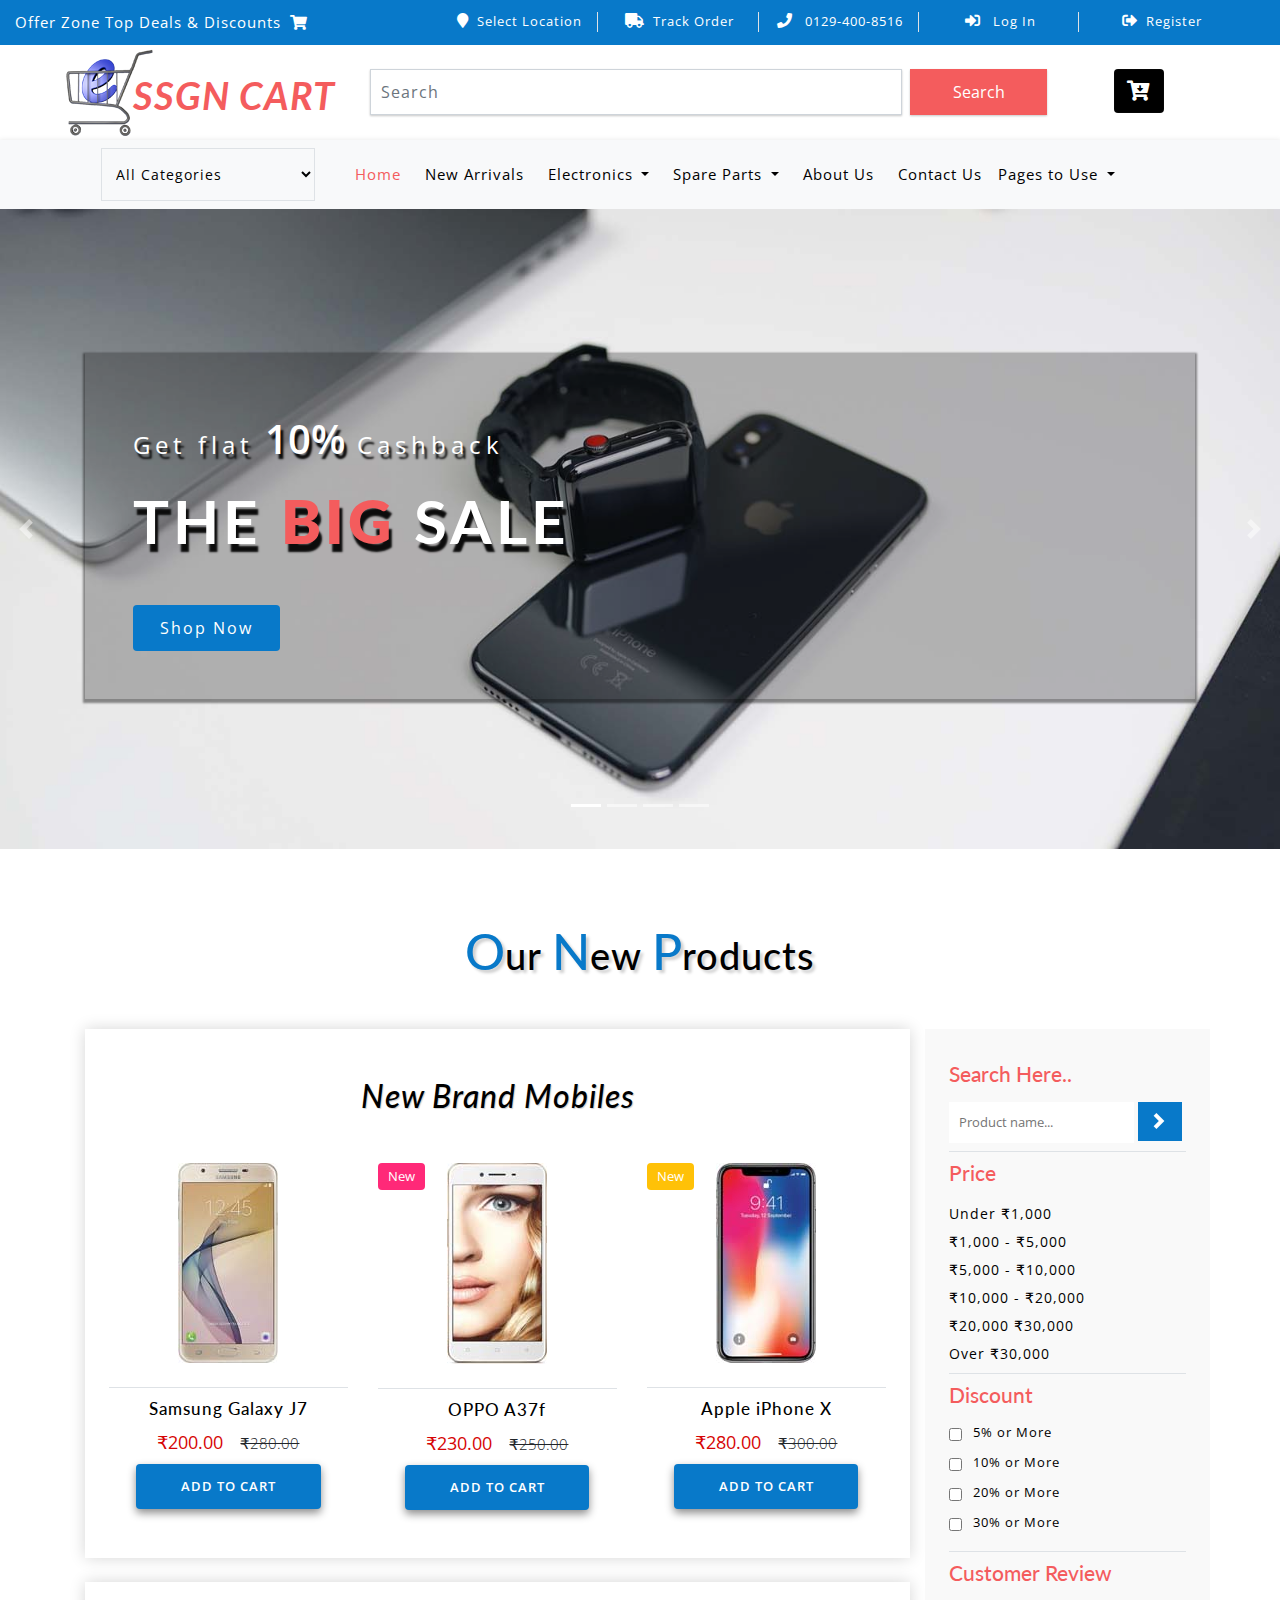
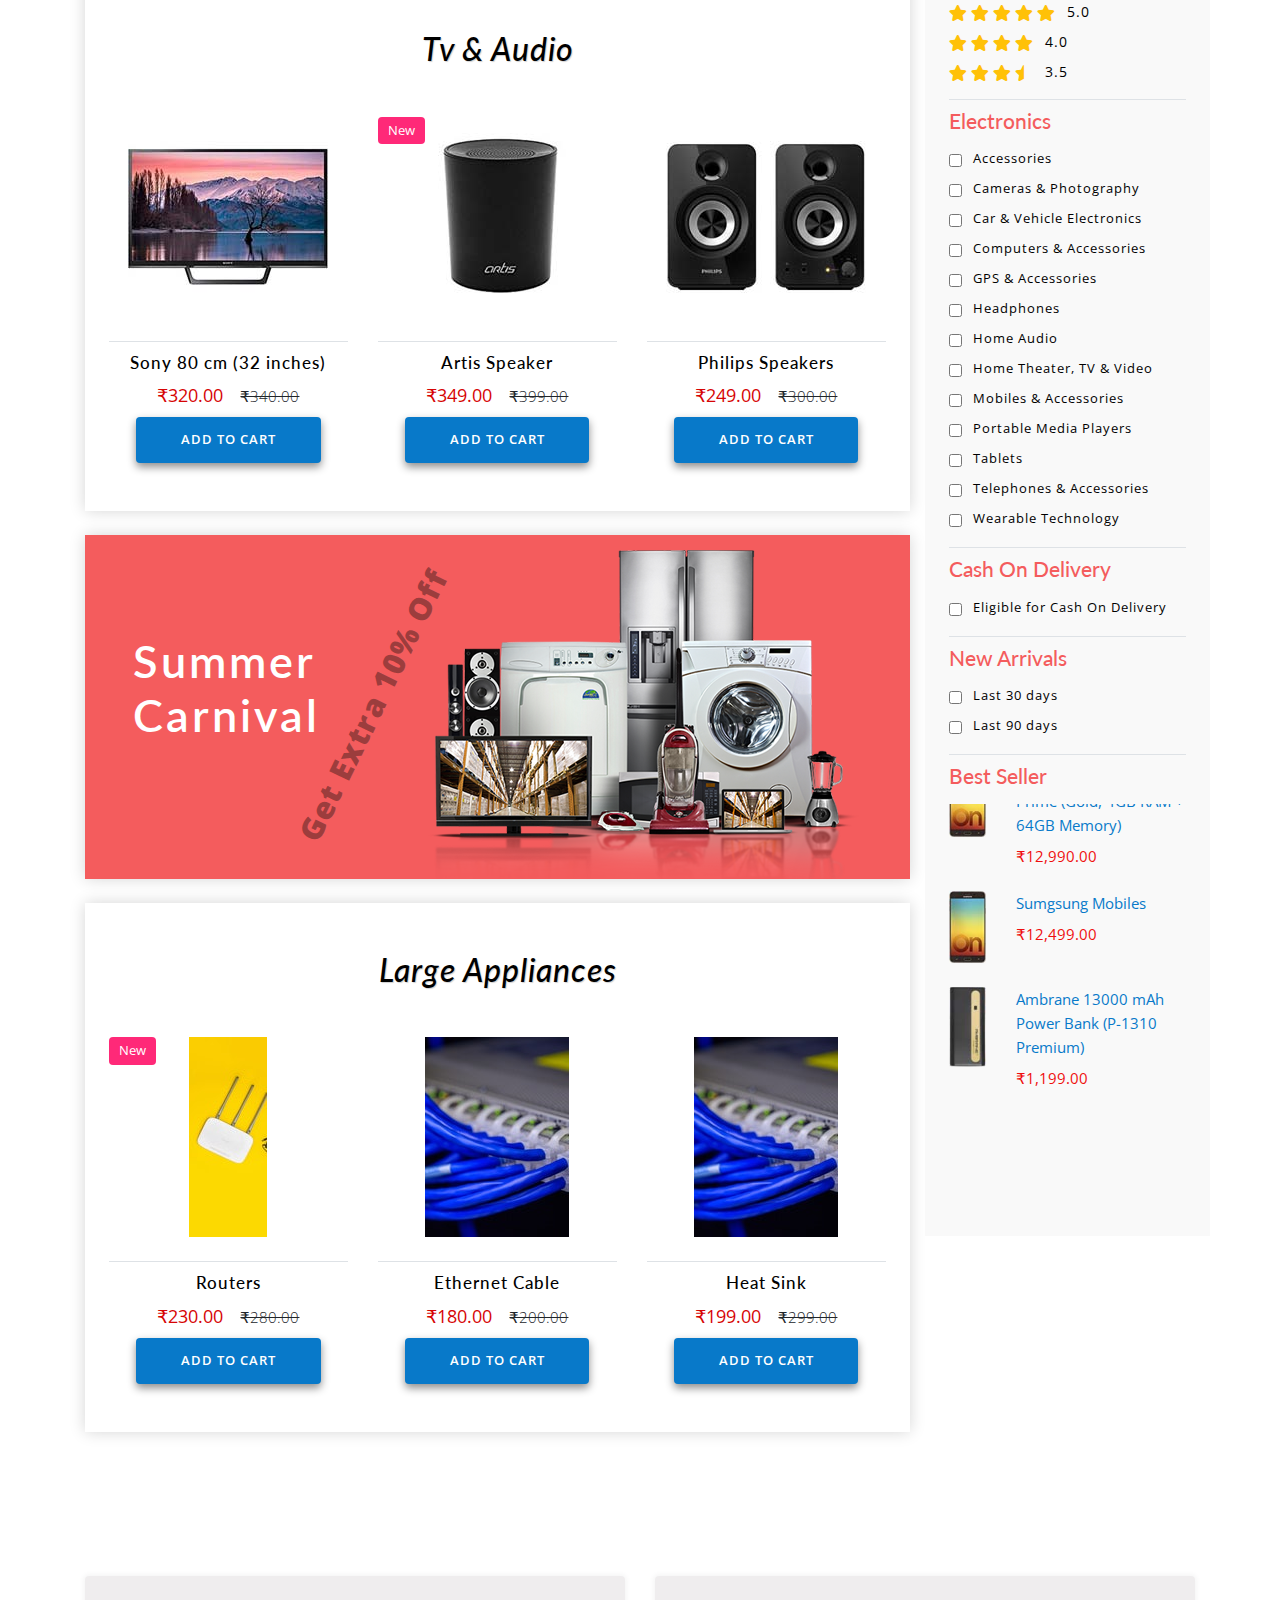
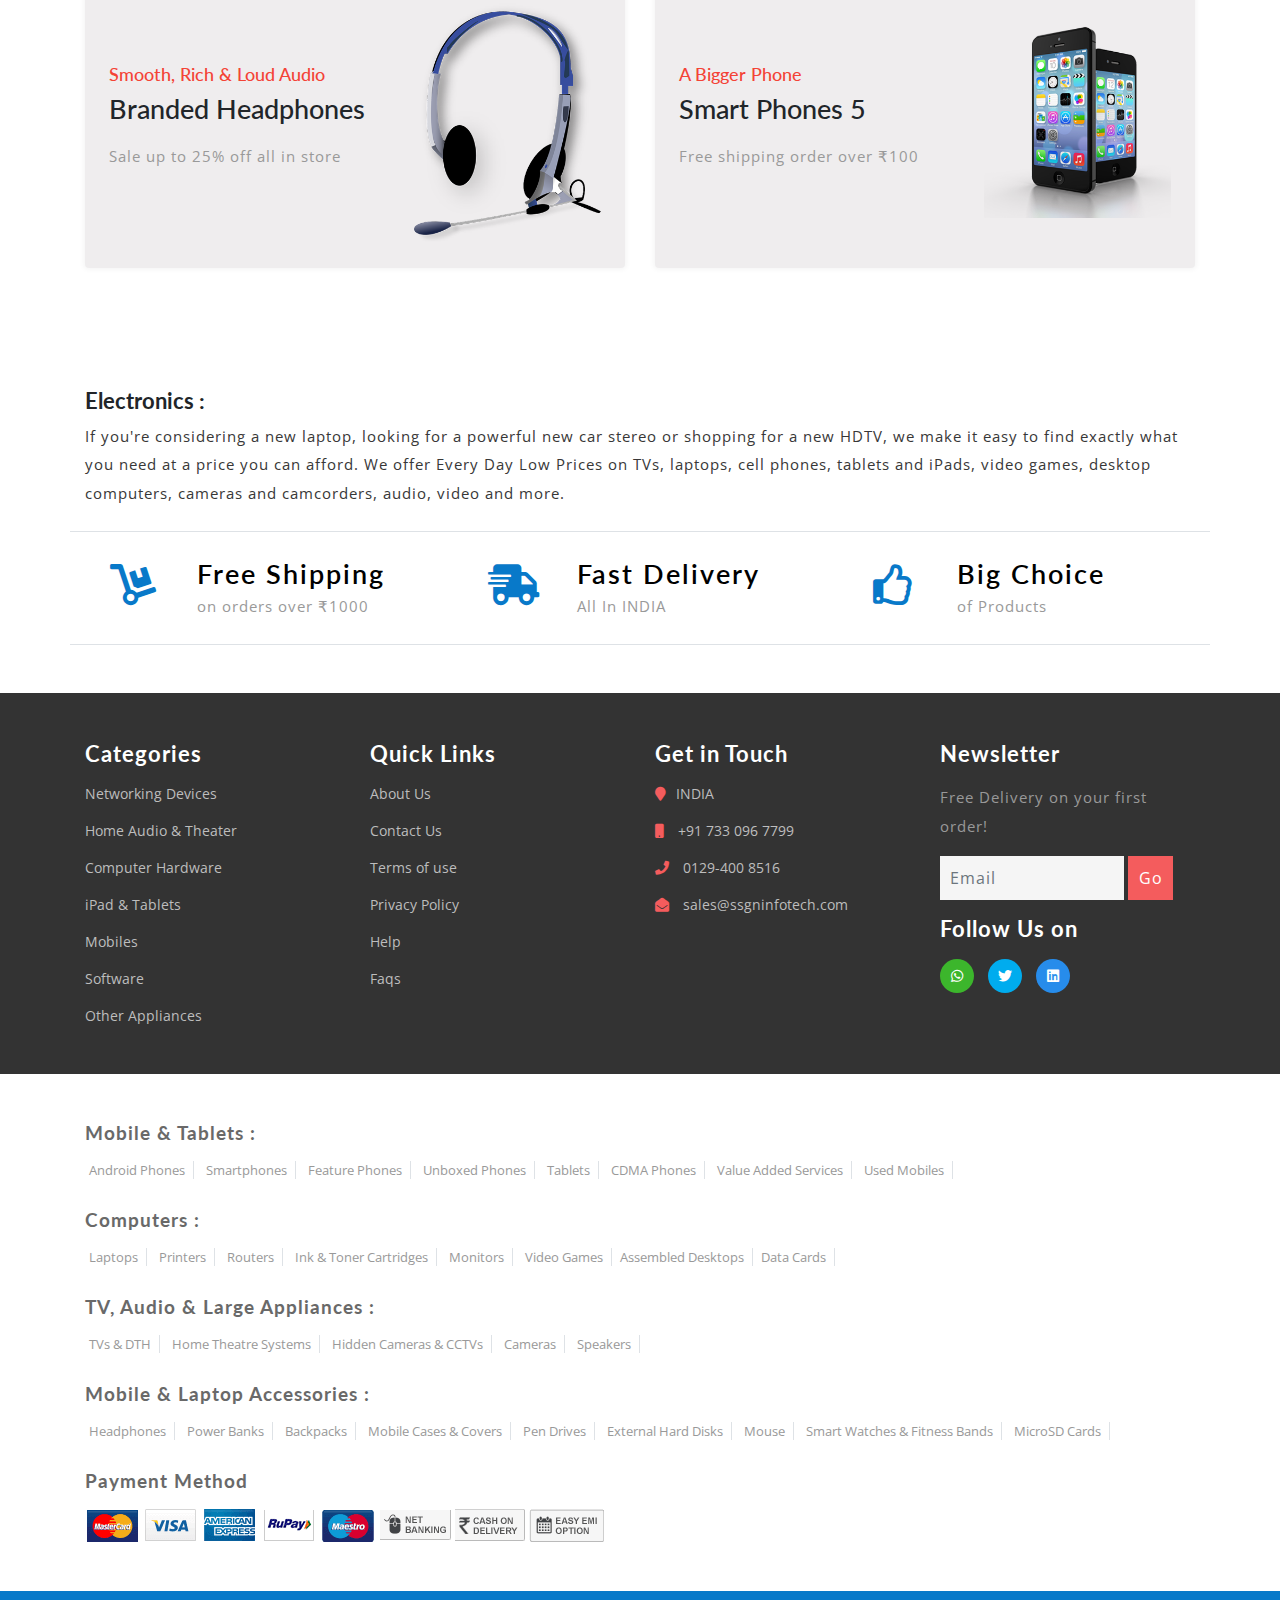
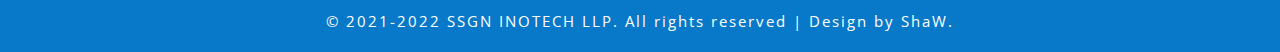
<file: index.html>
<!DOCTYPE html>
<html lang="en">

<head>
	<title>SSGN | Online :: Cart</title>
	<!-- Meta tag Keywords -->
	<meta name="viewport" content="width=device-width, initial-scale=1">
	<meta charset="UTF-8" />
	<meta name="keywords"
		content="ssgn, electronics, pc, networking, Smartphone, it spare parts, server setup, del, logitech, hp, shoping" />
	<script>
		addEventListener("load", function () {
			setTimeout(hideURLbar, 0);
		}, true);

		function hideURLbar() {
			window.scrollTo(0, 1);
		}
	</script>
	<!-- //Meta tag Keywords -->

	<!-- Custom-Files -->
	<link href="css/bootstrap.css" rel="stylesheet" type="text/css" media="all" />
	<!-- Bootstrap css -->
	<link href="css/style.css" rel="stylesheet" type="text/css" media="all" />
	<!-- Main css -->
	<link rel="stylesheet" href="css/fontawesome-all.css">
	<!-- Font-Awesome-Icons-CSS -->
	<link href="css/popuo-box.css" rel="stylesheet" type="text/css" media="all" />
	<!-- pop-up-box -->
	<link href="css/menu.css" rel="stylesheet" type="text/css" media="all" />
	<!-- menu style -->
	<!-- //Custom-Files -->

	<!-- web fonts -->
	<link
		href="//fonts.googleapis.com/css?family=Lato:100,100i,300,300i,400,400i,700,700i,900,900i&amp;subset=latin-ext"
		rel="stylesheet">
	<link
		href="//fonts.googleapis.com/css?family=Open+Sans:300,300i,400,400i,600,600i,700,700i,800,800i&amp;subset=cyrillic,cyrillic-ext,greek,greek-ext,latin-ext,vietnamese"
		rel="stylesheet">
	<!-- //web fonts -->

</head>

<body>
	<!-- top-header -->
	<div class="agile-main-top">
		<div class="container-fluid">
			<div class="row main-top-w3l py-2">
				<div class="col-lg-4 header-most-top">
					<p class="text-white text-lg-left text-center">
						<a href="#" class="text-white">Offer Zone Top Deals & Discounts
							<i class="fas fa-shopping-cart ml-1"></i></a>
					</p>
				</div>
				<div class="col-lg-8 header-right mt-lg-0 mt-2">
					<!-- header lists -->
					<ul>
						<li class="text-center border-right text-white">
							<a class="play-icon popup-with-zoom-anim text-white" href="#small-dialog1">
								<i class="fas fa-map-marker mr-2"></i>Select Location</a>
						</li>
						<li class="text-center border-right text-white">
							<a href="#" data-toggle="modal" data-target="#exampleModal" class="text-white">
								<i class="fas fa-truck mr-2"></i>Track Order</a>
						</li>
						<li class="text-center border-right text-white">
							<a href="tel:0129-400-8516" class="text-white">
								<i class="fas fa-phone mr-2"></i> 0129-400-8516
						</li>
						<li class="text-center border-right text-white">
							<a href="#" data-toggle="modal" data-target="#exampleModal" class="text-white">
								<i class="fas fa-sign-in-alt mr-2"></i> Log In </a>
						</li>
						<li class="text-center text-white">
							<a href="#" data-toggle="modal" data-target="#exampleModal2" class="text-white">
								<i class="fas fa-sign-out-alt mr-2"></i>Register </a>
						</li>
					</ul>
					<!-- //header lists -->
				</div>
			</div>
		</div>
	</div>

	<!-- Button trigger modal(select-location) -->
	<div id="small-dialog1" class="mfp-hide">
		<div class="select-city">
			<h3>
				<i class="fas fa-map-marker"></i> Please Select Your Location</h3>
			<select class="list_of_cities">
				<optgroup label="Popular Cities">
					<option selected style="display:none;color:#eee;">Select City</option>
					<option>Mumbai</option>
					<option>Delhi</option>
					<option>Bangalore</option>
					<option>Hyderabad</option>
					<option>Ahmedabad</option>
					<option>Chennai</option>
					<option>Kolkata</option>
					<option>Pune</option>
					<option>Jaipur</option>
					<option>Visakhapatnam</option>
					<option>Patna</option>
					<option>Faridabad</option>
					<option>Chandigarh</option>
					<option>Bhubaneswar</option>
					<option>Others</option>
				</optgroup>
			</select>
			<div class="clearfix"></div>
		</div>
	</div>
	<!-- //shop locator (popup) -->

	<!-- modals -->
	<!-- log in -->
	<div class="modal fade" id="exampleModal" tabindex="-1" role="dialog" aria-hidden="true">
		<div class="modal-dialog" role="document">
			<div class="modal-content">
				<div class="modal-header">
					<h5 class="modal-title text-center">Log In</h5>
					<button type="button" class="close" data-dismiss="modal" aria-label="Close">
						<span aria-hidden="true">&times;</span>
					</button>
				</div>
				<div class="modal-body">
					<form action="#" method="post">
						<!-- put action values -->
						<div class="form-group">
							<label class="col-form-label">Username</label>
							<input type="text" class="form-control" placeholder=" " name="Name" required="">
						</div>
						<div class="form-group">
							<label class="col-form-label">Password</label>
							<input type="password" class="form-control" placeholder=" " name="Password" required="">
						</div>
						<div class="right-w3l">
							<input type="submit" class="form-control" value="Log in">
						</div>
						<div class="sub-w3l">
							<div class="custom-control custom-checkbox mr-sm-2">
								<input type="checkbox" class="custom-control-input" id="customControlAutosizing">
								<label class="custom-control-label" for="customControlAutosizing">Remember me?</label>
							</div>
						</div>
						<p class="text-center dont-do mt-3">Don't have an account?
							<a href="#" data-toggle="modal" data-target="#exampleModal2">
								Register Now</a>
						</p>
					</form>
				</div>
			</div>
		</div>
	</div>
	<!-- register -->
	<div class="modal fade" id="exampleModal2" tabindex="-1" role="dialog" aria-hidden="true">
		<div class="modal-dialog" role="document">
			<div class="modal-content">
				<div class="modal-header">
					<h5 class="modal-title">Register</h5>
					<button type="button" class="close" data-dismiss="modal" aria-label="Close">
						<span aria-hidden="true">&times;</span>
					</button>
				</div>
				<div class="modal-body">
					<form action="#" method="post">
						<!-- put action values -->
						<div class="form-group">
							<label class="col-form-label">Your Name</label>
							<input type="text" class="form-control" placeholder=" " name="Name" required="">
						</div>
						<div class="form-group">
							<label class="col-form-label">Email</label>
							<input type="email" class="form-control" placeholder=" " name="Email" required="">
						</div>
						<div class="form-group">
							<label class="col-form-label">Password</label>
							<input type="password" class="form-control" placeholder=" " name="Password" id="password1"
								required="">
						</div>
						<div class="form-group">
							<label class="col-form-label">Confirm Password</label>
							<input type="password" class="form-control" placeholder=" " name="Confirm Password"
								id="password2" required="">
						</div>
						<div class="right-w3l">
							<input type="submit" class="form-control" value="Register">
						</div>
						<div class="sub-w3l">
							<div class="custom-control custom-checkbox mr-sm-2">
								<input type="checkbox" class="custom-control-input" id="customControlAutosizing2">
								<label class="custom-control-label" for="customControlAutosizing2">I Accept to the <a
										href="terms.html"> Terms & Conditions</a></label>
							</div>
						</div>
					</form>
				</div>
			</div>
		</div>
	</div>
	<!-- //modal -->
	<!-- //top-header -->

	<!-- header-bottom-->
	<div class="header-bot">
		<div class="container">
			<div class="row header-bot_inner_wthreeinfo_header_mid">
				<!-- logo -->
				<div class="col-md-3 logo_agile">
					<h1 class="text-center">
						<a href="index.html" class="font-weight-bold font-italic">
							<img src="images/logo2.png" alt=" " class="img-fluid">SSGN CART
						</a>
					</h1>
				</div>
				<!-- //logo -->
				<!-- header-bot -->
				<div class="col-md-9 header mt-4 mb-md-0 mb-4">
					<div class="row">
						<!-- search -->
						<div class="col-10 agileits_search">
							<form class="form-inline" action="#" method="post">
								<input class="form-control mr-sm-2" type="search" placeholder="Search"
									aria-label="Search" required>
								<button class="btn my-2 my-sm-0" type="submit">Search</button>
							</form>
						</div>
						<!-- //search -->
						<!-- cart details -->
						<div class="col-2 top_nav_right text-center mt-sm-0 mt-2">
							<div class="wthreecartaits wthreecartaits2 cart cart box_1">
								<form action="#" method="post" class="last">
									<!-- !insert values in action  -->
									<input type="hidden" name="cmd" value="_cart">
									<input type="hidden" name="display" value="1">
									<button class="btn w3view-cart" type="submit" name="submit" value="">
										<i class="fas fa-cart-arrow-down"></i>
									</button>
								</form>
							</div>
						</div>
						<!-- //cart details -->
					</div>
				</div>
			</div>
		</div>
	</div>
	<!-- shop locator (popup) -->
	<!-- //header-bottom -->
	<!-- navigation -->
	<div class="navbar-inner">
		<div class="container">
			<nav class="navbar navbar-expand-lg navbar-light bg-light">
				<div class="agileits-navi_search">
					<form action="#" method="post">
						<select id="agileinfo-nav_search" name="agileinfo_search" class="border" required="">
							<option value="">All Categories</option>
							<option value="Televisions">Networking Devices</option>
							<option value="Headphones">Software</option>
							<option value="Computers">Computer Hardware</option>
							<option value="Mobiles">Mobiles</option>
							<option value="iPad & Tablets">iPad & Tablets</option>
							<option value="Home Audio & Theater">Home Audio & Theater</option>
							<option value="Appliances">Other Appliances</option>
						</select>
					</form>
				</div>
				<button class="navbar-toggler" type="button" data-toggle="collapse"
					data-target="#navbarSupportedContent" aria-controls="navbarSupportedContent" aria-expanded="false"
					aria-label="Toggle navigation">
					<span class="navbar-toggler-icon"></span>
				</button>
				<div class="collapse navbar-collapse" id="navbarSupportedContent">
					<ul class="navbar-nav ml-auto text-center mr-xl-5">
						<li class="nav-item active mr-lg-2 mb-lg-0 mb-2">
							<a class="nav-link" href="index.html">Home
								<span class="sr-only">(current)</span>
							</a>
						</li>
						<li class="nav-item mr-lg-2 mb-lg-0 mb-2">
							<a class="nav-link" href="product.html">New Arrivals</a>
						</li>
						<li class="nav-item dropdown mr-lg-2 mb-lg-0 mb-2">
							<a class="nav-link dropdown-toggle" href="#" role="button" data-toggle="dropdown"
								aria-haspopup="true" aria-expanded="false">
								Electronics
							</a>
							<div class="dropdown-menu">
								<div class="agile_inner_drop_nav_info p-4">
									<h5 class="mb-3">Mobiles, Computers</h5>
									<div class="row">
										<div class="col-sm-6 multi-gd-img">
											<ul class="multi-column-dropdown">
												<li>
													<a href="product.html">All Mobile Phones</a>
												</li>
												<li>
													<a href="product.html">All Mobile Accessories</a>
												</li>
												<li>
													<a href="product.html">Cases & Covers</a>
												</li>
												<li>
													<a href="product.html">Screen Protectors</a>
												</li>
												<li>
													<a href="product.html">Power Banks</a>
												</li>
												<li>
													<a href="product.html">TEST TEST</a>
												</li>
												<li>
													<a href="product.html">Tablets</a>
												</li>
												<li>
													<a href="product.html">Wearable Devices</a>
												</li>
												<li>
													<a href="product.html">Smart Home</a>
												</li>
											</ul>
										</div>
										<div class="col-sm-6 multi-gd-img">
											<ul class="multi-column-dropdown">
												<li>
													<a href="product.html">Laptops</a>
												</li>
												<li>
													<a href="product.html">Drives & Storage</a>
												</li>
												<li>
													<a href="product.html">Printers & Ink</a>
												</li>
												<li>
													<a href="product.html">Networking Devices</a>
												</li>
												<li>
													<a href="product.html">Computer Accessories</a>
												</li>
												<li>
													<a href="product.html">Game Zone</a>
												</li>
												<li>
													<a href="product.html">Software</a>
												</li>
											</ul>
										</div>
									</div>
								</div>
							</div>
						</li>
						<li class="nav-item dropdown mr-lg-2 mb-lg-0 mb-2">
							<a class="nav-link dropdown-toggle" href="#" role="button" data-toggle="dropdown"
								aria-haspopup="true" aria-expanded="false">
								Spare Parts
							</a>
							<div class="dropdown-menu">
								<div class="agile_inner_drop_nav_info p-4">
									<h5 class="mb-3">Appliances, Electronics</h5>
									<div class="row">
										<div class="col-sm-6 multi-gd-img">
											<ul class="multi-column-dropdown">

												<li>
													<a href="product2.html">Home Entertainment Systems</a>
												</li>
												<li>
													<a href="product2.html">Headphones</a>
												</li>
												<li>
													<a href="product2.html">Speakers</a>
												</li>
												<li>
													<a href="product2.html">MP3, Media Players & Accessories</a>
												</li>
												<li>
													<a href="product2.html">Audio & Video Accessories</a>
												</li>
												<li>
													<a href="product2.html">Cameras</a>
												</li>
												<li>
													<a href="product2.html">Camera Accessories</a>
												</li>
											</ul>
										</div>
										<div class="col-sm-6 multi-gd-img">
											<ul class="multi-column-dropdown">
												<li>
													<a href="product2.html">Gaming Consoles</a>
												</li>
												<li>
													<a href="product2.html">All Electronics</a>
												</li>
												<li>
													<a href="product2.html">All Appliances</a>
												</li>
											</ul>
										</div>
									</div>
								</div>
							</div>
						</li>
						<li class="nav-item mr-lg-2 mb-lg-0 mb-2">
							<a class="nav-link" href="about.html">About Us</a>
						</li>
						<li class="nav-item">
							<a class="nav-link" href="contact.html">Contact Us</a>
						</li>

						<li class="nav-item dropdown mr-lg-2 mb-lg-0 mb-2">
							<a class="nav-link dropdown-toggle" href="#" role="button" data-toggle="dropdown"
								aria-haspopup="true" aria-expanded="false">
								Pages to Use
							</a>
							<div class="dropdown-menu">
								<a class="dropdown-item" href="product.html">Product 1</a>
								<a class="dropdown-item" href="product2.html">Product 2</a>
								<div class="dropdown-divider"></div>
								<a class="dropdown-item" href="single.html">Single Product 1</a>
								<a class="dropdown-item" href="single2.html">Single Product 2</a>
								<div class="dropdown-divider"></div>
								<a class="dropdown-item" href="checkout.html">Checkout Page</a>
								<a class="dropdown-item" href="payment.html">Payment Page</a>
								<div class="dropdown-divider"></div>
								<a class="dropdown-item" href="faqs.html">faq</a>
								<a class="dropdown-item" href="privacy.html">Privacy</a>
								<a class="dropdown-item" href="terms.html">Terms</a>
							</div>
						</li>
					</ul>
				</div>
			</nav>
		</div>
	</div>
	<!-- //navigation -->

	<!-- banner -->
	<div id="carouselExampleIndicators" class="carousel slide" data-ride="carousel">
		<!-- Indicators-->
		<ol class="carousel-indicators">
			<li data-target="#carouselExampleIndicators" data-slide-to="0" class="active"></li>
			<li data-target="#carouselExampleIndicators" data-slide-to="1"></li>
			<li data-target="#carouselExampleIndicators" data-slide-to="2"></li>
			<li data-target="#carouselExampleIndicators" data-slide-to="3"></li>
		</ol>
		<div class="carousel-inner">
			<div class="carousel-item item1 active">
				<div class="container">
					<div class="w3l-space-banner">
						<div class="carousel-caption p-lg-5 p-sm-4 p-3">
							<p>Get flat
								<span>10%</span> Cashback</p>
							<h3 class="font-weight-bold pt-2 pb-lg-5 pb-4">The
								<span>Big</span>
								Sale
							</h3>
							<a class="button2" href="product.html">Shop Now </a>
						</div>
					</div>
				</div>
			</div>
			<div class="carousel-item item2">
				<div class="container">
					<div class="w3l-space-banner">
						<div class="carousel-caption p-lg-5 p-sm-4 p-3">
							<p>advanced
								<span>Wireless</span> earbuds</p>
							<h3 class="font-weight-bold pt-2 pb-lg-5 pb-4">Best
								<span>Headphone</span>
							</h3>
							<a class="button2" href="product.html">Shop Now </a>
						</div>
					</div>
				</div>
			</div>
			<div class="carousel-item item3">
				<div class="container">
					<div class="w3l-space-banner">
						<div class="carousel-caption p-lg-5 p-sm-4 p-3">
							<p>Get flat
								<span>10%</span> Cashback</p>
							<h3 class="font-weight-bold pt-2 pb-lg-5 pb-4">New
								<span>Standard</span>
							</h3>
							<a class="button2" href="product.html">Shop Now </a>
						</div>
					</div>
				</div>
			</div>
			<div class="carousel-item item4">
				<div class="container">
					<div class="w3l-space-banner">
						<div class="carousel-caption p-lg-5 p-sm-4 p-3">
							<p>Get Now
								<span>40%</span> Discount</p>
							<h3 class="font-weight-bold pt-2 pb-lg-5 pb-4">Today
								<span>Discount</span>
							</h3>
							<a class="button2" href="product.html">Shop Now </a>
						</div>
					</div>
				</div>
			</div>
		</div>
		<a class="carousel-control-prev" href="#carouselExampleIndicators" role="button" data-slide="prev">
			<span class="carousel-control-prev-icon" aria-hidden="true"></span>
			<span class="sr-only">Previous</span>
		</a>
		<a class="carousel-control-next" href="#carouselExampleIndicators" role="button" data-slide="next">
			<span class="carousel-control-next-icon" aria-hidden="true"></span>
			<span class="sr-only">Next</span>
		</a>
	</div>
	<!-- //banner -->

	<!-- top Products -->
	<div class="ads-grid py-sm-5 py-4">
		<div class="container py-xl-4 py-lg-2">
			<!-- tittle heading -->
			<h3 class="tittle-w3l text-center mb-lg-5 mb-sm-4 mb-3">
				<span>O</span>ur
				<span>N</span>ew
				<span>P</span>roducts</h3>
			<!-- //tittle heading -->
			<div class="row">
				<!-- product left -->
				<div class="agileinfo-ads-display col-lg-9">
					<div class="wrapper">
						<!-- first section -->
						<div class="product-sec1 px-sm-4 px-3 py-sm-5  py-3 mb-4">
							<h3 class="heading-tittle text-center font-italic">New Brand Mobiles</h3>
							<div class="row">
								<div class="col-md-4 product-men mt-5">
									<div class="men-pro-item simpleCart_shelfItem">
										<div class="men-thumb-item text-center">
											<img src="images/m1.jpg" alt="">
											<div class="men-cart-pro">
												<div class="inner-men-cart-pro">
													<a href="single.html" class="link-product-add-cart">Quick View</a>
												</div>
											</div>
										</div>
										<div class="item-info-product text-center border-top mt-4">
											<h4 class="pt-1">
												<a href="single.html">Samsung Galaxy J7</a>
											</h4>
											<div class="info-product-price my-2">
												<span class="item_price">₹200.00</span>
												<del>₹280.00</del>
											</div>
											<div
												class="snipcart-details top_brand_home_details item_add single-item hvr-outline-out">
												<form action="#" method="post">
													<fieldset>
														<input type="hidden" name="cmd" value="_cart" />
														<input type="hidden" name="add" value="1" />
														<input type="hidden" name="business" value=" " />
														<input type="hidden" name="item_name"
															value="Samsung Galaxy J7" />
														<input type="hidden" name="amount" value="200.00" />
														<input type="hidden" name="discount_amount" value="1.00" />
														<input type="hidden" name="currency_code" value="INR" />
														<input type="hidden" name="return" value=" " />
														<input type="hidden" name="cancel_return" value=" " />
														<input type="submit" name="submit" value="Add to cart"
															class="button btn" />
													</fieldset>
												</form>
											</div>
										</div>
									</div>
								</div>
								<div class="col-md-4 product-men mt-5">
									<div class="men-pro-item simpleCart_shelfItem">
										<div class="men-thumb-item text-center">
											<img src="images/m2.jpg" alt="">
											<div class="men-cart-pro">
												<div class="inner-men-cart-pro">
													<a href="single.html" class="link-product-add-cart">Quick View</a>
												</div>
											</div>
											<span class="product-new-top">New</span>

										</div>
										<div class="item-info-product text-center border-top mt-4">
											<h4 class="pt-1">
												<a href="single.html">OPPO A37f</a>
											</h4>
											<div class="info-product-price my-2">
												<span class="item_price">₹230.00</span>
												<del>₹250.00</del>
											</div>
											<div
												class="snipcart-details top_brand_home_details item_add single-item hvr-outline-out">
												<form action="#" method="post">
													<fieldset>
														<input type="hidden" name="cmd" value="_cart" />
														<input type="hidden" name="add" value="1" />
														<input type="hidden" name="business" value=" " />
														<input type="hidden" name="item_name" value="OPPO A37f" />
														<input type="hidden" name="amount" value="230.00" />
														<input type="hidden" name="discount_amount" value="1.00" />
														<input type="hidden" name="currency_code" value="INR" />
														<input type="hidden" name="return" value=" " />
														<input type="hidden" name="cancel_return" value=" " />
														<input type="submit" name="submit" value="Add to cart"
															class="button btn" />
													</fieldset>
												</form>
											</div>

										</div>
									</div>
								</div>
								<div class="col-md-4 product-men mt-5">
									<div class="men-pro-item simpleCart_shelfItem">
										<div class="men-thumb-item text-center">
											<img src="images/m3.jpg" alt="">
											<div class="men-cart-pro">
												<div class="inner-men-cart-pro">
													<a href="single.html" class="link-product-add-cart">Quick View</a>
												</div>
											</div>
											<span class="product-new-top">New</span>

										</div>
										<div class="item-info-product text-center border-top mt-4">
											<h4 class="pt-1">
												<a href="single.html">Apple iPhone X</a>
											</h4>
											<div class="info-product-price my-2">
												<span class="item_price">₹280.00</span>
												<del>₹300.00</del>
											</div>
											<div
												class="snipcart-details top_brand_home_details item_add single-item hvr-outline-out">
												<form action="#" method="post">
													<fieldset>
														<input type="hidden" name="cmd" value="_cart" />
														<input type="hidden" name="add" value="1" />
														<input type="hidden" name="business" value=" " />
														<input type="hidden" name="item_name" value="Apple iPhone X" />
														<input type="hidden" name="amount" value="280.00" />
														<input type="hidden" name="discount_amount" value="1.00" />
														<input type="hidden" name="currency_code" value="INR" />
														<input type="hidden" name="return" value=" " />
														<input type="hidden" name="cancel_return" value=" " />
														<input type="submit" name="submit" value="Add to cart"
															class="button btn" />
													</fieldset>
												</form>
											</div>
										</div>
									</div>
								</div>
							</div>
						</div>
						<!-- //first section -->
						<!-- second section -->
						<div class="product-sec1 px-sm-4 px-3 py-sm-5  py-3 mb-4">
							<h3 class="heading-tittle text-center font-italic">Tv & Audio</h3>
							<div class="row">
								<div class="col-md-4 product-men mt-5">
									<div class="men-pro-item simpleCart_shelfItem">
										<div class="men-thumb-item text-center">
											<img src="images/m4.jpg" alt="">
											<div class="men-cart-pro">
												<div class="inner-men-cart-pro">
													<a href="single.html" class="link-product-add-cart">Quick View</a>
												</div>
											</div>
										</div>
										<div class="item-info-product text-center border-top mt-4">
											<h4 class="pt-1">
												<a href="single.html">Sony 80 cm (32 inches)</a>
											</h4>
											<div class="info-product-price my-2">
												<span class="item_price">₹320.00</span>
												<del>₹340.00</del>
											</div>
											<div
												class="snipcart-details top_brand_home_details item_add single-item hvr-outline-out">
												<form action="#" method="post">
													<fieldset>
														<input type="hidden" name="cmd" value="_cart" />
														<input type="hidden" name="add" value="1" />
														<input type="hidden" name="business" value=" " />
														<input type="hidden" name="item_name"
															value="Sony 80 cm (32 inches)" />
														<input type="hidden" name="amount" value="320.00" />
														<input type="hidden" name="discount_amount" value="1.00" />
														<input type="hidden" name="currency_code" value="INR" />
														<input type="hidden" name="return" value=" " />
														<input type="hidden" name="cancel_return" value=" " />
														<input type="submit" name="submit" value="Add to cart"
															class="button btn" />
													</fieldset>
												</form>
											</div>
										</div>
									</div>
								</div>
								<div class="col-md-4 product-men mt-5">
									<div class="men-pro-item simpleCart_shelfItem">
										<div class="men-thumb-item text-center">
											<img src="images/m5.jpg" alt="">
											<div class="men-cart-pro">
												<div class="inner-men-cart-pro">
													<a href="single.html" class="link-product-add-cart">Quick View</a>
												</div>
											</div>
											<span class="product-new-top">New</span>

										</div>
										<div class="item-info-product text-center border-top mt-4">
											<h4 class="pt-1">
												<a href="single.html">Artis Speaker</a>
											</h4>
											<div class="info-product-price my-2">
												<span class="item_price">₹349.00</span>
												<del>₹399.00</del>
											</div>
											<div
												class="snipcart-details top_brand_home_details item_add single-item hvr-outline-out">
												<form action="#" method="post">
													<fieldset>
														<input type="hidden" name="cmd" value="_cart" />
														<input type="hidden" name="add" value="1" />
														<input type="hidden" name="business" value=" " />
														<input type="hidden" name="item_name" value="Artis Speaker" />
														<input type="hidden" name="amount" value="349.00" />
														<input type="hidden" name="discount_amount" value="1.00" />
														<input type="hidden" name="currency_code" value="INR" />
														<input type="hidden" name="return" value=" " />
														<input type="hidden" name="cancel_return" value=" " />
														<input type="submit" name="submit" value="Add to cart"
															class="button btn" />
													</fieldset>
												</form>
											</div>

										</div>
									</div>
								</div>
								<div class="col-md-4 product-men mt-5">
									<div class="men-pro-item simpleCart_shelfItem">
										<div class="men-thumb-item text-center">
											<img src="images/m6.jpg" alt="">
											<div class="men-cart-pro">
												<div class="inner-men-cart-pro">
													<a href="single.html" class="link-product-add-cart">Quick View</a>
												</div>
											</div>
										</div>
										<div class="item-info-product text-center border-top mt-4">
											<h4 class="pt-1">
												<a href="single.html">Philips Speakers</a>
											</h4>
											<div class="info-product-price my-2">
												<span class="item_price">₹249.00</span>
												<del>₹300.00</del>
											</div>
											<div
												class="snipcart-details top_brand_home_details item_add single-item hvr-outline-out">
												<form action="#" method="post">
													<fieldset>
														<input type="hidden" name="cmd" value="_cart" />
														<input type="hidden" name="add" value="1" />
														<input type="hidden" name="business" value=" " />
														<input type="hidden" name="item_name"
															value="Philips Speakers" />
														<input type="hidden" name="amount" value="249.00" />
														<input type="hidden" name="discount_amount" value="1.00" />
														<input type="hidden" name="currency_code" value="INR" />
														<input type="hidden" name="return" value=" " />
														<input type="hidden" name="cancel_return" value=" " />
														<input type="submit" name="submit" value="Add to cart"
															class="button btn" />
													</fieldset>
												</form>
											</div>
										</div>
									</div>
								</div>
							</div>
						</div>
						<!-- //second section -->
						<!-- third section -->
						<div class="product-sec1 product-sec2 px-sm-5 px-3">
							<div class="row">
								<h3 class="col-md-4 effect-bg">Summer Carnival</h3>
								<p class="w3l-nut-middle">Get Extra 10% Off</p>
								<div class="col-md-8 bg-right-nut">
									<img src="images/image1.png" alt="">
								</div>
							</div>
						</div>
						<!-- //third section -->
						<!-- fourth section -->
						<div class="product-sec1 px-sm-4 px-3 py-sm-5  py-3 mt-4">
							<h3 class="heading-tittle text-center font-italic">Large Appliances</h3>
							<div class="row">
								<div class="col-md-4 product-men mt-5">
									<div class="men-pro-item simpleCart_shelfItem">
										<div class="men-thumb-item text-center">
											<img src="images/m7.jpg" alt="">
											<div class="men-cart-pro">
												<div class="inner-men-cart-pro">
													<a href="single.html" class="link-product-add-cart">Quick View</a>
												</div>
											</div>
										</div>
										<span class="product-new-top">New</span>
										<div class="item-info-product text-center border-top mt-4">
											<h4 class="pt-1">
												<a href="single.html">Routers</a>
											</h4>
											<div class="info-product-price my-2">
												<span class="item_price">₹230.00</span>
												<del>₹280.00</del>
											</div>
											<div
												class="snipcart-details top_brand_home_details item_add single-item hvr-outline-out">
												<form action="#" method="post">
													<fieldset>
														<input type="hidden" name="cmd" value="_cart" />
														<input type="hidden" name="add" value="1" />
														<input type="hidden" name="business" value=" " />
														<input type="hidden" name="item_name" value="Routers" />
														<input type="hidden" name="amount" value="230.00" />
														<input type="hidden" name="discount_amount" value="1.00" />
														<input type="hidden" name="currency_code" value="INR" />
														<input type="hidden" name="return" value=" " />
														<input type="hidden" name="cancel_return" value=" " />
														<input type="submit" name="submit" value="Add to cart"
															class="button btn" />
													</fieldset>
												</form>
											</div>

										</div>
									</div>
								</div>
								<div class="col-md-4 product-men mt-5">
									<div class="men-pro-item simpleCart_shelfItem">
										<div class="men-thumb-item text-center">
											<img src="images/m8.jpg" alt="">
											<div class="men-cart-pro">
												<div class="inner-men-cart-pro">
													<a href="single.html" class="link-product-add-cart">Quick View</a>
												</div>
											</div>
										</div>
										<div class="item-info-product text-center border-top mt-4">
											<h4 class="pt-1">
												<a href="single.html">Ethernet Cable</a>
											</h4>
											<div class="info-product-price my-2">
												<span class="item_price">₹180.00</span>
												<del>₹200.00</del>
											</div>
											<div
												class="snipcart-details top_brand_home_details item_add single-item hvr-outline-out">
												<form action="#" method="post">
													<fieldset>
														<input type="hidden" name="cmd" value="_cart" />
														<input type="hidden" name="add" value="1" />
														<input type="hidden" name="business" value=" " />
														<input type="hidden" name="item_name" value="Ethernet Cable" />
														<input type="hidden" name="amount" value="180.00" />
														<input type="hidden" name="discount_amount" value="1.00" />
														<input type="hidden" name="currency_code" value="INR" />
														<input type="hidden" name="return" value=" " />
														<input type="hidden" name="cancel_return" value=" " />
														<input type="submit" name="submit" value="Add to cart"
															class="button btn" />
													</fieldset>
												</form>
											</div>

										</div>
									</div>
								</div>
								<div class="col-md-4 product-men mt-5">
									<div class="men-pro-item simpleCart_shelfItem">
										<div class="men-thumb-item text-center">
											<img src="images/m9.jpg" alt="">
											<div class="men-cart-pro">
												<div class="inner-men-cart-pro">
													<a href="single.html" class="link-product-add-cart">Quick View</a>
												</div>
											</div>
										</div>
										<div class="item-info-product text-center border-top mt-4">
											<h4 class="pt-1">
												<a href="single.html">Heat Sink</a>
											</h4>
											<div class="info-product-price my-2">
												<span class="item_price">₹199.00</span>
												<del>₹299.00</del>
											</div>
											<div
												class="snipcart-details top_brand_home_details item_add single-item hvr-outline-out">
												<form action="#" method="post">
													<fieldset>
														<input type="hidden" name="cmd" value="_cart" />
														<input type="hidden" name="add" value="1" />
														<input type="hidden" name="business" value=" " />
														<input type="hidden" name="item_name" value="Heat Sink" />
														<input type="hidden" name="amount" value="199.00" />
														<input type="hidden" name="discount_amount" value="1.00" />
														<input type="hidden" name="currency_code" value="INR" />
														<input type="hidden" name="return" value=" " />
														<input type="hidden" name="cancel_return" value=" " />
														<input type="submit" name="submit" value="Add to cart"
															class="button btn" />
													</fieldset>
												</form>
											</div>
										</div>
									</div>
								</div>
							</div>
						</div>
						<!-- //fourth section -->
					</div>
				</div>
				<!-- //product left -->

				<!-- product right -->
				<div class="col-lg-3 mt-lg-0 mt-4 p-lg-0">
					<div class="side-bar p-sm-4 p-3">
						<div class="search-hotel border-bottom py-2">
							<h3 class="agileits-sear-head mb-3">Search Here..</h3>
							<form action="#" method="post">
								<input type="search" placeholder="Product name..." name="search" required="">
								<input type="submit" value=" ">
							</form>
						</div>
						<!-- price -->
						<div class="range border-bottom py-2">
							<h3 class="agileits-sear-head mb-3">Price</h3>
							<div class="w3l-range">
								<ul>
									<li>
										<a href="#">Under ₹1,000</a>
									</li>
									<li class="my-1">
										<a href="#">₹1,000 - ₹5,000</a>
									</li>
									<li>
										<a href="#">₹5,000 - ₹10,000</a>
									</li>
									<li class="my-1">
										<a href="#">₹10,000 - ₹20,000</a>
									</li>
									<li>
										<a href="#">₹20,000 ₹30,000</a>
									</li>
									<li class="mt-1">
										<a href="#">Over ₹30,000</a>
									</li>
								</ul>
							</div>
						</div>
						<!-- //price -->
						<!-- discounts -->
						<div class="left-side border-bottom py-2">
							<h3 class="agileits-sear-head mb-3">Discount</h3>
							<ul>
								<li>
									<input type="checkbox" class="checked">
									<span class="span">5% or More</span>
								</li>
								<li>
									<input type="checkbox" class="checked">
									<span class="span">10% or More</span>
								</li>
								<li>
									<input type="checkbox" class="checked">
									<span class="span">20% or More</span>
								</li>
								<li>
									<input type="checkbox" class="checked">
									<span class="span">30% or More</span>
								</li>
							</ul>
						</div>
						<!-- //discounts -->
						<!-- reviews -->
						<div class="customer-rev border-bottom left-side py-2">
							<h3 class="agileits-sear-head mb-3">Customer Review</h3>
							<ul>
								<li>
									<a href="#">
										<i class="fas fa-star"></i>
										<i class="fas fa-star"></i>
										<i class="fas fa-star"></i>
										<i class="fas fa-star"></i>
										<i class="fas fa-star"></i>
										<span>5.0</span>
									</a>
								</li>
								<li>
									<a href="#">
										<i class="fas fa-star"></i>
										<i class="fas fa-star"></i>
										<i class="fas fa-star"></i>
										<i class="fas fa-star"></i>
										<span>4.0</span>
									</a>
								</li>
								<li>
									<a href="#">
										<i class="fas fa-star"></i>
										<i class="fas fa-star"></i>
										<i class="fas fa-star"></i>
										<i class="fas fa-star-half"></i>
										<span>3.5</span>
									</a>
								</li>
							</ul>
						</div>
						<!-- //reviews -->
						<!-- electronics -->
						<div class="left-side border-bottom py-2">
							<h3 class="agileits-sear-head mb-3">Electronics</h3>
							<ul>
								<li>
									<input type="checkbox" class="checked">
									<span class="span">Accessories</span>
								</li>
								<li>
									<input type="checkbox" class="checked">
									<span class="span">Cameras & Photography</span>
								</li>
								<li>
									<input type="checkbox" class="checked">
									<span class="span">Car & Vehicle Electronics</span>
								</li>
								<li>
									<input type="checkbox" class="checked">
									<span class="span">Computers & Accessories</span>
								</li>
								<li>
									<input type="checkbox" class="checked">
									<span class="span">GPS & Accessories</span>
								</li>
								<li>
									<input type="checkbox" class="checked">
									<span class="span">Headphones</span>
								</li>
								<li>
									<input type="checkbox" class="checked">
									<span class="span">Home Audio</span>
								</li>
								<li>
									<input type="checkbox" class="checked">
									<span class="span">Home Theater, TV & Video</span>
								</li>
								<li>
									<input type="checkbox" class="checked">
									<span class="span">Mobiles & Accessories</span>
								</li>
								<li>
									<input type="checkbox" class="checked">
									<span class="span">Portable Media Players</span>
								</li>
								<li>
									<input type="checkbox" class="checked">
									<span class="span">Tablets</span>
								</li>
								<li>
									<input type="checkbox" class="checked">
									<span class="span">Telephones & Accessories</span>
								</li>
								<li>
									<input type="checkbox" class="checked">
									<span class="span">Wearable Technology</span>
								</li>
							</ul>
						</div>
						<!-- //electronics -->
						<!-- delivery -->
						<div class="left-side border-bottom py-2">
							<h3 class="agileits-sear-head mb-3">Cash On Delivery</h3>
							<ul>
								<li>
									<input type="checkbox" class="checked">
									<span class="span">Eligible for Cash On Delivery</span>
								</li>
							</ul>
						</div>
						<!-- //delivery -->
						<!-- arrivals -->
						<div class="left-side border-bottom py-2">
							<h3 class="agileits-sear-head mb-3">New Arrivals</h3>
							<ul>
								<li>
									<input type="checkbox" class="checked">
									<span class="span">Last 30 days</span>
								</li>
								<li>
									<input type="checkbox" class="checked">
									<span class="span">Last 90 days</span>
								</li>
							</ul>
						</div>
						<!-- //arrivals -->
						<!-- best seller -->
						<div class="f-grid py-2">
							<h3 class="agileits-sear-head mb-3">Best Seller</h3>
							<div class="box-scroll">
								<div class="scroll">
									<div class="row">
										<div class="col-lg-3 col-sm-2 col-3 left-mar">
											<img src="images/k1.jpg" alt="" class="img-fluid">
										</div>
										<div class="col-lg-9 col-sm-10 col-9 w3_mvd">
											<a href="">Samsung Galaxy On7 Prime (Gold, 4GB RAM + 64GB Memory)</a>
											<a href="" class="price-mar mt-2">₹12,990.00</a>
										</div>
									</div>
									<div class="row my-4">
										<div class="col-lg-3 col-sm-2 col-3 left-mar">
											<img src="images/k1.jpg" alt="" class="img-fluid">
										</div>
										<div class="col-lg-9 col-sm-10 col-9 w3_mvd">
											<a href="">Sumgsung Mobiles</a>
											<a href="" class="price-mar mt-2">₹12,499.00</a>
										</div>
									</div>
									<div class="row">
										<div class="col-lg-3 col-sm-2 col-3 left-mar">
											<img src="images/k3.jpg" alt="" class="img-fluid">
										</div>
										<div class="col-lg-9 col-sm-10 col-9 w3_mvd">
											<a href="">Ambrane 13000 mAh Power Bank (P-1310 Premium)</a>
											<a href="" class="price-mar mt-2">₹1,199.00 </a>
										</div>
									</div>
								</div>
							</div>
						</div>
						<!-- //best seller -->
					</div>
					<!-- //product right -->
				</div>
			</div>
		</div>
	</div>
	<!-- //top products -->

	<!-- middle section -->
	<div class="join-w3l1 py-sm-5 py-4">
		<div class="container py-xl-4 py-lg-2">
			<div class="row">
				<div class="col-lg-6">
					<div class="join-agile text-left p-4">
						<div class="row">
							<div class="col-sm-7 offer-name">
								<h6>Smooth, Rich & Loud Audio</h6>
								<h4 class="mt-2 mb-3">Branded Headphones</h4>
								<p>Sale up to 25% off all in store</p>
							</div>
							<div class="col-sm-5 offerimg-w3l">
								<img src="images/off1.png" alt="" class="img-fluid">
							</div>
						</div>
					</div>
				</div>
				<div class="col-lg-6 mt-lg-0 mt-5">
					<div class="join-agile text-left p-4">
						<div class="row ">
							<div class="col-sm-7 offer-name">
								<h6>A Bigger Phone</h6>
								<h4 class="mt-2 mb-3">Smart Phones 5</h4>
								<p>Free shipping order over ₹100</p>
							</div>
							<div class="col-sm-5 offerimg-w3l">
								<img src="images/off2.png" alt="" class="img-fluid">
							</div>
						</div>
					</div>
				</div>
			</div>
		</div>
	</div>
	<!-- middle section -->

	<!-- footer -->
	<footer>
		<div class="footer-top-first">
			<div class="container py-md-5 py-sm-4 py-3">
				<!-- footer first section -->
				<h2 class="footer-top-head-w3l font-weight-bold mb-2">Electronics :</h2>
				<p class="footer-main mb-4">
					If you're considering a new laptop, looking for a powerful new car stereo or shopping for a new
					HDTV, we make it easy to
					find exactly what you need at a price you can afford. We offer Every Day Low Prices on TVs, laptops,
					cell phones, tablets
					and iPads, video games, desktop computers, cameras and camcorders, audio, video and more.</p>
				<!-- //footer first section -->
				<!-- footer second section -->
				<div class="row w3l-grids-footer border-top border-bottom py-sm-4 py-3">
					<div class="col-md-4 offer-footer">
						<div class="row">
							<div class="col-4 icon-fot">
								<i class="fas fa-dolly"></i>
							</div>
							<div class="col-8 text-form-footer">
								<h3>Free Shipping</h3>
								<p>on orders over ₹1000</p>
							</div>
						</div>
					</div>
					<div class="col-md-4 offer-footer my-md-0 my-4">
						<div class="row">
							<div class="col-4 icon-fot">
								<i class="fas fa-shipping-fast"></i>
							</div>
							<div class="col-8 text-form-footer">
								<h3>Fast Delivery</h3>
								<p>All In INDIA</p>
							</div>
						</div>
					</div>
					<div class="col-md-4 offer-footer">
						<div class="row">
							<div class="col-4 icon-fot">
								<i class="far fa-thumbs-up"></i>
							</div>
							<div class="col-8 text-form-footer">
								<h3>Big Choice</h3>
								<p>of Products</p>
							</div>
						</div>
					</div>
				</div>
				<!-- //footer second section -->
			</div>
		</div>
		<!-- footer third section -->
		<div class="w3l-middlefooter-sec">
			<div class="container py-md-5 py-sm-4 py-3">
				<div class="row footer-info w3-agileits-info">
					<!-- footer categories -->
					<div class="col-md-3 col-sm-6 footer-grids">
						<h3 class="text-white font-weight-bold mb-3">Categories</h3>
						<ul>
							<li class="mb-3">
								<a href="product.html">Networking Devices </a>
							</li>
							<li class="mb-3">
								<a href="product.html">Home Audio & Theater</a>
							</li>
							<li class="mb-3">
								<a href="product.html">Computer Hardware</a>
							</li>
							<li class="mb-3">
								<a href="product2.html">iPad & Tablets </a>
							</li>
							<li class="mb-3">
								<a href="product.html">Mobiles</a>
							</li>
							<li class="mb-3">
								<a href="product2.html">Software</a>
							</li>
							<li>
								<a href="product2.html">Other Appliances</a>
							</li>
						</ul>
					</div>
					<!-- //footer categories -->
					<!-- quick links -->
					<div class="col-md-3 col-sm-6 footer-grids mt-sm-0 mt-4">
						<h3 class="text-white font-weight-bold mb-3">Quick Links</h3>
						<ul>
							<li class="mb-3">
								<a href="about.html">About Us</a>
							</li>
							<li class="mb-3">
								<a href="contact.html">Contact Us</a>
							</li>
							<li class="mb-3">
								<a href="terms.html">Terms of use</a>
							</li>
							<li class="mb-3">
								<a href="privacy.html">Privacy Policy</a>
							</li>
							<li class="mb-3">
								<a href="help.html">Help</a>
							</li>
							<li>
								<a href="faqs.html">Faqs</a>
							</li>
						</ul>
					</div>
					<div class="col-md-3 col-sm-6 footer-grids mt-md-0 mt-4">
						<h3 class="text-white font-weight-bold mb-3">Get in Touch</h3>
						<ul>
							<li class="mb-3">
								<i class="fas fa-map-marker"></i><a href="">INDIA</a></li>
							<li class="mb-3">
								<i class="fas fa-mobile"></i><a href="tel:+91 7330967799"> +91 733 096 7799</a></li>
							<li class="mb-3">
								<i class="fas fa-phone"></i><a href="tel:0129-400 8516"> 0129-400 8516</a></li>
							<li class="mb-3">
								<i class="fas fa-envelope-open"></i>
								<a href="mailto:sales@ssgninfotech.com"> sales@ssgninfotech.com</a>
							</li>
						</ul>
					</div>
					<div class="col-md-3 col-sm-6 footer-grids w3l-agileits mt-md-0 mt-4">
						<!-- newsletter -->
						<h3 class="text-white font-weight-bold mb-3">Newsletter</h3>
						<p class="mb-3">Free Delivery on your first order!</p>
						<form action="#" method="post">
							<div class="form-group">
								<input type="email" class="form-control" placeholder="Email" name="email" required="">
								<input type="submit" value="Go">
							</div>
						</form>
						<!-- //newsletter -->
						<!-- social icons -->
						<div class="footer-grids  w3l-socialmk mt-3">
							<h3 class="text-white font-weight-bold mb-3">Follow Us on</h3>
							<div class="social">
								<ul>
									<li>
										<a class="icon wa" href="#">
											<i class="fab fa-whatsapp"></i>
										</a>
									</li>
									<li>
										<a class="icon tw" href="#">
											<i class="fab fa-twitter"></i>
										</a>
									</li>
									<li>
										<a class="icon ln" href="https://www.linkedin.com/in/ssgn-infotech-979532159/">
											<i class="fab fa-linkedin"></i>
										</a>
									</li>
								</ul>
							</div>
						</div>
						<!-- //social icons -->
					</div>
				</div>
				<!-- //quick links -->
			</div>
		</div>
		<!-- //footer third section -->

		<!-- footer fourth section -->
		<div class="agile-sometext py-md-5 py-sm-4 py-3">
			<div class="container">
				<!-- brands -->
				<div class="sub-some">
					<h5 class="font-weight-bold mb-2">Mobile & Tablets :</h5>
					<ul>
						<li class="m-sm-1">
							<a href="product.html" class="border-right pr-2">Android Phones</a>
						</li>
						<li class="m-sm-1">
							<a href="product.html" class="border-right pr-2">Smartphones</a>
						</li>
						<li class="m-sm-1">
							<a href="product.html" class="border-right pr-2">Feature Phones</a>
						</li>
						<li class="m-sm-1">
							<a href="product.html" class="border-right pr-2">Unboxed Phones</a>
						</li>
						<li class="m-sm-1">
							<a href="product.html" class="border-right pr-2"> Tablets</a>
						</li>
						<li class="m-sm-1">
							<a href="product.html" class="border-right pr-2">CDMA Phones</a>
						</li>
						<li class="m-sm-1">
							<a href="product.html" class="border-right pr-2">Value Added Services</a>
						</li>
						<li class="m-sm-1">
							<a href="product.html" class="border-right pr-2">Used Mobiles</a>
						</li>
					</ul>
				</div>
				<div class="sub-some mt-4">
					<h5 class="font-weight-bold mb-2">Computers :</h5>
					<ul>
						<li class="m-sm-1">
							<a href="product.html" class="border-right pr-2">Laptops </a>
						</li>
						<li class="m-sm-1">
							<a href="product.html" class="border-right pr-2">Printers</a>
						</li>
						<li class="m-sm-1">
							<a href="product.html" class="border-right pr-2">Routers</a>
						</li>
						<li class="m-sm-1">
							<a href="product.html" class="border-right pr-2">Ink & Toner Cartridges</a>
						</li>
						<li class="m-sm-1">
							<a href="product.html" class="border-right pr-2">Monitors</a>
						</li>
						<li class="m-sm-1">
							<a href="product.html" class="border-right pr-2">Video Games</a>
						</li>
						<li>
							<a href="product.html" class="border-right pr-2">Assembled Desktops</a>
						</li>
						<li class="m-sm-1">
							<a href="product2.html" class="border-right pr-2">Data Cards</a>
						</li>
					</ul>
				</div>
				<div class="sub-some mt-4">
					<h5 class="font-weight-bold mb-2">TV, Audio & Large Appliances :</h5>
					<ul>
						<li class="m-sm-1">
							<a href="product2.html" class="border-right pr-2">TVs & DTH</a>
						</li>
						<li class="m-sm-1">
							<a href="product2.html" class="border-right pr-2">Home Theatre Systems</a>
						</li>
						<li class="m-sm-1">
							<a href="product2.html" class="border-right pr-2">Hidden Cameras & CCTVs</a>
						</li>
						<li class="m-sm-1">
							<a href="product2.html" class="border-right pr-2">Cameras</a>
						</li>
						<li class="m-sm-1">
							<a href="product2.html" class="border-right pr-2">Speakers</a>
						</li>
					</ul>
				</div>
				<div class="sub-some mt-4">
					<h5 class="font-weight-bold mb-2">Mobile & Laptop Accessories :</h5>
					<ul>
						<li class="m-sm-1">
							<a href="product2.html" class="border-right pr-2">Headphones</a>
						</li>
						<li class="m-sm-1">
							<a href="product.html" class="border-right pr-2">Power Banks </a>
						</li>
						<li class="m-sm-1">
							<a href="product.html" class="border-right pr-2">Backpacks</a>
						</li>
						<li class="m-sm-1">
							<a href="product.html" class="border-right pr-2">Mobile Cases & Covers</a>
						</li>
						<li class="m-sm-1">
							<a href="product.html" class="border-right pr-2">Pen Drives</a>
						</li>
						<li class="m-sm-1">
							<a href="product2.html" class="border-right pr-2">External Hard Disks</a>
						</li>
						<li class="m-sm-1">
							<a href="product2.html" class="border-right pr-2"> Mouse</a>
						</li>
						<li class="m-sm-1">
							<a href="product2.html" class="border-right pr-2">Smart Watches & Fitness Bands</a>
						</li>
						<li class="m-sm-1">
							<a href="product2.html" class="border-right pr-2">MicroSD Cards</a>
						</li>
					</ul>
				</div>
				<!-- //brands -->
				<!-- payment -->
				<div class="sub-some child-momu mt-4">
					<h5 class="font-weight-bold mb-3">Payment Method</h5>
					<ul>
						<li>
							<img src="images/pay2.png" alt="">
						</li>
						<li>
							<img src="images/pay1.png" alt="">
						</li>
						<li>
							<img src="images/pay4.png" alt="">
						</li>
						<li>
							<img src="images/pay6.png" alt="">
						</li>
						<li>
							<img src="images/pay3.png" alt="">
						</li>
						<li>
							<img src="images/pay7.png" alt="">
						</li>
						<li>
							<img src="images/pay8.png" alt="">
						</li>
						<li>
							<img src="images/pay9.png" alt="">
						</li>
					</ul>
				</div>
				<!-- //payment -->
			</div>
		</div>
		<!-- //footer fourth section (text) -->
	</footer>
	<!-- //footer -->
	<!-- copyright -->
	<div class="copy-right py-3">
		<div class="container">
			<p class="text-center text-white">© 2021-2022 <a href="http://www.ssgninfotech.com/">SSGN INOTECH LLP</a>.
				All rights reserved | Design by
				<a href="https://www.instagram.com/0a_shaw0/">ShaW.</a>
			</p>
		</div>
	</div>
	<!-- //copyright -->

	<!-- js-files -->
	<!-- jquery -->
	<script src="js/jquery-2.2.3.min.js"></script>
	<!-- //jquery -->

	<!-- nav smooth scroll -->
	<script>
		$(document).ready(function () {
			$(".dropdown").hover(
				function () {
					$('.dropdown-menu', this).stop(true, true).slideDown("fast");
					$(this).toggleClass('open');
				},
				function () {
					$('.dropdown-menu', this).stop(true, true).slideUp("fast");
					$(this).toggleClass('open');
				}
			);
		});
	</script>
	<!-- //nav smooth scroll -->

	<!-- popup modal (for location)-->
	<script src="js/jquery.magnific-popup.js"></script>
	<script>
		$(document).ready(function () {
			$('.popup-with-zoom-anim').magnificPopup({
				type: 'inline',
				fixedContentPos: false,
				fixedBgPos: true,
				overflowY: 'auto',
				closeBtnInside: true,
				preloader: false,
				midClick: true,
				removalDelay: 300,
				mainClass: 'my-mfp-zoom-in'
			});

		});
	</script>
	<!-- //popup modal (for location)-->

	<!-- cart-js -->
	<script src="js/minicart.js"></script>
	<script>
		paypals.minicarts
			.render(); //use only unique class names other than paypals.minicarts.Also Replace same class name in css and minicart.min.js

		paypals.minicarts.cart.on('checkout', function (evt) {
			var items = this.items(),
				len = items.length,
				total = 0,
				i;

			// Count the number of each item in the cart
			for (i = 0; i < len; i++) {
				total += items[i].get('quantity');
			}

			if (total < 1) {
				alert('The minimum order quantity is 3. Please add more to your shopping cart before checking out');
				evt.preventDefault();
			}
		});
	</script>
	<!-- //cart-js -->

	<!-- password-script -->
	<script>
		window.onload = function () {
			document.getElementById("password1").onchange = validatePassword;
			document.getElementById("password2").onchange = validatePassword;
		}

		function validatePassword() {
			var pass2 = document.getElementById("password2").value;
			var pass1 = document.getElementById("password1").value;
			if (pass1 != pass2)
				document.getElementById("password2").setCustomValidity("Passwords Don't Match");
			else
				document.getElementById("password2").setCustomValidity('');
			//empty string means no validation error
		}
	</script>
	<!-- //password-script -->

	<!-- scroll seller -->
	<script src="js/scroll.js"></script>
	<!-- //scroll seller -->

	<!-- smoothscroll -->
	<script src="js/SmoothScroll.min.js"></script>
	<!-- //smoothscroll -->

	<!-- start-smooth-scrolling -->
	<script src="js/move-top.js"></script>
	<script src="js/easing.js"></script>
	<script>
		jQuery(document).ready(function ($) {
			$(".scroll").click(function (event) {
				event.preventDefault();

				$('html,body').animate({
					scrollTop: $(this.hash).offset().top
				}, 1000);
			});
		});
	</script>
	<!-- //end-smooth-scrolling -->

	<!-- smooth-scrolling-of-move-up -->
	<script>
		$(document).ready(function () {
			/*
			var defaults = {
				containerID: 'toTop', // fading element id
				containerHoverID: 'toTopHover', // fading element hover id
				scrollSpeed: 1200,
				easingType: 'linear' 
			};
			*/
			$().UItoTop({
				easingType: 'easeOutQuart'
			});

		});
	</script>
	<!-- //smooth-scrolling-of-move-up -->

	<!-- for bootstrap working -->
	<script src="js/bootstrap.js"></script>
	<!-- //for bootstrap working -->
	<!-- //js-files -->
</body>

</html>
</file>
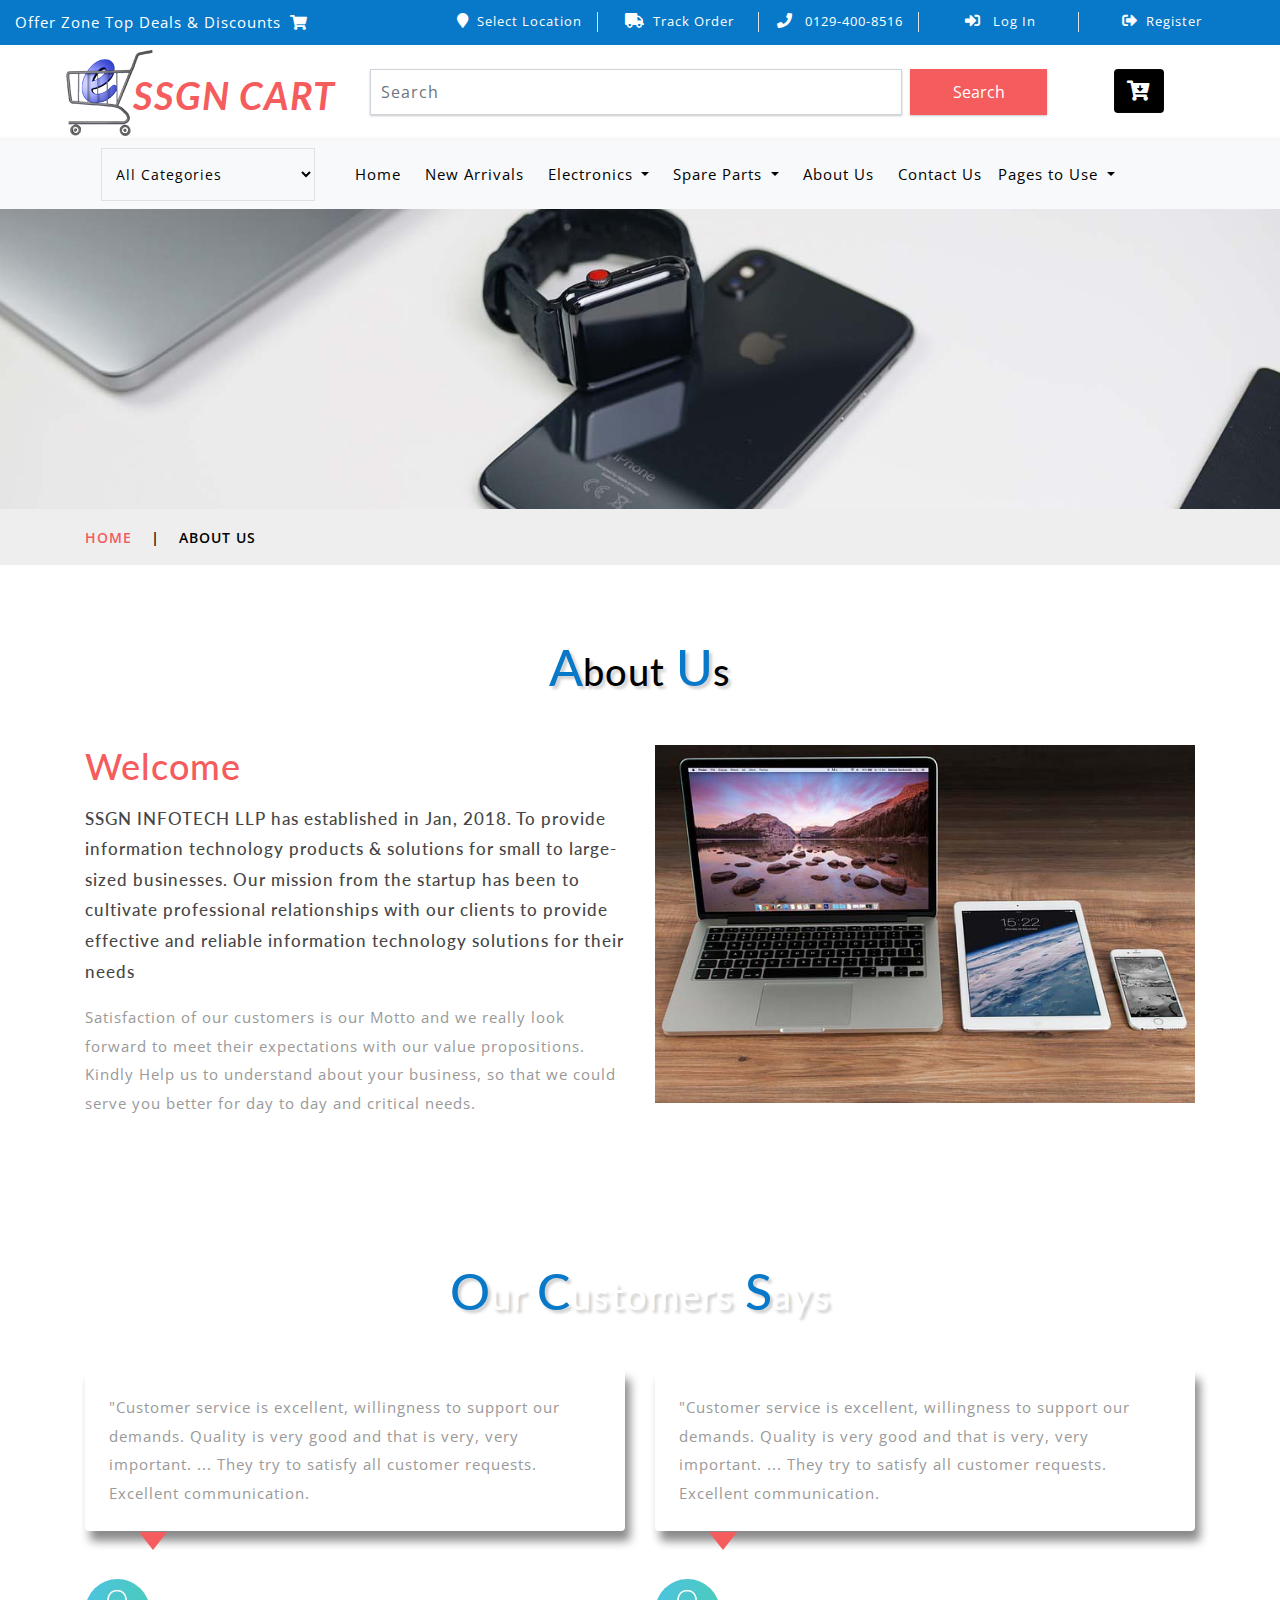
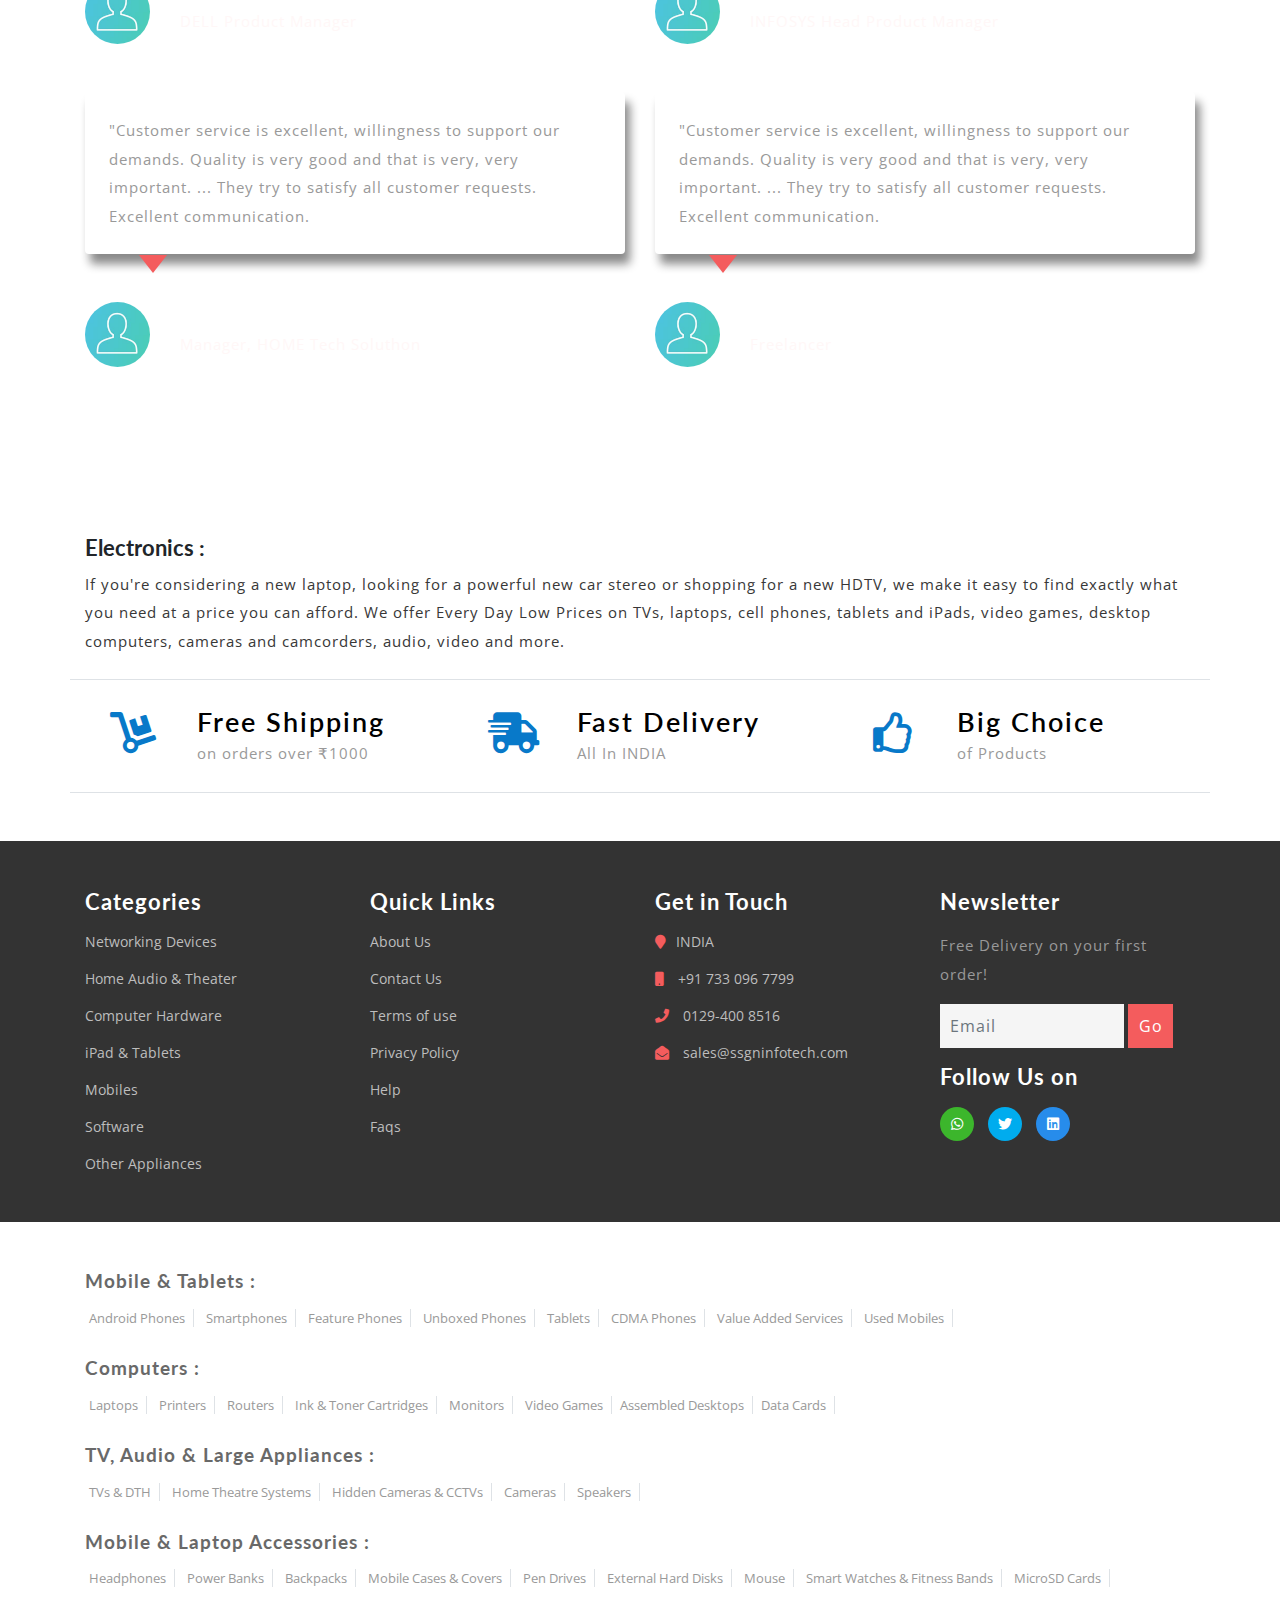
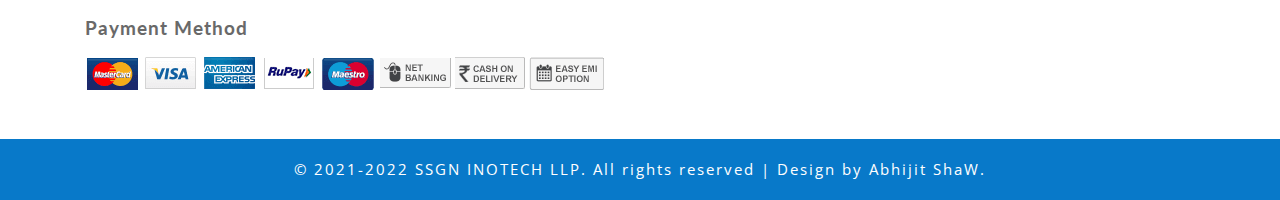
<file: about.html>
<!DOCTYPE html>
<html lang="en">

<head>
	<title>SSGN | Online :: About Us</title>
	<!-- Meta tag Keywords -->
	<meta name="viewport" content="width=device-width, initial-scale=1">
	<meta charset="UTF-8" />
	<meta name="keywords"
		content="ssgn, electronics, pc, networking, Smartphone, it spare parts, server setup, del, logitech, hp, shoping" />
	<script>
		addEventListener("load", function () {
			setTimeout(hideURLbar, 0);
		}, true);

		function hideURLbar() {
			window.scrollTo(0, 1);
		}
	</script>
	<!-- //Meta tag Keywords -->

	<!-- Custom-Files -->
	<link href="css/bootstrap.css" rel="stylesheet" type="text/css" media="all" />
	<!-- Bootstrap css -->
	<link href="css/style.css" rel="stylesheet" type="text/css" media="all" />
	<!-- Main css -->
	<link rel="stylesheet" href="css/fontawesome-all.css">
	<!-- Font-Awesome-Icons-CSS -->
	<link href="css/popuo-box.css" rel="stylesheet" type="text/css" media="all" />
	<!-- pop-up-box -->
	<link href="css/menu.css" rel="stylesheet" type="text/css" media="all" />
	<!-- menu style -->
	<!-- //Custom-Files -->

	<!-- web fonts -->
	<link
		href="//fonts.googleapis.com/css?family=Lato:100,100i,300,300i,400,400i,700,700i,900,900i&amp;subset=latin-ext"
		rel="stylesheet">
	<link
		href="//fonts.googleapis.com/css?family=Open+Sans:300,300i,400,400i,600,600i,700,700i,800,800i&amp;subset=cyrillic,cyrillic-ext,greek,greek-ext,latin-ext,vietnamese"
		rel="stylesheet">
	<!-- //web fonts -->

</head>

<body>
	<!-- top-header -->
	<div class="agile-main-top">
		<div class="container-fluid">
			<div class="row main-top-w3l py-2">
				<div class="col-lg-4 header-most-top">
					<p class="text-white text-lg-left text-center">
						<a href="#" class="text-white">Offer Zone Top Deals & Discounts
							<i class="fas fa-shopping-cart ml-1"></i></a>
					</p>
				</div>
				<div class="col-lg-8 header-right mt-lg-0 mt-2">
					<!-- header lists -->
					<ul>
						<li class="text-center border-right text-white">
							<a class="play-icon popup-with-zoom-anim text-white" href="#small-dialog1">
								<i class="fas fa-map-marker mr-2"></i>Select Location</a>
						</li>
						<li class="text-center border-right text-white">
							<a href="#" data-toggle="modal" data-target="#exampleModal" class="text-white">
								<i class="fas fa-truck mr-2"></i>Track Order</a>
						</li>
						<li class="text-center border-right text-white">
							<a href="tel:0129-400-8516" class="text-white">
								<i class="fas fa-phone mr-2"></i> 0129-400-8516
						</li>
						<li class="text-center border-right text-white">
							<a href="#" data-toggle="modal" data-target="#exampleModal" class="text-white">
								<i class="fas fa-sign-in-alt mr-2"></i> Log In </a>
						</li>
						<li class="text-center text-white">
							<a href="#" data-toggle="modal" data-target="#exampleModal2" class="text-white">
								<i class="fas fa-sign-out-alt mr-2"></i>Register </a>
						</li>
					</ul>
					<!-- //header lists -->
				</div>
			</div>
		</div>
	</div>

	<!-- Button trigger modal(select-location) -->
	<div id="small-dialog1" class="mfp-hide">
		<div class="select-city">
			<h3>
				<i class="fas fa-map-marker"></i> Please Select Your Location</h3>
			<select class="list_of_cities">
				<optgroup label="Popular Cities">
					<option selected style="display:none;color:#eee;">Select City</option>
					<option>Mumbai</option>
					<option>Delhi</option>
					<option>Bangalore</option>
					<option>Hyderabad</option>
					<option>Ahmedabad</option>
					<option>Chennai</option>
					<option>Kolkata</option>
					<option>Pune</option>
					<option>Jaipur</option>
					<option>Visakhapatnam</option>
					<option>Patna</option>
					<option>Faridabad</option>
					<option>Chandigarh</option>
					<option>Bhubaneswar</option>
					<option>Others</option>
				</optgroup>
			</select>
			<div class="clearfix"></div>
		</div>
	</div>
	<!-- //shop locator (popup) -->

	<!-- modals -->
	<!-- log in -->
	<div class="modal fade" id="exampleModal" tabindex="-1" role="dialog" aria-hidden="true">
		<div class="modal-dialog" role="document">
			<div class="modal-content">
				<div class="modal-header">
					<h5 class="modal-title text-center">Log In</h5>
					<button type="button" class="close" data-dismiss="modal" aria-label="Close">
						<span aria-hidden="true">&times;</span>
					</button>
				</div>
				<div class="modal-body">
					<form action="#" method="post">
						<div class="form-group">
							<label class="col-form-label">Username</label>
							<input type="text" class="form-control" placeholder=" " name="Name" required="">
						</div>
						<div class="form-group">
							<label class="col-form-label">Password</label>
							<input type="password" class="form-control" placeholder=" " name="Password" required="">
						</div>
						<div class="right-w3l">
							<input type="submit" class="form-control" value="Log in">
						</div>
						<div class="sub-w3l">
							<div class="custom-control custom-checkbox mr-sm-2">
								<input type="checkbox" class="custom-control-input" id="customControlAutosizing">
								<label class="custom-control-label" for="customControlAutosizing">Remember me?</label>
							</div>
						</div>
						<p class="text-center dont-do mt-3">Don't have an account?
							<a href="#" data-toggle="modal" data-target="#exampleModal2">
								Register Now</a>
						</p>
					</form>
				</div>
			</div>
		</div>
	</div>
	<!-- register -->
	<div class="modal fade" id="exampleModal2" tabindex="-1" role="dialog" aria-hidden="true">
		<div class="modal-dialog" role="document">
			<div class="modal-content">
				<div class="modal-header">
					<h5 class="modal-title">Register</h5>
					<button type="button" class="close" data-dismiss="modal" aria-label="Close">
						<span aria-hidden="true">&times;</span>
					</button>
				</div>
				<div class="modal-body">
					<form action="#" method="post">
						<div class="form-group">
							<label class="col-form-label">Your Name</label>
							<input type="text" class="form-control" placeholder=" " name="Name" required="">
						</div>
						<div class="form-group">
							<label class="col-form-label">Email</label>
							<input type="email" class="form-control" placeholder=" " name="Email" required="">
						</div>
						<div class="form-group">
							<label class="col-form-label">Password</label>
							<input type="password" class="form-control" placeholder=" " name="Password" id="password1"
								required="">
						</div>
						<div class="form-group">
							<label class="col-form-label">Confirm Password</label>
							<input type="password" class="form-control" placeholder=" " name="Confirm Password"
								id="password2" required="">
						</div>
						<div class="right-w3l">
							<input type="submit" class="form-control" value="Register">
						</div>
						<div class="sub-w3l">
							<div class="custom-control custom-checkbox mr-sm-2">
								<input type="checkbox" class="custom-control-input" id="customControlAutosizing2">
								<label class="custom-control-label" for="customControlAutosizing2">I Accept to the <a
										href="terms.html"> Terms & Conditions</a></label>
							</div>
						</div>
					</form>
				</div>
			</div>
		</div>
	</div>
	<!-- //modal -->
	<!-- //top-header -->

	<!-- header-bottom-->
	<div class="header-bot">
		<div class="container">
			<div class="row header-bot_inner_wthreeinfo_header_mid">
				<!-- logo -->
				<div class="col-md-3 logo_agile">
					<h1 class="text-center">
						<a href="index.html" class="font-weight-bold font-italic">
							<img src="images/logo2.png" alt=" " class="img-fluid">SSGN CART
						</a>
					</h1>
				</div>
				<!-- //logo -->
				<!-- header-bot -->
				<div class="col-md-9 header mt-4 mb-md-0 mb-4">
					<div class="row">
						<!-- search -->
						<div class="col-10 agileits_search">
							<form class="form-inline" action="#" method="post">
								<input class="form-control mr-sm-2" type="search" placeholder="Search"
									aria-label="Search" required>
								<button class="btn my-2 my-sm-0" type="submit">Search</button>
							</form>
						</div>
						<!-- //search -->
						<!-- cart details -->
						<div class="col-2 top_nav_right text-center mt-sm-0 mt-2">
							<div class="wthreecartaits wthreecartaits2 cart cart box_1">
								<form action="#" method="post" class="last">
									<input type="hidden" name="cmd" value="_cart">
									<input type="hidden" name="display" value="1">
									<button class="btn w3view-cart" type="submit" name="submit" value="">
										<i class="fas fa-cart-arrow-down"></i>
									</button>
								</form>
							</div>
						</div>
						<!-- //cart details -->
					</div>
				</div>
			</div>
		</div>
	</div>
	<!-- shop locator (popup) -->
	<!-- //header-bottom -->
	<!-- navigation -->
	<div class="navbar-inner">
		<div class="container">
			<nav class="navbar navbar-expand-lg navbar-light bg-light">
				<div class="agileits-navi_search">
					<form action="#" method="post">
						<select id="agileinfo-nav_search" name="agileinfo_search" class="border" required="">
							<option value="">All Categories</option>
							<option value="Televisions">Networking Devices</option>
							<option value="Headphones">Software</option>
							<option value="Computers">Computer Hardware</option>
							<option value="Mobiles">Mobiles</option>
							<option value="iPad & Tablets">iPad & Tablets</option>
							<option value="Home Audio & Theater">Home Audio & Theater</option>
							<option value="Appliances">Other Appliances</option>
						</select>
					</form>
				</div>
				<button class="navbar-toggler" type="button" data-toggle="collapse"
					data-target="#navbarSupportedContent" aria-controls="navbarSupportedContent" aria-expanded="false"
					aria-label="Toggle navigation">
					<span class="navbar-toggler-icon"></span>
				</button>
				<div class="collapse navbar-collapse" id="navbarSupportedContent">
					<ul class="navbar-nav ml-auto text-center mr-xl-5">
						<li class="nav-item mr-lg-2 mb-lg-0 mb-2">
							<a class="nav-link" href="index.html">Home
								<span class="sr-only">(current)</span>
							</a>
						</li>
						<li class="nav-item mr-lg-2 mb-lg-0 mb-2">
							<a class="nav-link" href="product.html">New Arrivals</a>
						</li>
						<li class="nav-item dropdown mr-lg-2 mb-lg-0 mb-2">
							<a class="nav-link dropdown-toggle" href="#" role="button" data-toggle="dropdown"
								aria-haspopup="true" aria-expanded="false">
								Electronics
							</a>
							<div class="dropdown-menu">
								<div class="agile_inner_drop_nav_info p-4">
									<h5 class="mb-3">Mobiles, Computers</h5>
									<div class="row">
										<div class="col-sm-6 multi-gd-img">
											<ul class="multi-column-dropdown">
												<li>
													<a href="product.html">All Mobile Phones</a>
												</li>
												<li>
													<a href="product.html">All Mobile Accessories</a>
												</li>
												<li>
													<a href="product.html">Cases & Covers</a>
												</li>
												<li>
													<a href="product.html">Screen Protectors</a>
												</li>
												<li>
													<a href="product.html">Power Banks</a>
												</li>
												<li>
													<a href="product.html">TEST TEST</a>
												</li>
												<li>
													<a href="product.html">Tablets</a>
												</li>
												<li>
													<a href="product.html">Wearable Devices</a>
												</li>
												<li>
													<a href="product.html">Smart Home</a>
												</li>
											</ul>
										</div>
										<div class="col-sm-6 multi-gd-img">
											<ul class="multi-column-dropdown">
												<li>
													<a href="product.html">Laptops</a>
												</li>
												<li>
													<a href="product.html">Drives & Storage</a>
												</li>
												<li>
													<a href="product.html">Printers & Ink</a>
												</li>
												<li>
													<a href="product.html">Networking Devices</a>
												</li>
												<li>
													<a href="product.html">Computer Accessories</a>
												</li>
												<li>
													<a href="product.html">Game Zone</a>
												</li>
												<li>
													<a href="product.html">Software</a>
												</li>
											</ul>
										</div>
									</div>
								</div>
							</div>
						</li>
						<li class="nav-item dropdown mr-lg-2 mb-lg-0 mb-2">
							<a class="nav-link dropdown-toggle" href="#" role="button" data-toggle="dropdown"
								aria-haspopup="true" aria-expanded="false">
								Spare Parts
							</a>
							<div class="dropdown-menu">
								<div class="agile_inner_drop_nav_info p-4">
									<h5 class="mb-3">Appliances, Electronics</h5>
									<div class="row">
										<div class="col-sm-6 multi-gd-img">
											<ul class="multi-column-dropdown">

												<li>
													<a href="product2.html">Home Entertainment Systems</a>
												</li>
												<li>
													<a href="product2.html">Headphones</a>
												</li>
												<li>
													<a href="product2.html">Speakers</a>
												</li>
												<li>
													<a href="product2.html">MP3, Media Players & Accessories</a>
												</li>
												<li>
													<a href="product2.html">Audio & Video Accessories</a>
												</li>
												<li>
													<a href="product2.html">Cameras</a>
												</li>
												<li>
													<a href="product2.html">Camera Accessories</a>
												</li>
											</ul>
										</div>
										<div class="col-sm-6 multi-gd-img">
											<ul class="multi-column-dropdown">
												<li>
													<a href="product2.html">Gaming Consoles</a>
												</li>
												<li>
													<a href="product2.html">All Electronics</a>
												</li>
												<li>
													<a href="product2.html">All Appliances</a>
												</li>
											</ul>
										</div>
									</div>
								</div>
							</div>
						</li>
						<li class="nav-item mr-lg-2 mb-lg-0 mb-2">
							<a class="nav-link" href="about.html">About Us</a>
						</li>
						<li class="nav-item">
							<a class="nav-link" href="contact.html">Contact Us</a>
						</li>

						<li class="nav-item dropdown mr-lg-2 mb-lg-0 mb-2">
							<a class="nav-link dropdown-toggle" href="#" role="button" data-toggle="dropdown"
								aria-haspopup="true" aria-expanded="false">
								Pages to Use
							</a>
							<div class="dropdown-menu">
								<a class="dropdown-item" href="product.html">Product 1</a>
								<a class="dropdown-item" href="product2.html">Product 2</a>
								<div class="dropdown-divider"></div>
								<a class="dropdown-item" href="single.html">Single Product 1</a>
								<a class="dropdown-item" href="single2.html">Single Product 2</a>
								<div class="dropdown-divider"></div>
								<a class="dropdown-item" href="checkout.html">Checkout Page</a>
								<a class="dropdown-item" href="payment.html">Payment Page</a>
								<div class="dropdown-divider"></div>
								<a class="dropdown-item" href="faqs.html">faq</a>
								<a class="dropdown-item" href="privacy.html">Privacy</a>
								<a class="dropdown-item" href="terms.html">Terms</a>
							</div>
						</li>
					</ul>
				</div>
			</nav>
		</div>
	</div>
	<!-- //navigation -->

	<!-- banner-2 -->
	<div class="page-head_agile_info_w3l">

	</div>
	<!-- //banner-2 -->
	<!-- page -->
	<div class="services-breadcrumb">
		<div class="agile_inner_breadcrumb">
			<div class="container">
				<ul class="w3_short">
					<li>
						<a href="index.html">Home</a>
						<i>|</i>
					</li>
					<li>About Us</li>
				</ul>
			</div>
		</div>
	</div>
	<!-- //page -->

	<!-- about -->
	<div class="welcome py-sm-5 py-4">
		<div class="container py-xl-4 py-lg-2">
			<!-- tittle heading -->
			<h3 class="tittle-w3l text-center mb-lg-5 mb-sm-4 mb-3">
				<span>A</span>bout
				<span>U</span>s</h3>
			<!-- //tittle heading -->
			<div class="row">
				<div class="col-lg-6 welcome-left">
					<h3>Welcome</h3>
					<h4 class="my-sm-3 my-2">SSGN INFOTECH LLP has established in Jan, 2018. To provide information
						technology
						products & solutions for small to large-sized businesses. Our mission from the startup has been
						to cultivate
						professional relationships with our clients to provide effective and reliable information
						technology solutions
						for their needs
					</h4>
					<p>Satisfaction of our customers is our Motto and we really look forward to meet their expectations
						with our value propositions. Kindly Help us to understand about your business, so that we could
						serve you better for day to day and critical needs.
					</p>
				</div>
				<div class="col-lg-6 welcome-right-top mt-lg-0 mt-sm-5 mt-4">
					<img src="images/ab.jpg" class="img-fluid" alt=" ">
				</div>
			</div>
		</div>
	</div>
	<!-- //about -->

	<!-- testimonials -->
	<div class="testimonials py-sm-5 py-4">
		<div class="container py-xl-4 py-lg-2">
			<!-- tittle heading -->
			<h3 class="tittle-w3l text-center text-white mb-lg-5 mb-sm-4 mb-3">
				<span>O</span>ur
				<span>C</span>ustomers
				<span>S</span>ays</h3>
			<!-- tittle heading -->
			<div class="row gallery-index">
				<div class="col-sm-6 med-testi-grid">
					<div class="med-testi test-tooltip rounded p-4">
						<p>"Customer service is excellent, willingness to support our demands. Quality is very good and
							that is very, very important. ...
							They try to satisfy all customer requests. Excellent communication.
						</p>
					</div>
					<div class="row med-testi-left my-5">
						<div class="col-lg-2 col-3 w3ls-med-testi-img">
							<img src="images/user.jpg" alt=" " class="img-fluid rounded-circle" />
						</div>
						<div class="col-lg-10 col-9 med-testi-txt">
							<h4 class="font-weight-bold mb-lg-1 mb-2">Tyson</h4>
							<p>DELL Product Manager</p>
						</div>
					</div>
				</div>
				<div class="col-sm-6 med-testi-grid">
					<div class="med-testi test-tooltip rounded p-4">
						<p>"Customer service is excellent, willingness to support our demands. Quality is very good and
							that is very, very important. ...
							They try to satisfy all customer requests. Excellent communication.
						</p>
					</div>
					<div class="row med-testi-left my-5">
						<div class="col-lg-2 col-3 w3ls-med-testi-img">
							<img src="images/user.jpg" alt=" " class="img-fluid rounded-circle" />
						</div>
						<div class="col-lg-10 col-9 med-testi-txt">
							<h4 class="font-weight-bold mb-lg-1 mb-2">Alejandra</h4>
							<p>INFOSYS Head Product Manager</p>
						</div>
					</div>
				</div>
				<div class="col-sm-6 med-testi-grid">
					<div class="med-testi test-tooltip rounded p-4">
						<p>"Customer service is excellent, willingness to support our demands. Quality is very good and
							that is very,
							very important. ... They try to satisfy all customer requests. Excellent communication.
						</p>
					</div>
					<div class="row med-testi-left mt-sm-5 my-5">
						<div class="col-lg-2 col-3 w3ls-med-testi-img">
							<img src="images/user.jpg" alt=" " class="img-fluid rounded-circle" />
						</div>
						<div class="col-lg-10 col-9 med-testi-txt">
							<h4 class="font-weight-bold mb-lg-1 mb-2">Charles</h4>
							<p>Manager, HOME Tech Soluthon</p>
						</div>
					</div>
				</div>
				<div class="col-sm-6 med-testi-grid">
					<div class="med-testi test-tooltip rounded p-4">
						<p>"Customer service is excellent, willingness to support our demands. Quality is very good and
							that is very,
							very important. ... They try to satisfy all customer requests. Excellent communication.
						</p>
					</div>
					<div class="row med-testi-left mt-5">
						<div class="col-lg-2 col-3 w3ls-med-testi-img">
							<img src="images/user.jpg" alt=" " class="img-fluid rounded-circle" />
						</div>
						<div class="col-lg-10 col-9 med-testi-txt">
							<h4 class="font-weight-bold mb-lg-1 mb-2">Jessie</h4>
							<p>Freelancer</p>
						</div>
					</div>
				</div>
			</div>
		</div>
	</div>
	<!-- //testimonials -->

	<!-- footer -->
	<footer>
		<div class="footer-top-first">
			<div class="container py-md-5 py-sm-4 py-3">
				<!-- footer first section -->
				<h2 class="footer-top-head-w3l font-weight-bold mb-2">Electronics :</h2>
				<p class="footer-main mb-4">
					If you're considering a new laptop, looking for a powerful new car stereo or shopping for a new
					HDTV, we make it easy to
					find exactly what you need at a price you can afford. We offer Every Day Low Prices on TVs, laptops,
					cell phones, tablets
					and iPads, video games, desktop computers, cameras and camcorders, audio, video and more.</p>
				<!-- //footer first section -->
				<!-- footer second section -->
				<div class="row w3l-grids-footer border-top border-bottom py-sm-4 py-3">
					<div class="col-md-4 offer-footer">
						<div class="row">
							<div class="col-4 icon-fot">
								<i class="fas fa-dolly"></i>
							</div>
							<div class="col-8 text-form-footer">
								<h3>Free Shipping</h3>
								<p>on orders over ₹1000</p>
							</div>
						</div>
					</div>
					<div class="col-md-4 offer-footer my-md-0 my-4">
						<div class="row">
							<div class="col-4 icon-fot">
								<i class="fas fa-shipping-fast"></i>
							</div>
							<div class="col-8 text-form-footer">
								<h3>Fast Delivery</h3>
								<p>All In INDIA</p>
							</div>
						</div>
					</div>
					<div class="col-md-4 offer-footer">
						<div class="row">
							<div class="col-4 icon-fot">
								<i class="far fa-thumbs-up"></i>
							</div>
							<div class="col-8 text-form-footer">
								<h3>Big Choice</h3>
								<p>of Products</p>
							</div>
						</div>
					</div>
				</div>
				<!-- //footer second section -->
			</div>
		</div>
		<!-- footer third section -->
		<div class="w3l-middlefooter-sec">
			<div class="container py-md-5 py-sm-4 py-3">
				<div class="row footer-info w3-agileits-info">
					<!-- footer categories -->
					<div class="col-md-3 col-sm-6 footer-grids">
						<h3 class="text-white font-weight-bold mb-3">Categories</h3>
						<ul>
							<li class="mb-3">
								<a href="product.html">Networking Devices </a>
							</li>
							<li class="mb-3">
								<a href="product.html">Home Audio & Theater</a>
							</li>
							<li class="mb-3">
								<a href="product.html">Computer Hardware</a>
							</li>
							<li class="mb-3">
								<a href="product2.html">iPad & Tablets </a>
							</li>
							<li class="mb-3">
								<a href="product.html">Mobiles</a>
							</li>
							<li class="mb-3">
								<a href="product2.html">Software</a>
							</li>
							<li>
								<a href="product2.html">Other Appliances</a>
							</li>
						</ul>
					</div>
					<!-- //footer categories -->
					<!-- quick links -->
					<div class="col-md-3 col-sm-6 footer-grids mt-sm-0 mt-4">
						<h3 class="text-white font-weight-bold mb-3">Quick Links</h3>
						<ul>
							<li class="mb-3">
								<a href="about.html">About Us</a>
							</li>
							<li class="mb-3">
								<a href="contact.html">Contact Us</a>
							</li>
							<li class="mb-3">
								<a href="terms.html">Terms of use</a>
							</li>
							<li class="mb-3">
								<a href="privacy.html">Privacy Policy</a>
							</li>
							<li class="mb-3">
								<a href="help.html">Help</a>
							</li>
							<li>
								<a href="faqs.html">Faqs</a>
							</li>
						</ul>
					</div>
					<div class="col-md-3 col-sm-6 footer-grids mt-md-0 mt-4">
						<h3 class="text-white font-weight-bold mb-3">Get in Touch</h3>
						<ul>
							<li class="mb-3">
								<i class="fas fa-map-marker"></i><a href="">INDIA</a></li>
							<li class="mb-3">
								<i class="fas fa-mobile"></i><a href="tel:+91 7330967799"> +91 733 096 7799</a></li>
							<li class="mb-3">
								<i class="fas fa-phone"></i><a href="tel:0129-400 8516"> 0129-400 8516</a></li>
							<li class="mb-3">
								<i class="fas fa-envelope-open"></i>
								<a href="mailto:sales@ssgninfotech.com"> sales@ssgninfotech.com</a>
							</li>
						</ul>
					</div>
					<div class="col-md-3 col-sm-6 footer-grids w3l-agileits mt-md-0 mt-4">
						<!-- newsletter -->
						<h3 class="text-white font-weight-bold mb-3">Newsletter</h3>
						<p class="mb-3">Free Delivery on your first order!</p>
						<form action="#" method="post">
							<div class="form-group">
								<input type="email" class="form-control" placeholder="Email" name="email" required="">
								<input type="submit" value="Go">
							</div>
						</form>
						<!-- //newsletter -->
						<!-- social icons -->
						<div class="footer-grids  w3l-socialmk mt-3">
							<h3 class="text-white font-weight-bold mb-3">Follow Us on</h3>
							<div class="social">
								<ul>
									<li>
										<a class="icon wa" href="#">
											<i class="fab fa-whatsapp"></i>
										</a>
									</li>
									<li>
										<a class="icon tw" href="#">
											<i class="fab fa-twitter"></i>
										</a>
									</li>
									<li>
										<a class="icon ln" href="https://www.linkedin.com/in/ssgn-infotech-979532159/">
											<i class="fab fa-linkedin"></i>
										</a>
									</li>
								</ul>
							</div>
						</div>
						<!-- //social icons -->
					</div>
				</div>
				<!-- //quick links -->
			</div>
		</div>
		<!-- //footer third section -->

		<!-- footer fourth section -->
		<div class="agile-sometext py-md-5 py-sm-4 py-3">
			<div class="container">
				<!-- brands -->
				<div class="sub-some">
					<h5 class="font-weight-bold mb-2">Mobile & Tablets :</h5>
					<ul>
						<li class="m-sm-1">
							<a href="product.html" class="border-right pr-2">Android Phones</a>
						</li>
						<li class="m-sm-1">
							<a href="product.html" class="border-right pr-2">Smartphones</a>
						</li>
						<li class="m-sm-1">
							<a href="product.html" class="border-right pr-2">Feature Phones</a>
						</li>
						<li class="m-sm-1">
							<a href="product.html" class="border-right pr-2">Unboxed Phones</a>
						</li>
						<li class="m-sm-1">
							<a href="product.html" class="border-right pr-2"> Tablets</a>
						</li>
						<li class="m-sm-1">
							<a href="product.html" class="border-right pr-2">CDMA Phones</a>
						</li>
						<li class="m-sm-1">
							<a href="product.html" class="border-right pr-2">Value Added Services</a>
						</li>
						<li class="m-sm-1">
							<a href="product.html" class="border-right pr-2">Used Mobiles</a>
						</li>
					</ul>
				</div>
				<div class="sub-some mt-4">
					<h5 class="font-weight-bold mb-2">Computers :</h5>
					<ul>
						<li class="m-sm-1">
							<a href="product.html" class="border-right pr-2">Laptops </a>
						</li>
						<li class="m-sm-1">
							<a href="product.html" class="border-right pr-2">Printers</a>
						</li>
						<li class="m-sm-1">
							<a href="product.html" class="border-right pr-2">Routers</a>
						</li>
						<li class="m-sm-1">
							<a href="product.html" class="border-right pr-2">Ink & Toner Cartridges</a>
						</li>
						<li class="m-sm-1">
							<a href="product.html" class="border-right pr-2">Monitors</a>
						</li>
						<li class="m-sm-1">
							<a href="product.html" class="border-right pr-2">Video Games</a>
						</li>
						<li>
							<a href="product.html" class="border-right pr-2">Assembled Desktops</a>
						</li>
						<li class="m-sm-1">
							<a href="product2.html" class="border-right pr-2">Data Cards</a>
						</li>
					</ul>
				</div>
				<div class="sub-some mt-4">
					<h5 class="font-weight-bold mb-2">TV, Audio & Large Appliances :</h5>
					<ul>
						<li class="m-sm-1">
							<a href="product2.html" class="border-right pr-2">TVs & DTH</a>
						</li>
						<li class="m-sm-1">
							<a href="product2.html" class="border-right pr-2">Home Theatre Systems</a>
						</li>
						<li class="m-sm-1">
							<a href="product2.html" class="border-right pr-2">Hidden Cameras & CCTVs</a>
						</li>
						<li class="m-sm-1">
							<a href="product2.html" class="border-right pr-2">Cameras</a>
						</li>
						<li class="m-sm-1">
							<a href="product2.html" class="border-right pr-2">Speakers</a>
						</li>
					</ul>
				</div>
				<div class="sub-some mt-4">
					<h5 class="font-weight-bold mb-2">Mobile & Laptop Accessories :</h5>
					<ul>
						<li class="m-sm-1">
							<a href="product2.html" class="border-right pr-2">Headphones</a>
						</li>
						<li class="m-sm-1">
							<a href="product.html" class="border-right pr-2">Power Banks </a>
						</li>
						<li class="m-sm-1">
							<a href="product.html" class="border-right pr-2">Backpacks</a>
						</li>
						<li class="m-sm-1">
							<a href="product.html" class="border-right pr-2">Mobile Cases & Covers</a>
						</li>
						<li class="m-sm-1">
							<a href="product.html" class="border-right pr-2">Pen Drives</a>
						</li>
						<li class="m-sm-1">
							<a href="product2.html" class="border-right pr-2">External Hard Disks</a>
						</li>
						<li class="m-sm-1">
							<a href="product2.html" class="border-right pr-2"> Mouse</a>
						</li>
						<li class="m-sm-1">
							<a href="product2.html" class="border-right pr-2">Smart Watches & Fitness Bands</a>
						</li>
						<li class="m-sm-1">
							<a href="product2.html" class="border-right pr-2">MicroSD Cards</a>
						</li>
					</ul>
				</div>
				<!-- //brands -->
				<!-- payment -->
				<div class="sub-some child-momu mt-4">
					<h5 class="font-weight-bold mb-3">Payment Method</h5>
					<ul>
						<li>
							<img src="images/pay2.png" alt="">
						</li>
						<li>
							<img src="images/pay1.png" alt="">
						</li>
						<li>
							<img src="images/pay4.png" alt="">
						</li>
						<li>
							<img src="images/pay6.png" alt="">
						</li>
						<li>
							<img src="images/pay3.png" alt="">
						</li>
						<li>
							<img src="images/pay7.png" alt="">
						</li>
						<li>
							<img src="images/pay8.png" alt="">
						</li>
						<li>
							<img src="images/pay9.png" alt="">
						</li>
					</ul>
				</div>
				<!-- //payment -->
			</div>
		</div>
		<!-- //footer fourth section (text) -->
	</footer>
	<!-- //footer -->
	<!-- copyright -->
	<div class="copy-right py-3">
		<div class="container">
			<p class="text-center text-white">© 2021-2022 <a href="http://www.ssgninfotech.com/">SSGN INOTECH LLP</a>.
				All rights reserved | Design by
				<a href="https://www.instagram.com/0a_shaw0/">Abhijit ShaW.</a>
			</p>
		</div>
	</div>
	<!-- //copyright -->

	<!-- js-files -->
	<!-- jquery -->
	<script src="js/jquery-2.2.3.min.js"></script>
	<!-- //jquery -->

	<!-- nav smooth scroll -->
	<script>
		$(document).ready(function () {
			$(".dropdown").hover(
				function () {
					$('.dropdown-menu', this).stop(true, true).slideDown("fast");
					$(this).toggleClass('open');
				},
				function () {
					$('.dropdown-menu', this).stop(true, true).slideUp("fast");
					$(this).toggleClass('open');
				}
			);
		});
	</script>
	<!-- //nav smooth scroll -->

	<!-- popup modal (for location)-->
	<script src="js/jquery.magnific-popup.js"></script>
	<script>
		$(document).ready(function () {
			$('.popup-with-zoom-anim').magnificPopup({
				type: 'inline',
				fixedContentPos: false,
				fixedBgPos: true,
				overflowY: 'auto',
				closeBtnInside: true,
				preloader: false,
				midClick: true,
				removalDelay: 300,
				mainClass: 'my-mfp-zoom-in'
			});

		});
	</script>
	<!-- //popup modal (for location)-->

	<!-- cart-js -->
	<script src="js/minicart.js"></script>
	<script>
		paypals.minicarts
			.render(); //use only unique class names other than paypals.minicarts.Also Replace same class name in css and minicart.min.js

		paypals.minicarts.cart.on('checkout', function (evt) {
			var items = this.items(),
				len = items.length,
				total = 0,
				i;

			// Count the number of each item in the cart
			for (i = 0; i < len; i++) {
				total += items[i].get('quantity');
			}

			if (total < 3) {
				alert('The minimum order quantity is 3. Please add more to your shopping cart before checking out');
				evt.preventDefault();
			}
		});
	</script>
	<!-- //cart-js -->

	<!-- password-script -->
	<script>
		window.onload = function () {
			document.getElementById("password1").onchange = validatePassword;
			document.getElementById("password2").onchange = validatePassword;
		}

		function validatePassword() {
			var pass2 = document.getElementById("password2").value;
			var pass1 = document.getElementById("password1").value;
			if (pass1 != pass2)
				document.getElementById("password2").setCustomValidity("Passwords Don't Match");
			else
				document.getElementById("password2").setCustomValidity('');
			//empty string means no validation error
		}
	</script>
	<!-- //password-script -->

	<!-- smoothscroll -->
	<script src="js/SmoothScroll.min.js"></script>
	<!-- //smoothscroll -->

	<!-- start-smooth-scrolling -->
	<script src="js/move-top.js"></script>
	<script src="js/easing.js"></script>
	<script>
		jQuery(document).ready(function ($) {
			$(".scroll").click(function (event) {
				event.preventDefault();

				$('html,body').animate({
					scrollTop: $(this.hash).offset().top
				}, 1000);
			});
		});
	</script>
	<!-- //end-smooth-scrolling -->

	<!-- smooth-scrolling-of-move-up -->
	<script>
		$(document).ready(function () {
			/*
			var defaults = {
				containerID: 'toTop', // fading element id
				containerHoverID: 'toTopHover', // fading element hover id
				scrollSpeed: 1200,
				easingType: 'linear' 
			};
			*/
			$().UItoTop({
				easingType: 'easeOutQuart'
			});

		});
	</script>
	<!-- //smooth-scrolling-of-move-up -->

	<!-- for bootstrap working -->
	<script src="js/bootstrap.js"></script>
	<!-- //for bootstrap working -->
	<!-- //js-files -->

</body>

</html>
</file>
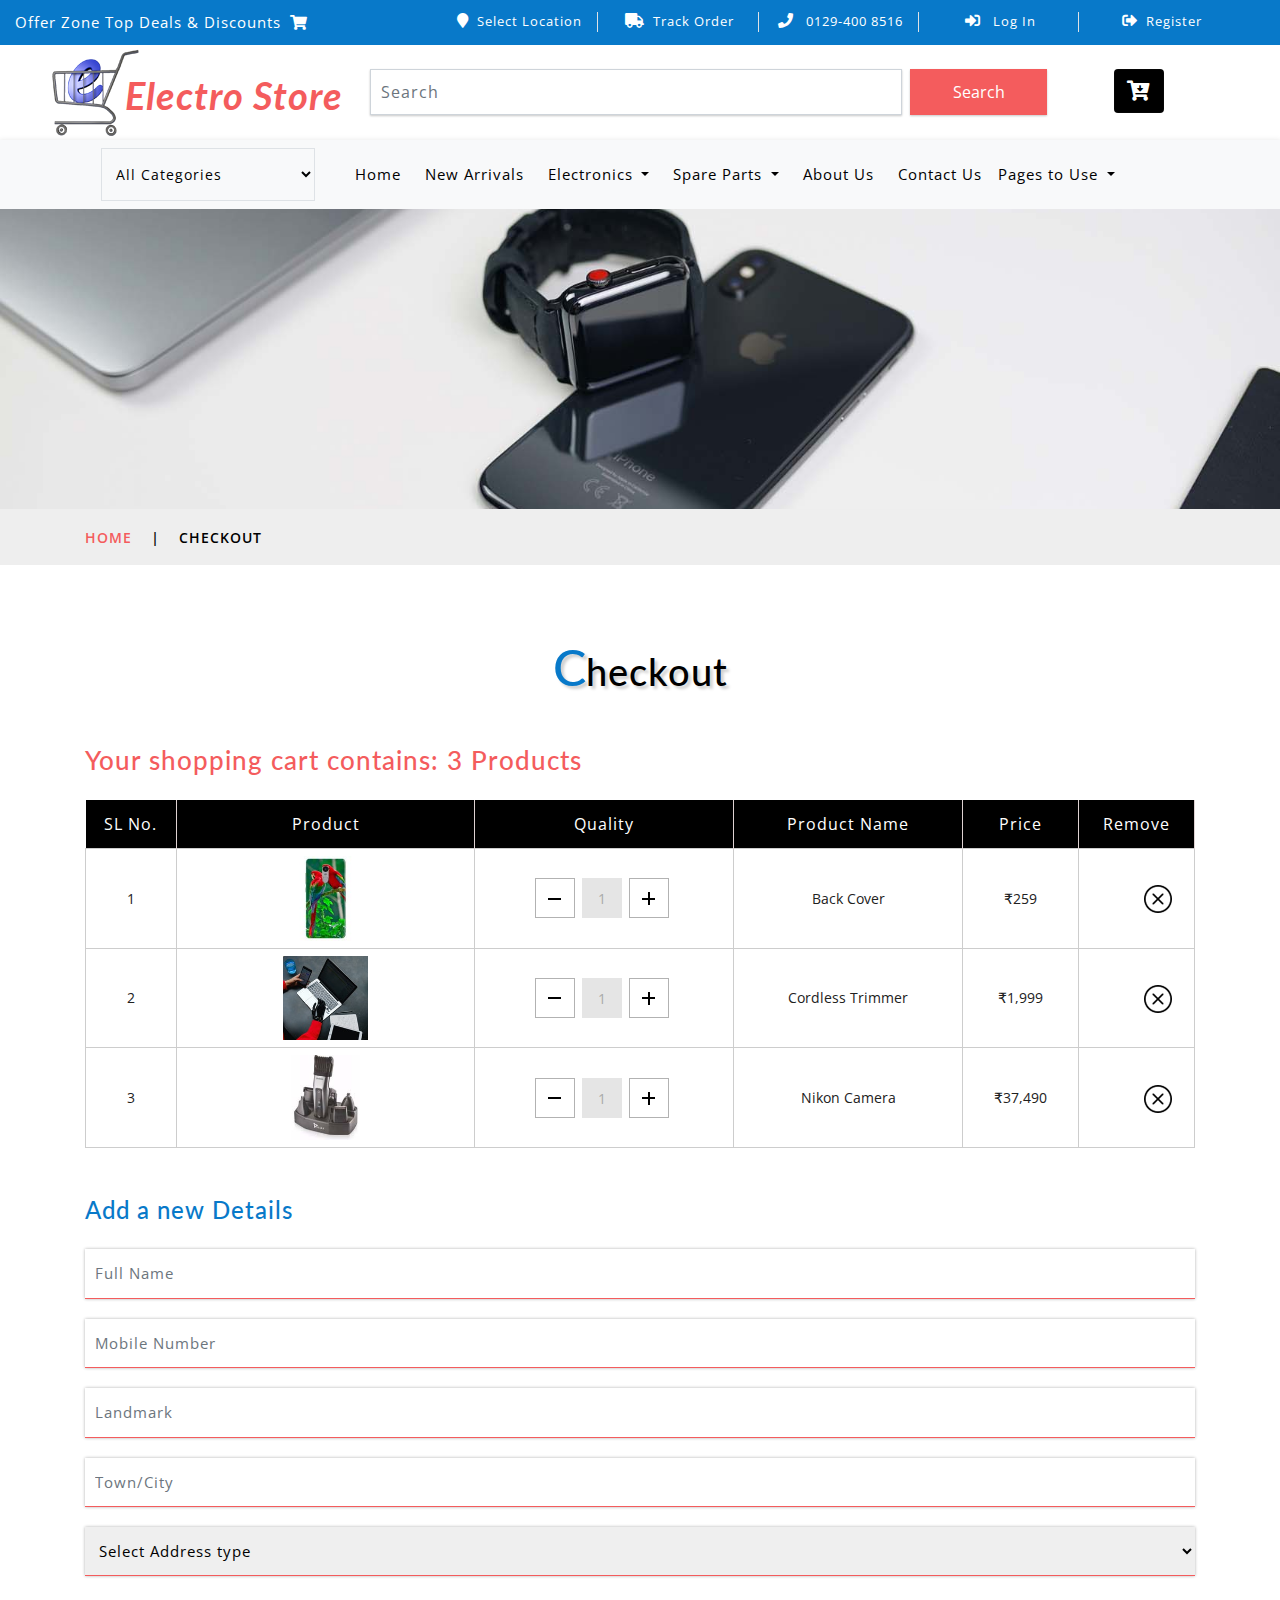
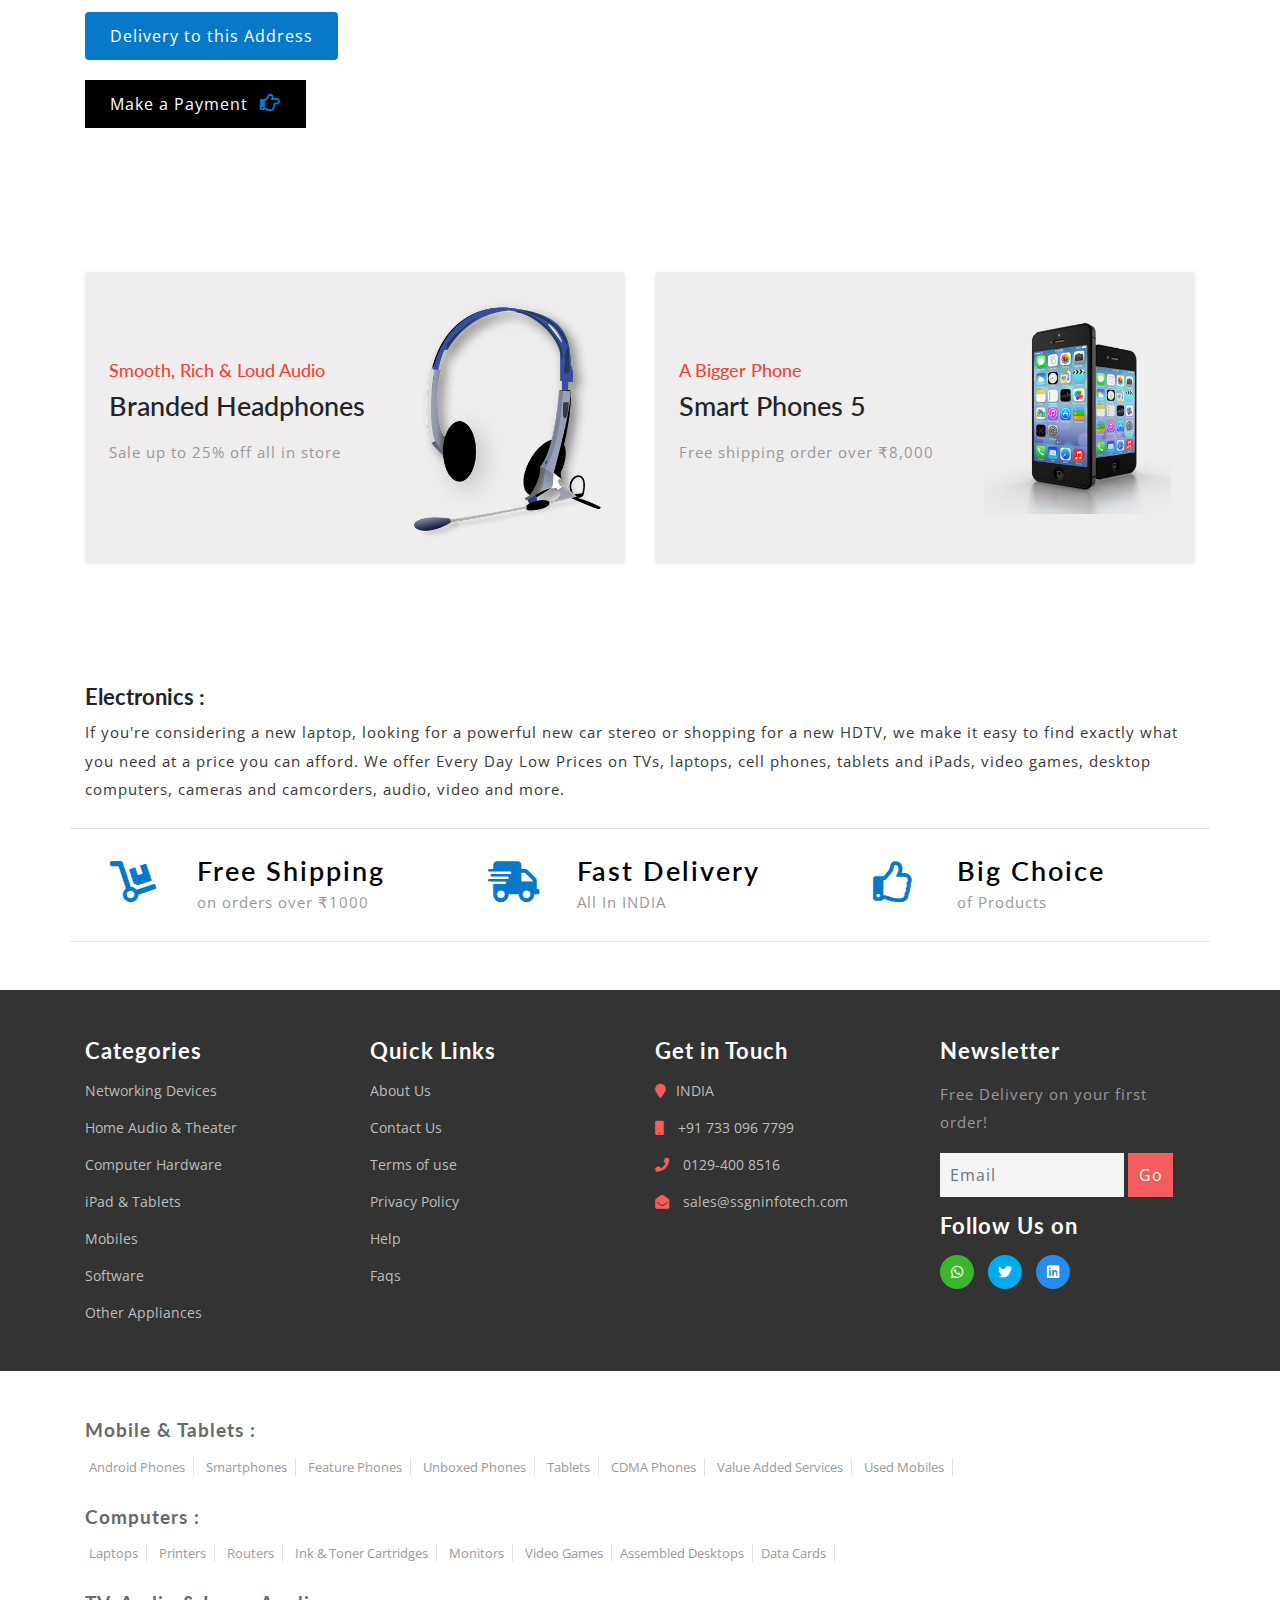
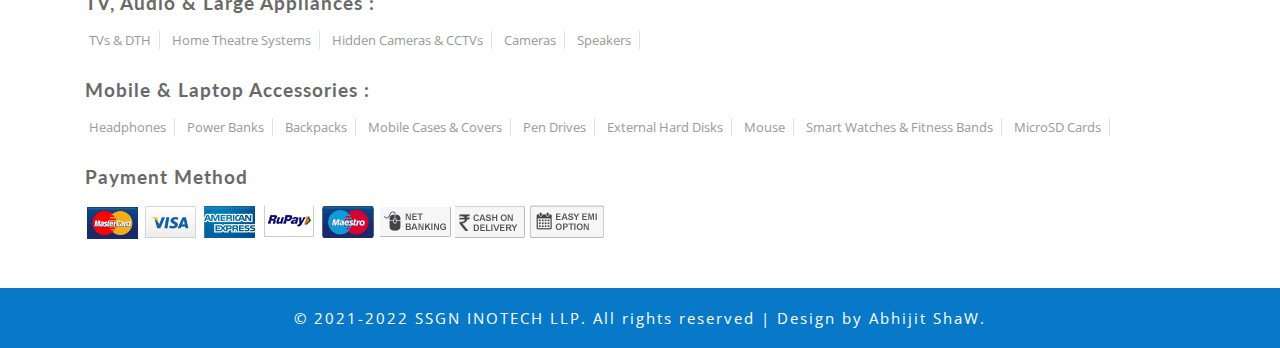
<file: checkout.html>
<!DOCTYPE html>
<html lang="en">

<head>
	<title>SSGN | Online :: Checkout</title>
	<!-- Meta tag Keywords -->
	<meta name="viewport" content="width=device-width, initial-scale=1">
	<meta charset="UTF-8" />
	<meta name="keywords"
		content="ssgn, electronics, pc, networking, Smartphone, it spare parts, server setup, del, logitech, hp, shoping" />
	<script>
		addEventListener("load", function () {
			setTimeout(hideURLbar, 0);
		}, false);

		function hideURLbar() {
			window.scrollTo(0, 1);
		}
	</script>
	<!-- //Meta tag Keywords -->

	<!-- Custom-Files -->
	<link href="css/bootstrap.css" rel="stylesheet" type="text/css" media="all" />
	<!-- Bootstrap css -->
	<link href="css/style.css" rel="stylesheet" type="text/css" media="all" />
	<!-- Main css -->
	<link rel="stylesheet" href="css/fontawesome-all.css">
	<!-- Font-Awesome-Icons-CSS -->
	<link href="css/popuo-box.css" rel="stylesheet" type="text/css" media="all" />
	<!-- pop-up-box -->
	<link href="css/menu.css" rel="stylesheet" type="text/css" media="all" />
	<!-- menu style -->
	<!-- //Custom-Files -->

	<!-- web fonts -->
	<link
		href="//fonts.googleapis.com/css?family=Lato:100,100i,300,300i,400,400i,700,700i,900,900i&amp;subset=latin-ext"
		rel="stylesheet">
	<link
		href="//fonts.googleapis.com/css?family=Open+Sans:300,300i,400,400i,600,600i,700,700i,800,800i&amp;subset=cyrillic,cyrillic-ext,greek,greek-ext,latin-ext,vietnamese"
		rel="stylesheet">
	<!-- //web fonts -->

</head>

<body>
	<!-- top-header -->
	<div class="agile-main-top">
		<div class="container-fluid">
			<div class="row main-top-w3l py-2">
				<div class="col-lg-4 header-most-top">
					<p class="text-white text-lg-left text-center">
						<a href="#" class="text-white">Offer Zone Top Deals & Discounts
							<i class="fas fa-shopping-cart ml-1"></i></a>
					</p>
				</div>
				<div class="col-lg-8 header-right mt-lg-0 mt-2">
					<!-- header lists -->
					<ul>
						<li class="text-center border-right text-white">
							<a class="play-icon popup-with-zoom-anim text-white" href="#small-dialog1">
								<i class="fas fa-map-marker mr-2"></i>Select Location</a>
						</li>
						<li class="text-center border-right text-white">
							<a href="#" data-toggle="modal" data-target="#exampleModal" class="text-white">
								<i class="fas fa-truck mr-2"></i>Track Order</a>
						</li>
						<li class="text-center border-right text-white">
							<a href="tel:0129-400 8516" class="text-white">
								<i class="fas fa-phone mr-2"></i> 0129-400 8516
						</li>
						<li class="text-center border-right text-white">
							<a href="#" data-toggle="modal" data-target="#exampleModal" class="text-white">
								<i class="fas fa-sign-in-alt mr-2"></i> Log In </a>
						</li>
						<li class="text-center text-white">
							<a href="#" data-toggle="modal" data-target="#exampleModal2" class="text-white">
								<i class="fas fa-sign-out-alt mr-2"></i>Register </a>
						</li>
					</ul>
					<!-- //header lists -->
				</div>
			</div>
		</div>
	</div>

	<!-- Button trigger modal(select-location) -->
	<div id="small-dialog1" class="mfp-hide">
		<div class="select-city">
			<h3>
				<i class="fas fa-map-marker"></i> Please Select Your Location</h3>
			<select class="list_of_cities">
				<optgroup label="Popular Cities">
					<option selected style="display:none;color:#eee;">Select City</option>
					<option>Mumbai</option>
					<option>Delhi</option>
					<option>Bangalore</option>
					<option>Hyderabad</option>
					<option>Ahmedabad</option>
					<option>Chennai</option>
					<option>Kolkata</option>
					<option>Pune</option>
					<option>Jaipur</option>
					<option>Visakhapatnam</option>
					<option>Patna</option>
					<option>Faridabad</option>
					<option>Chandigarh</option>
					<option>Bhubaneswar</option>
					<option>Others</option>
				</optgroup>
			</select>
			<div class="clearfix"></div>
		</div>
	</div>
	<!-- //shop locator (popup) -->

	<!-- modals -->
	<!-- log in -->
	<div class="modal fade" id="exampleModal" tabindex="-1" role="dialog" aria-hidden="true">
		<div class="modal-dialog" role="document">
			<div class="modal-content">
				<div class="modal-header">
					<h5 class="modal-title text-center">Log In</h5>
					<button type="button" class="close" data-dismiss="modal" aria-label="Close">
						<span aria-hidden="true">&times;</span>
					</button>
				</div>
				<div class="modal-body">
					<form action="#" method="post">
						<div class="form-group">
							<label class="col-form-label">Username</label>
							<input type="text" class="form-control" placeholder=" " name="Name" required="">
						</div>
						<div class="form-group">
							<label class="col-form-label">Password</label>
							<input type="password" class="form-control" placeholder=" " name="Password" required="">
						</div>
						<div class="right-w3l">
							<input type="submit" class="form-control" value="Log in">
						</div>
						<div class="sub-w3l">
							<div class="custom-control custom-checkbox mr-sm-2">
								<input type="checkbox" class="custom-control-input" id="customControlAutosizing">
								<label class="custom-control-label" for="customControlAutosizing">Remember me?</label>
							</div>
						</div>
						<p class="text-center dont-do mt-3">Don't have an account?
							<a href="#" data-toggle="modal" data-target="#exampleModal2">
								Register Now</a>
						</p>
					</form>
				</div>
			</div>
		</div>
	</div>
	<!-- register -->
	<div class="modal fade" id="exampleModal2" tabindex="-1" role="dialog" aria-hidden="true">
		<div class="modal-dialog" role="document">
			<div class="modal-content">
				<div class="modal-header">
					<h5 class="modal-title">Register</h5>
					<button type="button" class="close" data-dismiss="modal" aria-label="Close">
						<span aria-hidden="true">&times;</span>
					</button>
				</div>
				<div class="modal-body">
					<form action="#" method="post">
						<div class="form-group">
							<label class="col-form-label">Your Name</label>
							<input type="text" class="form-control" placeholder=" " name="Name" required="">
						</div>
						<div class="form-group">
							<label class="col-form-label">Email</label>
							<input type="email" class="form-control" placeholder=" " name="Email" required="">
						</div>
						<div class="form-group">
							<label class="col-form-label">Password</label>
							<input type="password" class="form-control" placeholder=" " name="Password" id="password1"
								required="">
						</div>
						<div class="form-group">
							<label class="col-form-label">Confirm Password</label>
							<input type="password" class="form-control" placeholder=" " name="Confirm Password"
								id="password2" required="">
						</div>
						<div class="right-w3l">
							<input type="submit" class="form-control" value="Register">
						</div>
						<div class="sub-w3l">
							<div class="custom-control custom-checkbox mr-sm-2">
								<input type="checkbox" class="custom-control-input" id="customControlAutosizing2">
								<label class="custom-control-label" for="customControlAutosizing2">I Accept to the <a
										href="terms.html"> Terms & Conditions</a></label>
							</div>
						</div>
					</form>
				</div>
			</div>
		</div>
	</div>
	<!-- //modal -->
	<!-- //top-header -->

	<!-- header-bottom-->
	<div class="header-bot">
		<div class="container">
			<div class="row header-bot_inner_wthreeinfo_header_mid">
				<!-- logo -->
				<div class="col-md-3 logo_agile">
					<h1 class="text-center">
						<a href="index.html" class="font-weight-bold font-italic">
							<img src="images/logo2.png" alt=" " class="img-fluid">Electro Store
						</a>
					</h1>
				</div>
				<!-- //logo -->
				<!-- header-bot -->
				<div class="col-md-9 header mt-4 mb-md-0 mb-4">
					<div class="row">
						<!-- search -->
						<div class="col-10 agileits_search">
							<form class="form-inline" action="#" method="post">
								<input class="form-control mr-sm-2" type="search" placeholder="Search"
									aria-label="Search" required>
								<button class="btn my-2 my-sm-0" type="submit">Search</button>
							</form>
						</div>
						<!-- //search -->
						<!-- cart details -->
						<div class="col-2 top_nav_right text-center mt-sm-0 mt-2">
							<div class="wthreecartaits wthreecartaits2 cart cart box_1">
								<form action="#" method="post" class="last">
									<input type="hidden" name="cmd" value="_cart">
									<input type="hidden" name="display" value="1">
									<button class="btn w3view-cart" type="submit" name="submit" value="">
										<i class="fas fa-cart-arrow-down"></i>
									</button>
								</form>
							</div>
						</div>
						<!-- //cart details -->
					</div>
				</div>
			</div>
		</div>
	</div>
	<!-- shop locator (popup) -->
	<!-- //header-bottom -->
	<!-- navigation -->
	<div class="navbar-inner">
		<div class="container">
			<nav class="navbar navbar-expand-lg navbar-light bg-light">
				<div class="agileits-navi_search">
					<form action="#" method="post">
						<select id="agileinfo-nav_search" name="agileinfo_search" class="border" required="">
							<option value="">All Categories</option>
							<option value="Televisions">Networking Devices</option>
							<option value="Headphones">Software</option>
							<option value="Computers">Computer Hardware</option>
							<option value="Mobiles">Mobiles</option>
							<option value="iPad & Tablets">iPad & Tablets</option>
							<option value="Home Audio & Theater">Home Audio & Theater</option>
							<option value="Appliances">Other Appliances</option>
						</select>
					</form>
				</div>
				<button class="navbar-toggler" type="button" data-toggle="collapse"
					data-target="#navbarSupportedContent" aria-controls="navbarSupportedContent" aria-expanded="false"
					aria-label="Toggle navigation">
					<span class="navbar-toggler-icon"></span>
				</button>
				<div class="collapse navbar-collapse" id="navbarSupportedContent">
					<ul class="navbar-nav ml-auto text-center mr-xl-5">
						<li class="nav-item mr-lg-2 mb-lg-0 mb-2">
							<a class="nav-link" href="index.html">Home
								<span class="sr-only">(current)</span>
							</a>
						</li>
						<li class="nav-item mr-lg-2 mb-lg-0 mb-2">
							<a class="nav-link" href="product.html">New Arrivals</a>
						</li>
						<li class="nav-item dropdown mr-lg-2 mb-lg-0 mb-2">
							<a class="nav-link dropdown-toggle" href="#" role="button" data-toggle="dropdown"
								aria-haspopup="true" aria-expanded="false">
								Electronics
							</a>
							<div class="dropdown-menu">
								<div class="agile_inner_drop_nav_info p-4">
									<h5 class="mb-3">Mobiles, Computers</h5>
									<div class="row">
										<div class="col-sm-6 multi-gd-img">
											<ul class="multi-column-dropdown">
												<li>
													<a href="product.html">All Mobile Phones</a>
												</li>
												<li>
													<a href="product.html">All Mobile Accessories</a>
												</li>
												<li>
													<a href="product.html">Cases & Covers</a>
												</li>
												<li>
													<a href="product.html">Screen Protectors</a>
												</li>
												<li>
													<a href="product.html">Power Banks</a>
												</li>
												<li>
													<a href="product.html">TEST TEST</a>
												</li>
												<li>
													<a href="product.html">Tablets</a>
												</li>
												<li>
													<a href="product.html">Wearable Devices</a>
												</li>
												<li>
													<a href="product.html">Smart Home</a>
												</li>
											</ul>
										</div>
										<div class="col-sm-6 multi-gd-img">
											<ul class="multi-column-dropdown">
												<li>
													<a href="product.html">Laptops</a>
												</li>
												<li>
													<a href="product.html">Drives & Storage</a>
												</li>
												<li>
													<a href="product.html">Printers & Ink</a>
												</li>
												<li>
													<a href="product.html">Networking Devices</a>
												</li>
												<li>
													<a href="product.html">Computer Accessories</a>
												</li>
												<li>
													<a href="product.html">Game Zone</a>
												</li>
												<li>
													<a href="product.html">Software</a>
												</li>
											</ul>
										</div>
									</div>
								</div>
							</div>
						</li>
						<li class="nav-item dropdown mr-lg-2 mb-lg-0 mb-2">
							<a class="nav-link dropdown-toggle" href="#" role="button" data-toggle="dropdown"
								aria-haspopup="true" aria-expanded="false">
								Spare Parts
							</a>
							<div class="dropdown-menu">
								<div class="agile_inner_drop_nav_info p-4">
									<h5 class="mb-3">Appliances, Electronics</h5>
									<div class="row">
										<div class="col-sm-6 multi-gd-img">
											<ul class="multi-column-dropdown">

												<li>
													<a href="product2.html">Home Entertainment Systems</a>
												</li>
												<li>
													<a href="product2.html">Headphones</a>
												</li>
												<li>
													<a href="product2.html">Speakers</a>
												</li>
												<li>
													<a href="product2.html">MP3, Media Players & Accessories</a>
												</li>
												<li>
													<a href="product2.html">Audio & Video Accessories</a>
												</li>
												<li>
													<a href="product2.html">Cameras</a>
												</li>
												<li>
													<a href="product2.html">Camera Accessories</a>
												</li>
											</ul>
										</div>
										<div class="col-sm-6 multi-gd-img">
											<ul class="multi-column-dropdown">
												<li>
													<a href="product2.html">Gaming Consoles</a>
												</li>
												<li>
													<a href="product2.html">All Electronics</a>
												</li>
												<li>
													<a href="product2.html">All Appliances</a>
												</li>
											</ul>
										</div>
									</div>
								</div>
							</div>
						</li>
						<li class="nav-item mr-lg-2 mb-lg-0 mb-2">
							<a class="nav-link" href="about.html">About Us</a>
						</li>
						<li class="nav-item">
							<a class="nav-link" href="contact.html">Contact Us</a>
						</li>

						<li class="nav-item dropdown mr-lg-2 mb-lg-0 mb-2">
							<a class="nav-link dropdown-toggle" href="#" role="button" data-toggle="dropdown"
								aria-haspopup="true" aria-expanded="false">
								Pages to Use
							</a>
							<div class="dropdown-menu">
								<a class="dropdown-item" href="product.html">Product 1</a>
								<a class="dropdown-item" href="product2.html">Product 2</a>
								<div class="dropdown-divider"></div>
								<a class="dropdown-item" href="single.html">Single Product 1</a>
								<a class="dropdown-item" href="single2.html">Single Product 2</a>
								<div class="dropdown-divider"></div>
								<a class="dropdown-item" href="checkout.html">Checkout Page</a>
								<a class="dropdown-item" href="payment.html">Payment Page</a>
								<div class="dropdown-divider"></div>
								<a class="dropdown-item" href="faqs.html">faq</a>
								<a class="dropdown-item" href="privacy.html">Privacy</a>
								<a class="dropdown-item" href="terms.html">Terms</a>
							</div>
						</li>
					</ul>
				</div>
			</nav>
		</div>
	</div>
	<!-- //navigation -->

	<!-- banner-2 -->
	<div class="page-head_agile_info_w3l">

	</div>
	<!-- //banner-2 -->
	<!-- page -->
	<div class="services-breadcrumb">
		<div class="agile_inner_breadcrumb">
			<div class="container">
				<ul class="w3_short">
					<li>
						<a href="index.html">Home</a>
						<i>|</i>
					</li>
					<li>Checkout</li>
				</ul>
			</div>
		</div>
	</div>
	<!-- //page -->
	<!-- checkout page -->
	<div class="privacy py-sm-5 py-4">
		<div class="container py-xl-4 py-lg-2">
			<!-- tittle heading -->
			<h3 class="tittle-w3l text-center mb-lg-5 mb-sm-4 mb-3">
				<span>C</span>heckout
			</h3>
			<!-- //tittle heading -->
			<div class="checkout-right">
				<h4 class="mb-sm-4 mb-3">Your shopping cart contains:
					<span>3 Products</span>
				</h4>
				<div class="table-responsive">
					<table class="timetable_sub">
						<thead>
							<tr>
								<th>SL No.</th>
								<th>Product</th>
								<th>Quality</th>
								<th>Product Name</th>

								<th>Price</th>
								<th>Remove</th>
							</tr>
						</thead>
						<tbody>
							<tr class="rem1">
								<td class="invert">1</td>
								<td class="invert-image">
									<a href="single.html">
										<img src="images/a.jpg" alt=" " class="img-responsive">
									</a>
								</td>
								<td class="invert">
									<div class="quantity">
										<div class="quantity-select">
											<div class="entry value-minus">&nbsp;</div>
											<div class="entry value">
												<span>1</span>
											</div>
											<div class="entry value-plus active">&nbsp;</div>
										</div>
									</div>
								</td>
								<td class="invert">Back Cover</td>
								<td class="invert"> ₹259</td>
								<td class="invert">
									<div class="rem">
										<div class="close1"> </div>
									</div>
								</td>
							</tr>
							<tr class="rem2">
								<td class="invert">2</td>
								<td class="invert-image">
									<a href="single2.html">
										<img src="images/a4.jpg" alt=" " class="img-responsive">
									</a>
								</td>
								<td class="invert">
									<div class="quantity">
										<div class="quantity-select">
											<div class="entry value-minus">&nbsp;</div>
											<div class="entry value">
												<span>1</span>
											</div>
											<div class="entry value-plus active">&nbsp;</div>
										</div>
									</div>
								</td>
								<td class="invert">Cordless Trimmer</td>
								<td class="invert"> ₹1,999</td>
								<td class="invert">
									<div class="rem">
										<div class="close2"> </div>
									</div>
								</td>
							</tr>
							<tr class="rem3">
								<td class="invert">3</td>
								<td class="invert-image">
									<a href="single.html">
										<img src="images/a3.jpg" alt=" " class="img-responsive">
									</a>
								</td>
								<td class="invert">
									<div class="quantity">
										<div class="quantity-select">
											<div class="entry value-minus">&nbsp;</div>
											<div class="entry value">
												<span>1</span>
											</div>
											<div class="entry value-plus active">&nbsp;</div>
										</div>
									</div>
								</td>
								<td class="invert">Nikon Camera</td>
								<td class="invert"> ₹37,490</td>
								<td class="invert">
									<div class="rem">
										<div class="close3"> </div>
									</div>
								</td>
							</tr>
						</tbody>
					</table>
				</div>
			</div>
			<div class="checkout-left">
				<div class="address_form_agile mt-sm-5 mt-4">
					<h4 class="mb-sm-4 mb-3">Add a new Details</h4>
					<form action="payment.html" method="post" class="creditly-card-form agileinfo_form">
						<div class="creditly-wrapper wthree, w3_agileits_wrapper">
							<div class="information-wrapper">
								<div class="first-row">
									<div class="controls form-group">
										<input class="billing-address-name form-control" type="text" name="name"
											placeholder="Full Name" required="">
									</div>
									<div class="w3_agileits_card_number_grids">
										<div class="w3_agileits_card_number_grid_left form-group">
											<div class="controls">
												<input type="text" class="form-control" placeholder="Mobile Number"
													name="number" required="">
											</div>
										</div>
										<div class="w3_agileits_card_number_grid_right form-group">
											<div class="controls">
												<input type="text" class="form-control" placeholder="Landmark"
													name="landmark" required="">
											</div>
										</div>
									</div>
									<div class="controls form-group">
										<input type="text" class="form-control" placeholder="Town/City" name="city"
											required="">
									</div>
									<div class="controls form-group">
										<select class="option-w3ls">
											<option>Select Address type</option>
											<option>Office</option>
											<option>Home</option>
											<option>Commercial</option>

										</select>
									</div>
								</div>
								<button class="submit check_out btn">Delivery to this Address</button>
							</div>
						</div>
					</form>
					<div class="checkout-right-basket">
						<a href="payment.html">Make a Payment
							<span class="far fa-hand-point-right"></span>
						</a>
					</div>
				</div>
			</div>
		</div>
	</div>
	<!-- //checkout page -->

	<!-- middle section -->
	<div class="join-w3l1 py-sm-5 py-4">
		<div class="container py-xl-4 py-lg-2">
			<div class="row">
				<div class="col-lg-6">
					<div class="join-agile text-left p-4">
						<div class="row">
							<div class="col-sm-7 offer-name">
								<h6>Smooth, Rich & Loud Audio</h6>
								<h4 class="mt-2 mb-3">Branded Headphones</h4>
								<p>Sale up to 25% off all in store</p>
							</div>
							<div class="col-sm-5 offerimg-w3l">
								<img src="images/off1.png" alt="" class="img-fluid">
							</div>
						</div>
					</div>
				</div>
				<div class="col-lg-6 mt-lg-0 mt-5">
					<div class="join-agile text-left p-4">
						<div class="row ">
							<div class="col-sm-7 offer-name">
								<h6>A Bigger Phone</h6>
								<h4 class="mt-2 mb-3">Smart Phones 5</h4>
								<p>Free shipping order over ₹8,000</p>
							</div>
							<div class="col-sm-5 offerimg-w3l">
								<img src="images/off2.png" alt="" class="img-fluid">
							</div>
						</div>
					</div>
				</div>
			</div>
		</div>
	</div>
	<!-- middle section -->

	<!-- footer -->
	<footer>
		<div class="footer-top-first">
			<div class="container py-md-5 py-sm-4 py-3">
				<!-- footer first section -->
				<h2 class="footer-top-head-w3l font-weight-bold mb-2">Electronics :</h2>
				<p class="footer-main mb-4">
					If you're considering a new laptop, looking for a powerful new car stereo or shopping for a new
					HDTV, we make it easy to
					find exactly what you need at a price you can afford. We offer Every Day Low Prices on TVs, laptops,
					cell phones, tablets
					and iPads, video games, desktop computers, cameras and camcorders, audio, video and more.</p>
				<!-- //footer first section -->
				<!-- footer second section -->
				<div class="row w3l-grids-footer border-top border-bottom py-sm-4 py-3">
					<div class="col-md-4 offer-footer">
						<div class="row">
							<div class="col-4 icon-fot">
								<i class="fas fa-dolly"></i>
							</div>
							<div class="col-8 text-form-footer">
								<h3>Free Shipping</h3>
								<p>on orders over ₹1000</p>
							</div>
						</div>
					</div>
					<div class="col-md-4 offer-footer my-md-0 my-4">
						<div class="row">
							<div class="col-4 icon-fot">
								<i class="fas fa-shipping-fast"></i>
							</div>
							<div class="col-8 text-form-footer">
								<h3>Fast Delivery</h3>
								<p>All In INDIA</p>
							</div>
						</div>
					</div>
					<div class="col-md-4 offer-footer">
						<div class="row">
							<div class="col-4 icon-fot">
								<i class="far fa-thumbs-up"></i>
							</div>
							<div class="col-8 text-form-footer">
								<h3>Big Choice</h3>
								<p>of Products</p>
							</div>
						</div>
					</div>
				</div>
				<!-- //footer second section -->
			</div>
		</div>
		<!-- footer third section -->
		<div class="w3l-middlefooter-sec">
			<div class="container py-md-5 py-sm-4 py-3">
				<div class="row footer-info w3-agileits-info">
					<!-- footer categories -->
					<div class="col-md-3 col-sm-6 footer-grids">
						<h3 class="text-white font-weight-bold mb-3">Categories</h3>
						<ul>
							<li class="mb-3">
								<a href="product.html">Networking Devices </a>
							</li>
							<li class="mb-3">
								<a href="product.html">Home Audio & Theater</a>
							</li>
							<li class="mb-3">
								<a href="product.html">Computer Hardware</a>
							</li>
							<li class="mb-3">
								<a href="product2.html">iPad & Tablets </a>
							</li>
							<li class="mb-3">
								<a href="product.html">Mobiles</a>
							</li>
							<li class="mb-3">
								<a href="product2.html">Software</a>
							</li>
							<li>
								<a href="product2.html">Other Appliances</a>
							</li>
						</ul>
					</div>
					<!-- //footer categories -->
					<!-- quick links -->
					<div class="col-md-3 col-sm-6 footer-grids mt-sm-0 mt-4">
						<h3 class="text-white font-weight-bold mb-3">Quick Links</h3>
						<ul>
							<li class="mb-3">
								<a href="about.html">About Us</a>
							</li>
							<li class="mb-3">
								<a href="contact.html">Contact Us</a>
							</li>
							<li class="mb-3">
								<a href="terms.html">Terms of use</a>
							</li>
							<li class="mb-3">
								<a href="privacy.html">Privacy Policy</a>
							</li>
							<li class="mb-3">
								<a href="help.html">Help</a>
							</li>
							<li>
								<a href="faqs.html">Faqs</a>
							</li>
						</ul>
					</div>
					<div class="col-md-3 col-sm-6 footer-grids mt-md-0 mt-4">
						<h3 class="text-white font-weight-bold mb-3">Get in Touch</h3>
						<ul>
							<li class="mb-3">
								<i class="fas fa-map-marker"></i><a href="">INDIA</a></li>
							<li class="mb-3">
								<i class="fas fa-mobile"></i><a href="tel:+91 7330967799"> +91 733 096 7799</a></li>
							<li class="mb-3">
								<i class="fas fa-phone"></i><a href="tel:0129-400 8516"> 0129-400 8516</a></li>
							<li class="mb-3">
								<i class="fas fa-envelope-open"></i>
								<a href="mailto:sales@ssgninfotech.com"> sales@ssgninfotech.com</a>
							</li>
						</ul>
					</div>
					<div class="col-md-3 col-sm-6 footer-grids w3l-agileits mt-md-0 mt-4">
						<!-- newsletter -->
						<h3 class="text-white font-weight-bold mb-3">Newsletter</h3>
						<p class="mb-3">Free Delivery on your first order!</p>
						<form action="#" method="post">
							<div class="form-group">
								<input type="email" class="form-control" placeholder="Email" name="email" required="">
								<input type="submit" value="Go">
							</div>
						</form>
						<!-- //newsletter -->
						<!-- social icons -->
						<div class="footer-grids  w3l-socialmk mt-3">
							<h3 class="text-white font-weight-bold mb-3">Follow Us on</h3>
							<div class="social">
								<ul>
									<li>
										<a class="icon wa" href="#">
											<i class="fab fa-whatsapp"></i>
										</a>
									</li>
									<li>
										<a class="icon tw" href="#">
											<i class="fab fa-twitter"></i>
										</a>
									</li>
									<li>
										<a class="icon ln" href="https://www.linkedin.com/in/ssgn-infotech-979532159/">
											<i class="fab fa-linkedin"></i>
										</a>
									</li>
								</ul>
							</div>
						</div>
						<!-- //social icons -->
					</div>
				</div>
				<!-- //quick links -->
			</div>
		</div>
		<!-- //footer third section -->

		<!-- footer fourth section -->
		<div class="agile-sometext py-md-5 py-sm-4 py-3">
			<div class="container">
				<!-- brands -->
				<div class="sub-some">
					<h5 class="font-weight-bold mb-2">Mobile & Tablets :</h5>
					<ul>
						<li class="m-sm-1">
							<a href="product.html" class="border-right pr-2">Android Phones</a>
						</li>
						<li class="m-sm-1">
							<a href="product.html" class="border-right pr-2">Smartphones</a>
						</li>
						<li class="m-sm-1">
							<a href="product.html" class="border-right pr-2">Feature Phones</a>
						</li>
						<li class="m-sm-1">
							<a href="product.html" class="border-right pr-2">Unboxed Phones</a>
						</li>
						<li class="m-sm-1">
							<a href="product.html" class="border-right pr-2"> Tablets</a>
						</li>
						<li class="m-sm-1">
							<a href="product.html" class="border-right pr-2">CDMA Phones</a>
						</li>
						<li class="m-sm-1">
							<a href="product.html" class="border-right pr-2">Value Added Services</a>
						</li>
						<li class="m-sm-1">
							<a href="product.html" class="border-right pr-2">Used Mobiles</a>
						</li>
					</ul>
				</div>
				<div class="sub-some mt-4">
					<h5 class="font-weight-bold mb-2">Computers :</h5>
					<ul>
						<li class="m-sm-1">
							<a href="product.html" class="border-right pr-2">Laptops </a>
						</li>
						<li class="m-sm-1">
							<a href="product.html" class="border-right pr-2">Printers</a>
						</li>
						<li class="m-sm-1">
							<a href="product.html" class="border-right pr-2">Routers</a>
						</li>
						<li class="m-sm-1">
							<a href="product.html" class="border-right pr-2">Ink & Toner Cartridges</a>
						</li>
						<li class="m-sm-1">
							<a href="product.html" class="border-right pr-2">Monitors</a>
						</li>
						<li class="m-sm-1">
							<a href="product.html" class="border-right pr-2">Video Games</a>
						</li>
						<li>
							<a href="product.html" class="border-right pr-2">Assembled Desktops</a>
						</li>
						<li class="m-sm-1">
							<a href="product2.html" class="border-right pr-2">Data Cards</a>
						</li>
					</ul>
				</div>
				<div class="sub-some mt-4">
					<h5 class="font-weight-bold mb-2">TV, Audio & Large Appliances :</h5>
					<ul>
						<li class="m-sm-1">
							<a href="product2.html" class="border-right pr-2">TVs & DTH</a>
						</li>
						<li class="m-sm-1">
							<a href="product2.html" class="border-right pr-2">Home Theatre Systems</a>
						</li>
						<li class="m-sm-1">
							<a href="product2.html" class="border-right pr-2">Hidden Cameras & CCTVs</a>
						</li>
						<li class="m-sm-1">
							<a href="product2.html" class="border-right pr-2">Cameras</a>
						</li>
						<li class="m-sm-1">
							<a href="product2.html" class="border-right pr-2">Speakers</a>
						</li>
					</ul>
				</div>
				<div class="sub-some mt-4">
					<h5 class="font-weight-bold mb-2">Mobile & Laptop Accessories :</h5>
					<ul>
						<li class="m-sm-1">
							<a href="product2.html" class="border-right pr-2">Headphones</a>
						</li>
						<li class="m-sm-1">
							<a href="product.html" class="border-right pr-2">Power Banks </a>
						</li>
						<li class="m-sm-1">
							<a href="product.html" class="border-right pr-2">Backpacks</a>
						</li>
						<li class="m-sm-1">
							<a href="product.html" class="border-right pr-2">Mobile Cases & Covers</a>
						</li>
						<li class="m-sm-1">
							<a href="product.html" class="border-right pr-2">Pen Drives</a>
						</li>
						<li class="m-sm-1">
							<a href="product2.html" class="border-right pr-2">External Hard Disks</a>
						</li>
						<li class="m-sm-1">
							<a href="product2.html" class="border-right pr-2"> Mouse</a>
						</li>
						<li class="m-sm-1">
							<a href="product2.html" class="border-right pr-2">Smart Watches & Fitness Bands</a>
						</li>
						<li class="m-sm-1">
							<a href="product2.html" class="border-right pr-2">MicroSD Cards</a>
						</li>
					</ul>
				</div>
				<!-- //brands -->
				<!-- payment -->
				<div class="sub-some child-momu mt-4">
					<h5 class="font-weight-bold mb-3">Payment Method</h5>
					<ul>
						<li>
							<img src="images/pay2.png" alt="">
						</li>
						<li>
							<img src="images/pay1.png" alt="">
						</li>
						<li>
							<img src="images/pay4.png" alt="">
						</li>
						<li>
							<img src="images/pay6.png" alt="">
						</li>
						<li>
							<img src="images/pay3.png" alt="">
						</li>
						<li>
							<img src="images/pay7.png" alt="">
						</li>
						<li>
							<img src="images/pay8.png" alt="">
						</li>
						<li>
							<img src="images/pay9.png" alt="">
						</li>
					</ul>
				</div>
				<!-- //payment -->
			</div>
		</div>
		<!-- //footer fourth section (text) -->
	</footer>
	<!-- //footer -->
	<!-- copyright -->
	<div class="copy-right py-3">
		<div class="container">
			<p class="text-center text-white">© 2021-2022 <a href="http://www.ssgninfotech.com/">SSGN INOTECH LLP</a>.
				All rights reserved | Design by
				<a href="https://www.instagram.com/0a_shaw0/">Abhijit ShaW.</a>
			</p>
		</div>
	</div>
	<!-- //copyright -->

	<!-- js-files -->
	<!-- jquery -->
	<script src="js/jquery-2.2.3.min.js"></script>
	<!-- //jquery -->

	<!-- nav smooth scroll -->
	<script>
		$(document).ready(function () {
			$(".dropdown").hover(
				function () {
					$('.dropdown-menu', this).stop(true, true).slideDown("fast");
					$(this).toggleClass('open');
				},
				function () {
					$('.dropdown-menu', this).stop(true, true).slideUp("fast");
					$(this).toggleClass('open');
				}
			);
		});
	</script>
	<!-- //nav smooth scroll -->

	<!-- popup modal (for location)-->
	<script src="js/jquery.magnific-popup.js"></script>
	<script>
		$(document).ready(function () {
			$('.popup-with-zoom-anim').magnificPopup({
				type: 'inline',
				fixedContentPos: false,
				fixedBgPos: true,
				overflowY: 'auto',
				closeBtnInside: true,
				preloader: false,
				midClick: true,
				removalDelay: 300,
				mainClass: 'my-mfp-zoom-in'
			});

		});
	</script>
	<!-- //popup modal (for location)-->

	<!-- cart-js -->
	<script src="js/minicart.js"></script>
	<script>
		paypals.minicarts
		.render(); //use only unique class names other than paypals.minicarts.Also Replace same class name in css and minicart.min.js

		paypals.minicarts.cart.on('checkout', function (evt) {
			var items = this.items(),
				len = items.length,
				total = 0,
				i;

			// Count the number of each item in the cart
			for (i = 0; i < len; i++) {
				total += items[i].get('quantity');
			}

			if (total < 3) {
				alert('The minimum order quantity is 3. Please add more to your shopping cart before checking out');
				evt.preventDefault();
			}
		});
	</script>
	<!-- //cart-js -->

	<!-- password-script -->
	<script>
		window.onload = function () {
			document.getElementById("password1").onchange = validatePassword;
			document.getElementById("password2").onchange = validatePassword;
		}

		function validatePassword() {
			var pass2 = document.getElementById("password2").value;
			var pass1 = document.getElementById("password1").value;
			if (pass1 != pass2)
				document.getElementById("password2").setCustomValidity("Passwords Don't Match");
			else
				document.getElementById("password2").setCustomValidity('');
			//empty string means no validation error
		}
	</script>
	<!-- //password-script -->

	<!-- quantity -->
	<script>
		$('.value-plus').on('click', function () {
			var divUpd = $(this).parent().find('.value'),
				newVal = parseInt(divUpd.text(), 10) + 1;
			divUpd.text(newVal);
		});

		$('.value-minus').on('click', function () {
			var divUpd = $(this).parent().find('.value'),
				newVal = parseInt(divUpd.text(), 10) - 1;
			if (newVal >= 1) divUpd.text(newVal);
		});
	</script>
	<!--quantity-->
	<script>
		$(document).ready(function (c) {
			$('.close1').on('click', function (c) {
				$('.rem1').fadeOut('slow', function (c) {
					$('.rem1').remove();
				});
			});
		});
	</script>
	<script>
		$(document).ready(function (c) {
			$('.close2').on('click', function (c) {
				$('.rem2').fadeOut('slow', function (c) {
					$('.rem2').remove();
				});
			});
		});
	</script>
	<script>
		$(document).ready(function (c) {
			$('.close3').on('click', function (c) {
				$('.rem3').fadeOut('slow', function (c) {
					$('.rem3').remove();
				});
			});
		});
	</script>
	<!-- //quantity -->

	<!-- smoothscroll -->
	<script src="js/SmoothScroll.min.js"></script>
	<!-- //smoothscroll -->

	<!-- start-smooth-scrolling -->
	<script src="js/move-top.js"></script>
	<script src="js/easing.js"></script>
	<script>
		jQuery(document).ready(function ($) {
			$(".scroll").click(function (event) {
				event.preventDefault();

				$('html,body').animate({
					scrollTop: $(this.hash).offset().top
				}, 1000);
			});
		});
	</script>
	<!-- //end-smooth-scrolling -->

	<!-- smooth-scrolling-of-move-up -->
	<script>
		$(document).ready(function () {
			/*
			var defaults = {
				containerID: 'toTop', // fading element id
				containerHoverID: 'toTopHover', // fading element hover id
				scrollSpeed: 1200,
				easingType: 'linear' 
			};
			*/
			$().UItoTop({
				easingType: 'easeOutQuart'
			});

		});
	</script>
	<!-- //smooth-scrolling-of-move-up -->

	<!-- for bootstrap working -->
	<script src="js/bootstrap.js"></script>
	<!-- //for bootstrap working -->
	<!-- //js-files -->

</body>

</html>
</file>
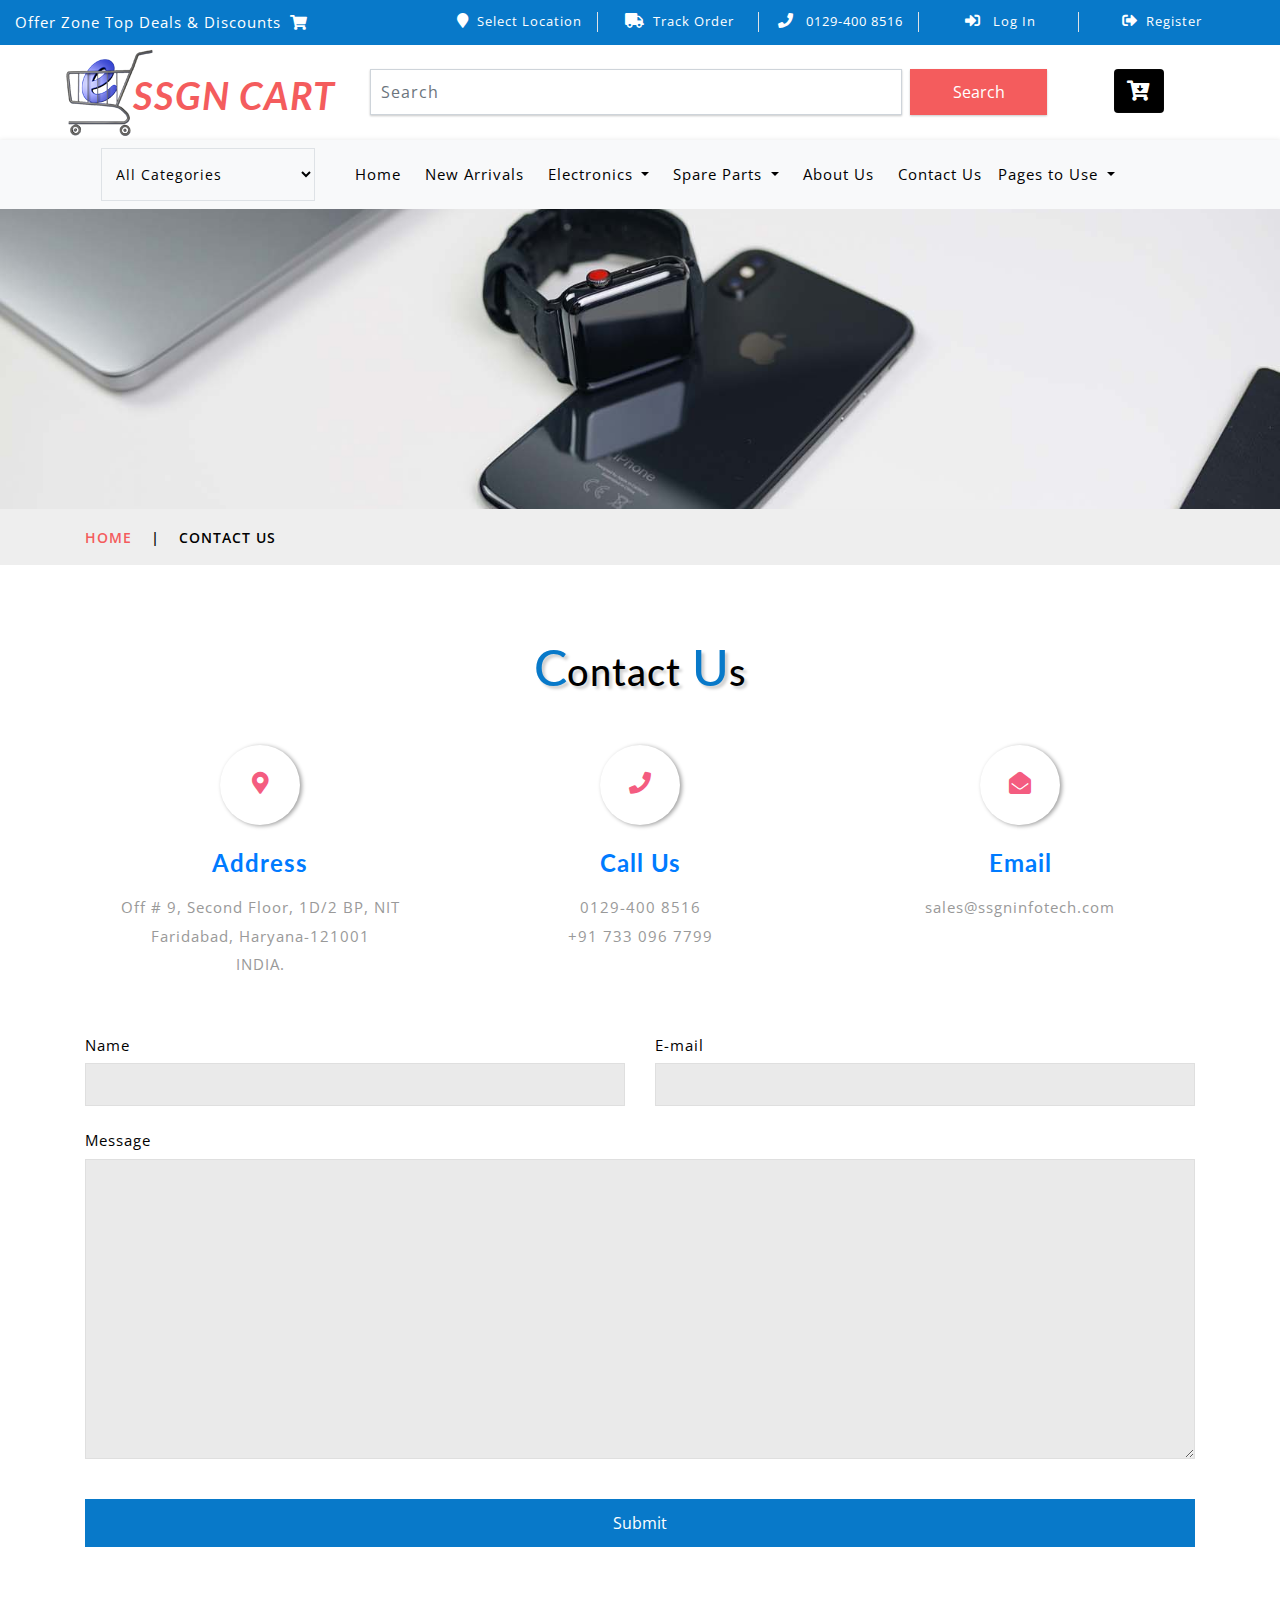
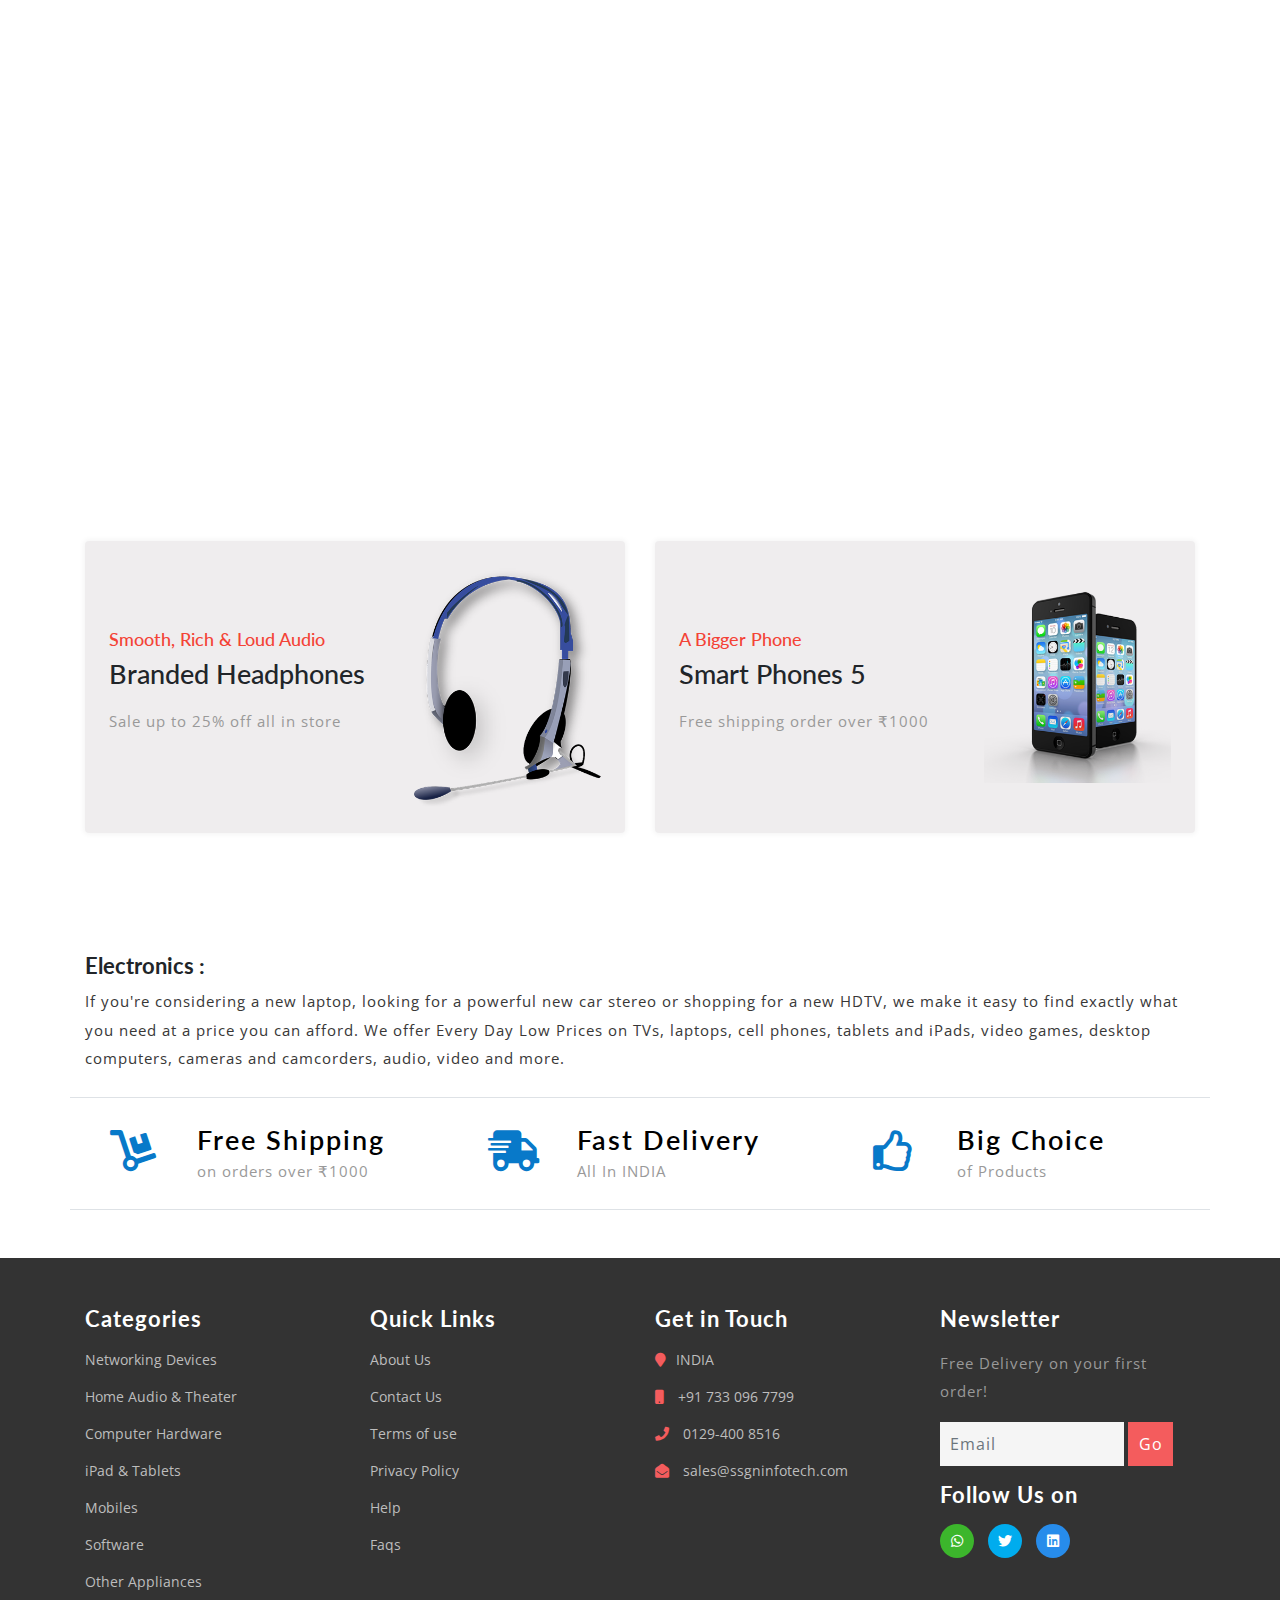
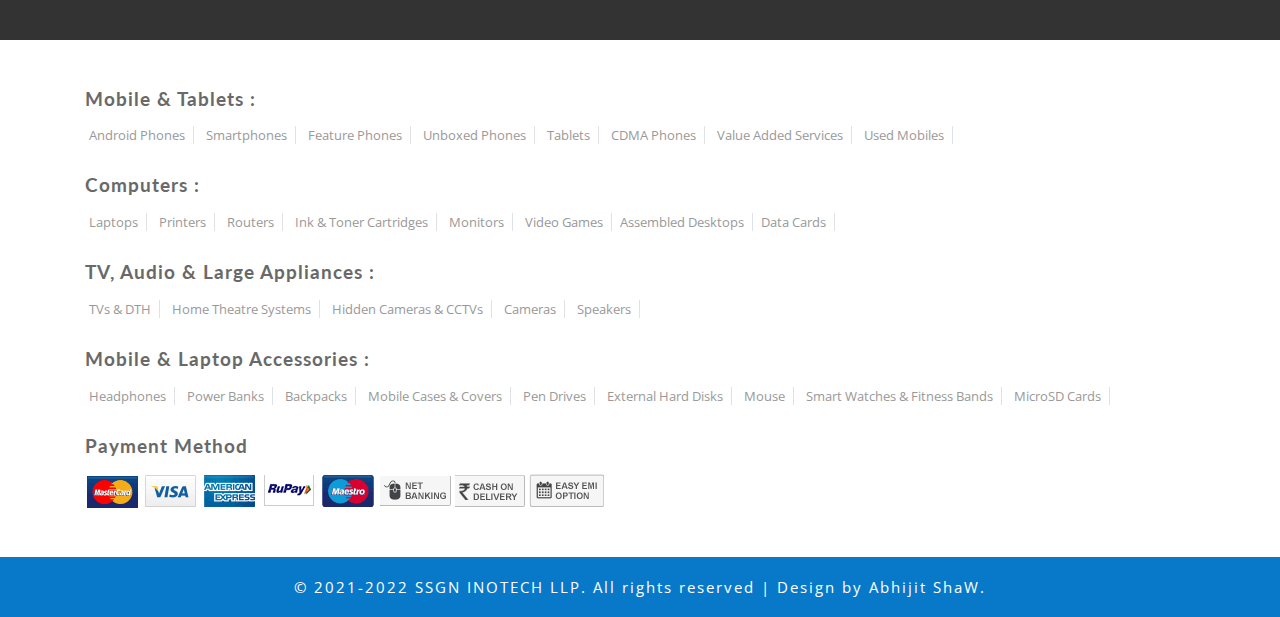
<file: contact.html>
<!DOCTYPE html>
<html lang="zxx">

<head>
	<title>SSGN | ONLINE :: Contact Us</title>
	<!-- Meta tag Keywords -->
	<meta name="viewport" content="width=device-width, initial-scale=1">
	<meta charset="UTF-8" />
	<meta name="keywords"
		content="ssgn, electronics, pc, networking, Smartphone, it spare parts, server setup, del, logitech, hp, shoping" />
	<script>
		addEventListener("load", function () {
			setTimeout(hideURLbar, 0);
		}, false);

		function hideURLbar() {
			window.scrollTo(0, 1);
		}
	</script>
	<!-- //Meta tag Keywords -->

	<!-- Custom-Files -->
	<link href="css/bootstrap.css" rel="stylesheet" type="text/css" media="all" />
	<!-- Bootstrap css -->
	<link href="css/style.css" rel="stylesheet" type="text/css" media="all" />
	<!-- Main css -->
	<link rel="stylesheet" href="css/fontawesome-all.css">
	<!-- Font-Awesome-Icons-CSS -->
	<link href="css/popuo-box.css" rel="stylesheet" type="text/css" media="all" />
	<!-- pop-up-box -->
	<link href="css/menu.css" rel="stylesheet" type="text/css" media="all" />
	<!-- menu style -->
	<!-- //Custom-Files -->

	<!-- web fonts -->
	<link
		href="//fonts.googleapis.com/css?family=Lato:100,100i,300,300i,400,400i,700,700i,900,900i&amp;subset=latin-ext"
		rel="stylesheet">
	<link
		href="//fonts.googleapis.com/css?family=Open+Sans:300,300i,400,400i,600,600i,700,700i,800,800i&amp;subset=cyrillic,cyrillic-ext,greek,greek-ext,latin-ext,vietnamese"
		rel="stylesheet">
	<!-- //web fonts -->

</head>

<body>
	<!-- top-header -->
	<div class="agile-main-top">
		<div class="container-fluid">
			<div class="row main-top-w3l py-2">
				<div class="col-lg-4 header-most-top">
					<p class="text-white text-lg-left text-center">
						<a href="#" class="text-white">Offer Zone Top Deals & Discounts
							<i class="fas fa-shopping-cart ml-1"></i></a>
					</p>
				</div>
				<div class="col-lg-8 header-right mt-lg-0 mt-2">
					<!-- header lists -->
					<ul>
						<li class="text-center border-right text-white">
							<a class="play-icon popup-with-zoom-anim text-white" href="#small-dialog1">
								<i class="fas fa-map-marker mr-2"></i>Select Location</a>
						</li>
						<li class="text-center border-right text-white">
							<a href="#" data-toggle="modal" data-target="#exampleModal" class="text-white">
								<i class="fas fa-truck mr-2"></i>Track Order</a>
						</li>
						<li class="text-center border-right text-white">
							<a href="tel:0129-400 8516" class="text-white">
								<i class="fas fa-phone mr-2"></i> 0129-400 8516
						</li>
						<li class="text-center border-right text-white">
							<a href="#" data-toggle="modal" data-target="#exampleModal" class="text-white">
								<i class="fas fa-sign-in-alt mr-2"></i> Log In </a>
						</li>
						<li class="text-center text-white">
							<a href="#" data-toggle="modal" data-target="#exampleModal2" class="text-white">
								<i class="fas fa-sign-out-alt mr-2"></i>Register </a>
						</li>
					</ul>
					<!-- //header lists -->
				</div>
			</div>
		</div>
	</div>

	<!-- Button trigger modal(select-location) -->
	<div id="small-dialog1" class="mfp-hide">
		<div class="select-city">
			<h3>
				<i class="fas fa-map-marker"></i> Please Select Your Location</h3>
			<select class="list_of_cities">
				<optgroup label="Popular Cities">
					<option selected style="display:none;color:#eee;">Select City</option>
					<option>Mumbai</option>
					<option>Delhi</option>
					<option>Bangalore</option>
					<option>Hyderabad</option>
					<option>Ahmedabad</option>
					<option>Chennai</option>
					<option>Kolkata</option>
					<option>Pune</option>
					<option>Jaipur</option>
					<option>Visakhapatnam</option>
					<option>Patna</option>
					<option>Faridabad</option>
					<option>Chandigarh</option>
					<option>Bhubaneswar</option>
					<option>Others</option>
				</optgroup>
			</select>
			<div class="clearfix"></div>
		</div>
	</div>
	<!-- //shop locator (popup) -->

	<!-- modals -->
	<!-- log in -->
	<div class="modal fade" id="exampleModal" tabindex="-1" role="dialog" aria-hidden="true">
		<div class="modal-dialog" role="document">
			<div class="modal-content">
				<div class="modal-header">
					<h5 class="modal-title text-center">Log In</h5>
					<button type="button" class="close" data-dismiss="modal" aria-label="Close">
						<span aria-hidden="true">&times;</span>
					</button>
				</div>
				<div class="modal-body">
					<form action="#" method="post">
						<div class="form-group">
							<label class="col-form-label">Username</label>
							<input type="text" class="form-control" placeholder=" " name="Name" required="">
						</div>
						<div class="form-group">
							<label class="col-form-label">Password</label>
							<input type="password" class="form-control" placeholder=" " name="Password" required="">
						</div>
						<div class="right-w3l">
							<input type="submit" class="form-control" value="Log in">
						</div>
						<div class="sub-w3l">
							<div class="custom-control custom-checkbox mr-sm-2">
								<input type="checkbox" class="custom-control-input" id="customControlAutosizing">
								<label class="custom-control-label" for="customControlAutosizing">Remember me?</label>
							</div>
						</div>
						<p class="text-center dont-do mt-3">Don't have an account?
							<a href="#" data-toggle="modal" data-target="#exampleModal2">
								Register Now</a>
						</p>
					</form>
				</div>
			</div>
		</div>
	</div>
	<!-- register -->
	<div class="modal fade" id="exampleModal2" tabindex="-1" role="dialog" aria-hidden="true">
		<div class="modal-dialog" role="document">
			<div class="modal-content">
				<div class="modal-header">
					<h5 class="modal-title">Register</h5>
					<button type="button" class="close" data-dismiss="modal" aria-label="Close">
						<span aria-hidden="true">&times;</span>
					</button>
				</div>
				<div class="modal-body">
					<form action="#" method="post">
						<div class="form-group">
							<label class="col-form-label">Your Name</label>
							<input type="text" class="form-control" placeholder=" " name="Name" required="">
						</div>
						<div class="form-group">
							<label class="col-form-label">Email</label>
							<input type="email" class="form-control" placeholder=" " name="Email" required="">
						</div>
						<div class="form-group">
							<label class="col-form-label">Password</label>
							<input type="password" class="form-control" placeholder=" " name="Password" id="password1"
								required="">
						</div>
						<div class="form-group">
							<label class="col-form-label">Confirm Password</label>
							<input type="password" class="form-control" placeholder=" " name="Confirm Password"
								id="password2" required="">
						</div>
						<div class="right-w3l">
							<input type="submit" class="form-control" value="Register">
						</div>
						<div class="sub-w3l">
							<div class="custom-control custom-checkbox mr-sm-2">
								<input type="checkbox" class="custom-control-input" id="customControlAutosizing2">
								<label class="custom-control-label" for="customControlAutosizing2">I Accept to the <a
										href="terms.html"> Terms & Conditions</label>
							</div>
						</div>
					</form>
				</div>
			</div>
		</div>
	</div>
	<!-- //modal -->
	<!-- //top-header -->

	<!-- header-bottom-->
	<div class="header-bot">
		<div class="container">
			<div class="row header-bot_inner_wthreeinfo_header_mid">
				<!-- logo -->
				<div class="col-md-3 logo_agile">
					<h1 class="text-center">
						<a href="index.html" class="font-weight-bold font-italic">
							<img src="images/logo2.png" alt=" " class="img-fluid">SSGN CART
						</a>
					</h1>
				</div>
				<!-- //logo -->
				<!-- header-bot -->
				<div class="col-md-9 header mt-4 mb-md-0 mb-4">
					<div class="row">
						<!-- search -->
						<div class="col-10 agileits_search">
							<form class="form-inline" action="#" method="post">
								<input class="form-control mr-sm-2" type="search" placeholder="Search"
									aria-label="Search" required>
								<button class="btn my-2 my-sm-0" type="submit">Search</button>
							</form>
						</div>
						<!-- //search -->
						<!-- cart details -->
						<div class="col-2 top_nav_right text-center mt-sm-0 mt-2">
							<div class="wthreecartaits wthreecartaits2 cart cart box_1">
								<form action="#" method="post" class="last">
									<input type="hidden" name="cmd" value="_cart">
									<input type="hidden" name="display" value="1">
									<button class="btn w3view-cart" type="submit" name="submit" value="">
										<i class="fas fa-cart-arrow-down"></i>
									</button>
								</form>
							</div>
						</div>
						<!-- //cart details -->
					</div>
				</div>
			</div>
		</div>
	</div>
	<!-- shop locator (popup) -->
	<!-- //header-bottom -->
	<!-- navigation -->
	<div class="navbar-inner">
		<div class="container">
			<nav class="navbar navbar-expand-lg navbar-light bg-light">
				<div class="agileits-navi_search">
					<form action="#" method="post">
						<select id="agileinfo-nav_search" name="agileinfo_search" class="border" required="">
							<option value="">All Categories</option>
							<option value="Televisions">Networking Devices</option>
							<option value="Headphones">Software</option>
							<option value="Computers">Computer Hardware</option>
							<option value="Mobiles">Mobiles</option>
							<option value="iPad & Tablets">iPad & Tablets</option>
							<option value="Home Audio & Theater">Home Audio & Theater</option>
							<option value="Appliances">Other Appliances</option>
						</select>
					</form>
				</div>
				<button class="navbar-toggler" type="button" data-toggle="collapse"
					data-target="#navbarSupportedContent" aria-controls="navbarSupportedContent" aria-expanded="false"
					aria-label="Toggle navigation">
					<span class="navbar-toggler-icon"></span>
				</button>
				<div class="collapse navbar-collapse" id="navbarSupportedContent">
					<ul class="navbar-nav ml-auto text-center mr-xl-5">
						<li class="nav-item mr-lg-2 mb-lg-0 mb-2">
							<a class="nav-link" href="index.html">Home
								<span class="sr-only">(current)</span>
							</a>
						</li>
						<li class="nav-item mr-lg-2 mb-lg-0 mb-2">
							<a class="nav-link" href="product.html">New Arrivals</a>
						</li>
						<li class="nav-item dropdown mr-lg-2 mb-lg-0 mb-2">
							<a class="nav-link dropdown-toggle" href="#" role="button" data-toggle="dropdown"
								aria-haspopup="true" aria-expanded="false">
								Electronics
							</a>
							<div class="dropdown-menu">
								<div class="agile_inner_drop_nav_info p-4">
									<h5 class="mb-3">Mobiles, Computers</h5>
									<div class="row">
										<div class="col-sm-6 multi-gd-img">
											<ul class="multi-column-dropdown">
												<li>
													<a href="product.html">All Mobile Phones</a>
												</li>
												<li>
													<a href="product.html">All Mobile Accessories</a>
												</li>
												<li>
													<a href="product.html">Cases & Covers</a>
												</li>
												<li>
													<a href="product.html">Screen Protectors</a>
												</li>
												<li>
													<a href="product.html">Power Banks</a>
												</li>
												<li>
													<a href="product.html">TEST TEST</a>
												</li>
												<li>
													<a href="product.html">Tablets</a>
												</li>
												<li>
													<a href="product.html">Wearable Devices</a>
												</li>
												<li>
													<a href="product.html">Smart Home</a>
												</li>
											</ul>
										</div>
										<div class="col-sm-6 multi-gd-img">
											<ul class="multi-column-dropdown">
												<li>
													<a href="product.html">Laptops</a>
												</li>
												<li>
													<a href="product.html">Drives & Storage</a>
												</li>
												<li>
													<a href="product.html">Printers & Ink</a>
												</li>
												<li>
													<a href="product.html">Networking Devices</a>
												</li>
												<li>
													<a href="product.html">Computer Accessories</a>
												</li>
												<li>
													<a href="product.html">Game Zone</a>
												</li>
												<li>
													<a href="product.html">Software</a>
												</li>
											</ul>
										</div>
									</div>
								</div>
							</div>
						</li>
						<li class="nav-item dropdown mr-lg-2 mb-lg-0 mb-2">
							<a class="nav-link dropdown-toggle" href="#" role="button" data-toggle="dropdown"
								aria-haspopup="true" aria-expanded="false">
								Spare Parts
							</a>
							<div class="dropdown-menu">
								<div class="agile_inner_drop_nav_info p-4">
									<h5 class="mb-3">Appliances, Electronics</h5>
									<div class="row">
										<div class="col-sm-6 multi-gd-img">
											<ul class="multi-column-dropdown">

												<li>
													<a href="product2.html">Home Entertainment Systems</a>
												</li>
												<li>
													<a href="product2.html">Headphones</a>
												</li>
												<li>
													<a href="product2.html">Speakers</a>
												</li>
												<li>
													<a href="product2.html">MP3, Media Players & Accessories</a>
												</li>
												<li>
													<a href="product2.html">Audio & Video Accessories</a>
												</li>
												<li>
													<a href="product2.html">Cameras</a>
												</li>
												<li>
													<a href="product2.html">Camera Accessories</a>
												</li>
											</ul>
										</div>
										<div class="col-sm-6 multi-gd-img">
											<ul class="multi-column-dropdown">
												<li>
													<a href="product2.html">Gaming Consoles</a>
												</li>
												<li>
													<a href="product2.html">All Electronics</a>
												</li>
												<li>
													<a href="product2.html">All Appliances</a>
												</li>
											</ul>
										</div>
									</div>
								</div>
							</div>
						</li>
						<li class="nav-item mr-lg-2 mb-lg-0 mb-2">
							<a class="nav-link" href="about.html">About Us</a>
						</li>
						<li class="nav-item">
							<a class="nav-link" href="contact.html">Contact Us</a>
						</li>

						<li class="nav-item dropdown mr-lg-2 mb-lg-0 mb-2">
							<a class="nav-link dropdown-toggle" href="#" role="button" data-toggle="dropdown"
								aria-haspopup="true" aria-expanded="false">
								Pages to Use
							</a>
							<div class="dropdown-menu">
								<a class="dropdown-item" href="product.html">Product 1</a>
								<a class="dropdown-item" href="product2.html">Product 2</a>
								<div class="dropdown-divider"></div>
								<a class="dropdown-item" href="single.html">Single Product 1</a>
								<a class="dropdown-item" href="single2.html">Single Product 2</a>
								<div class="dropdown-divider"></div>
								<a class="dropdown-item" href="checkout.html">Checkout Page</a>
								<a class="dropdown-item" href="payment.html">Payment Page</a>
								<div class="dropdown-divider"></div>
								<a class="dropdown-item" href="faqs.html">faq</a>
								<a class="dropdown-item" href="privacy.html">Privacy</a>
								<a class="dropdown-item" href="terms.html">Terms</a>
							</div>
						</li>
					</ul>
				</div>
			</nav>
		</div>
	</div>
	<!-- //navigation -->

	<!-- banner-2 -->
	<div class="page-head_agile_info_w3l">

	</div>
	<!-- //banner-2 -->
	<!-- page -->
	<div class="services-breadcrumb">
		<div class="agile_inner_breadcrumb">
			<div class="container">
				<ul class="w3_short">
					<li>
						<a href="index.html">Home</a>
						<i>|</i>
					</li>
					<li>Contact Us</li>
				</ul>
			</div>
		</div>
	</div>
	<!-- //page -->

	<!-- contact -->
	<div class="contact py-sm-5 py-4">
		<div class="container py-xl-4 py-lg-2">
			<!-- tittle heading -->
			<h3 class="tittle-w3l text-center mb-lg-5 mb-sm-4 mb-3">
				<span>C</span>ontact
				<span>U</span>s
			</h3>
			<!-- //tittle heading -->
			<div class="row contact-grids agile-1 mb-5">
				<div class="col-sm-4 contact-grid agileinfo-6 mt-sm-0 mt-2">
					<div class="contact-grid1 text-center">
						<div class="con-ic">
							<i class="fas fa-map-marker-alt rounded-circle"></i>
						</div>
						<h4 class="font-weight-bold mt-sm-4 mt-3 mb-3"><a href="">Address</a></h4>
						<p><a href="https://goo.gl/maps/UdZSn1xVk4o4fkSUA">Off # 9, Second Floor, 1D/2 BP, NIT
								Faridabad, Haryana-121001</a>
							<label>INDIA.</label>
						</p>
					</div>
				</div>
				<div class="col-sm-4 contact-grid agileinfo-6 my-sm-0 my-4">
					<div class="contact-grid1 text-center">
						<div class="con-ic">
							<i class="fas fa-phone rounded-circle"></i>
						</div>
						<h4 class="font-weight-bold mt-sm-4 mt-3 mb-3"><a href="tel:0129-400 8516">Call Us</a></h4>
						<p><a href="tel:0129-400 8516">0129-400 8516</a>
							<label><a href="tel:+91 7330967799">+91 733 096 7799</a></label>
						</p>
					</div>
				</div>
				<div class="col-sm-4 contact-grid agileinfo-6">
					<div class="contact-grid1 text-center">
						<div class="con-ic">
							<i class="fas fa-envelope-open rounded-circle"></i>
						</div>
						<h4 class="font-weight-bold mt-sm-4 mt-3 mb-3"><a href="mailto:sales@ssgninfotech.com">Email</a></h4>
						<p>
							<a href="mailto:sales@ssgninfotech.com">sales@ssgninfotech.com</a>
						</p>
					</div>
				</div>
			</div>
			<!-- form -->
			<form action="#" method="post">
				<div class="contact-grids1 w3agile-6">
					<div class="row">
						<div class="col-md-6 col-sm-6 contact-form1 form-group">
							<label class="col-form-label">Name</label>
							<input type="text" class="form-control" name="Name" placeholder="" required="">
						</div>
						<div class="col-md-6 col-sm-6 contact-form1 form-group">
							<label class="col-form-label">E-mail</label>
							<input type="email" class="form-control" name="Email" placeholder="" required="">
						</div>
					</div>
					<div class="contact-me animated wow slideInUp form-group">
						<label class="col-form-label">Message</label>
						<textarea name="Message" class="form-control" placeholder="" required=""> </textarea>
					</div>
					<div class="contact-form">
						<input type="submit" value="Submit">
					</div>
				</div>
			</form>
			<!-- //form -->
		</div>
	</div>
	<!-- //contact -->

	<!-- map -->
	<div class="map mt-sm-0 mt-4">
		<iframe
			src="https://www.google.com/maps/embed?pb=!1m14!1m8!1m3!1d7020.74599796529!2d77.297491!3d28.3778!3m2!1i1024!2i768!4f13.1!3m3!1m2!1s0x390cdc1803665bb9%3A0x809f462e9dafd68b!2sHardware%20Chowk%2C%20New%20Industrial%20Town%2C%20Faridabad%2C%20Haryana%20121001!5e0!3m2!1sen!2sin!4v1621775183494!5m2!1sen!2sin"
			width="600" height="450" style="border:0;" allowfullscreen="" loading="lazy"></iframe>
	</div>
	<!-- //map -->

	<!-- middle section -->
	<div class="join-w3l1 py-sm-5 py-4">
		<div class="container py-xl-4 py-lg-2">
			<div class="row">
				<div class="col-lg-6">
					<div class="join-agile text-left p-4">
						<div class="row">
							<div class="col-sm-7 offer-name">
								<h6>Smooth, Rich & Loud Audio</h6>
								<h4 class="mt-2 mb-3">Branded Headphones</h4>
								<p>Sale up to 25% off all in store</p>
							</div>
							<div class="col-sm-5 offerimg-w3l">
								<img src="images/off1.png" alt="" class="img-fluid">
							</div>
						</div>
					</div>
				</div>
				<div class="col-lg-6 mt-lg-0 mt-5">
					<div class="join-agile text-left p-4">
						<div class="row ">
							<div class="col-sm-7 offer-name">
								<h6>A Bigger Phone</h6>
								<h4 class="mt-2 mb-3">Smart Phones 5</h4>
								<p>Free shipping order over ₹1000</p>
							</div>
							<div class="col-sm-5 offerimg-w3l">
								<img src="images/off2.png" alt="" class="img-fluid">
							</div>
						</div>
					</div>
				</div>
			</div>
		</div>
	</div>
	<!-- middle section -->

	<!-- footer -->
	<footer>
		<div class="footer-top-first">
			<div class="container py-md-5 py-sm-4 py-3">
				<!-- footer first section -->
				<h2 class="footer-top-head-w3l font-weight-bold mb-2">Electronics :</h2>
				<p class="footer-main mb-4">
					If you're considering a new laptop, looking for a powerful new car stereo or shopping for a new
					HDTV, we make it easy to
					find exactly what you need at a price you can afford. We offer Every Day Low Prices on TVs, laptops,
					cell phones, tablets
					and iPads, video games, desktop computers, cameras and camcorders, audio, video and more.</p>
				<!-- //footer first section -->
				<!-- footer second section -->
				<div class="row w3l-grids-footer border-top border-bottom py-sm-4 py-3">
					<div class="col-md-4 offer-footer">
						<div class="row">
							<div class="col-4 icon-fot">
								<i class="fas fa-dolly"></i>
							</div>
							<div class="col-8 text-form-footer">
								<h3>Free Shipping</h3>
								<p>on orders over ₹1000</p>
							</div>
						</div>
					</div>
					<div class="col-md-4 offer-footer my-md-0 my-4">
						<div class="row">
							<div class="col-4 icon-fot">
								<i class="fas fa-shipping-fast"></i>
							</div>
							<div class="col-8 text-form-footer">
								<h3>Fast Delivery</h3>
								<p>All In INDIA</p>
							</div>
						</div>
					</div>
					<div class="col-md-4 offer-footer">
						<div class="row">
							<div class="col-4 icon-fot">
								<i class="far fa-thumbs-up"></i>
							</div>
							<div class="col-8 text-form-footer">
								<h3>Big Choice</h3>
								<p>of Products</p>
							</div>
						</div>
					</div>
				</div>
				<!-- //footer second section -->
			</div>
		</div>
		<!-- footer third section -->
		<div class="w3l-middlefooter-sec">
			<div class="container py-md-5 py-sm-4 py-3">
				<div class="row footer-info w3-agileits-info">
					<!-- footer categories -->
					<div class="col-md-3 col-sm-6 footer-grids">
						<h3 class="text-white font-weight-bold mb-3">Categories</h3>
						<ul>
							<li class="mb-3">
								<a href="product.html">Networking Devices </a>
							</li>
							<li class="mb-3">
								<a href="product.html">Home Audio & Theater</a>
							</li>
							<li class="mb-3">
								<a href="product.html">Computer Hardware</a>
							</li>
							<li class="mb-3">
								<a href="product2.html">iPad & Tablets </a>
							</li>
							<li class="mb-3">
								<a href="product.html">Mobiles</a>
							</li>
							<li class="mb-3">
								<a href="product2.html">Software</a>
							</li>
							<li>
								<a href="product2.html">Other Appliances</a>
							</li>
						</ul>
					</div>
					<!-- //footer categories -->
					<!-- quick links -->
					<div class="col-md-3 col-sm-6 footer-grids mt-sm-0 mt-4">
						<h3 class="text-white font-weight-bold mb-3">Quick Links</h3>
						<ul>
							<li class="mb-3">
								<a href="about.html">About Us</a>
							</li>
							<li class="mb-3">
								<a href="contact.html">Contact Us</a>
							</li>
							<li class="mb-3">
								<a href="terms.html">Terms of use</a>
							</li>
							<li class="mb-3">
								<a href="privacy.html">Privacy Policy</a>
							</li>
							<li class="mb-3">
								<a href="help.html">Help</a>
							</li>
							<li>
								<a href="faqs.html">Faqs</a>
							</li>
						</ul>
					</div>
					<div class="col-md-3 col-sm-6 footer-grids mt-md-0 mt-4">
						<h3 class="text-white font-weight-bold mb-3">Get in Touch</h3>
						<ul>
							<li class="mb-3">
								<i class="fas fa-map-marker"></i><a href="">INDIA</a></li>
							<li class="mb-3">
								<i class="fas fa-mobile"></i><a href="tel:+91 7330967799"> +91 733 096 7799</a></li>
							<li class="mb-3">
								<i class="fas fa-phone"></i><a href="tel:0129-400 8516"> 0129-400 8516</a></li>
							<li class="mb-3">
								<i class="fas fa-envelope-open"></i>
								<a href="mailto:sales@ssgninfotech.com"> sales@ssgninfotech.com</a>
							</li>
						</ul>
					</div>
					<div class="col-md-3 col-sm-6 footer-grids w3l-agileits mt-md-0 mt-4">
						<!-- newsletter -->
						<h3 class="text-white font-weight-bold mb-3">Newsletter</h3>
						<p class="mb-3">Free Delivery on your first order!</p>
						<form action="#" method="post">
							<div class="form-group">
								<input type="email" class="form-control" placeholder="Email" name="email" required="">
								<input type="submit" value="Go">
							</div>
						</form>
						<!-- //newsletter -->
						<!-- social icons -->
						<div class="footer-grids  w3l-socialmk mt-3">
							<h3 class="text-white font-weight-bold mb-3">Follow Us on</h3>
							<div class="social">
								<ul>
									<li>
										<a class="icon wa" href="#">
											<i class="fab fa-whatsapp"></i>
										</a>
									</li>
									<li>
										<a class="icon tw" href="#">
											<i class="fab fa-twitter"></i>
										</a>
									</li>
									<li>
										<a class="icon ln" href="https://www.linkedin.com/in/ssgn-infotech-979532159/">
											<i class="fab fa-linkedin"></i>
										</a>
									</li>
								</ul>
							</div>
						</div>
						<!-- //social icons -->
					</div>
				</div>
				<!-- //quick links -->
			</div>
		</div>
		<!-- //footer third section -->

		<!-- footer fourth section -->
		<div class="agile-sometext py-md-5 py-sm-4 py-3">
			<div class="container">
				<!-- brands -->
				<div class="sub-some">
					<h5 class="font-weight-bold mb-2">Mobile & Tablets :</h5>
					<ul>
						<li class="m-sm-1">
							<a href="product.html" class="border-right pr-2">Android Phones</a>
						</li>
						<li class="m-sm-1">
							<a href="product.html" class="border-right pr-2">Smartphones</a>
						</li>
						<li class="m-sm-1">
							<a href="product.html" class="border-right pr-2">Feature Phones</a>
						</li>
						<li class="m-sm-1">
							<a href="product.html" class="border-right pr-2">Unboxed Phones</a>
						</li>
						<li class="m-sm-1">
							<a href="product.html" class="border-right pr-2"> Tablets</a>
						</li>
						<li class="m-sm-1">
							<a href="product.html" class="border-right pr-2">CDMA Phones</a>
						</li>
						<li class="m-sm-1">
							<a href="product.html" class="border-right pr-2">Value Added Services</a>
						</li>
						<li class="m-sm-1">
							<a href="product.html" class="border-right pr-2">Used Mobiles</a>
						</li>
					</ul>
				</div>
				<div class="sub-some mt-4">
					<h5 class="font-weight-bold mb-2">Computers :</h5>
					<ul>
						<li class="m-sm-1">
							<a href="product.html" class="border-right pr-2">Laptops </a>
						</li>
						<li class="m-sm-1">
							<a href="product.html" class="border-right pr-2">Printers</a>
						</li>
						<li class="m-sm-1">
							<a href="product.html" class="border-right pr-2">Routers</a>
						</li>
						<li class="m-sm-1">
							<a href="product.html" class="border-right pr-2">Ink & Toner Cartridges</a>
						</li>
						<li class="m-sm-1">
							<a href="product.html" class="border-right pr-2">Monitors</a>
						</li>
						<li class="m-sm-1">
							<a href="product.html" class="border-right pr-2">Video Games</a>
						</li>
						<li>
							<a href="product.html" class="border-right pr-2">Assembled Desktops</a>
						</li>
						<li class="m-sm-1">
							<a href="product2.html" class="border-right pr-2">Data Cards</a>
						</li>
					</ul>
				</div>
				<div class="sub-some mt-4">
					<h5 class="font-weight-bold mb-2">TV, Audio & Large Appliances :</h5>
					<ul>
						<li class="m-sm-1">
							<a href="product2.html" class="border-right pr-2">TVs & DTH</a>
						</li>
						<li class="m-sm-1">
							<a href="product2.html" class="border-right pr-2">Home Theatre Systems</a>
						</li>
						<li class="m-sm-1">
							<a href="product2.html" class="border-right pr-2">Hidden Cameras & CCTVs</a>
						</li>
						<li class="m-sm-1">
							<a href="product2.html" class="border-right pr-2">Cameras</a>
						</li>
						<li class="m-sm-1">
							<a href="product2.html" class="border-right pr-2">Speakers</a>
						</li>
					</ul>
				</div>
				<div class="sub-some mt-4">
					<h5 class="font-weight-bold mb-2">Mobile & Laptop Accessories :</h5>
					<ul>
						<li class="m-sm-1">
							<a href="product2.html" class="border-right pr-2">Headphones</a>
						</li>
						<li class="m-sm-1">
							<a href="product.html" class="border-right pr-2">Power Banks </a>
						</li>
						<li class="m-sm-1">
							<a href="product.html" class="border-right pr-2">Backpacks</a>
						</li>
						<li class="m-sm-1">
							<a href="product.html" class="border-right pr-2">Mobile Cases & Covers</a>
						</li>
						<li class="m-sm-1">
							<a href="product.html" class="border-right pr-2">Pen Drives</a>
						</li>
						<li class="m-sm-1">
							<a href="product2.html" class="border-right pr-2">External Hard Disks</a>
						</li>
						<li class="m-sm-1">
							<a href="product2.html" class="border-right pr-2"> Mouse</a>
						</li>
						<li class="m-sm-1">
							<a href="product2.html" class="border-right pr-2">Smart Watches & Fitness Bands</a>
						</li>
						<li class="m-sm-1">
							<a href="product2.html" class="border-right pr-2">MicroSD Cards</a>
						</li>
					</ul>
				</div>
				<!-- //brands -->
				<!-- payment -->
				<div class="sub-some child-momu mt-4">
					<h5 class="font-weight-bold mb-3">Payment Method</h5>
					<ul>
						<li>
							<img src="images/pay2.png" alt="">
						</li>
						<li>
							<img src="images/pay1.png" alt="">
						</li>
						<li>
							<img src="images/pay4.png" alt="">
						</li>
						<li>
							<img src="images/pay6.png" alt="">
						</li>
						<li>
							<img src="images/pay3.png" alt="">
						</li>
						<li>
							<img src="images/pay7.png" alt="">
						</li>
						<li>
							<img src="images/pay8.png" alt="">
						</li>
						<li>
							<img src="images/pay9.png" alt="">
						</li>
					</ul>
				</div>
				<!-- //payment -->
			</div>
		</div>
		<!-- //footer fourth section (text) -->
	</footer>
	<!-- //footer -->
	<!-- copyright -->
	<div class="copy-right py-3">
		<div class="container">
			<p class="text-center text-white">© 2021-2022 <a href="http://www.ssgninfotech.com/">SSGN INOTECH LLP</a>.
				All rights reserved | Design by
				<a href="https://www.instagram.com/0a_shaw0/">Abhijit ShaW.</a>
			</p>
		</div>
	</div>
	<!-- //copyright -->

	<!-- js-files -->
	<!-- jquery -->
	<script src="js/jquery-2.2.3.min.js"></script>
	<!-- //jquery -->

	<!-- nav smooth scroll -->
	<script>
		$(document).ready(function () {
			$(".dropdown").hover(
				function () {
					$('.dropdown-menu', this).stop(true, true).slideDown("fast");
					$(this).toggleClass('open');
				},
				function () {
					$('.dropdown-menu', this).stop(true, true).slideUp("fast");
					$(this).toggleClass('open');
				}
			);
		});
	</script>
	<!-- //nav smooth scroll -->

	<!-- popup modal (for location)-->
	<script src="js/jquery.magnific-popup.js"></script>
	<script>
		$(document).ready(function () {
			$('.popup-with-zoom-anim').magnificPopup({
				type: 'inline',
				fixedContentPos: false,
				fixedBgPos: true,
				overflowY: 'auto',
				closeBtnInside: true,
				preloader: false,
				midClick: true,
				removalDelay: 300,
				mainClass: 'my-mfp-zoom-in'
			});

		});
	</script>
	<!-- //popup modal (for location)-->

	<!-- cart-js -->
	<script src="js/minicart.js"></script>
	<script>
		paypals.minicarts
		.render(); //use only unique class names other than paypals.minicarts.Also Replace same class name in css and minicart.min.js

		paypals.minicarts.cart.on('checkout', function (evt) {
			var items = this.items(),
				len = items.length,
				total = 0,
				i;

			// Count the number of each item in the cart
			for (i = 0; i < len; i++) {
				total += items[i].get('quantity');
			}

			if (total < 3) {
				alert('The minimum order quantity is 3. Please add more to your shopping cart before checking out');
				evt.preventDefault();
			}
		});
	</script>
	<!-- //cart-js -->

	<!-- password-script -->
	<script>
		window.onload = function () {
			document.getElementById("password1").onchange = validatePassword;
			document.getElementById("password2").onchange = validatePassword;
		}

		function validatePassword() {
			var pass2 = document.getElementById("password2").value;
			var pass1 = document.getElementById("password1").value;
			if (pass1 != pass2)
				document.getElementById("password2").setCustomValidity("Passwords Don't Match");
			else
				document.getElementById("password2").setCustomValidity('');
			//empty string means no validation error
		}
	</script>
	<!-- //password-script -->

	<!-- smoothscroll -->
	<script src="js/SmoothScroll.min.js"></script>
	<!-- //smoothscroll -->

	<!-- start-smooth-scrolling -->
	<script src="js/move-top.js"></script>
	<script src="js/easing.js"></script>
	<script>
		jQuery(document).ready(function ($) {
			$(".scroll").click(function (event) {
				event.preventDefault();

				$('html,body').animate({
					scrollTop: $(this.hash).offset().top
				}, 1000);
			});
		});
	</script>
	<!-- //end-smooth-scrolling -->

	<!-- smooth-scrolling-of-move-up -->
	<script>
		$(document).ready(function () {
			/*
			var defaults = {
				containerID: 'toTop', // fading element id
				containerHoverID: 'toTopHover', // fading element hover id
				scrollSpeed: 1200,
				easingType: 'linear' 
			};
			*/
			$().UItoTop({
				easingType: 'easeOutQuart'
			});

		});
	</script>
	<!-- //smooth-scrolling-of-move-up -->

	<!-- for bootstrap working -->
	<script src="js/bootstrap.js"></script>
	<!-- //for bootstrap working -->
	<!-- //js-files -->

</body>

</html>
</file>
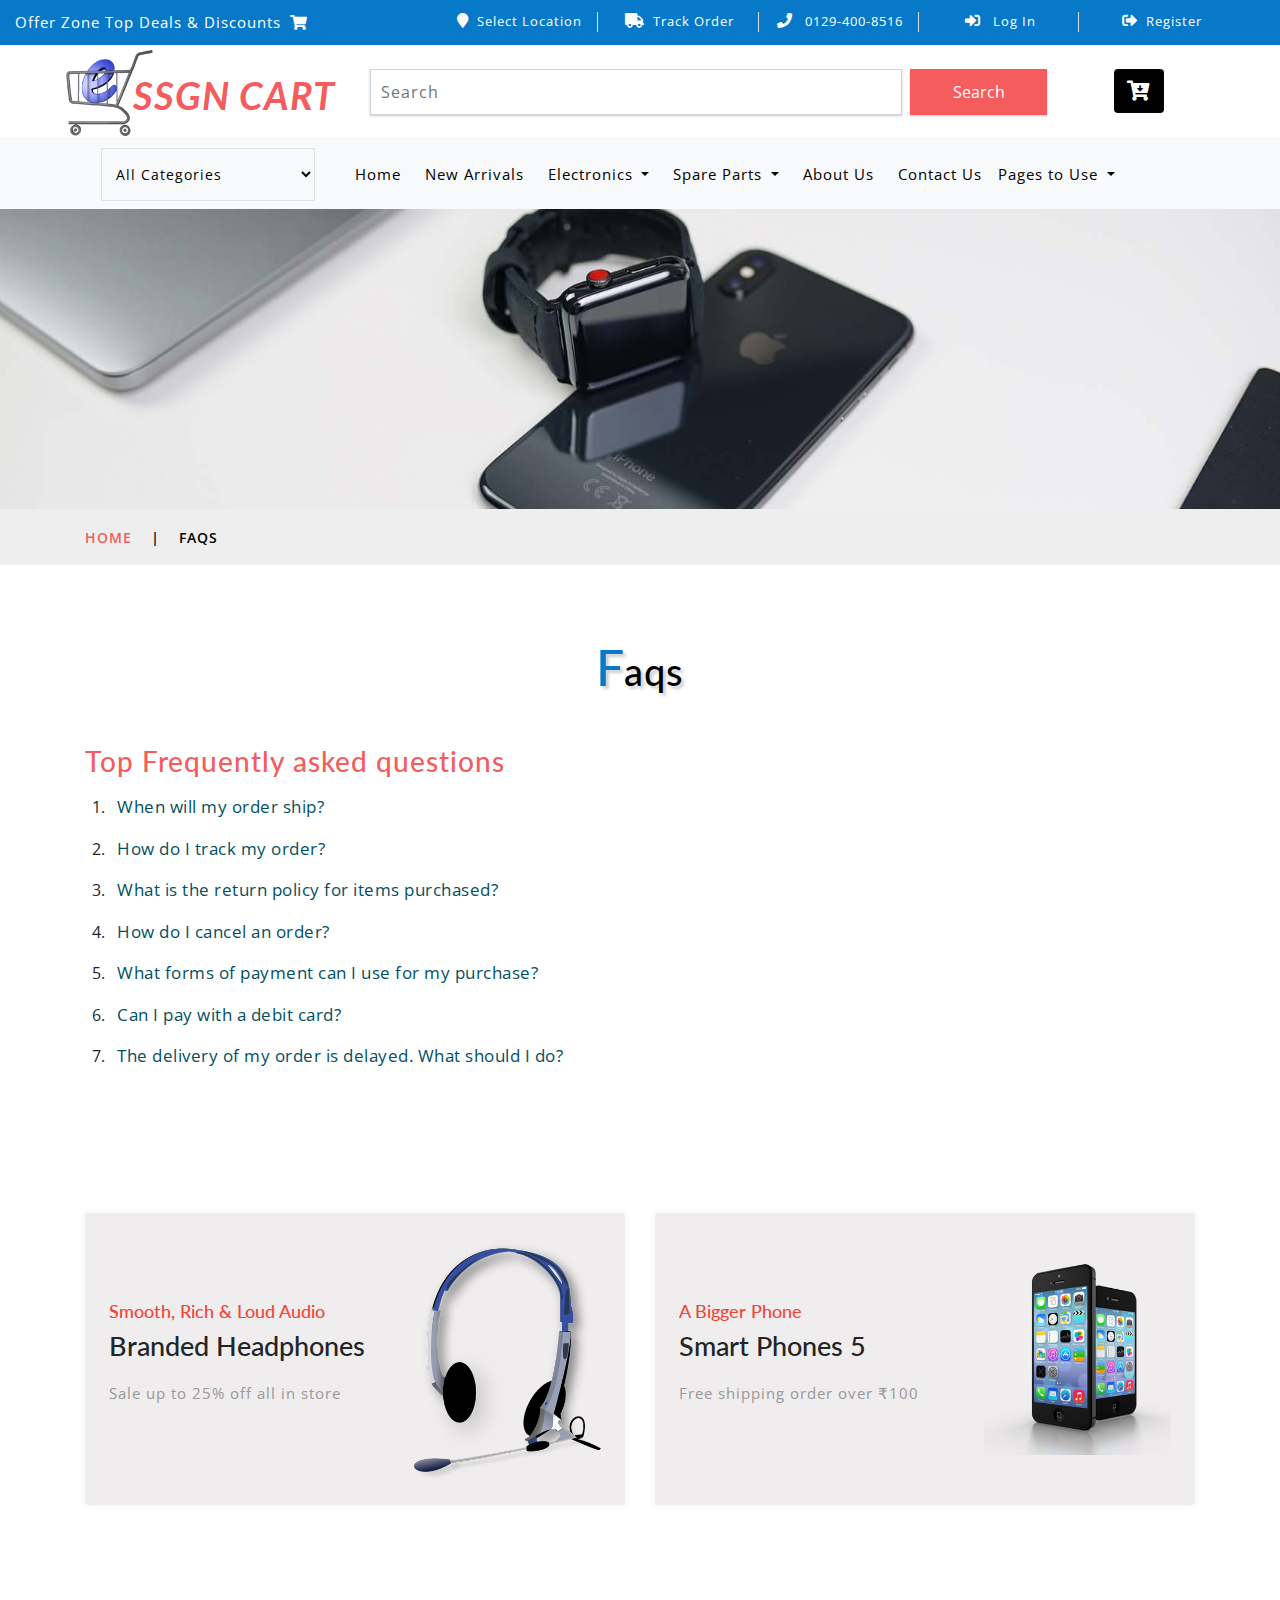
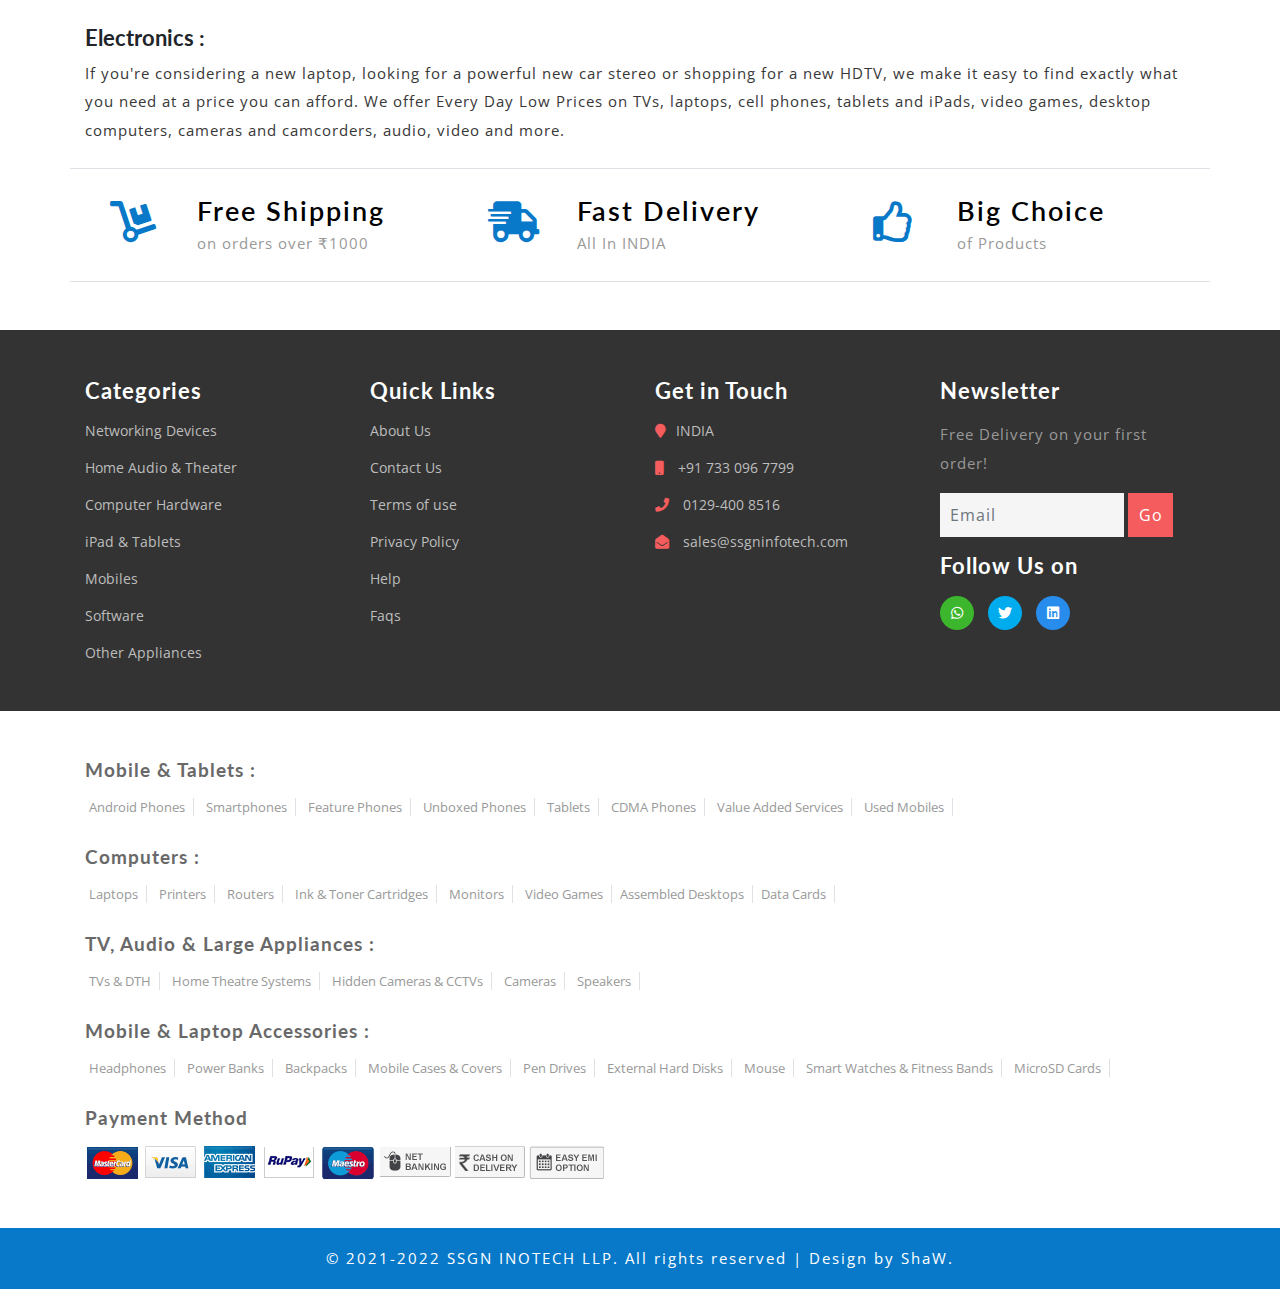
<file: faqs.html>
<!DOCTYPE html>
<html lang="en">

<head>
	<title>SSGN | ONLINE :: Faqs</title>
	<!-- Meta tag Keywords -->
	<meta name="viewport" content="width=device-width, initial-scale=1">
	<meta charset="UTF-8" />
	<meta name="keywords"
		content="ssgn, electronics, pc, networking, Smartphone, it spare parts, server setup, del, logitech, hp, shoping" />
	<script>
		addEventListener("load", function () {
			setTimeout(hideURLbar, 0);
		}, false);

		function hideURLbar() {
			window.scrollTo(0, 1);
		}
	</script>
	<!-- //Meta tag Keywords -->

	<!-- Custom-Files -->
	<link href="css/bootstrap.css" rel="stylesheet" type="text/css" media="all" />
	<!-- Bootstrap css -->
	<link href="css/style.css" rel="stylesheet" type="text/css" media="all" />
	<!-- Main css -->
	<link rel="stylesheet" href="css/fontawesome-all.css">
	<!-- Font-Awesome-Icons-CSS -->
	<link href="css/popuo-box.css" rel="stylesheet" type="text/css" media="all" />
	<!-- pop-up-box -->
	<link href="css/menu.css" rel="stylesheet" type="text/css" media="all" />
	<!-- menu style -->
	<!-- //Custom-Files -->

	<!-- web fonts -->
	<link
		href="//fonts.googleapis.com/css?family=Lato:100,100i,300,300i,400,400i,700,700i,900,900i&amp;subset=latin-ext"
		rel="stylesheet">
	<link
		href="//fonts.googleapis.com/css?family=Open+Sans:300,300i,400,400i,600,600i,700,700i,800,800i&amp;subset=cyrillic,cyrillic-ext,greek,greek-ext,latin-ext,vietnamese"
		rel="stylesheet">
	<!-- //web fonts -->

</head>

<body>
	<!-- top-header -->
	<div class="agile-main-top">
		<div class="container-fluid">
			<div class="row main-top-w3l py-2">
				<div class="col-lg-4 header-most-top">
					<p class="text-white text-lg-left text-center">
						<a href="#" class="text-white">Offer Zone Top Deals & Discounts
							<i class="fas fa-shopping-cart ml-1"></i></a>
					</p>
				</div>
				<div class="col-lg-8 header-right mt-lg-0 mt-2">
					<!-- header lists -->
					<ul>
						<li class="text-center border-right text-white">
							<a class="play-icon popup-with-zoom-anim text-white" href="#small-dialog1">
								<i class="fas fa-map-marker mr-2"></i>Select Location</a>
						</li>
						<li class="text-center border-right text-white">
							<a href="#" data-toggle="modal" data-target="#exampleModal" class="text-white">
								<i class="fas fa-truck mr-2"></i>Track Order</a>
						</li>
						<li class="text-center border-right text-white">
							<a href="tel:0129-400-8516" class="text-white">
								<i class="fas fa-phone mr-2"></i> 0129-400-8516
						</li>
						<li class="text-center border-right text-white">
							<a href="#" data-toggle="modal" data-target="#exampleModal" class="text-white">
								<i class="fas fa-sign-in-alt mr-2"></i> Log In </a>
						</li>
						<li class="text-center text-white">
							<a href="#" data-toggle="modal" data-target="#exampleModal2" class="text-white">
								<i class="fas fa-sign-out-alt mr-2"></i>Register </a>
						</li>
					</ul>
					<!-- //header lists -->
				</div>
			</div>
		</div>
	</div>

	<!-- Button trigger modal(select-location) -->
	<div id="small-dialog1" class="mfp-hide">
		<div class="select-city">
			<h3>
				<i class="fas fa-map-marker"></i> Please Select Your Location</h3>
			<select class="list_of_cities">
				<optgroup label="Popular Cities">
					<option selected style="display:none;color:#eee;">Select City</option>
					<option>Mumbai</option>
					<option>Delhi</option>
					<option>Bangalore</option>
					<option>Hyderabad</option>
					<option>Ahmedabad</option>
					<option>Chennai</option>
					<option>Kolkata</option>
					<option>Pune</option>
					<option>Jaipur</option>
					<option>Visakhapatnam</option>
					<option>Patna</option>
					<option>Faridabad</option>
					<option>Chandigarh</option>
					<option>Bhubaneswar</option>
					<option>Others</option>
				</optgroup>
			</select>
			<div class="clearfix"></div>
		</div>
	</div>
	<!-- //shop locator (popup) -->

	<!-- modals -->
	<!-- log in -->
	<div class="modal fade" id="exampleModal" tabindex="-1" role="dialog" aria-hidden="true">
		<div class="modal-dialog" role="document">
			<div class="modal-content">
				<div class="modal-header">
					<h5 class="modal-title text-center">Log In</h5>
					<button type="button" class="close" data-dismiss="modal" aria-label="Close">
						<span aria-hidden="true">&times;</span>
					</button>
				</div>
				<div class="modal-body">
					<form action="#" method="post">
						<div class="form-group">
							<label class="col-form-label">Username</label>
							<input type="text" class="form-control" placeholder=" " name="Name" required="">
						</div>
						<div class="form-group">
							<label class="col-form-label">Password</label>
							<input type="password" class="form-control" placeholder=" " name="Password" required="">
						</div>
						<div class="right-w3l">
							<input type="submit" class="form-control" value="Log in">
						</div>
						<div class="sub-w3l">
							<div class="custom-control custom-checkbox mr-sm-2">
								<input type="checkbox" class="custom-control-input" id="customControlAutosizing">
								<label class="custom-control-label" for="customControlAutosizing">Remember me?</label>
							</div>
						</div>
						<p class="text-center dont-do mt-3">Don't have an account?
							<a href="#" data-toggle="modal" data-target="#exampleModal2">
								Register Now</a>
						</p>
					</form>
				</div>
			</div>
		</div>
	</div>
	<!-- register -->
	<div class="modal fade" id="exampleModal2" tabindex="-1" role="dialog" aria-hidden="true">
		<div class="modal-dialog" role="document">
			<div class="modal-content">
				<div class="modal-header">
					<h5 class="modal-title">Register</h5>
					<button type="button" class="close" data-dismiss="modal" aria-label="Close">
						<span aria-hidden="true">&times;</span>
					</button>
				</div>
				<div class="modal-body">
					<form action="#" method="post">
						<div class="form-group">
							<label class="col-form-label">Your Name</label>
							<input type="text" class="form-control" placeholder=" " name="Name" required="">
						</div>
						<div class="form-group">
							<label class="col-form-label">Email</label>
							<input type="email" class="form-control" placeholder=" " name="Email" required="">
						</div>
						<div class="form-group">
							<label class="col-form-label">Password</label>
							<input type="password" class="form-control" placeholder=" " name="Password" id="password1"
								required="">
						</div>
						<div class="form-group">
							<label class="col-form-label">Confirm Password</label>
							<input type="password" class="form-control" placeholder=" " name="Confirm Password"
								id="password2" required="">
						</div>
						<div class="right-w3l">
							<input type="submit" class="form-control" value="Register">
						</div>
						<div class="sub-w3l">
							<div class="custom-control custom-checkbox mr-sm-2">
								<input type="checkbox" class="custom-control-input" id="customControlAutosizing2">
								<label class="custom-control-label" for="customControlAutosizing2">I Accept to the <a
										href="terms.html"> Terms & Conditions</a></label>
							</div>
						</div>
					</form>
				</div>
			</div>
		</div>
	</div>
	<!-- //modal -->
	<!-- //top-header -->

	<!-- header-bottom-->
	<div class="header-bot">
		<div class="container">
			<div class="row header-bot_inner_wthreeinfo_header_mid">
				<!-- logo -->
				<div class="col-md-3 logo_agile">
					<h1 class="text-center">
						<a href="index.html" class="font-weight-bold font-italic">
							<img src="images/logo2.png" alt=" " class="img-fluid">SSGN CART
						</a>
					</h1>
				</div>
				<!-- //logo -->
				<!-- header-bot -->
				<div class="col-md-9 header mt-4 mb-md-0 mb-4">
					<div class="row">
						<!-- search -->
						<div class="col-10 agileits_search">
							<form class="form-inline" action="#" method="post">
								<input class="form-control mr-sm-2" type="search" placeholder="Search"
									aria-label="Search" required>
								<button class="btn my-2 my-sm-0" type="submit">Search</button>
							</form>
						</div>
						<!-- //search -->
						<!-- cart details -->
						<div class="col-2 top_nav_right text-center mt-sm-0 mt-2">
							<div class="wthreecartaits wthreecartaits2 cart cart box_1">
								<form action="#" method="post" class="last">
									<input type="hidden" name="cmd" value="_cart">
									<input type="hidden" name="display" value="1">
									<button class="btn w3view-cart" type="submit" name="submit" value="">
										<i class="fas fa-cart-arrow-down"></i>
									</button>
								</form>
							</div>
						</div>
						<!-- //cart details -->
					</div>
				</div>
			</div>
		</div>
	</div>
	<!-- shop locator (popup) -->
	<!-- //header-bottom -->
	<!-- navigation -->
	<div class="navbar-inner">
		<div class="container">
			<nav class="navbar navbar-expand-lg navbar-light bg-light">
				<div class="agileits-navi_search">
					<form action="#" method="post">
						<select id="agileinfo-nav_search" name="agileinfo_search" class="border" required="">
							<option value="">All Categories</option>
							<option value="Televisions">Networking Devices</option>
							<option value="Headphones">Software</option>
							<option value="Computers">Computer Hardware</option>
							<option value="Mobiles">Mobiles</option>
							<option value="iPad & Tablets">iPad & Tablets</option>
							<option value="Home Audio & Theater">Home Audio & Theater</option>
							<option value="Appliances">Other Appliances</option>
						</select>
					</form>
				</div>
				<button class="navbar-toggler" type="button" data-toggle="collapse"
					data-target="#navbarSupportedContent" aria-controls="navbarSupportedContent" aria-expanded="false"
					aria-label="Toggle navigation">
					<span class="navbar-toggler-icon"></span>
				</button>
				<div class="collapse navbar-collapse" id="navbarSupportedContent">
					<ul class="navbar-nav ml-auto text-center mr-xl-5">
						<li class="nav-item mr-lg-2 mb-lg-0 mb-2">
							<a class="nav-link" href="index.html">Home
								<span class="sr-only">(current)</span>
							</a>
						</li>
						<li class="nav-item mr-lg-2 mb-lg-0 mb-2">
							<a class="nav-link" href="product.html">New Arrivals</a>
						</li>
						<li class="nav-item dropdown mr-lg-2 mb-lg-0 mb-2">
							<a class="nav-link dropdown-toggle" href="#" role="button" data-toggle="dropdown"
								aria-haspopup="true" aria-expanded="false">
								Electronics
							</a>
							<div class="dropdown-menu">
								<div class="agile_inner_drop_nav_info p-4">
									<h5 class="mb-3">Mobiles, Computers</h5>
									<div class="row">
										<div class="col-sm-6 multi-gd-img">
											<ul class="multi-column-dropdown">
												<li>
													<a href="product.html">All Mobile Phones</a>
												</li>
												<li>
													<a href="product.html">All Mobile Accessories</a>
												</li>
												<li>
													<a href="product.html">Cases & Covers</a>
												</li>
												<li>
													<a href="product.html">Screen Protectors</a>
												</li>
												<li>
													<a href="product.html">Power Banks</a>
												</li>
												<li>
													<a href="product.html">TEST TEST</a>
												</li>
												<li>
													<a href="product.html">Tablets</a>
												</li>
												<li>
													<a href="product.html">Wearable Devices</a>
												</li>
												<li>
													<a href="product.html">Smart Home</a>
												</li>
											</ul>
										</div>
										<div class="col-sm-6 multi-gd-img">
											<ul class="multi-column-dropdown">
												<li>
													<a href="product.html">Laptops</a>
												</li>
												<li>
													<a href="product.html">Drives & Storage</a>
												</li>
												<li>
													<a href="product.html">Printers & Ink</a>
												</li>
												<li>
													<a href="product.html">Networking Devices</a>
												</li>
												<li>
													<a href="product.html">Computer Accessories</a>
												</li>
												<li>
													<a href="product.html">Game Zone</a>
												</li>
												<li>
													<a href="product.html">Software</a>
												</li>
											</ul>
										</div>
									</div>
								</div>
							</div>
						</li>
						<li class="nav-item dropdown mr-lg-2 mb-lg-0 mb-2">
							<a class="nav-link dropdown-toggle" href="#" role="button" data-toggle="dropdown"
								aria-haspopup="true" aria-expanded="false">
								Spare Parts
							</a>
							<div class="dropdown-menu">
								<div class="agile_inner_drop_nav_info p-4">
									<h5 class="mb-3">Appliances, Electronics</h5>
									<div class="row">
										<div class="col-sm-6 multi-gd-img">
											<ul class="multi-column-dropdown">

												<li>
													<a href="product2.html">Home Entertainment Systems</a>
												</li>
												<li>
													<a href="product2.html">Headphones</a>
												</li>
												<li>
													<a href="product2.html">Speakers</a>
												</li>
												<li>
													<a href="product2.html">MP3, Media Players & Accessories</a>
												</li>
												<li>
													<a href="product2.html">Audio & Video Accessories</a>
												</li>
												<li>
													<a href="product2.html">Cameras</a>
												</li>
												<li>
													<a href="product2.html">Camera Accessories</a>
												</li>
											</ul>
										</div>
										<div class="col-sm-6 multi-gd-img">
											<ul class="multi-column-dropdown">
												<li>
													<a href="product2.html">Gaming Consoles</a>
												</li>
												<li>
													<a href="product2.html">All Electronics</a>
												</li>
												<li>
													<a href="product2.html">All Appliances</a>
												</li>
											</ul>
										</div>
									</div>
								</div>
							</div>
						</li>
						<li class="nav-item mr-lg-2 mb-lg-0 mb-2">
							<a class="nav-link" href="about.html">About Us</a>
						</li>
						<li class="nav-item">
							<a class="nav-link" href="contact.html">Contact Us</a>
						</li>

						<li class="nav-item dropdown mr-lg-2 mb-lg-0 mb-2">
							<a class="nav-link dropdown-toggle" href="#" role="button" data-toggle="dropdown"
								aria-haspopup="true" aria-expanded="false">
								Pages to Use
							</a>
							<div class="dropdown-menu">
								<a class="dropdown-item" href="product.html">Product 1</a>
								<a class="dropdown-item" href="product2.html">Product 2</a>
								<div class="dropdown-divider"></div>
								<a class="dropdown-item" href="single.html">Single Product 1</a>
								<a class="dropdown-item" href="single2.html">Single Product 2</a>
								<div class="dropdown-divider"></div>
								<a class="dropdown-item" href="checkout.html">Checkout Page</a>
								<a class="dropdown-item" href="payment.html">Payment Page</a>
								<div class="dropdown-divider"></div>
								<a class="dropdown-item" href="faqs.html">faq</a>
								<a class="dropdown-item" href="privacy.html">Privacy</a>
								<a class="dropdown-item" href="terms.html">Terms</a>
							</div>
						</li>
					</ul>
				</div>
			</nav>
		</div>
	</div>
	<!-- //navigation -->

	<!-- banner-2 -->
	<div class="page-head_agile_info_w3l">

	</div>
	<!-- //banner-2 -->
	<!-- page -->
	<div class="services-breadcrumb">
		<div class="agile_inner_breadcrumb">
			<div class="container">
				<ul class="w3_short">
					<li>
						<a href="index.html">Home</a>
						<i>|</i>
					</li>
					<li>Faqs</li>
				</ul>
			</div>
		</div>
	</div>
	<!-- //page -->

	<!-- Faqs -->
	<div class="faqs-w3l py-sm-5 py-4">
		<div class="container py-xl-4 py-lg-2">
			<!-- tittle heading -->
			<h3 class="tittle-w3l text-center mb-lg-5 mb-sm-4 mb-3">
				<span>F</span>aqs
			</h3>
			<!-- //tittle heading -->
			<h3 class="w3-head mb-2">Top Frequently asked questions</h3>
			<div class="faq-w3agile">
				<ul class="faq pl-4">
					<li class="item1 mt-3 pl-2">
						<a href="#" title="click here">When will my order ship?</a>
						<ul>
							<li class="subitem1">
								<p> A: Typically, orders will ship within 2-3 business days. If more than 4 days delayed, then please <a href="contact.html">contact us</a>.</p>
							</li>
						</ul>
					</li>
					<li class="item2 mt-3 pl-2">
						<a href="#" title="click here">How do I track my order?</a>
						<ul>
							<li class="subitem1">
								<p> A: To track an order, use the tracking option within our site itself, on top - by login your unique account.</p>
							</li>
						</ul>
					</li>
					<li class="item3 mt-3 pl-2">
						<a href="#" title="click here">What is the return policy for items purchased?</a>
						<ul>
							<li class="subitem1">
								<p>A: You can return all purchased items if and only if the items are technically error/defects from manufacturer and all guidelines will be followed according to the existing company's products/items.</p>
							</li>
						</ul>
					</li>
					<li class="item4 mt-3 pl-2">
						<a href="#" title="click here">How do I cancel an order?</a>
						<ul>
							<li class="subitem1">
								<p>A: Typically, orders may only be canceled prior to being shipped. For more info on
									canceling your order, check out with our<a href="contact.html"> Customer care executives.</a></p>
							</li>
						</ul>
					</li>
					<li class="item5 mt-3 pl-2">
						<a href="#" title="click here">What forms of payment can I use for my purchase?</a>
						<ul>
							<li class="subitem1">
								<p>A: We currently support Visa®, MasterCard®, RuPay®, Maestro®, Net Banking, COD(Cash On Delivery) and we are working in implementation of payment through Easy EMI Options and 
									PayPal® also. </p>
							</li>
						</ul>
					</li>
					<li class="item6 mt-3 pl-2">
						<a href="#" title="click here">Can I pay with a debit card?</a>
						<ul>
							<li class="subitem1">
								<p>A: Yes! We also accept debit cards. Just put in your debit card info after selecting
									Credit / Debit Cards as your form of payment.</p>
							</li>
						</ul>
					</li>
					<li class="item7 mt-3 pl-2">
						<a href="#" title="click here">The delivery of my order is delayed. What should I do?</a>
						<ul>
							<li class="subitem1">
								<p>On the rare occasion that your order is delayed, please check your email & messages
									for updates. A new delivery timeframe will be shared with you and you can also track
									its status by visiting My Orders or you can <a href="contact.html">contact</a> with us.</p>
							</li>
						</ul>
					</li>
					<!-- <li class="item8 mt-3 pl-2">
						<a href="#" title="click here"> </a>
						<ul>
							<li class="subitem1">
								<p>  </p>
							</li>
						</ul>
					</li> -->
					<!-- <li class="item9 mt-3 pl-2">
						<a href="#" title="click here"></a>
						<ul>
							<li class="subitem1">
								<p> </p>
							</li>
						</ul>
					</li> -->
					<!-- <li class="item10 mt-3 pl-2">
						<a href="#" title="click here"> </a>
						<ul>
							<li class="subitem1">
								<p> </p>
							</li>
						</ul>
					</li> -->
				</ul>
			</div>
		</div>
	</div>
	<!-- //Faqs -->

	<!-- middle section -->
	<div class="join-w3l1 py-sm-5 py-4">
		<div class="container py-xl-4 py-lg-2">
			<div class="row">
				<div class="col-lg-6">
					<div class="join-agile text-left p-4">
						<div class="row">
							<div class="col-sm-7 offer-name">
								<h6>Smooth, Rich & Loud Audio</h6>
								<h4 class="mt-2 mb-3">Branded Headphones</h4>
								<p>Sale up to 25% off all in store</p>
							</div>
							<div class="col-sm-5 offerimg-w3l">
								<img src="images/off1.png" alt="" class="img-fluid">
							</div>
						</div>
					</div>
				</div>
				<div class="col-lg-6 mt-lg-0 mt-5">
					<div class="join-agile text-left p-4">
						<div class="row ">
							<div class="col-sm-7 offer-name">
								<h6>A Bigger Phone</h6>
								<h4 class="mt-2 mb-3">Smart Phones 5</h4>
								<p>Free shipping order over ₹100</p>
							</div>
							<div class="col-sm-5 offerimg-w3l">
								<img src="images/off2.png" alt="" class="img-fluid">
							</div>
						</div>
					</div>
				</div>
			</div>
		</div>
	</div>
	<!-- middle section -->

	<!-- footer -->
	<footer>
		<div class="footer-top-first">
			<div class="container py-md-5 py-sm-4 py-3">
				<!-- footer first section -->
				<h2 class="footer-top-head-w3l font-weight-bold mb-2">Electronics :</h2>
				<p class="footer-main mb-4">
					If you're considering a new laptop, looking for a powerful new car stereo or shopping for a new
					HDTV, we make it easy to
					find exactly what you need at a price you can afford. We offer Every Day Low Prices on TVs, laptops,
					cell phones, tablets
					and iPads, video games, desktop computers, cameras and camcorders, audio, video and more.</p>
				<!-- //footer first section -->
				<!-- footer second section -->
				<div class="row w3l-grids-footer border-top border-bottom py-sm-4 py-3">
					<div class="col-md-4 offer-footer">
						<div class="row">
							<div class="col-4 icon-fot">
								<i class="fas fa-dolly"></i>
							</div>
							<div class="col-8 text-form-footer">
								<h3>Free Shipping</h3>
								<p>on orders over ₹1000</p>
							</div>
						</div>
					</div>
					<div class="col-md-4 offer-footer my-md-0 my-4">
						<div class="row">
							<div class="col-4 icon-fot">
								<i class="fas fa-shipping-fast"></i>
							</div>
							<div class="col-8 text-form-footer">
								<h3>Fast Delivery</h3>
								<p>All In INDIA</p>
							</div>
						</div>
					</div>
					<div class="col-md-4 offer-footer">
						<div class="row">
							<div class="col-4 icon-fot">
								<i class="far fa-thumbs-up"></i>
							</div>
							<div class="col-8 text-form-footer">
								<h3>Big Choice</h3>
								<p>of Products</p>
							</div>
						</div>
					</div>
				</div>
				<!-- //footer second section -->
			</div>
		</div>
		<!-- footer third section -->
		<div class="w3l-middlefooter-sec">
			<div class="container py-md-5 py-sm-4 py-3">
				<div class="row footer-info w3-agileits-info">
					<!-- footer categories -->
					<div class="col-md-3 col-sm-6 footer-grids">
						<h3 class="text-white font-weight-bold mb-3">Categories</h3>
						<ul>
							<li class="mb-3">
								<a href="product.html">Networking Devices </a>
							</li>
							<li class="mb-3">
								<a href="product.html">Home Audio & Theater</a>
							</li>
							<li class="mb-3">
								<a href="product.html">Computer Hardware</a>
							</li>
							<li class="mb-3">
								<a href="product2.html">iPad & Tablets </a>
							</li>
							<li class="mb-3">
								<a href="product.html">Mobiles</a>
							</li>
							<li class="mb-3">
								<a href="product2.html">Software</a>
							</li>
							<li>
								<a href="product2.html">Other Appliances</a>
							</li>
						</ul>
					</div>
					<!-- //footer categories -->
					<!-- quick links -->
					<div class="col-md-3 col-sm-6 footer-grids mt-sm-0 mt-4">
						<h3 class="text-white font-weight-bold mb-3">Quick Links</h3>
						<ul>
							<li class="mb-3">
								<a href="about.html">About Us</a>
							</li>
							<li class="mb-3">
								<a href="contact.html">Contact Us</a>
							</li>
							<li class="mb-3">
								<a href="terms.html">Terms of use</a>
							</li>
							<li class="mb-3">
								<a href="privacy.html">Privacy Policy</a>
							</li>
							<li class="mb-3">
								<a href="help.html">Help</a>
							</li>
							<li>
								<a href="faqs.html">Faqs</a>
							</li>
						</ul>
					</div>
					<div class="col-md-3 col-sm-6 footer-grids mt-md-0 mt-4">
						<h3 class="text-white font-weight-bold mb-3">Get in Touch</h3>
						<ul>
							<li class="mb-3">
								<i class="fas fa-map-marker"></i><a href="">INDIA</a></li>
							<li class="mb-3">
								<i class="fas fa-mobile"></i><a href="tel:+91 7330967799"> +91 733 096 7799</a></li>
							<li class="mb-3">
								<i class="fas fa-phone"></i><a href="tel:0129-400 8516"> 0129-400 8516</a></li>
							<li class="mb-3">
								<i class="fas fa-envelope-open"></i>
								<a href="mailto:sales@ssgninfotech.com"> sales@ssgninfotech.com</a>
							</li>
						</ul>
					</div>
					<div class="col-md-3 col-sm-6 footer-grids w3l-agileits mt-md-0 mt-4">
						<!-- newsletter -->
						<h3 class="text-white font-weight-bold mb-3">Newsletter</h3>
						<p class="mb-3">Free Delivery on your first order!</p>
						<form action="#" method="post">
							<div class="form-group">
								<input type="email" class="form-control" placeholder="Email" name="email" required="">
								<input type="submit" value="Go">
							</div>
						</form>
						<!-- //newsletter -->
						<!-- social icons -->
						<div class="footer-grids  w3l-socialmk mt-3">
							<h3 class="text-white font-weight-bold mb-3">Follow Us on</h3>
							<div class="social">
								<ul>
									<li>
										<a class="icon wa" href="#">
											<i class="fab fa-whatsapp"></i>
										</a>
									</li>
									<li>
										<a class="icon tw" href="#">
											<i class="fab fa-twitter"></i>
										</a>
									</li>
									<li>
										<a class="icon ln" href="https://www.linkedin.com/in/ssgn-infotech-979532159/">
											<i class="fab fa-linkedin"></i>
										</a>
									</li>
								</ul>
							</div>
						</div>
						<!-- //social icons -->
					</div>
				</div>
				<!-- //quick links -->
			</div>
		</div>
		<!-- //footer third section -->

		<!-- footer fourth section -->
		<div class="agile-sometext py-md-5 py-sm-4 py-3">
			<div class="container">
				<!-- brands -->
				<div class="sub-some">
					<h5 class="font-weight-bold mb-2">Mobile & Tablets :</h5>
					<ul>
						<li class="m-sm-1">
							<a href="product.html" class="border-right pr-2">Android Phones</a>
						</li>
						<li class="m-sm-1">
							<a href="product.html" class="border-right pr-2">Smartphones</a>
						</li>
						<li class="m-sm-1">
							<a href="product.html" class="border-right pr-2">Feature Phones</a>
						</li>
						<li class="m-sm-1">
							<a href="product.html" class="border-right pr-2">Unboxed Phones</a>
						</li>
						<li class="m-sm-1">
							<a href="product.html" class="border-right pr-2"> Tablets</a>
						</li>
						<li class="m-sm-1">
							<a href="product.html" class="border-right pr-2">CDMA Phones</a>
						</li>
						<li class="m-sm-1">
							<a href="product.html" class="border-right pr-2">Value Added Services</a>
						</li>
						<li class="m-sm-1">
							<a href="product.html" class="border-right pr-2">Used Mobiles</a>
						</li>
					</ul>
				</div>
				<div class="sub-some mt-4">
					<h5 class="font-weight-bold mb-2">Computers :</h5>
					<ul>
						<li class="m-sm-1">
							<a href="product.html" class="border-right pr-2">Laptops </a>
						</li>
						<li class="m-sm-1">
							<a href="product.html" class="border-right pr-2">Printers</a>
						</li>
						<li class="m-sm-1">
							<a href="product.html" class="border-right pr-2">Routers</a>
						</li>
						<li class="m-sm-1">
							<a href="product.html" class="border-right pr-2">Ink & Toner Cartridges</a>
						</li>
						<li class="m-sm-1">
							<a href="product.html" class="border-right pr-2">Monitors</a>
						</li>
						<li class="m-sm-1">
							<a href="product.html" class="border-right pr-2">Video Games</a>
						</li>
						<li>
							<a href="product.html" class="border-right pr-2">Assembled Desktops</a>
						</li>
						<li class="m-sm-1">
							<a href="product2.html" class="border-right pr-2">Data Cards</a>
						</li>
					</ul>
				</div>
				<div class="sub-some mt-4">
					<h5 class="font-weight-bold mb-2">TV, Audio & Large Appliances :</h5>
					<ul>
						<li class="m-sm-1">
							<a href="product2.html" class="border-right pr-2">TVs & DTH</a>
						</li>
						<li class="m-sm-1">
							<a href="product2.html" class="border-right pr-2">Home Theatre Systems</a>
						</li>
						<li class="m-sm-1">
							<a href="product2.html" class="border-right pr-2">Hidden Cameras & CCTVs</a>
						</li>
						<li class="m-sm-1">
							<a href="product2.html" class="border-right pr-2">Cameras</a>
						</li>
						<li class="m-sm-1">
							<a href="product2.html" class="border-right pr-2">Speakers</a>
						</li>
					</ul>
				</div>
				<div class="sub-some mt-4">
					<h5 class="font-weight-bold mb-2">Mobile & Laptop Accessories :</h5>
					<ul>
						<li class="m-sm-1">
							<a href="product2.html" class="border-right pr-2">Headphones</a>
						</li>
						<li class="m-sm-1">
							<a href="product.html" class="border-right pr-2">Power Banks </a>
						</li>
						<li class="m-sm-1">
							<a href="product.html" class="border-right pr-2">Backpacks</a>
						</li>
						<li class="m-sm-1">
							<a href="product.html" class="border-right pr-2">Mobile Cases & Covers</a>
						</li>
						<li class="m-sm-1">
							<a href="product.html" class="border-right pr-2">Pen Drives</a>
						</li>
						<li class="m-sm-1">
							<a href="product2.html" class="border-right pr-2">External Hard Disks</a>
						</li>
						<li class="m-sm-1">
							<a href="product2.html" class="border-right pr-2"> Mouse</a>
						</li>
						<li class="m-sm-1">
							<a href="product2.html" class="border-right pr-2">Smart Watches & Fitness Bands</a>
						</li>
						<li class="m-sm-1">
							<a href="product2.html" class="border-right pr-2">MicroSD Cards</a>
						</li>
					</ul>
				</div>
				<!-- //brands -->
				<!-- payment -->
				<div class="sub-some child-momu mt-4">
					<h5 class="font-weight-bold mb-3">Payment Method</h5>
					<ul>
						<li>
							<img src="images/pay2.png" alt="">
						</li>
						<li>
							<img src="images/pay1.png" alt="">
						</li>
						<li>
							<img src="images/pay4.png" alt="">
						</li>
						<li>
							<img src="images/pay6.png" alt="">
						</li>
						<li>
							<img src="images/pay3.png" alt="">
						</li>
						<li>
							<img src="images/pay7.png" alt="">
						</li>
						<li>
							<img src="images/pay8.png" alt="">
						</li>
						<li>
							<img src="images/pay9.png" alt="">
						</li>
					</ul>
				</div>
				<!-- //payment -->
			</div>
		</div>
		<!-- //footer fourth section (text) -->
	</footer>
	<!-- //footer -->
	<!-- copyright -->
	<div class="copy-right py-3">
		<div class="container">
			<p class="text-center text-white">© 2021-2022 <a href="http://www.ssgninfotech.com/">SSGN INOTECH LLP</a>.
				All rights reserved | Design by
				<a href="https://www.instagram.com/0a_shaw0/">ShaW.</a>
			</p>
		</div>
	</div>
	<!-- //copyright -->

	<!-- js-files -->
	<!-- jquery -->
	<script src="js/jquery-2.2.3.min.js"></script>
	<!-- //jquery -->

	<!-- nav smooth scroll -->
	<script>
		$(document).ready(function () {
			$(".dropdown").hover(
				function () {
					$('.dropdown-menu', this).stop(true, true).slideDown("fast");
					$(this).toggleClass('open');
				},
				function () {
					$('.dropdown-menu', this).stop(true, true).slideUp("fast");
					$(this).toggleClass('open');
				}
			);
		});
	</script>
	<!-- //nav smooth scroll -->

	<!-- popup modal (for location)-->
	<script src="js/jquery.magnific-popup.js"></script>
	<script>
		$(document).ready(function () {
			$('.popup-with-zoom-anim').magnificPopup({
				type: 'inline',
				fixedContentPos: false,
				fixedBgPos: true,
				overflowY: 'auto',
				closeBtnInside: true,
				preloader: false,
				midClick: true,
				removalDelay: 300,
				mainClass: 'my-mfp-zoom-in'
			});

		});
	</script>
	<!-- //popup modal (for location)-->

	<!-- cart-js -->
	<script src="js/minicart.js"></script>
	<script>
		paypals.minicarts
			.render(); //use only unique class names other than paypals.minicarts.Also Replace same class name in css and minicart.min.js

		paypals.minicarts.cart.on('checkout', function (evt) {
			var items = this.items(),
				len = items.length,
				total = 0,
				i;

			// Count the number of each item in the cart
			for (i = 0; i < len; i++) {
				total += items[i].get('quantity');
			}

			if (total < 3) {
				alert('The minimum order quantity is 3. Please add more to your shopping cart before checking out');
				evt.preventDefault();
			}
		});
	</script>
	<!-- //cart-js -->

	<!-- password-script -->
	<script>
		window.onload = function () {
			document.getElementById("password1").onchange = validatePassword;
			document.getElementById("password2").onchange = validatePassword;
		}

		function validatePassword() {
			var pass2 = document.getElementById("password2").value;
			var pass1 = document.getElementById("password1").value;
			if (pass1 != pass2)
				document.getElementById("password2").setCustomValidity("Passwords Don't Match");
			else
				document.getElementById("password2").setCustomValidity('');
			//empty string means no validation error
		}
	</script>
	<!-- //password-script -->

	<!-- script for tabs -->
	<script>
		$(function () {

			var menu_ul = $('.faq > li > ul'),
				menu_a = $('.faq > li > a');

			menu_ul.hide();

			menu_a.click(function (e) {
				e.preventDefault();
				if (!$(this).hasClass('active')) {
					menu_a.removeClass('active');
					menu_ul.filter(':visible').slideUp('normal');
					$(this).addClass('active').next().stop(true, true).slideDown('normal');
				} else {
					$(this).removeClass('active');
					$(this).next().stop(true, true).slideUp('normal');
				}
			});

		});
	</script>
	<!-- script for tabs -->

	<!-- smoothscroll -->
	<script src="js/SmoothScroll.min.js"></script>
	<!-- //smoothscroll -->

	<!-- start-smooth-scrolling -->
	<script src="js/move-top.js"></script>
	<script src="js/easing.js"></script>
	<script>
		jQuery(document).ready(function ($) {
			$(".scroll").click(function (event) {
				event.preventDefault();

				$('html,body').animate({
					scrollTop: $(this.hash).offset().top
				}, 1000);
			});
		});
	</script>
	<!-- //end-smooth-scrolling -->

	<!-- smooth-scrolling-of-move-up -->
	<script>
		$(document).ready(function () {
			/*
			var defaults = {
				containerID: 'toTop', // fading element id
				containerHoverID: 'toTopHover', // fading element hover id
				scrollSpeed: 1200,
				easingType: 'linear' 
			};
			*/
			$().UItoTop({
				easingType: 'easeOutQuart'
			});

		});
	</script>
	<!-- //smooth-scrolling-of-move-up -->

	<!-- for bootstrap working -->
	<script src="js/bootstrap.js"></script>
	<!-- //for bootstrap working -->
	<!-- //js-files -->

</body>

</html>
</file>
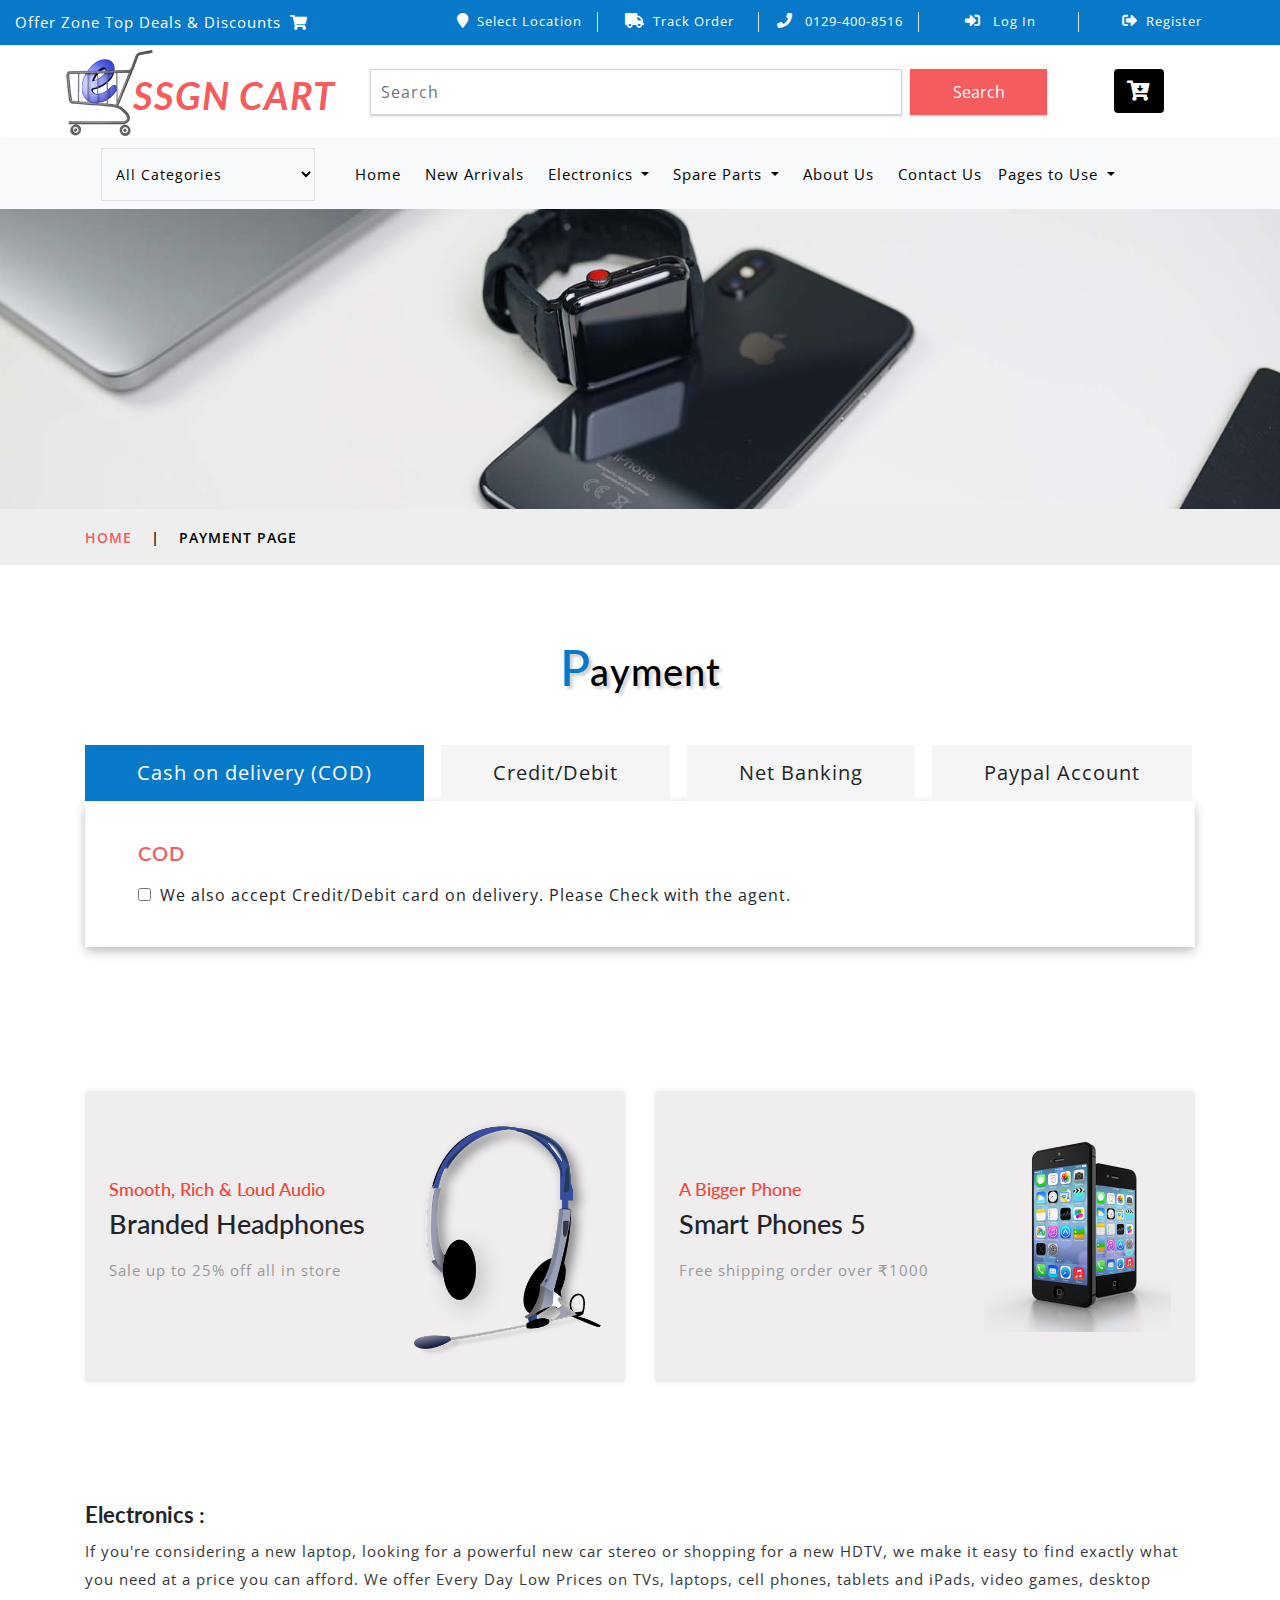
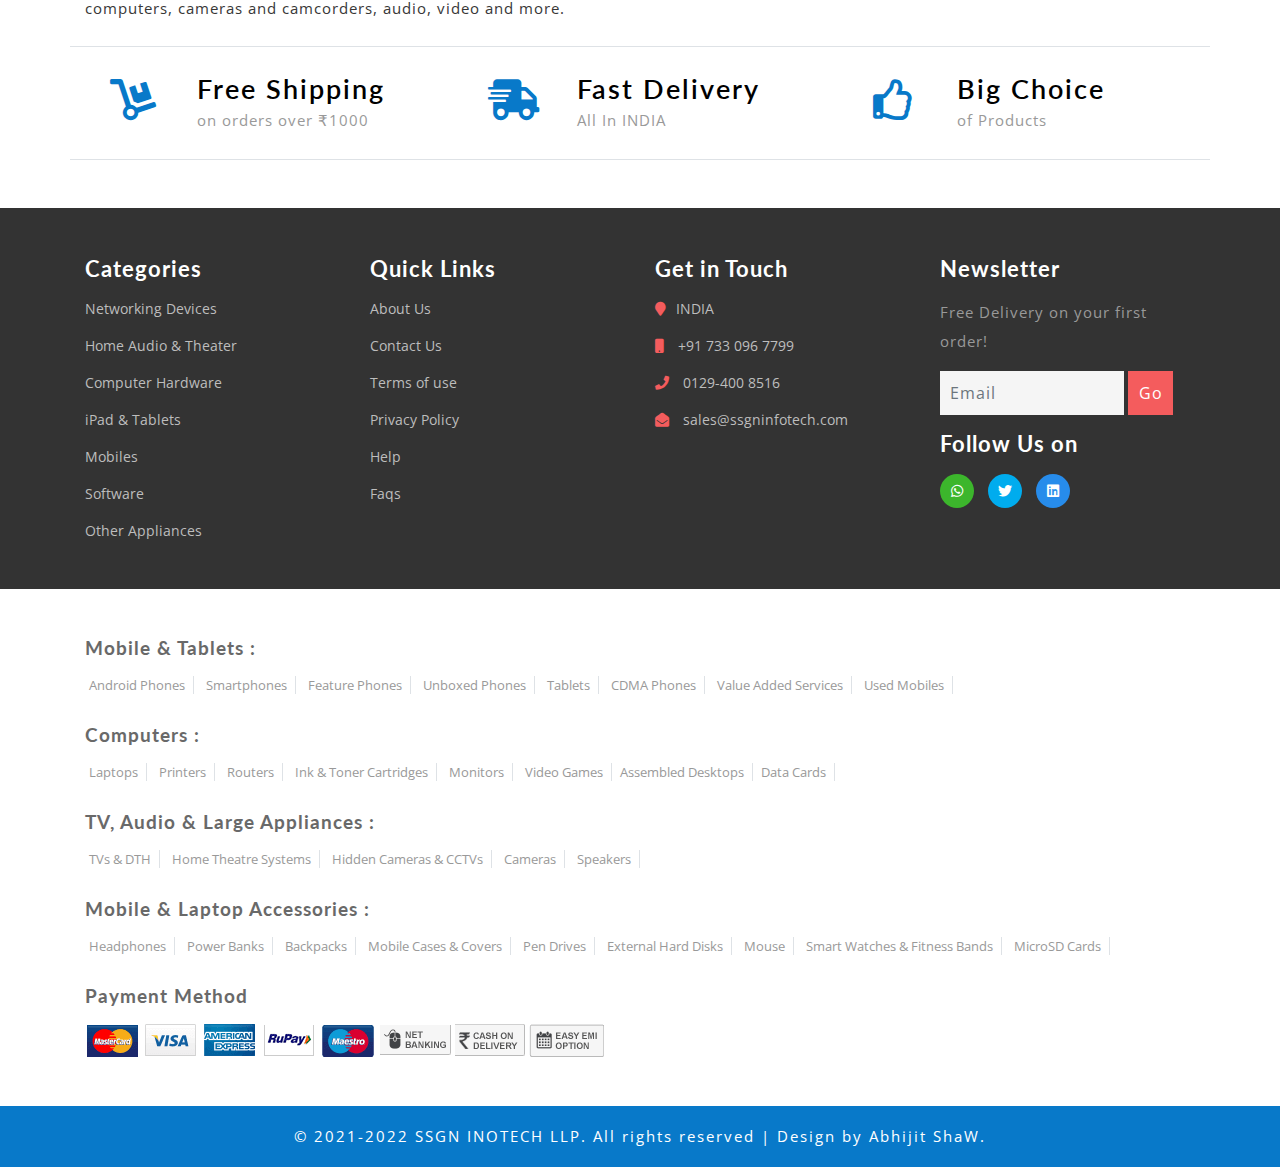
<file: payment.html>
<!DOCTYPE html>
<html lang="en">

<head>
	<title>SSGN |ONLINE :: Payment</title>
	<!-- Meta tag Keywords -->
	<meta name="viewport" content="width=device-width, initial-scale=1">
	<meta charset="UTF-8" />
	<meta name="keywords"
		content="Electro Store Responsive web template, Bootstrap Web Templates, Flat Web Templates, Android Compatible web template, Smartphone Compatible web template, free webdesigns for Nokia, Samsung, LG, SonyEricsson, Motorola web design" />
	<script>
		addEventListener("load", function () {
			setTimeout(hideURLbar, 0);
		}, false);

		function hideURLbar() {
			window.scrollTo(0, 1);
		}
	</script>
	<!-- //Meta tag Keywords -->

	<!-- Custom-Files -->
	<link href="css/bootstrap.css" rel="stylesheet" type="text/css" media="all" />
	<!-- Bootstrap css -->
	<link href="css/style.css" rel="stylesheet" type="text/css" media="all" />
	<!-- Main css -->
	<link rel="stylesheet" href="css/fontawesome-all.css">
	<!-- Font-Awesome-Icons-CSS -->
	<link href="css/popuo-box.css" rel="stylesheet" type="text/css" media="all" />
	<!-- pop-up-box -->
	<link href="css/menu.css" rel="stylesheet" type="text/css" media="all" />
	<!-- menu style -->
	<!-- //Custom-Files -->

	<!-- web fonts -->
	<link
		href="//fonts.googleapis.com/css?family=Lato:100,100i,300,300i,400,400i,700,700i,900,900i&amp;subset=latin-ext"
		rel="stylesheet">
	<link
		href="//fonts.googleapis.com/css?family=Open+Sans:300,300i,400,400i,600,600i,700,700i,800,800i&amp;subset=cyrillic,cyrillic-ext,greek,greek-ext,latin-ext,vietnamese"
		rel="stylesheet">
	<!-- //web fonts -->

</head>

<body>
	<!-- top-header -->
	<div class="agile-main-top">
		<div class="container-fluid">
			<div class="row main-top-w3l py-2">
				<div class="col-lg-4 header-most-top">
					<p class="text-white text-lg-left text-center">
						<a href="#" class="text-white">Offer Zone Top Deals & Discounts
							<i class="fas fa-shopping-cart ml-1"></i></a>
					</p>
				</div>
				<div class="col-lg-8 header-right mt-lg-0 mt-2">
					<!-- header lists -->
					<ul>
						<li class="text-center border-right text-white">
							<a class="play-icon popup-with-zoom-anim text-white" href="#small-dialog1">
								<i class="fas fa-map-marker mr-2"></i>Select Location</a>
						</li>
						<li class="text-center border-right text-white">
							<a href="#" data-toggle="modal" data-target="#exampleModal" class="text-white">
								<i class="fas fa-truck mr-2"></i>Track Order</a>
						</li>
						<li class="text-center border-right text-white">
							<a href="tel:0129-400-8516" class="text-white">
								<i class="fas fa-phone mr-2"></i> 0129-400-8516
						</li>
						<li class="text-center border-right text-white">
							<a href="#" data-toggle="modal" data-target="#exampleModal" class="text-white">
								<i class="fas fa-sign-in-alt mr-2"></i> Log In </a>
						</li>
						<li class="text-center text-white">
							<a href="#" data-toggle="modal" data-target="#exampleModal2" class="text-white">
								<i class="fas fa-sign-out-alt mr-2"></i>Register </a>
						</li>
					</ul>
					<!-- //header lists -->
				</div>
			</div>
		</div>
	</div>

	<!-- Button trigger modal(select-location) -->
	<div id="small-dialog1" class="mfp-hide">
		<div class="select-city">
			<h3>
				<i class="fas fa-map-marker"></i> Please Select Your Location</h3>
			<select class="list_of_cities">
				<optgroup label="Popular Cities">
					<option selected style="display:none;color:#eee;">Select City</option>
					<option>Birmingham</option>
					<option>Anchorage</option>
					<option>Phoenix</option>
					<option>Little Rock</option>
					<option>Los Angeles</option>
					<option>Denver</option>
					<option>Bridgeport</option>
					<option>Wilmington</option>
					<option>Jacksonville</option>
					<option>Atlanta</option>
					<option>Honolulu</option>
					<option>Boise</option>
					<option>Chicago</option>
					<option>Indianapolis</option>
				</optgroup>
			</select>
			<div class="clearfix"></div>
		</div>
	</div>
	<!-- //shop locator (popup) -->

	<!-- modals -->
	<!-- log in -->
	<div class="modal fade" id="exampleModal" tabindex="-1" role="dialog" aria-hidden="true">
		<div class="modal-dialog" role="document">
			<div class="modal-content">
				<div class="modal-header">
					<h5 class="modal-title text-center">Log In</h5>
					<button type="button" class="close" data-dismiss="modal" aria-label="Close">
						<span aria-hidden="true">&times;</span>
					</button>
				</div>
				<div class="modal-body">
					<form action="#" method="post">
						<div class="form-group">
							<label class="col-form-label">Username</label>
							<input type="text" class="form-control" placeholder=" " name="Name" required="">
						</div>
						<div class="form-group">
							<label class="col-form-label">Password</label>
							<input type="password" class="form-control" placeholder=" " name="Password" required="">
						</div>
						<div class="right-w3l">
							<input type="submit" class="form-control" value="Log in">
						</div>
						<div class="sub-w3l">
							<div class="custom-control custom-checkbox mr-sm-2">
								<input type="checkbox" class="custom-control-input" id="customControlAutosizing">
								<label class="custom-control-label" for="customControlAutosizing">Remember me?</label>
							</div>
						</div>
						<p class="text-center dont-do mt-3">Don't have an account?
							<a href="#" data-toggle="modal" data-target="#exampleModal2">
								Register Now</a>
						</p>
					</form>
				</div>
			</div>
		</div>
	</div>
	<!-- register -->
	<div class="modal fade" id="exampleModal2" tabindex="-1" role="dialog" aria-hidden="true">
		<div class="modal-dialog" role="document">
			<div class="modal-content">
				<div class="modal-header">
					<h5 class="modal-title">Register</h5>
					<button type="button" class="close" data-dismiss="modal" aria-label="Close">
						<span aria-hidden="true">&times;</span>
					</button>
				</div>
				<div class="modal-body">
					<form action="#" method="post">
						<div class="form-group">
							<label class="col-form-label">Your Name</label>
							<input type="text" class="form-control" placeholder=" " name="Name" required="">
						</div>
						<div class="form-group">
							<label class="col-form-label">Email</label>
							<input type="email" class="form-control" placeholder=" " name="Email" required="">
						</div>
						<div class="form-group">
							<label class="col-form-label">Password</label>
							<input type="password" class="form-control" placeholder=" " name="Password" id="password1"
								required="">
						</div>
						<div class="form-group">
							<label class="col-form-label">Confirm Password</label>
							<input type="password" class="form-control" placeholder=" " name="Confirm Password"
								id="password2" required="">
						</div>
						<div class="right-w3l">
							<input type="submit" class="form-control" value="Register">
						</div>
						<div class="sub-w3l">
							<div class="custom-control custom-checkbox mr-sm-2">
								<input type="checkbox" class="custom-control-input" id="customControlAutosizing2">
								<label class="custom-control-label" for="customControlAutosizing2">I Accept to the <a
										href="terms.html"> Terms & Conditions</a></label>
							</div>
						</div>
					</form>
				</div>
			</div>
		</div>
	</div>
	<!-- //modal -->
	<!-- //top-header -->

	<!-- header-bottom-->
	<div class="header-bot">
		<div class="container">
			<div class="row header-bot_inner_wthreeinfo_header_mid">
				<!-- logo -->
				<div class="col-md-3 logo_agile">
					<h1 class="text-center">
						<a href="index.html" class="font-weight-bold font-italic">
							<img src="images/logo2.png" alt=" " class="img-fluid">SSGN CART
						</a>
					</h1>
				</div>
				<!-- //logo -->
				<!-- header-bot -->
				<div class="col-md-9 header mt-4 mb-md-0 mb-4">
					<div class="row">
						<!-- search -->
						<div class="col-10 agileits_search">
							<form class="form-inline" action="#" method="post">
								<input class="form-control mr-sm-2" type="search" placeholder="Search"
									aria-label="Search" required>
								<button class="btn my-2 my-sm-0" type="submit">Search</button>
							</form>
						</div>
						<!-- //search -->
						<!-- cart details -->
						<div class="col-2 top_nav_right text-center mt-sm-0 mt-2">
							<div class="wthreecartaits wthreecartaits2 cart cart box_1">
								<form action="#" method="post" class="last">
									<input type="hidden" name="cmd" value="_cart">
									<input type="hidden" name="display" value="1">
									<button class="btn w3view-cart" type="submit" name="submit" value="">
										<i class="fas fa-cart-arrow-down"></i>
									</button>
								</form>
							</div>
						</div>
						<!-- //cart details -->
					</div>
				</div>
			</div>
		</div>
	</div>
	<!-- shop locator (popup) -->
	<!-- //header-bottom -->
	<!-- navigation -->
	<div class="navbar-inner">
		<div class="container">
			<nav class="navbar navbar-expand-lg navbar-light bg-light">
				<div class="agileits-navi_search">
					<form action="#" method="post">
						<select id="agileinfo-nav_search" name="agileinfo_search" class="border" required="">
							<option value="">All Categories</option>
							<option value="Televisions">Networking Devices</option>
							<option value="Headphones">Software</option>
							<option value="Computers">Computer Hardware</option>
							<option value="Mobiles">Mobiles</option>
							<option value="iPad & Tablets">iPad & Tablets</option>
							<option value="Home Audio & Theater">Home Audio & Theater</option>
							<option value="Appliances">Other Appliances</option>
						</select>
					</form>
				</div>
				<button class="navbar-toggler" type="button" data-toggle="collapse"
					data-target="#navbarSupportedContent" aria-controls="navbarSupportedContent" aria-expanded="false"
					aria-label="Toggle navigation">
					<span class="navbar-toggler-icon"></span>
				</button>
				<div class="collapse navbar-collapse" id="navbarSupportedContent">
					<ul class="navbar-nav ml-auto text-center mr-xl-5">
						<li class="nav-item mr-lg-2 mb-lg-0 mb-2">
							<a class="nav-link" href="index.html">Home
								<span class="sr-only">(current)</span>
							</a>
						</li>
						<li class="nav-item mr-lg-2 mb-lg-0 mb-2">
							<a class="nav-link" href="product.html">New Arrivals</a>
						</li>
						<li class="nav-item dropdown mr-lg-2 mb-lg-0 mb-2">
							<a class="nav-link dropdown-toggle" href="#" role="button" data-toggle="dropdown"
								aria-haspopup="true" aria-expanded="false">
								Electronics
							</a>
							<div class="dropdown-menu">
								<div class="agile_inner_drop_nav_info p-4">
									<h5 class="mb-3">Mobiles, Computers</h5>
									<div class="row">
										<div class="col-sm-6 multi-gd-img">
											<ul class="multi-column-dropdown">
												<li>
													<a href="product.html">All Mobile Phones</a>
												</li>
												<li>
													<a href="product.html">All Mobile Accessories</a>
												</li>
												<li>
													<a href="product.html">Cases & Covers</a>
												</li>
												<li>
													<a href="product.html">Screen Protectors</a>
												</li>
												<li>
													<a href="product.html">Power Banks</a>
												</li>
												<li>
													<a href="product.html">TEST TEST</a>
												</li>
												<li>
													<a href="product.html">Tablets</a>
												</li>
												<li>
													<a href="product.html">Wearable Devices</a>
												</li>
												<li>
													<a href="product.html">Smart Home</a>
												</li>
											</ul>
										</div>
										<div class="col-sm-6 multi-gd-img">
											<ul class="multi-column-dropdown">
												<li>
													<a href="product.html">Laptops</a>
												</li>
												<li>
													<a href="product.html">Drives & Storage</a>
												</li>
												<li>
													<a href="product.html">Printers & Ink</a>
												</li>
												<li>
													<a href="product.html">Networking Devices</a>
												</li>
												<li>
													<a href="product.html">Computer Accessories</a>
												</li>
												<li>
													<a href="product.html">Game Zone</a>
												</li>
												<li>
													<a href="product.html">Software</a>
												</li>
											</ul>
										</div>
									</div>
								</div>
							</div>
						</li>
						<li class="nav-item dropdown mr-lg-2 mb-lg-0 mb-2">
							<a class="nav-link dropdown-toggle" href="#" role="button" data-toggle="dropdown"
								aria-haspopup="true" aria-expanded="false">
								Spare Parts
							</a>
							<div class="dropdown-menu">
								<div class="agile_inner_drop_nav_info p-4">
									<h5 class="mb-3">Appliances, Electronics</h5>
									<div class="row">
										<div class="col-sm-6 multi-gd-img">
											<ul class="multi-column-dropdown">

												<li>
													<a href="product2.html">Home Entertainment Systems</a>
												</li>
												<li>
													<a href="product2.html">Headphones</a>
												</li>
												<li>
													<a href="product2.html">Speakers</a>
												</li>
												<li>
													<a href="product2.html">MP3, Media Players & Accessories</a>
												</li>
												<li>
													<a href="product2.html">Audio & Video Accessories</a>
												</li>
												<li>
													<a href="product2.html">Cameras</a>
												</li>
												<li>
													<a href="product2.html">Camera Accessories</a>
												</li>
											</ul>
										</div>
										<div class="col-sm-6 multi-gd-img">
											<ul class="multi-column-dropdown">
												<li>
													<a href="product2.html">Gaming Consoles</a>
												</li>
												<li>
													<a href="product2.html">All Electronics</a>
												</li>
												<li>
													<a href="product2.html">All Appliances</a>
												</li>
											</ul>
										</div>
									</div>
								</div>
							</div>
						</li>
						<li class="nav-item mr-lg-2 mb-lg-0 mb-2">
							<a class="nav-link" href="about.html">About Us</a>
						</li>
						<li class="nav-item">
							<a class="nav-link" href="contact.html">Contact Us</a>
						</li>

						<li class="nav-item dropdown mr-lg-2 mb-lg-0 mb-2">
							<a class="nav-link dropdown-toggle" href="#" role="button" data-toggle="dropdown"
								aria-haspopup="true" aria-expanded="false">
								Pages to Use
							</a>
							<div class="dropdown-menu">
								<a class="dropdown-item" href="product.html">Product 1</a>
								<a class="dropdown-item" href="product2.html">Product 2</a>
								<div class="dropdown-divider"></div>
								<a class="dropdown-item" href="single.html">Single Product 1</a>
								<a class="dropdown-item" href="single2.html">Single Product 2</a>
								<div class="dropdown-divider"></div>
								<a class="dropdown-item" href="checkout.html">Checkout Page</a>
								<a class="dropdown-item" href="payment.html">Payment Page</a>
								<div class="dropdown-divider"></div>
								<a class="dropdown-item" href="faqs.html">faq</a>
								<a class="dropdown-item" href="privacy.html">Privacy</a>
								<a class="dropdown-item" href="terms.html">Terms</a>
							</div>
						</li>
					</ul>
				</div>
			</nav>
		</div>
	</div>
	<!-- //navigation -->

	<!-- banner-2 -->
	<div class="page-head_agile_info_w3l">

	</div>
	<!-- //banner-2 -->
	<!-- page -->
	<div class="services-breadcrumb">
		<div class="agile_inner_breadcrumb">
			<div class="container">
				<ul class="w3_short">
					<li>
						<a href="index.html">Home</a>
						<i>|</i>
					</li>
					<li>Payment Page</li>
				</ul>
			</div>
		</div>
	</div>
	<!-- //page -->
	<!-- payment page-->
	<div class="privacy py-sm-5 py-4">
		<div class="container py-xl-4 py-lg-2">
			<!-- tittle heading -->
			<h3 class="tittle-w3l text-center mb-lg-5 mb-sm-4 mb-3">
				<span>P</span>ayment</h3>
			<!-- //tittle heading -->
			<div class="checkout-right">
				<!--Horizontal Tab-->
				<div id="parentHorizontalTab">
					<ul class="resp-tabs-list hor_1">
						<li>Cash on delivery (COD)</li>
						<li>Credit/Debit</li>
						<li>Net Banking</li>
						<li>Paypal Account</li>
					</ul>
					<div class="resp-tabs-container hor_1">

						<div>
							<div class="vertical_post check_box_agile">
								<h5>COD</h5>
								<div class="checkbox">
									<div class="check_box_one cashon_delivery">
										<label class="anim">
											<input type="checkbox" class="checkbox">
											<span> We also accept Credit/Debit card on delivery. Please Check with the
												agent.</span>
										</label>
									</div>

								</div>
							</div>
						</div>
						<div>
							<form action="#" method="post" class="creditly-card-form agileinfo_form">
								<div class="creditly-wrapper wthree, w3_agileits_wrapper">
									<div class="credit-card-wrapper">
										<div class="first-row form-group">
											<div class="controls">
												<label class="control-label">Card Holder's Name</label>
												<input class="billing-address-name form-control" type="text" name="name"
													placeholder="Name">
											</div>
											<div class="w3_agileits_card_number_grids my-3">
												<div class="w3_agileits_card_number_grid_left">
													<div class="controls">
														<label class="control-label">Card Number</label>
														<input class="number credit-card-number form-control"
															type="text" name="number" inputmode="numeric"
															autocomplete="cc-number" autocompletetype="cc-number"
															x-autocompletetype="cc-number"
															placeholder="&#149;&#149;&#149;&#149;  &#149;&#149;&#149;&#149;   &#149;&#149;&#149;&#149;   &#149;&#149;&#149;&#149;">
													</div>
												</div>
												<div class="w3_agileits_card_number_grid_right mt-2">
													<div class="controls">
														<label class="control-label">CVV</label>
														<input class="security-code form-control" A· inputmode="numeric"
															type="text" name="security-code"
															placeholder="&#149;&#149;&#149;">
													</div>
												</div>
												<div class="clear"> </div>
											</div>
											<div class="controls">
												<label class="control-label">Expiration Date</label>
												<input class="expiration-month-and-year form-control" type="text"
													name="expiration-month-and-year" placeholder="MM / YY">
											</div>
										</div>
										<button class="submit mt-3">
											<span>Make a payment </span>
										</button>
									</div>
								</div>
							</form>

						</div>
						<div>
							<div class="vertical_post">
								<form action="#" method="post">
									<h5>Select From Popular Banks</h5>
									<div class="swit-radio">
										<div class="check_box_one">
											<div class="radio_one">
												<label>
													<input type="radio" name="radio" checked="">
													<i></i>Syndicate Bank</label>
											</div>
										</div>
										<div class="check_box_one">
											<div class="radio_one">
												<label>
													<input type="radio" name="radio">
													<i></i>Bank of Baroda</label>
											</div>
										</div>
										<div class="check_box_one">
											<div class="radio_one">
												<label>
													<input type="radio" name="radio">
													<i></i>Canara Bank</label>
											</div>
										</div>
										<div class="check_box_one">
											<div class="radio_one">
												<label>
													<input type="radio" name="radio">
													<i></i>ICICI Bank</label>
											</div>
										</div>
										<div class="check_box_one">
											<div class="radio_one">
												<label>
													<input type="radio" name="radio">
													<i></i>State Bank Of India</label>
											</div>
										</div>
										<div class="clearfix"></div>
									</div>
									<h5>Or Select Other Bank</h5>
									<div class="section_room_pay">
										<select class="year">
											<option value="">=== Other Banks ===</option>
											<option value="ALB-NA">Allahabad Bank NetBanking</option>
											<option value="ADB-NA">Andhra Bank</option>
											<option value="BBK-NA">Bank of Bahrain and Kuwait NetBanking</option>
											<option value="BBC-NA">Bank of Baroda Corporate NetBanking</option>
											<option value="BBR-NA">Bank of Baroda Retail NetBanking</option>
											<option value="BOI-NA">Bank of India NetBanking</option>
											<option value="BOM-NA">Bank of Maharashtra NetBanking</option>
											<option value="CSB-NA">Catholic Syrian Bank NetBanking</option>
											<option value="CBI-NA">Central Bank of India</option>
											<option value="CUB-NA">City Union Bank NetBanking</option>
											<option value="CRP-NA">Corporation Bank</option>
											<option value="DBK-NA">Deutsche Bank NetBanking</option>
											<option value="DCB-NA">Development Credit Bank</option>
											<option value="DC2-NA">Development Credit Bank - Corporate</option>
											<option value="DLB-NA">Dhanlaxmi Bank NetBanking</option>
											<option value="FBK-NA">Federal Bank NetBanking</option>
											<option value="IDS-NA">Indusind Bank NetBanking</option>
											<option value="IOB-NA">Indian Overseas Bank</option>
											<option value="ING-NA">ING Vysya Bank (now Kotak)</option>
											<option value="JKB-NA">Jammu and Kashmir NetBanking</option>
											<option value="JSB-NA">Janata Sahakari Bank Limited</option>
											<option value="KBL-NA">Karnataka Bank NetBanking</option>
											<option value="KVB-NA">Karur Vysya Bank NetBanking</option>
											<option value="LVR-NA">Lakshmi Vilas Bank NetBanking</option>
											<option value="OBC-NA">Oriental Bank of Commerce NetBanking</option>
											<option value="CPN-NA">PNB Corporate NetBanking</option>
											<option value="PNB-NA">PNB NetBanking</option>
											<option value="RSD-DIRECT">Rajasthan State Co-operative Bank-Debit Card
											</option>
											<option value="RBS-NA">RBS (The Royal Bank of Scotland)</option>
											<option value="SWB-NA">Saraswat Bank NetBanking</option>
											<option value="SBJ-NA">SB Bikaner and Jaipur NetBanking</option>
											<option value="SBH-NA">SB Hyderabad NetBanking</option>
											<option value="SBM-NA">SB Mysore NetBanking</option>
											<option value="SBT-NA">SB Travancore NetBanking</option>
											<option value="SVC-NA">Shamrao Vitthal Co-operative Bank</option>
											<option value="SIB-NA">South Indian Bank NetBanking</option>
											<option value="SBP-NA">State Bank of Patiala NetBanking</option>
											<option value="SYD-NA">Syndicate Bank NetBanking</option>
											<option value="TNC-NA">Tamil Nadu State Co-operative Bank NetBanking
											</option>
											<option value="UCO-NA">UCO Bank NetBanking</option>
											<option value="UBI-NA">Union Bank NetBanking</option>
											<option value="UNI-NA">United Bank of India NetBanking</option>
											<option value="VJB-NA">Vijaya Bank NetBanking</option>
										</select>
									</div>
									<input type="submit" value="PAY NOW">
								</form>
							</div>
						</div>
						<div>
							<div id="tab4" class="tab-grid" style="display: block;">
								<div class="row">
									<div class="col-md-6 pay-forms">
										<img class="pp-img" src="images/paypal.png" alt="Image Alternative text"
											title="Image Title">
										<p>Important: You will be redirected to PayPal's website to securely complete
											your payment.</p>
										<a class="btn btn-primary">Checkout via Paypal</a>
									</div>
									<div class="col-md-6 number-paymk">
										<form action="#" method="post"
											class="creditly-card-form-2 shopf-sear-headinfo_form">
											<section class="creditly-wrapper payf_wrapper">
												<div class="credit-card-wrapper">
													<div class="first-row form-group">
														<div class="controls">
															<label class="control-label">Card Holder's Name </label>
															<input class="billing-address-name form-control" type="text"
																name="name" placeholder="Name">
														</div>
														<div class="paymntf_card_number_grids my-2">
															<div class="fpay_card_number_grid_left">
																<div class="controls">
																	<label class="control-label">Card Number</label>
																	<input
																		class="number credit-card-number-2 form-control"
																		type="text" name="number" inputmode="numeric"
																		autocomplete="cc-number"
																		autocompletetype="cc-number"
																		x-autocompletetype="cc-number"
																		placeholder="•••• •••• •••• ••••">
																</div>
															</div>
															<div class="fpay_card_number_grid_right mt-2">
																<div class="controls">
																	<label class="control-label">CVV</label>
																	<input class="security-code-2 form-control" Â·=""
																		inputmode="numeric" type="text"
																		name="security-code" placeholder="•••">
																</div>
															</div>
															<div class="clear"> </div>
														</div>
														<div class="controls">
															<label class="control-label">Valid From</label>
															<input class="expiration-month-and-year-2 form-control"
																type="text" name="expiration-month-and-year"
																placeholder="MM / YY">
														</div>
													</div>
													<input class="submit" type="submit" value="Proceed Payment">
												</div>
											</section>
										</form>
									</div>
								</div>
							</div>
						</div>
					</div>
				</div>
				<!--Plug-in Initialisation-->
			</div>
		</div>
	</div>
	<!-- //payment page -->

	<!-- middle section -->
	<div class="join-w3l1 py-sm-5 py-4">
		<div class="container py-xl-4 py-lg-2">
			<div class="row">
				<div class="col-lg-6">
					<div class="join-agile text-left p-4">
						<div class="row">
							<div class="col-sm-7 offer-name">
								<h6>Smooth, Rich & Loud Audio</h6>
								<h4 class="mt-2 mb-3">Branded Headphones</h4>
								<p>Sale up to 25% off all in store</p>
							</div>
							<div class="col-sm-5 offerimg-w3l">
								<img src="images/off1.png" alt="" class="img-fluid">
							</div>
						</div>
					</div>
				</div>
				<div class="col-lg-6 mt-lg-0 mt-5">
					<div class="join-agile text-left p-4">
						<div class="row ">
							<div class="col-sm-7 offer-name">
								<h6>A Bigger Phone</h6>
								<h4 class="mt-2 mb-3">Smart Phones 5</h4>
								<p>Free shipping order over ₹1000</p>
							</div>
							<div class="col-sm-5 offerimg-w3l">
								<img src="images/off2.png" alt="" class="img-fluid">
							</div>
						</div>
					</div>
				</div>
			</div>
		</div>
	</div>
	<!-- middle section -->

	<!-- footer -->
	<footer>
		<div class="footer-top-first">
			<div class="container py-md-5 py-sm-4 py-3">
				<!-- footer first section -->
				<h2 class="footer-top-head-w3l font-weight-bold mb-2">Electronics :</h2>
				<p class="footer-main mb-4">
					If you're considering a new laptop, looking for a powerful new car stereo or shopping for a new
					HDTV, we make it easy to
					find exactly what you need at a price you can afford. We offer Every Day Low Prices on TVs, laptops,
					cell phones, tablets
					and iPads, video games, desktop computers, cameras and camcorders, audio, video and more.</p>
				<!-- //footer first section -->
				<!-- footer second section -->
				<div class="row w3l-grids-footer border-top border-bottom py-sm-4 py-3">
					<div class="col-md-4 offer-footer">
						<div class="row">
							<div class="col-4 icon-fot">
								<i class="fas fa-dolly"></i>
							</div>
							<div class="col-8 text-form-footer">
								<h3>Free Shipping</h3>
								<p>on orders over ₹1000</p>
							</div>
						</div>
					</div>
					<div class="col-md-4 offer-footer my-md-0 my-4">
						<div class="row">
							<div class="col-4 icon-fot">
								<i class="fas fa-shipping-fast"></i>
							</div>
							<div class="col-8 text-form-footer">
								<h3>Fast Delivery</h3>
								<p>All In INDIA</p>
							</div>
						</div>
					</div>
					<div class="col-md-4 offer-footer">
						<div class="row">
							<div class="col-4 icon-fot">
								<i class="far fa-thumbs-up"></i>
							</div>
							<div class="col-8 text-form-footer">
								<h3>Big Choice</h3>
								<p>of Products</p>
							</div>
						</div>
					</div>
				</div>
				<!-- //footer second section -->
			</div>
		</div>
		<!-- footer third section -->
		<div class="w3l-middlefooter-sec">
			<div class="container py-md-5 py-sm-4 py-3">
				<div class="row footer-info w3-agileits-info">
					<!-- footer categories -->
					<div class="col-md-3 col-sm-6 footer-grids">
						<h3 class="text-white font-weight-bold mb-3">Categories</h3>
						<ul>
							<li class="mb-3">
								<a href="product.html">Networking Devices </a>
							</li>
							<li class="mb-3">
								<a href="product.html">Home Audio & Theater</a>
							</li>
							<li class="mb-3">
								<a href="product.html">Computer Hardware</a>
							</li>
							<li class="mb-3">
								<a href="product2.html">iPad & Tablets </a>
							</li>
							<li class="mb-3">
								<a href="product.html">Mobiles</a>
							</li>
							<li class="mb-3">
								<a href="product2.html">Software</a>
							</li>
							<li>
								<a href="product2.html">Other Appliances</a>
							</li>
						</ul>
					</div>
					<!-- //footer categories -->
					<!-- quick links -->
					<div class="col-md-3 col-sm-6 footer-grids mt-sm-0 mt-4">
						<h3 class="text-white font-weight-bold mb-3">Quick Links</h3>
						<ul>
							<li class="mb-3">
								<a href="about.html">About Us</a>
							</li>
							<li class="mb-3">
								<a href="contact.html">Contact Us</a>
							</li>
							<li class="mb-3">
								<a href="terms.html">Terms of use</a>
							</li>
							<li class="mb-3">
								<a href="privacy.html">Privacy Policy</a>
							</li>
							<li class="mb-3">
								<a href="help.html">Help</a>
							</li>
							<li>
								<a href="faqs.html">Faqs</a>
							</li>
						</ul>
					</div>
					<div class="col-md-3 col-sm-6 footer-grids mt-md-0 mt-4">
						<h3 class="text-white font-weight-bold mb-3">Get in Touch</h3>
						<ul>
							<li class="mb-3">
								<i class="fas fa-map-marker"></i><a href="">INDIA</a></li>
							<li class="mb-3">
								<i class="fas fa-mobile"></i><a href="tel:+91 7330967799"> +91 733 096 7799</a></li>
							<li class="mb-3">
								<i class="fas fa-phone"></i><a href="tel:0129-400 8516"> 0129-400 8516</a></li>
							<li class="mb-3">
								<i class="fas fa-envelope-open"></i>
								<a href="mailto:sales@ssgninfotech.com"> sales@ssgninfotech.com</a>
							</li>
						</ul>
					</div>
					<div class="col-md-3 col-sm-6 footer-grids w3l-agileits mt-md-0 mt-4">
						<!-- newsletter -->
						<h3 class="text-white font-weight-bold mb-3">Newsletter</h3>
						<p class="mb-3">Free Delivery on your first order!</p>
						<form action="#" method="post">
							<div class="form-group">
								<input type="email" class="form-control" placeholder="Email" name="email" required="">
								<input type="submit" value="Go">
							</div>
						</form>
						<!-- //newsletter -->
						<!-- social icons -->
						<div class="footer-grids  w3l-socialmk mt-3">
							<h3 class="text-white font-weight-bold mb-3">Follow Us on</h3>
							<div class="social">
								<ul>
									<li>
										<a class="icon wa" href="#">
											<i class="fab fa-whatsapp"></i>
										</a>
									</li>
									<li>
										<a class="icon tw" href="#">
											<i class="fab fa-twitter"></i>
										</a>
									</li>
									<li>
										<a class="icon ln" href="https://www.linkedin.com/in/ssgn-infotech-979532159/">
											<i class="fab fa-linkedin"></i>
										</a>
									</li>
								</ul>
							</div>
						</div>
						<!-- //social icons -->
					</div>
				</div>
				<!-- //quick links -->
			</div>
		</div>
		<!-- //footer third section -->

		<!-- footer fourth section -->
		<div class="agile-sometext py-md-5 py-sm-4 py-3">
			<div class="container">
				<!-- brands -->
				<div class="sub-some">
					<h5 class="font-weight-bold mb-2">Mobile & Tablets :</h5>
					<ul>
						<li class="m-sm-1">
							<a href="product.html" class="border-right pr-2">Android Phones</a>
						</li>
						<li class="m-sm-1">
							<a href="product.html" class="border-right pr-2">Smartphones</a>
						</li>
						<li class="m-sm-1">
							<a href="product.html" class="border-right pr-2">Feature Phones</a>
						</li>
						<li class="m-sm-1">
							<a href="product.html" class="border-right pr-2">Unboxed Phones</a>
						</li>
						<li class="m-sm-1">
							<a href="product.html" class="border-right pr-2"> Tablets</a>
						</li>
						<li class="m-sm-1">
							<a href="product.html" class="border-right pr-2">CDMA Phones</a>
						</li>
						<li class="m-sm-1">
							<a href="product.html" class="border-right pr-2">Value Added Services</a>
						</li>
						<li class="m-sm-1">
							<a href="product.html" class="border-right pr-2">Used Mobiles</a>
						</li>
					</ul>
				</div>
				<div class="sub-some mt-4">
					<h5 class="font-weight-bold mb-2">Computers :</h5>
					<ul>
						<li class="m-sm-1">
							<a href="product.html" class="border-right pr-2">Laptops </a>
						</li>
						<li class="m-sm-1">
							<a href="product.html" class="border-right pr-2">Printers</a>
						</li>
						<li class="m-sm-1">
							<a href="product.html" class="border-right pr-2">Routers</a>
						</li>
						<li class="m-sm-1">
							<a href="product.html" class="border-right pr-2">Ink & Toner Cartridges</a>
						</li>
						<li class="m-sm-1">
							<a href="product.html" class="border-right pr-2">Monitors</a>
						</li>
						<li class="m-sm-1">
							<a href="product.html" class="border-right pr-2">Video Games</a>
						</li>
						<li>
							<a href="product.html" class="border-right pr-2">Assembled Desktops</a>
						</li>
						<li class="m-sm-1">
							<a href="product2.html" class="border-right pr-2">Data Cards</a>
						</li>
					</ul>
				</div>
				<div class="sub-some mt-4">
					<h5 class="font-weight-bold mb-2">TV, Audio & Large Appliances :</h5>
					<ul>
						<li class="m-sm-1">
							<a href="product2.html" class="border-right pr-2">TVs & DTH</a>
						</li>
						<li class="m-sm-1">
							<a href="product2.html" class="border-right pr-2">Home Theatre Systems</a>
						</li>
						<li class="m-sm-1">
							<a href="product2.html" class="border-right pr-2">Hidden Cameras & CCTVs</a>
						</li>
						<li class="m-sm-1">
							<a href="product2.html" class="border-right pr-2">Cameras</a>
						</li>
						<li class="m-sm-1">
							<a href="product2.html" class="border-right pr-2">Speakers</a>
						</li>
					</ul>
				</div>
				<div class="sub-some mt-4">
					<h5 class="font-weight-bold mb-2">Mobile & Laptop Accessories :</h5>
					<ul>
						<li class="m-sm-1">
							<a href="product2.html" class="border-right pr-2">Headphones</a>
						</li>
						<li class="m-sm-1">
							<a href="product.html" class="border-right pr-2">Power Banks </a>
						</li>
						<li class="m-sm-1">
							<a href="product.html" class="border-right pr-2">Backpacks</a>
						</li>
						<li class="m-sm-1">
							<a href="product.html" class="border-right pr-2">Mobile Cases & Covers</a>
						</li>
						<li class="m-sm-1">
							<a href="product.html" class="border-right pr-2">Pen Drives</a>
						</li>
						<li class="m-sm-1">
							<a href="product2.html" class="border-right pr-2">External Hard Disks</a>
						</li>
						<li class="m-sm-1">
							<a href="product2.html" class="border-right pr-2"> Mouse</a>
						</li>
						<li class="m-sm-1">
							<a href="product2.html" class="border-right pr-2">Smart Watches & Fitness Bands</a>
						</li>
						<li class="m-sm-1">
							<a href="product2.html" class="border-right pr-2">MicroSD Cards</a>
						</li>
					</ul>
				</div>
				<!-- //brands -->
				<!-- payment -->
				<div class="sub-some child-momu mt-4">
					<h5 class="font-weight-bold mb-3">Payment Method</h5>
					<ul>
						<li>
							<img src="images/pay2.png" alt="">
						</li>
						<li>
							<img src="images/pay1.png" alt="">
						</li>
						<li>
							<img src="images/pay4.png" alt="">
						</li>
						<li>
							<img src="images/pay6.png" alt="">
						</li>
						<li>
							<img src="images/pay3.png" alt="">
						</li>
						<li>
							<img src="images/pay7.png" alt="">
						</li>
						<li>
							<img src="images/pay8.png" alt="">
						</li>
						<li>
							<img src="images/pay9.png" alt="">
						</li>
					</ul>
				</div>
				<!-- //payment -->
			</div>
		</div>
		<!-- //footer fourth section (text) -->
	</footer>
	<!-- //footer -->
	<!-- copyright -->
	<div class="copy-right py-3">
		<div class="container">
			<p class="text-center text-white">© 2021-2022 <a href="http://www.ssgninfotech.com/">SSGN INOTECH LLP</a>.
				All rights reserved | Design by
				<a href="https://www.instagram.com/0a_shaw0/">Abhijit ShaW.</a>
			</p>
		</div>
	</div>
	<!-- //copyright -->

	<!-- js-files -->
	<!-- jquery -->
	<script src="js/jquery-2.2.3.min.js"></script>
	<!-- //jquery -->

	<!-- nav smooth scroll -->
	<script>
		$(document).ready(function () {
			$(".dropdown").hover(
				function () {
					$('.dropdown-menu', this).stop(true, true).slideDown("fast");
					$(this).toggleClass('open');
				},
				function () {
					$('.dropdown-menu', this).stop(true, true).slideUp("fast");
					$(this).toggleClass('open');
				}
			);
		});
	</script>
	<!-- //nav smooth scroll -->

	<!-- popup modal (for location)-->
	<script src="js/jquery.magnific-popup.js"></script>
	<script>
		$(document).ready(function () {
			$('.popup-with-zoom-anim').magnificPopup({
				type: 'inline',
				fixedContentPos: false,
				fixedBgPos: true,
				overflowY: 'auto',
				closeBtnInside: true,
				preloader: false,
				midClick: true,
				removalDelay: 300,
				mainClass: 'my-mfp-zoom-in'
			});

		});
	</script>
	<!-- //popup modal (for location)-->

	<!-- cart-js -->
	<script src="js/minicart.js"></script>
	<script>
		paypals.minicarts
		.render(); //use only unique class names other than paypals.minicarts.Also Replace same class name in css and minicart.min.js

		paypals.minicarts.cart.on('checkout', function (evt) {
			var items = this.items(),
				len = items.length,
				total = 0,
				i;

			// Count the number of each item in the cart
			for (i = 0; i < len; i++) {
				total += items[i].get('quantity');
			}

			if (total < 3) {
				alert('The minimum order quantity is 3. Please add more to your shopping cart before checking out');
				evt.preventDefault();
			}
		});
	</script>
	<!-- //cart-js -->

	<!-- password-script -->
	<script>
		window.onload = function () {
			document.getElementById("password1").onchange = validatePassword;
			document.getElementById("password2").onchange = validatePassword;
		}

		function validatePassword() {
			var pass2 = document.getElementById("password2").value;
			var pass1 = document.getElementById("password1").value;
			if (pass1 != pass2)
				document.getElementById("password2").setCustomValidity("Passwords Don't Match");
			else
				document.getElementById("password2").setCustomValidity('');
			//empty string means no validation error
		}
	</script>
	<!-- //password-script -->

	<!-- easy-responsive-tabs -->
	<link rel="stylesheet" type="text/css" href="css/easy-responsive-tabs.css " />
	<script src="js/easyResponsiveTabs.js"></script>

	<script>
		$(document).ready(function () {
			//Horizontal Tab
			$('#parentHorizontalTab').easyResponsiveTabs({
				type: 'default', //Types: default, vertical, accordion
				width: 'auto', //auto or any width like 600px
				fit: true, // 100% fit in a container
				tabidentify: 'hor_1', // The tab groups identifier
				activate: function (event) { // Callback function if tab is switched
					var $tab = $(this);
					var $info = $('#nested-tabInfo');
					var $name = $('span', $info);
					$name.text($tab.text());
					$info.show();
				}
			});
		});
	</script>
	<!-- //easy-responsive-tabs -->

	<!-- credit-card -->
	<script src="js/creditly.js"></script>
	<link rel="stylesheet" href="css/creditly.css" type="text/css" media="all" />
	<script>
		$(function () {
			var creditly = Creditly.initialize(
				'.creditly-wrapper .expiration-month-and-year',
				'.creditly-wrapper .credit-card-number',
				'.creditly-wrapper .security-code',
				'.creditly-wrapper .card-type');


			$(".creditly-card-form .submit").click(function (e) {
				e.preventDefault();
				var output = creditly.validate();
				if (output) {
					// Your validated credit card output
					console.log(output);
				}
			});
		});
	</script>

	<!-- creditly2 (for paypal) -->
	<script src="js/creditly2.js"></script>
	<script>
		$(function () {
			var creditly = Creditly2.initialize(
				'.creditly-wrapper .expiration-month-and-year-2',
				'.creditly-wrapper .credit-card-number-2',
				'.creditly-wrapper .security-code-2',
				'.creditly-wrapper .card-type');

			$(".creditly-card-form-2 .submit").click(function (e) {
				e.preventDefault();
				var output = creditly.validate();
				if (output) {
					// Your validated credit card output
					console.log(output);
				}
			});
		});
	</script>

	<!-- //credit-card -->


	<!-- smoothscroll -->
	<script src="js/SmoothScroll.min.js"></script>
	<!-- //smoothscroll -->

	<!-- start-smooth-scrolling -->
	<script src="js/move-top.js"></script>
	<script src="js/easing.js"></script>
	<script>
		jQuery(document).ready(function ($) {
			$(".scroll").click(function (event) {
				event.preventDefault();

				$('html,body').animate({
					scrollTop: $(this.hash).offset().top
				}, 1000);
			});
		});
	</script>
	<!-- //end-smooth-scrolling -->

	<!-- smooth-scrolling-of-move-up -->
	<script>
		$(document).ready(function () {
			/*
			var defaults = {
				containerID: 'toTop', // fading element id
				containerHoverID: 'toTopHover', // fading element hover id
				scrollSpeed: 1200,
				easingType: 'linear' 
			};
			*/
			$().UItoTop({
				easingType: 'easeOutQuart'
			});

		});
	</script>
	<!-- //smooth-scrolling-of-move-up -->

	<!-- for bootstrap working -->
	<script src="js/bootstrap.js"></script>
	<!-- //for bootstrap working -->
	<!-- //js-files -->

</body>

</html>
</file>
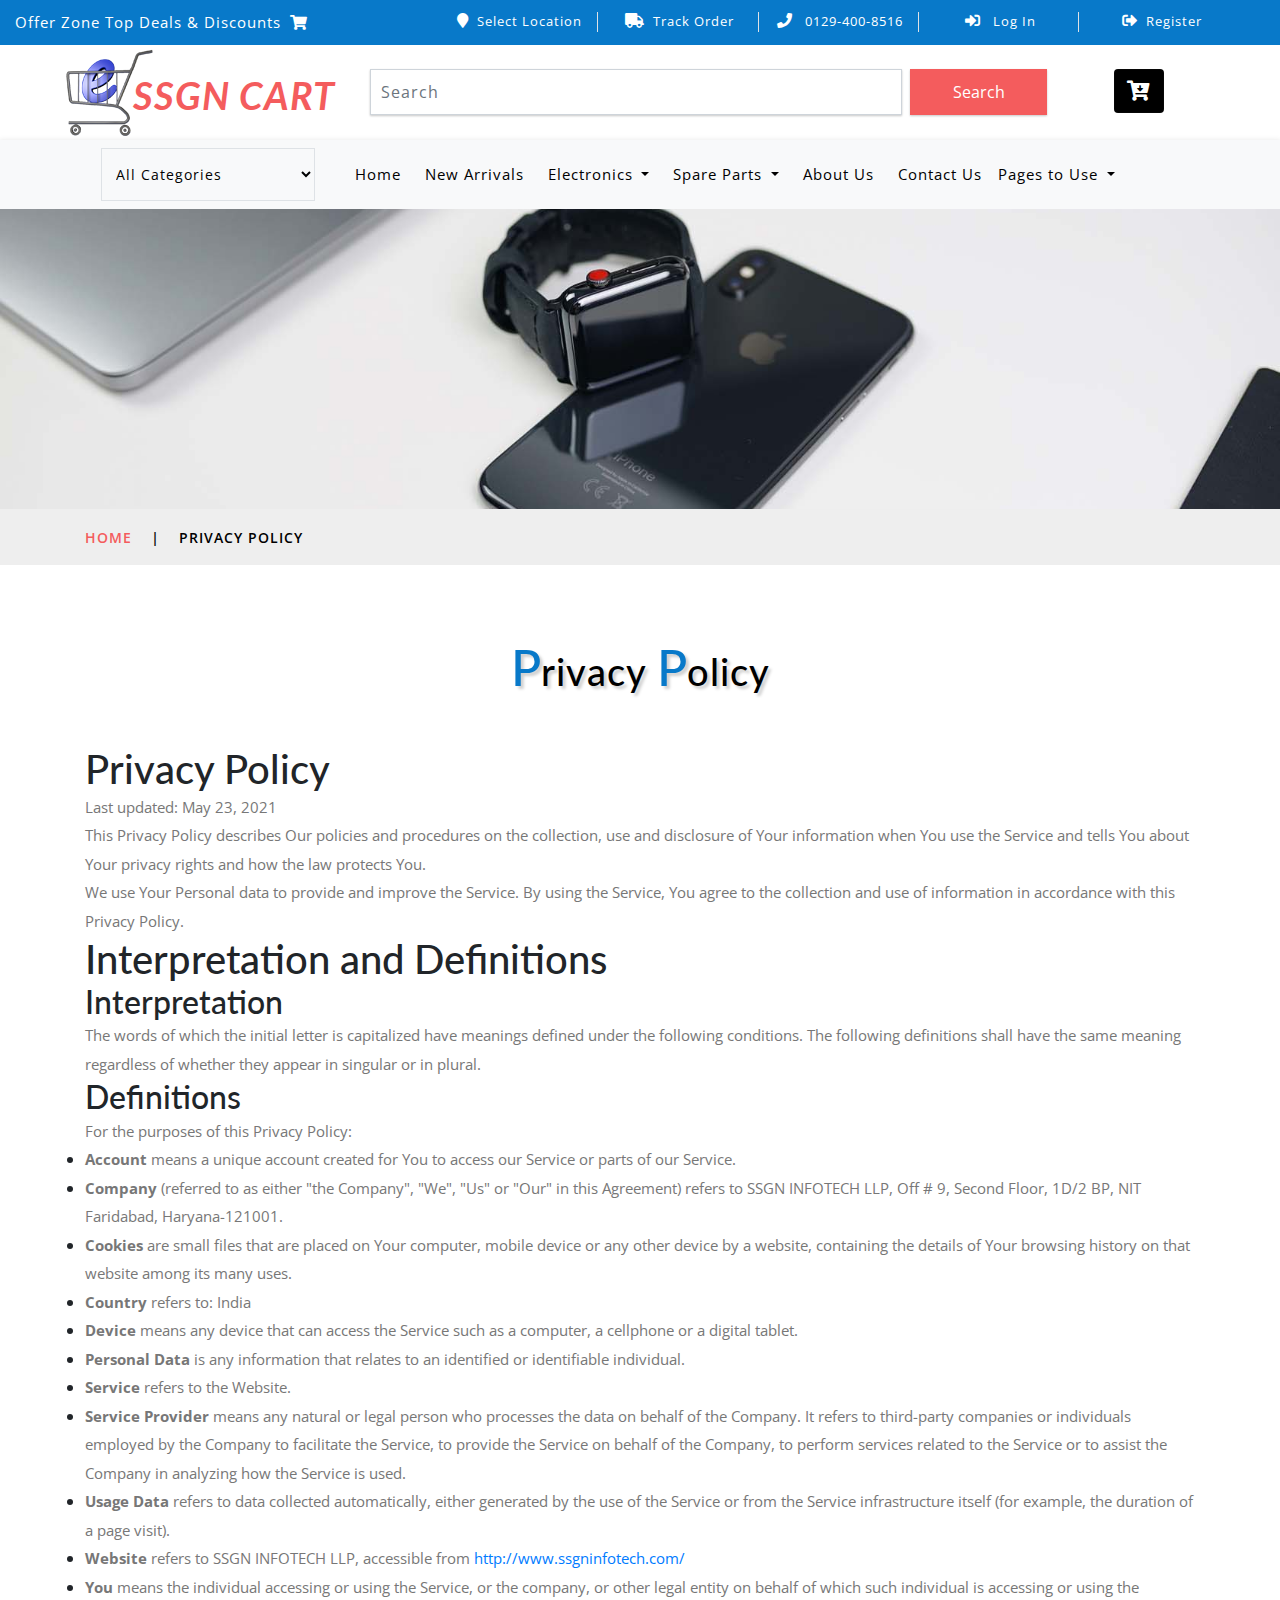
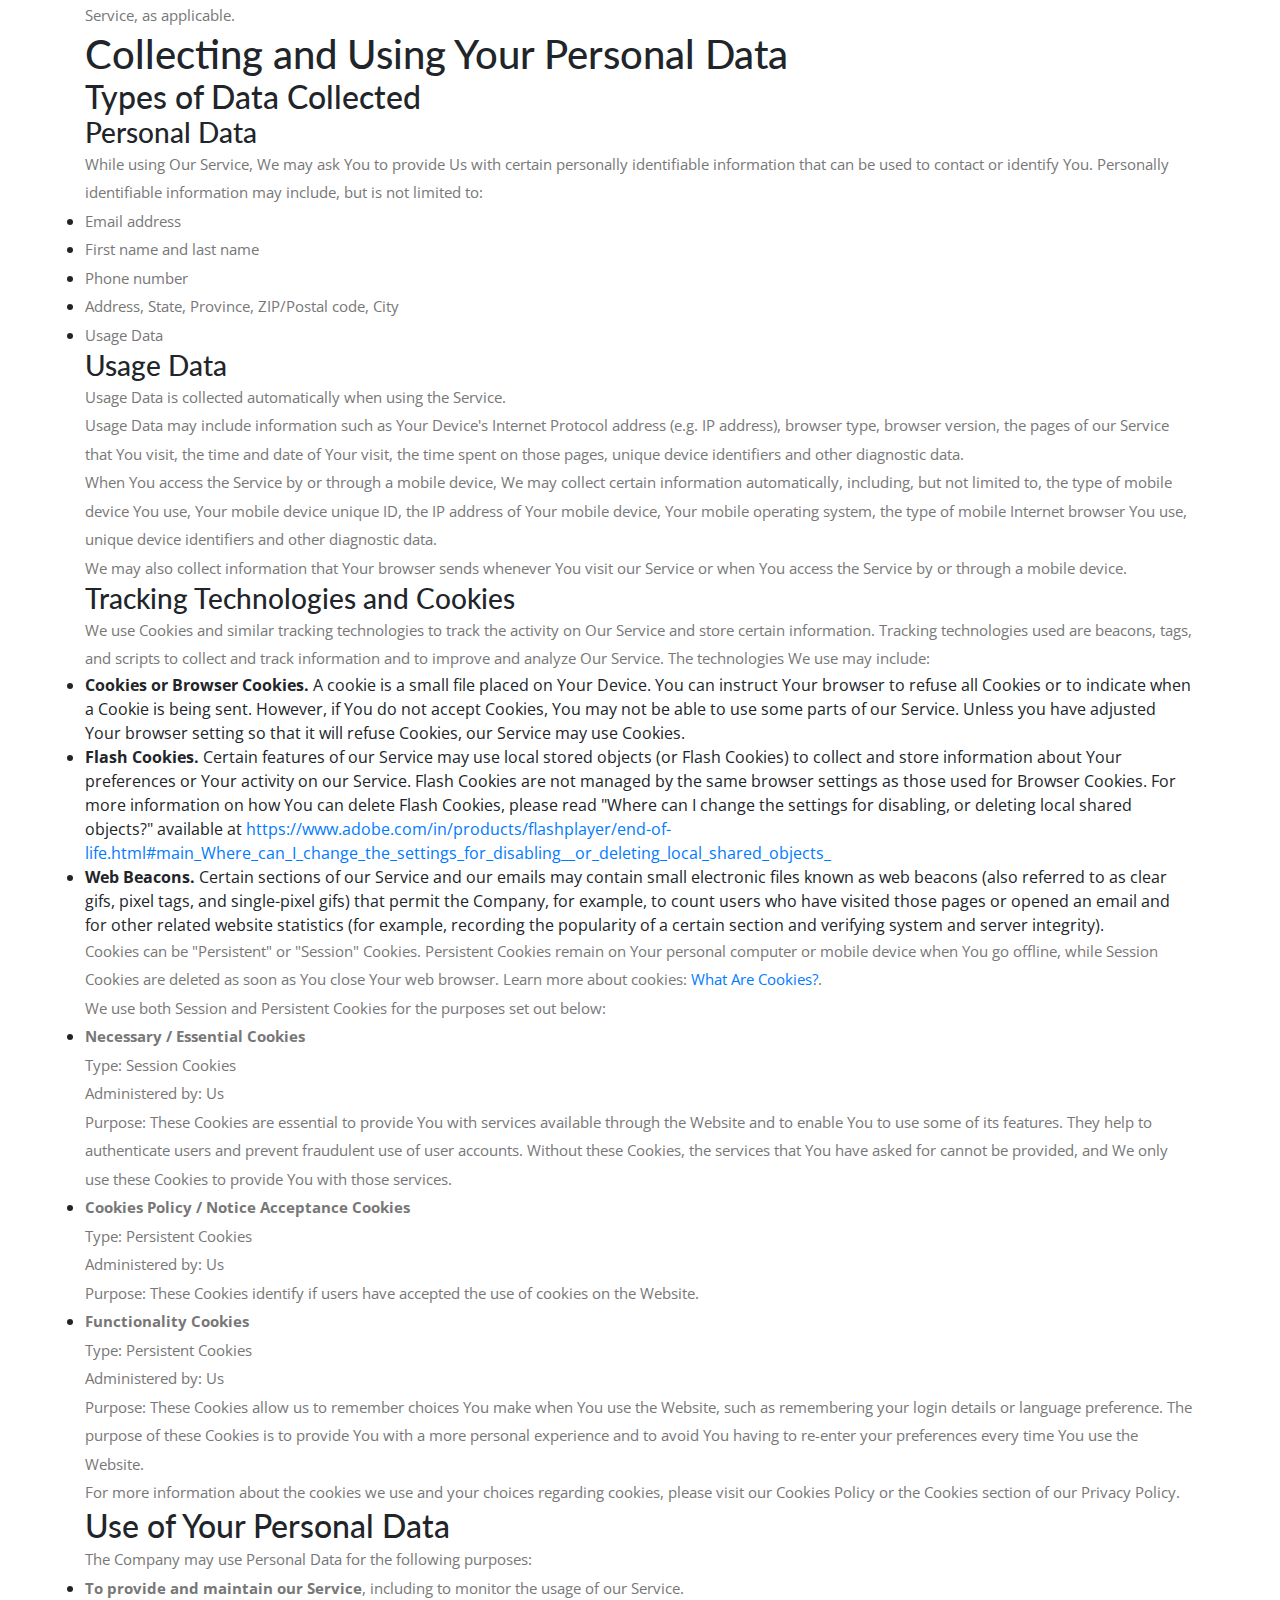
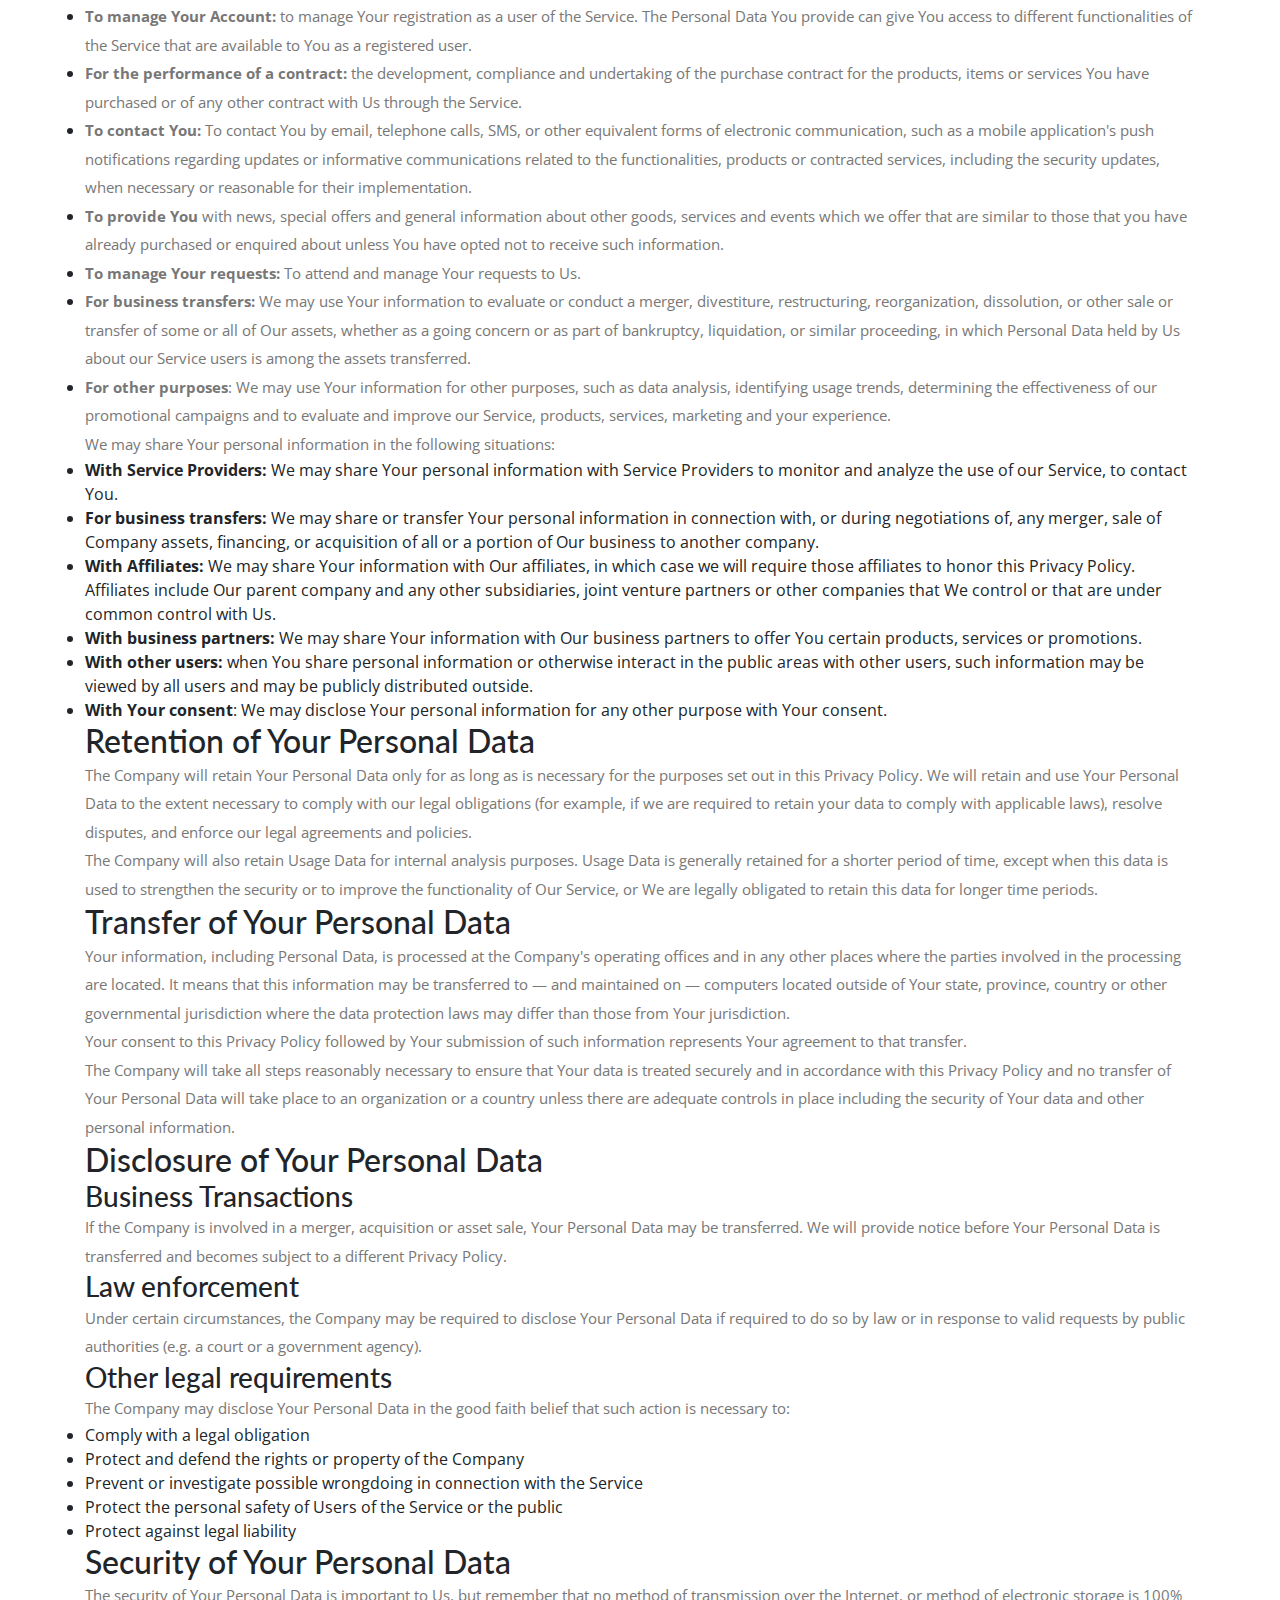
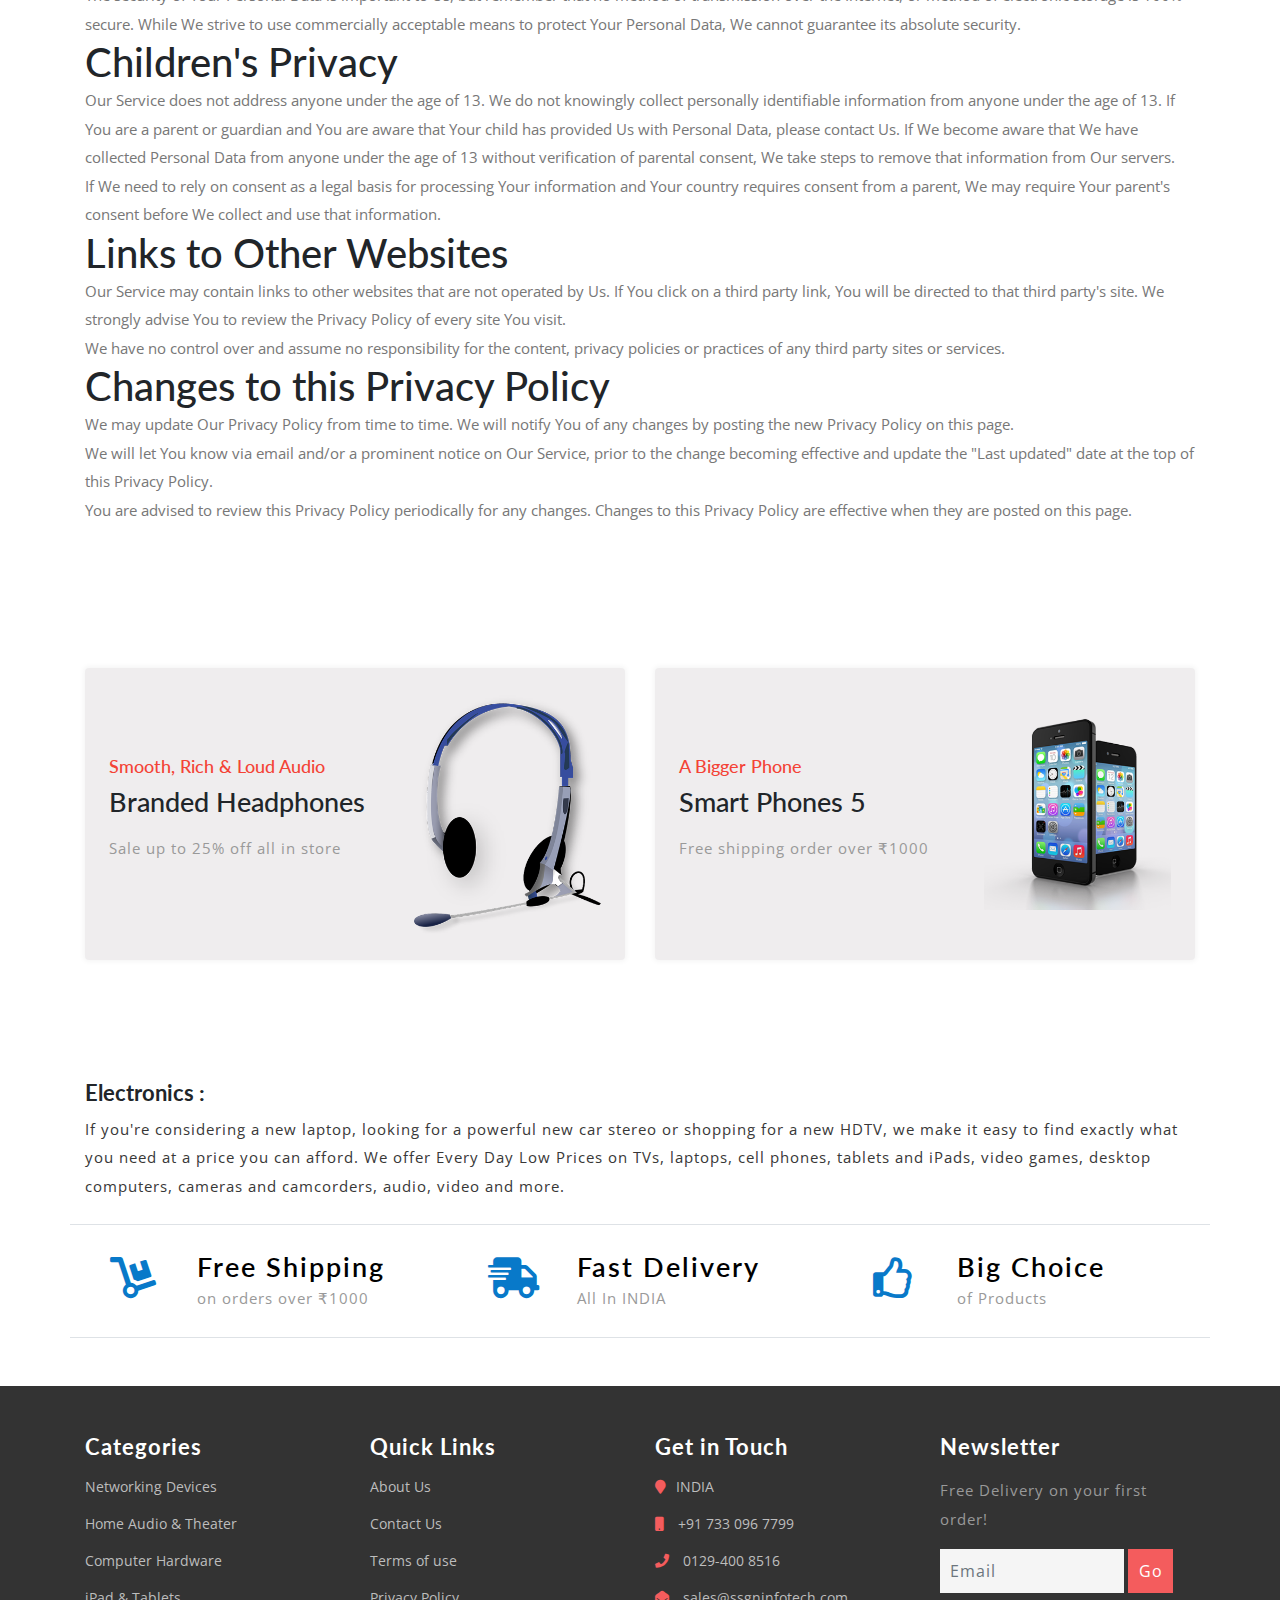
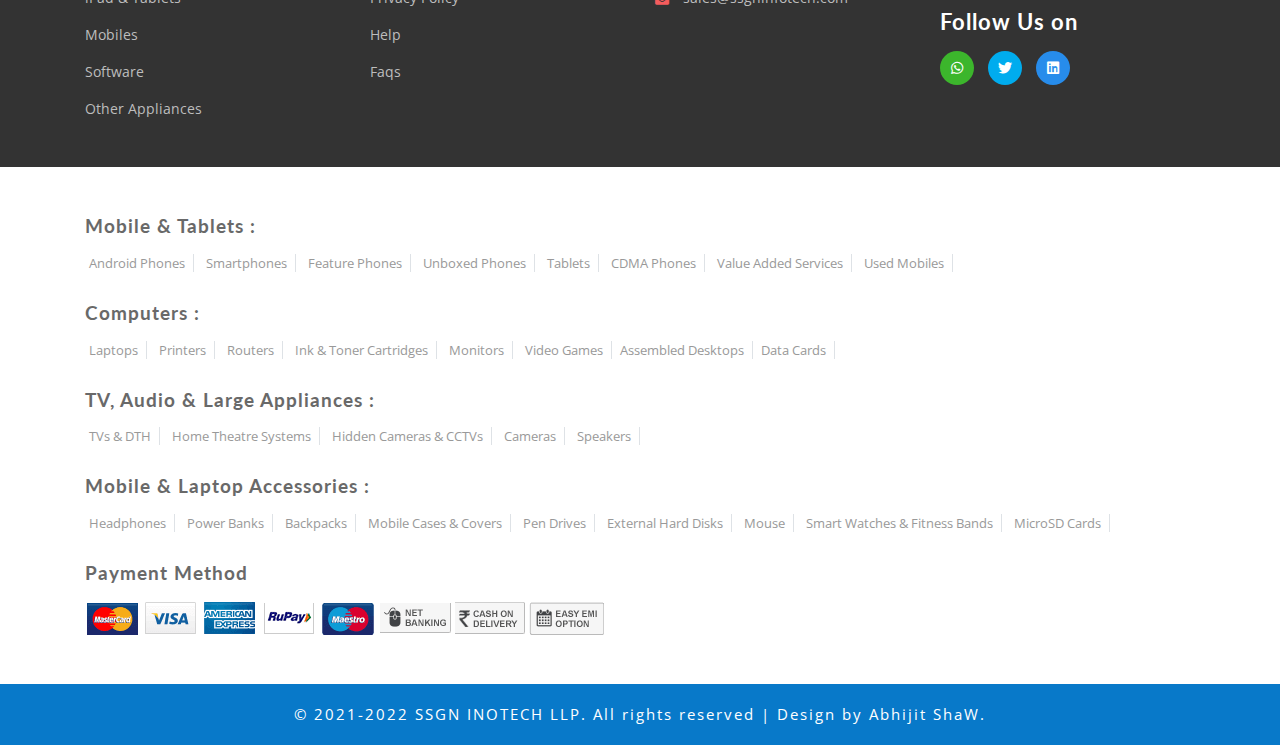
<file: privacy.html>
<!DOCTYPE html>
<html lang="en">

<head>
	<title>SSGN | Online :: Privacy Policy</title>
	<!-- Meta tag Keywords -->
	<meta name="viewport" content="width=device-width, initial-scale=1">
	<meta charset="UTF-8" />
	<meta name="keywords"
		content="ssgn, electronics, pc, networking, Smartphone, it spare parts, server setup, del, logitech, hp, shoping" />
	<script>
		addEventListener("load", function () {
			setTimeout(hideURLbar, 0);
		}, false);

		function hideURLbar() {
			window.scrollTo(0, 1);
		}
	</script>
	<!-- //Meta tag Keywords -->

	<!-- Custom-Files -->
	<link href="css/bootstrap.css" rel="stylesheet" type="text/css" media="all" />
	<!-- Bootstrap css -->
	<link href="css/style.css" rel="stylesheet" type="text/css" media="all" />
	<!-- Main css -->
	<link rel="stylesheet" href="css/fontawesome-all.css">
	<!-- Font-Awesome-Icons-CSS -->
	<link href="css/popuo-box.css" rel="stylesheet" type="text/css" media="all" />
	<!-- pop-up-box -->
	<link href="css/menu.css" rel="stylesheet" type="text/css" media="all" />
	<!-- menu style -->
	<!-- //Custom-Files -->

	<!-- web fonts -->
	<link
		href="//fonts.googleapis.com/css?family=Lato:100,100i,300,300i,400,400i,700,700i,900,900i&amp;subset=latin-ext"
		rel="stylesheet">
	<link
		href="//fonts.googleapis.com/css?family=Open+Sans:300,300i,400,400i,600,600i,700,700i,800,800i&amp;subset=cyrillic,cyrillic-ext,greek,greek-ext,latin-ext,vietnamese"
		rel="stylesheet">
	<!-- //web fonts -->

</head>

<body>
	<!-- top-header -->
	<div class="agile-main-top">
		<div class="container-fluid">
			<div class="row main-top-w3l py-2">
				<div class="col-lg-4 header-most-top">
					<p class="text-white text-lg-left text-center">
						<a href="#" class="text-white">Offer Zone Top Deals & Discounts
							<i class="fas fa-shopping-cart ml-1"></i></a>
					</p>
				</div>
				<div class="col-lg-8 header-right mt-lg-0 mt-2">
					<!-- header lists -->
					<ul>
						<li class="text-center border-right text-white">
							<a class="play-icon popup-with-zoom-anim text-white" href="#small-dialog1">
								<i class="fas fa-map-marker mr-2"></i>Select Location</a>
						</li>
						<li class="text-center border-right text-white">
							<a href="#" data-toggle="modal" data-target="#exampleModal" class="text-white">
								<i class="fas fa-truck mr-2"></i>Track Order</a>
						</li>
						<li class="text-center border-right text-white">
							<a href="tel:0129-400-8516" class="text-white">
								<i class="fas fa-phone mr-2"></i> 0129-400-8516
						</li>
						<li class="text-center border-right text-white">
							<a href="#" data-toggle="modal" data-target="#exampleModal" class="text-white">
								<i class="fas fa-sign-in-alt mr-2"></i> Log In </a>
						</li>
						<li class="text-center text-white">
							<a href="#" data-toggle="modal" data-target="#exampleModal2" class="text-white">
								<i class="fas fa-sign-out-alt mr-2"></i>Register </a>
						</li>
					</ul>
					<!-- //header lists -->
				</div>
			</div>
		</div>
	</div>

	<!-- Button trigger modal(select-location) -->
	<div id="small-dialog1" class="mfp-hide">
		<div class="select-city">
			<h3>
				<i class="fas fa-map-marker"></i> Please Select Your Location</h3>
			<select class="list_of_cities">
				<optgroup label="Popular Cities">
					<option selected style="display:none;color:#eee;">Select City</option>
					<option>Mumbai</option>
					<option>Delhi</option>
					<option>Bangalore</option>
					<option>Hyderabad</option>
					<option>Ahmedabad</option>
					<option>Chennai</option>
					<option>Kolkata</option>
					<option>Pune</option>
					<option>Jaipur</option>
					<option>Visakhapatnam</option>
					<option>Patna</option>
					<option>Faridabad</option>
					<option>Chandigarh</option>
					<option>Bhubaneswar</option>
					<option>Others</option>
				</optgroup>
			</select>
			<div class="clearfix"></div>
		</div>
	</div>
	<!-- //shop locator (popup) -->

	<!-- modals -->
	<!-- log in -->
	<div class="modal fade" id="exampleModal" tabindex="-1" role="dialog" aria-hidden="true">
		<div class="modal-dialog" role="document">
			<div class="modal-content">
				<div class="modal-header">
					<h5 class="modal-title text-center">Log In</h5>
					<button type="button" class="close" data-dismiss="modal" aria-label="Close">
						<span aria-hidden="true">&times;</span>
					</button>
				</div>
				<div class="modal-body">
					<form action="#" method="post">
						<div class="form-group">
							<label class="col-form-label">Username</label>
							<input type="text" class="form-control" placeholder=" " name="Name" required="">
						</div>
						<div class="form-group">
							<label class="col-form-label">Password</label>
							<input type="password" class="form-control" placeholder=" " name="Password" required="">
						</div>
						<div class="right-w3l">
							<input type="submit" class="form-control" value="Log in">
						</div>
						<div class="sub-w3l">
							<div class="custom-control custom-checkbox mr-sm-2">
								<input type="checkbox" class="custom-control-input" id="customControlAutosizing">
								<label class="custom-control-label" for="customControlAutosizing">Remember me?</label>
							</div>
						</div>
						<p class="text-center dont-do mt-3">Don't have an account?
							<a href="#" data-toggle="modal" data-target="#exampleModal2">
								Register Now</a>
						</p>
					</form>
				</div>
			</div>
		</div>
	</div>
	<!-- register -->
	<div class="modal fade" id="exampleModal2" tabindex="-1" role="dialog" aria-hidden="true">
		<div class="modal-dialog" role="document">
			<div class="modal-content">
				<div class="modal-header">
					<h5 class="modal-title">Register</h5>
					<button type="button" class="close" data-dismiss="modal" aria-label="Close">
						<span aria-hidden="true">&times;</span>
					</button>
				</div>
				<div class="modal-body">
					<form action="#" method="post">
						<div class="form-group">
							<label class="col-form-label">Your Name</label>
							<input type="text" class="form-control" placeholder=" " name="Name" required="">
						</div>
						<div class="form-group">
							<label class="col-form-label">Email</label>
							<input type="email" class="form-control" placeholder=" " name="Email" required="">
						</div>
						<div class="form-group">
							<label class="col-form-label">Password</label>
							<input type="password" class="form-control" placeholder=" " name="Password" id="password1"
								required="">
						</div>
						<div class="form-group">
							<label class="col-form-label">Confirm Password</label>
							<input type="password" class="form-control" placeholder=" " name="Confirm Password"
								id="password2" required="">
						</div>
						<div class="right-w3l">
							<input type="submit" class="form-control" value="Register">
						</div>
						<div class="sub-w3l">
							<div class="custom-control custom-checkbox mr-sm-2">
								<input type="checkbox" class="custom-control-input" id="customControlAutosizing2">
								<label class="custom-control-label" for="customControlAutosizing2">I Accept to the <a
										href="terms.html"> Terms & Conditions</a></label>
							</div>
						</div>
					</form>
				</div>
			</div>
		</div>
	</div>
	<!-- //modal -->
	<!-- //top-header -->

	<!-- header-bottom-->
	<div class="header-bot">
		<div class="container">
			<div class="row header-bot_inner_wthreeinfo_header_mid">
				<!-- logo -->
				<div class="col-md-3 logo_agile">
					<h1 class="text-center">
						<a href="index.html" class="font-weight-bold font-italic">
							<img src="images/logo2.png" alt=" " class="img-fluid">SSGN CART
						</a>
					</h1>
				</div>
				<!-- //logo -->
				<!-- header-bot -->
				<div class="col-md-9 header mt-4 mb-md-0 mb-4">
					<div class="row">
						<!-- search -->
						<div class="col-10 agileits_search">
							<form class="form-inline" action="#" method="post">
								<input class="form-control mr-sm-2" type="search" placeholder="Search"
									aria-label="Search" required>
								<button class="btn my-2 my-sm-0" type="submit">Search</button>
							</form>
						</div>
						<!-- //search -->
						<!-- cart details -->
						<div class="col-2 top_nav_right text-center mt-sm-0 mt-2">
							<div class="wthreecartaits wthreecartaits2 cart cart box_1">
								<form action="#" method="post" class="last">
									<input type="hidden" name="cmd" value="_cart">
									<input type="hidden" name="display" value="1">
									<button class="btn w3view-cart" type="submit" name="submit" value="">
										<i class="fas fa-cart-arrow-down"></i>
									</button>
								</form>
							</div>
						</div>
						<!-- //cart details -->
					</div>
				</div>
			</div>
		</div>
	</div>
	<!-- shop locator (popup) -->
	<!-- //header-bottom -->
	<!-- navigation -->
	<div class="navbar-inner">
		<div class="container">
			<nav class="navbar navbar-expand-lg navbar-light bg-light">
				<div class="agileits-navi_search">
					<form action="#" method="post">
						<select id="agileinfo-nav_search" name="agileinfo_search" class="border" required="">
							<option value="">All Categories</option>
							<option value="Televisions">Networking Devices</option>
							<option value="Headphones">Software</option>
							<option value="Computers">Computer Hardware</option>
							<option value="Mobiles">Mobiles</option>
							<option value="iPad & Tablets">iPad & Tablets</option>
							<option value="Home Audio & Theater">Home Audio & Theater</option>
							<option value="Appliances">Other Appliances</option>
						</select>
					</form>
				</div>
				<button class="navbar-toggler" type="button" data-toggle="collapse"
					data-target="#navbarSupportedContent" aria-controls="navbarSupportedContent" aria-expanded="false"
					aria-label="Toggle navigation">
					<span class="navbar-toggler-icon"></span>
				</button>
				<div class="collapse navbar-collapse" id="navbarSupportedContent">
					<ul class="navbar-nav ml-auto text-center mr-xl-5">
						<li class="nav-item mr-lg-2 mb-lg-0 mb-2">
							<a class="nav-link" href="index.html">Home
								<span class="sr-only">(current)</span>
							</a>
						</li>
						<li class="nav-item mr-lg-2 mb-lg-0 mb-2">
							<a class="nav-link" href="product.html">New Arrivals</a>
						</li>
						<li class="nav-item dropdown mr-lg-2 mb-lg-0 mb-2">
							<a class="nav-link dropdown-toggle" href="#" role="button" data-toggle="dropdown"
								aria-haspopup="true" aria-expanded="false">
								Electronics
							</a>
							<div class="dropdown-menu">
								<div class="agile_inner_drop_nav_info p-4">
									<h5 class="mb-3">Mobiles, Computers</h5>
									<div class="row">
										<div class="col-sm-6 multi-gd-img">
											<ul class="multi-column-dropdown">
												<li>
													<a href="product.html">All Mobile Phones</a>
												</li>
												<li>
													<a href="product.html">All Mobile Accessories</a>
												</li>
												<li>
													<a href="product.html">Cases & Covers</a>
												</li>
												<li>
													<a href="product.html">Screen Protectors</a>
												</li>
												<li>
													<a href="product.html">Power Banks</a>
												</li>
												<li>
													<a href="product.html">TEST TEST</a>
												</li>
												<li>
													<a href="product.html">Tablets</a>
												</li>
												<li>
													<a href="product.html">Wearable Devices</a>
												</li>
												<li>
													<a href="product.html">Smart Home</a>
												</li>
											</ul>
										</div>
										<div class="col-sm-6 multi-gd-img">
											<ul class="multi-column-dropdown">
												<li>
													<a href="product.html">Laptops</a>
												</li>
												<li>
													<a href="product.html">Drives & Storage</a>
												</li>
												<li>
													<a href="product.html">Printers & Ink</a>
												</li>
												<li>
													<a href="product.html">Networking Devices</a>
												</li>
												<li>
													<a href="product.html">Computer Accessories</a>
												</li>
												<li>
													<a href="product.html">Game Zone</a>
												</li>
												<li>
													<a href="product.html">Software</a>
												</li>
											</ul>
										</div>
									</div>
								</div>
							</div>
						</li>
						<li class="nav-item dropdown mr-lg-2 mb-lg-0 mb-2">
							<a class="nav-link dropdown-toggle" href="#" role="button" data-toggle="dropdown"
								aria-haspopup="true" aria-expanded="false">
								Spare Parts
							</a>
							<div class="dropdown-menu">
								<div class="agile_inner_drop_nav_info p-4">
									<h5 class="mb-3">Appliances, Electronics</h5>
									<div class="row">
										<div class="col-sm-6 multi-gd-img">
											<ul class="multi-column-dropdown">

												<li>
													<a href="product2.html">Home Entertainment Systems</a>
												</li>
												<li>
													<a href="product2.html">Headphones</a>
												</li>
												<li>
													<a href="product2.html">Speakers</a>
												</li>
												<li>
													<a href="product2.html">MP3, Media Players & Accessories</a>
												</li>
												<li>
													<a href="product2.html">Audio & Video Accessories</a>
												</li>
												<li>
													<a href="product2.html">Cameras</a>
												</li>
												<li>
													<a href="product2.html">Camera Accessories</a>
												</li>
											</ul>
										</div>
										<div class="col-sm-6 multi-gd-img">
											<ul class="multi-column-dropdown">
												<li>
													<a href="product2.html">Gaming Consoles</a>
												</li>
												<li>
													<a href="product2.html">All Electronics</a>
												</li>
												<li>
													<a href="product2.html">All Appliances</a>
												</li>
											</ul>
										</div>
									</div>
								</div>
							</div>
						</li>
						<li class="nav-item mr-lg-2 mb-lg-0 mb-2">
							<a class="nav-link" href="about.html">About Us</a>
						</li>
						<li class="nav-item">
							<a class="nav-link" href="contact.html">Contact Us</a>
						</li>

						<li class="nav-item dropdown mr-lg-2 mb-lg-0 mb-2">
							<a class="nav-link dropdown-toggle" href="#" role="button" data-toggle="dropdown"
								aria-haspopup="true" aria-expanded="false">
								Pages to Use
							</a>
							<div class="dropdown-menu">
								<a class="dropdown-item" href="product.html">Product 1</a>
								<a class="dropdown-item" href="product2.html">Product 2</a>
								<div class="dropdown-divider"></div>
								<a class="dropdown-item" href="single.html">Single Product 1</a>
								<a class="dropdown-item" href="single2.html">Single Product 2</a>
								<div class="dropdown-divider"></div>
								<a class="dropdown-item" href="checkout.html">Checkout Page</a>
								<a class="dropdown-item" href="payment.html">Payment Page</a>
								<div class="dropdown-divider"></div>
								<a class="dropdown-item" href="faqs.html">faq</a>
								<a class="dropdown-item" href="privacy.html">Privacy</a>
								<a class="dropdown-item" href="terms.html">Terms</a>
							</div>
						</li>
					</ul>
				</div>
			</nav>
		</div>
	</div>
	<!-- //navigation -->

	<!-- banner-2 -->
	<div class="page-head_agile_info_w3l">

	</div>
	<!-- //banner-2 -->
	<!-- page -->
	<div class="services-breadcrumb">
		<div class="agile_inner_breadcrumb">
			<div class="container">
				<ul class="w3_short">
					<li>
						<a href="index.html">Home</a>
						<i>|</i>
					</li>
					<li>Privacy Policy</li>
				</ul>
			</div>
		</div>
	</div>
	<!-- //page -->

	<!-- privacy -->
	<div class="terms py-sm-5 py-4">
		<div class="container py-xl-4 py-lg-2">
			<!-- tittle heading -->
			<h3 class="tittle-w3l text-center mb-lg-5 mb-sm-4 mb-3">
				<span>P</span>rivacy
				<span>P</span>olicy</h3>
			<!-- //tittle heading -->
			<h1>Privacy Policy</h1>
			<p>Last updated: May 23, 2021</p>
			<p>This Privacy Policy describes Our policies and procedures on the collection, use and disclosure of Your
				information when You use the Service and tells You about Your privacy rights and how the law protects
				You.</p>
			<p>We use Your Personal data to provide and improve the Service. By using the Service, You agree to the
				collection and use of information in accordance with this Privacy Policy.</p>
			<h1>Interpretation and Definitions</h1>
			<h2>Interpretation</h2>
			<p>The words of which the initial letter is capitalized have meanings defined under the following
				conditions. The following definitions shall have the same meaning regardless of whether they appear in
				singular or in plural.</p>
			<h2>Definitions</h2>
			<p>For the purposes of this Privacy Policy:</p>
			<ul>
				<li>
					<p><strong>Account</strong> means a unique account created for You to access our Service or parts of
						our Service.</p>
				</li>
				<li>
					<p><strong>Company</strong> (referred to as either &quot;the Company&quot;, &quot;We&quot;,
						&quot;Us&quot; or &quot;Our&quot; in this Agreement) refers to SSGN INFOTECH LLP, Off # 9,
						Second Floor, 1D/2 BP, NIT Faridabad, Haryana-121001.</p>
				</li>
				<li>
					<p><strong>Cookies</strong> are small files that are placed on Your computer, mobile device or any
						other device by a website, containing the details of Your browsing history on that website among
						its many uses.</p>
				</li>
				<li>
					<p><strong>Country</strong> refers to: India</p>
				</li>
				<li>
					<p><strong>Device</strong> means any device that can access the Service such as a computer, a
						cellphone or a digital tablet.</p>
				</li>
				<li>
					<p><strong>Personal Data</strong> is any information that relates to an identified or identifiable
						individual.</p>
				</li>
				<li>
					<p><strong>Service</strong> refers to the Website.</p>
				</li>
				<li>
					<p><strong>Service Provider</strong> means any natural or legal person who processes the data on
						behalf of the Company. It refers to third-party companies or individuals employed by the Company
						to facilitate the Service, to provide the Service on behalf of the Company, to perform services
						related to the Service or to assist the Company in analyzing how the Service is used.</p>
				</li>
				<li>
					<p><strong>Usage Data</strong> refers to data collected automatically, either generated by the use
						of the Service or from the Service infrastructure itself (for example, the duration of a page
						visit).</p>
				</li>
				<li>
					<p><strong>Website</strong> refers to SSGN INFOTECH LLP, accessible from <a
							href="http://www.ssgninfotech.com/" rel="external nofollow noopener"
							target="_blank">http://www.ssgninfotech.com/</a></p>
				</li>
				<li>
					<p><strong>You</strong> means the individual accessing or using the Service, or the company, or
						other legal entity on behalf of which such individual is accessing or using the Service, as
						applicable.</p>
				</li>
			</ul>
			<h1>Collecting and Using Your Personal Data</h1>
			<h2>Types of Data Collected</h2>
			<h3>Personal Data</h3>
			<p>While using Our Service, We may ask You to provide Us with certain personally identifiable information
				that can be used to contact or identify You. Personally identifiable information may include, but is not
				limited to:</p>
			<ul>
				<li>
					<p>Email address</p>
				</li>
				<li>
					<p>First name and last name</p>
				</li>
				<li>
					<p>Phone number</p>
				</li>
				<li>
					<p>Address, State, Province, ZIP/Postal code, City</p>
				</li>
				<li>
					<p>Usage Data</p>
				</li>
			</ul>
			<h3>Usage Data</h3>
			<p>Usage Data is collected automatically when using the Service.</p>
			<p>Usage Data may include information such as Your Device's Internet Protocol address (e.g. IP address),
				browser type, browser version, the pages of our Service that You visit, the time and date of Your visit,
				the time spent on those pages, unique device identifiers and other diagnostic data.</p>
			<p>When You access the Service by or through a mobile device, We may collect certain information
				automatically, including, but not limited to, the type of mobile device You use, Your mobile device
				unique ID, the IP address of Your mobile device, Your mobile operating system, the type of mobile
				Internet browser You use, unique device identifiers and other diagnostic data.</p>
			<p>We may also collect information that Your browser sends whenever You visit our Service or when You access
				the Service by or through a mobile device.</p>
			<h3>Tracking Technologies and Cookies</h3>
			<p>We use Cookies and similar tracking technologies to track the activity on Our Service and store certain
				information. Tracking technologies used are beacons, tags, and scripts to collect and track information
				and to improve and analyze Our Service. The technologies We use may include:</p>
			<ul>
				<li><strong>Cookies or Browser Cookies.</strong> A cookie is a small file placed on Your Device. You can
					instruct Your browser to refuse all Cookies or to indicate when a Cookie is being sent. However, if
					You do not accept Cookies, You may not be able to use some parts of our Service. Unless you have
					adjusted Your browser setting so that it will refuse Cookies, our Service may use Cookies.</li>
				<li><strong>Flash Cookies.</strong> Certain features of our Service may use local stored objects (or
					Flash Cookies) to collect and store information about Your preferences or Your activity on our
					Service. Flash Cookies are not managed by the same browser settings as those used for Browser
					Cookies. For more information on how You can delete Flash Cookies, please read &quot;Where can I
					change the settings for disabling, or deleting local shared objects?&quot; available at <a
						href="https://www.adobe.com/in/products/flashplayer/end-of-life.html#main_Where_can_I_change_the_settings_for_disabling__or_deleting_local_shared_objects_"
						rel="external nofollow noopener"
						target="_blank">https://www.adobe.com/in/products/flashplayer/end-of-life.html#main_Where_can_I_change_the_settings_for_disabling__or_deleting_local_shared_objects_</a>
				</li>
				<li><strong>Web Beacons.</strong> Certain sections of our Service and our emails may contain small
					electronic files known as web beacons (also referred to as clear gifs, pixel tags, and single-pixel
					gifs) that permit the Company, for example, to count users who have visited those pages or opened an
					email and for other related website statistics (for example, recording the popularity of a certain
					section and verifying system and server integrity).</li>
			</ul>
			<p>Cookies can be &quot;Persistent&quot; or &quot;Session&quot; Cookies. Persistent Cookies remain on Your
				personal computer or mobile device when You go offline, while Session Cookies are deleted as soon as You
				close Your web browser. Learn more about cookies: <a
					href="https://www.privacypolicies.com/blog/cookies/" target="_blank">What Are Cookies?</a>.</p>
			<p>We use both Session and Persistent Cookies for the purposes set out below:</p>
			<ul>
				<li>
					<p><strong>Necessary / Essential Cookies</strong></p>
					<p>Type: Session Cookies</p>
					<p>Administered by: Us</p>
					<p>Purpose: These Cookies are essential to provide You with services available through the Website
						and to enable You to use some of its features. They help to authenticate users and prevent
						fraudulent use of user accounts. Without these Cookies, the services that You have asked for
						cannot be provided, and We only use these Cookies to provide You with those services.</p>
				</li>
				<li>
					<p><strong>Cookies Policy / Notice Acceptance Cookies</strong></p>
					<p>Type: Persistent Cookies</p>
					<p>Administered by: Us</p>
					<p>Purpose: These Cookies identify if users have accepted the use of cookies on the Website.</p>
				</li>
				<li>
					<p><strong>Functionality Cookies</strong></p>
					<p>Type: Persistent Cookies</p>
					<p>Administered by: Us</p>
					<p>Purpose: These Cookies allow us to remember choices You make when You use the Website, such as
						remembering your login details or language preference. The purpose of these Cookies is to
						provide You with a more personal experience and to avoid You having to re-enter your preferences
						every time You use the Website.</p>
				</li>
			</ul>
			<p>For more information about the cookies we use and your choices regarding cookies, please visit our
				Cookies Policy or the Cookies section of our Privacy Policy.</p>
			<h2>Use of Your Personal Data</h2>
			<p>The Company may use Personal Data for the following purposes:</p>
			<ul>
				<li>
					<p><strong>To provide and maintain our Service</strong>, including to monitor the usage of our
						Service.</p>
				</li>
				<li>
					<p><strong>To manage Your Account:</strong> to manage Your registration as a user of the Service.
						The Personal Data You provide can give You access to different functionalities of the Service
						that are available to You as a registered user.</p>
				</li>
				<li>
					<p><strong>For the performance of a contract:</strong> the development, compliance and undertaking
						of the purchase contract for the products, items or services You have purchased or of any other
						contract with Us through the Service.</p>
				</li>
				<li>
					<p><strong>To contact You:</strong> To contact You by email, telephone calls, SMS, or other
						equivalent forms of electronic communication, such as a mobile application's push notifications
						regarding updates or informative communications related to the functionalities, products or
						contracted services, including the security updates, when necessary or reasonable for their
						implementation.</p>
				</li>
				<li>
					<p><strong>To provide You</strong> with news, special offers and general information about other
						goods, services and events which we offer that are similar to those that you have already
						purchased or enquired about unless You have opted not to receive such information.</p>
				</li>
				<li>
					<p><strong>To manage Your requests:</strong> To attend and manage Your requests to Us.</p>
				</li>
				<li>
					<p><strong>For business transfers:</strong> We may use Your information to evaluate or conduct a
						merger, divestiture, restructuring, reorganization, dissolution, or other sale or transfer of
						some or all of Our assets, whether as a going concern or as part of bankruptcy, liquidation, or
						similar proceeding, in which Personal Data held by Us about our Service users is among the
						assets transferred.</p>
				</li>
				<li>
					<p><strong>For other purposes</strong>: We may use Your information for other purposes, such as data
						analysis, identifying usage trends, determining the effectiveness of our promotional campaigns
						and to evaluate and improve our Service, products, services, marketing and your experience.</p>
				</li>
			</ul>
			<p>We may share Your personal information in the following situations:</p>
			<ul>
				<li><strong>With Service Providers:</strong> We may share Your personal information with Service
					Providers to monitor and analyze the use of our Service, to contact You.</li>
				<li><strong>For business transfers:</strong> We may share or transfer Your personal information in
					connection with, or during negotiations of, any merger, sale of Company assets, financing, or
					acquisition of all or a portion of Our business to another company.</li>
				<li><strong>With Affiliates:</strong> We may share Your information with Our affiliates, in which case
					we will require those affiliates to honor this Privacy Policy. Affiliates include Our parent company
					and any other subsidiaries, joint venture partners or other companies that We control or that are
					under common control with Us.</li>
				<li><strong>With business partners:</strong> We may share Your information with Our business partners to
					offer You certain products, services or promotions.</li>
				<li><strong>With other users:</strong> when You share personal information or otherwise interact in the
					public areas with other users, such information may be viewed by all users and may be publicly
					distributed outside.</li>
				<li><strong>With Your consent</strong>: We may disclose Your personal information for any other purpose
					with Your consent.</li>
			</ul>
			<h2>Retention of Your Personal Data</h2>
			<p>The Company will retain Your Personal Data only for as long as is necessary for the purposes set out in
				this Privacy Policy. We will retain and use Your Personal Data to the extent necessary to comply with
				our legal obligations (for example, if we are required to retain your data to comply with applicable
				laws), resolve disputes, and enforce our legal agreements and policies.</p>
			<p>The Company will also retain Usage Data for internal analysis purposes. Usage Data is generally retained
				for a shorter period of time, except when this data is used to strengthen the security or to improve the
				functionality of Our Service, or We are legally obligated to retain this data for longer time periods.
			</p>
			<h2>Transfer of Your Personal Data</h2>
			<p>Your information, including Personal Data, is processed at the Company's operating offices and in any
				other places where the parties involved in the processing are located. It means that this information
				may be transferred to — and maintained on — computers located outside of Your state, province, country
				or other governmental jurisdiction where the data protection laws may differ than those from Your
				jurisdiction.</p>
			<p>Your consent to this Privacy Policy followed by Your submission of such information represents Your
				agreement to that transfer.</p>
			<p>The Company will take all steps reasonably necessary to ensure that Your data is treated securely and in
				accordance with this Privacy Policy and no transfer of Your Personal Data will take place to an
				organization or a country unless there are adequate controls in place including the security of Your
				data and other personal information.</p>
			<h2>Disclosure of Your Personal Data</h2>
			<h3>Business Transactions</h3>
			<p>If the Company is involved in a merger, acquisition or asset sale, Your Personal Data may be transferred.
				We will provide notice before Your Personal Data is transferred and becomes subject to a different
				Privacy Policy.</p>
			<h3>Law enforcement</h3>
			<p>Under certain circumstances, the Company may be required to disclose Your Personal Data if required to do
				so by law or in response to valid requests by public authorities (e.g. a court or a government agency).
			</p>
			<h3>Other legal requirements</h3>
			<p>The Company may disclose Your Personal Data in the good faith belief that such action is necessary to:
			</p>
			<ul>
				<li>Comply with a legal obligation</li>
				<li>Protect and defend the rights or property of the Company</li>
				<li>Prevent or investigate possible wrongdoing in connection with the Service</li>
				<li>Protect the personal safety of Users of the Service or the public</li>
				<li>Protect against legal liability</li>
			</ul>
			<h2>Security of Your Personal Data</h2>
			<p>The security of Your Personal Data is important to Us, but remember that no method of transmission over
				the Internet, or method of electronic storage is 100% secure. While We strive to use commercially
				acceptable means to protect Your Personal Data, We cannot guarantee its absolute security.</p>
			<h1>Children's Privacy</h1>
			<p>Our Service does not address anyone under the age of 13. We do not knowingly collect personally
				identifiable information from anyone under the age of 13. If You are a parent or guardian and You are
				aware that Your child has provided Us with Personal Data, please contact Us. If We become aware that We
				have collected Personal Data from anyone under the age of 13 without verification of parental consent,
				We take steps to remove that information from Our servers.</p>
			<p>If We need to rely on consent as a legal basis for processing Your information and Your country requires
				consent from a parent, We may require Your parent's consent before We collect and use that information.
			</p>
			<h1>Links to Other Websites</h1>
			<p>Our Service may contain links to other websites that are not operated by Us. If You click on a third
				party link, You will be directed to that third party's site. We strongly advise You to review the
				Privacy Policy of every site You visit.</p>
			<p>We have no control over and assume no responsibility for the content, privacy policies or practices of
				any third party sites or services.</p>
			<h1>Changes to this Privacy Policy</h1>
			<p>We may update Our Privacy Policy from time to time. We will notify You of any changes by posting the new
				Privacy Policy on this page.</p>
			<p>We will let You know via email and/or a prominent notice on Our Service, prior to the change becoming
				effective and update the &quot;Last updated&quot; date at the top of this Privacy Policy.</p>
			<p>You are advised to review this Privacy Policy periodically for any changes. Changes to this Privacy
				Policy are effective when they are posted on this page.</p>
		</div>
	</div>
	<!-- //privacy -->

	<!-- middle section -->
	<div class="join-w3l1 py-sm-5 py-4">
		<div class="container py-xl-4 py-lg-2">
			<div class="row">
				<div class="col-lg-6">
					<div class="join-agile text-left p-4">
						<div class="row">
							<div class="col-sm-7 offer-name">
								<h6>Smooth, Rich & Loud Audio</h6>
								<h4 class="mt-2 mb-3">Branded Headphones</h4>
								<p>Sale up to 25% off all in store</p>
							</div>
							<div class="col-sm-5 offerimg-w3l">
								<img src="images/off1.png" alt="" class="img-fluid">
							</div>
						</div>
					</div>
				</div>
				<div class="col-lg-6 mt-lg-0 mt-5">
					<div class="join-agile text-left p-4">
						<div class="row ">
							<div class="col-sm-7 offer-name">
								<h6>A Bigger Phone</h6>
								<h4 class="mt-2 mb-3">Smart Phones 5</h4>
								<p>Free shipping order over ₹1000</p>
							</div>
							<div class="col-sm-5 offerimg-w3l">
								<img src="images/off2.png" alt="" class="img-fluid">
							</div>
						</div>
					</div>
				</div>
			</div>
		</div>
	</div>
	<!-- middle section -->

	<!-- footer -->
	<footer>
		<div class="footer-top-first">
			<div class="container py-md-5 py-sm-4 py-3">
				<!-- footer first section -->
				<h2 class="footer-top-head-w3l font-weight-bold mb-2">Electronics :</h2>
				<p class="footer-main mb-4">
					If you're considering a new laptop, looking for a powerful new car stereo or shopping for a new
					HDTV, we make it easy to
					find exactly what you need at a price you can afford. We offer Every Day Low Prices on TVs, laptops,
					cell phones, tablets
					and iPads, video games, desktop computers, cameras and camcorders, audio, video and more.</p>
				<!-- //footer first section -->
				<!-- footer second section -->
				<div class="row w3l-grids-footer border-top border-bottom py-sm-4 py-3">
					<div class="col-md-4 offer-footer">
						<div class="row">
							<div class="col-4 icon-fot">
								<i class="fas fa-dolly"></i>
							</div>
							<div class="col-8 text-form-footer">
								<h3>Free Shipping</h3>
								<p>on orders over ₹1000</p>
							</div>
						</div>
					</div>
					<div class="col-md-4 offer-footer my-md-0 my-4">
						<div class="row">
							<div class="col-4 icon-fot">
								<i class="fas fa-shipping-fast"></i>
							</div>
							<div class="col-8 text-form-footer">
								<h3>Fast Delivery</h3>
								<p>All In INDIA</p>
							</div>
						</div>
					</div>
					<div class="col-md-4 offer-footer">
						<div class="row">
							<div class="col-4 icon-fot">
								<i class="far fa-thumbs-up"></i>
							</div>
							<div class="col-8 text-form-footer">
								<h3>Big Choice</h3>
								<p>of Products</p>
							</div>
						</div>
					</div>
				</div>
				<!-- //footer second section -->
			</div>
		</div>
		<!-- footer third section -->
		<div class="w3l-middlefooter-sec">
			<div class="container py-md-5 py-sm-4 py-3">
				<div class="row footer-info w3-agileits-info">
					<!-- footer categories -->
					<div class="col-md-3 col-sm-6 footer-grids">
						<h3 class="text-white font-weight-bold mb-3">Categories</h3>
						<ul>
							<li class="mb-3">
								<a href="product.html">Networking Devices </a>
							</li>
							<li class="mb-3">
								<a href="product.html">Home Audio & Theater</a>
							</li>
							<li class="mb-3">
								<a href="product.html">Computer Hardware</a>
							</li>
							<li class="mb-3">
								<a href="product2.html">iPad & Tablets </a>
							</li>
							<li class="mb-3">
								<a href="product.html">Mobiles</a>
							</li>
							<li class="mb-3">
								<a href="product2.html">Software</a>
							</li>
							<li>
								<a href="product2.html">Other Appliances</a>
							</li>
						</ul>
					</div>
					<!-- //footer categories -->
					<!-- quick links -->
					<div class="col-md-3 col-sm-6 footer-grids mt-sm-0 mt-4">
						<h3 class="text-white font-weight-bold mb-3">Quick Links</h3>
						<ul>
							<li class="mb-3">
								<a href="about.html">About Us</a>
							</li>
							<li class="mb-3">
								<a href="contact.html">Contact Us</a>
							</li>
							<li class="mb-3">
								<a href="terms.html">Terms of use</a>
							</li>
							<li class="mb-3">
								<a href="privacy.html">Privacy Policy</a>
							</li>
							<li class="mb-3">
								<a href="help.html">Help</a>
							</li>
							<li>
								<a href="faqs.html">Faqs</a>
							</li>
						</ul>
					</div>
					<div class="col-md-3 col-sm-6 footer-grids mt-md-0 mt-4">
						<h3 class="text-white font-weight-bold mb-3">Get in Touch</h3>
						<ul>
							<li class="mb-3">
								<i class="fas fa-map-marker"></i><a href="">INDIA</a></li>
							<li class="mb-3">
								<i class="fas fa-mobile"></i><a href="tel:+91 7330967799"> +91 733 096 7799</a></li>
							<li class="mb-3">
								<i class="fas fa-phone"></i><a href="tel:0129-400 8516"> 0129-400 8516</a></li>
							<li class="mb-3">
								<i class="fas fa-envelope-open"></i>
								<a href="mailto:sales@ssgninfotech.com"> sales@ssgninfotech.com</a>
							</li>
						</ul>
					</div>
					<div class="col-md-3 col-sm-6 footer-grids w3l-agileits mt-md-0 mt-4">
						<!-- newsletter -->
						<h3 class="text-white font-weight-bold mb-3">Newsletter</h3>
						<p class="mb-3">Free Delivery on your first order!</p>
						<form action="#" method="post">
							<div class="form-group">
								<input type="email" class="form-control" placeholder="Email" name="email" required="">
								<input type="submit" value="Go">
							</div>
						</form>
						<!-- //newsletter -->
						<!-- social icons -->
						<div class="footer-grids  w3l-socialmk mt-3">
							<h3 class="text-white font-weight-bold mb-3">Follow Us on</h3>
							<div class="social">
								<ul>
									<li>
										<a class="icon wa" href="#">
											<i class="fab fa-whatsapp"></i>
										</a>
									</li>
									<li>
										<a class="icon tw" href="#">
											<i class="fab fa-twitter"></i>
										</a>
									</li>
									<li>
										<a class="icon ln" href="https://www.linkedin.com/in/ssgn-infotech-979532159/">
											<i class="fab fa-linkedin"></i>
										</a>
									</li>
								</ul>
							</div>
						</div>
						<!-- //social icons -->
					</div>
				</div>
				<!-- //quick links -->
			</div>
		</div>
		<!-- //footer third section -->

		<!-- footer fourth section -->
		<div class="agile-sometext py-md-5 py-sm-4 py-3">
			<div class="container">
				<!-- brands -->
				<div class="sub-some">
					<h5 class="font-weight-bold mb-2">Mobile & Tablets :</h5>
					<ul>
						<li class="m-sm-1">
							<a href="product.html" class="border-right pr-2">Android Phones</a>
						</li>
						<li class="m-sm-1">
							<a href="product.html" class="border-right pr-2">Smartphones</a>
						</li>
						<li class="m-sm-1">
							<a href="product.html" class="border-right pr-2">Feature Phones</a>
						</li>
						<li class="m-sm-1">
							<a href="product.html" class="border-right pr-2">Unboxed Phones</a>
						</li>
						<li class="m-sm-1">
							<a href="product.html" class="border-right pr-2"> Tablets</a>
						</li>
						<li class="m-sm-1">
							<a href="product.html" class="border-right pr-2">CDMA Phones</a>
						</li>
						<li class="m-sm-1">
							<a href="product.html" class="border-right pr-2">Value Added Services</a>
						</li>
						<li class="m-sm-1">
							<a href="product.html" class="border-right pr-2">Used Mobiles</a>
						</li>
					</ul>
				</div>
				<div class="sub-some mt-4">
					<h5 class="font-weight-bold mb-2">Computers :</h5>
					<ul>
						<li class="m-sm-1">
							<a href="product.html" class="border-right pr-2">Laptops </a>
						</li>
						<li class="m-sm-1">
							<a href="product.html" class="border-right pr-2">Printers</a>
						</li>
						<li class="m-sm-1">
							<a href="product.html" class="border-right pr-2">Routers</a>
						</li>
						<li class="m-sm-1">
							<a href="product.html" class="border-right pr-2">Ink & Toner Cartridges</a>
						</li>
						<li class="m-sm-1">
							<a href="product.html" class="border-right pr-2">Monitors</a>
						</li>
						<li class="m-sm-1">
							<a href="product.html" class="border-right pr-2">Video Games</a>
						</li>
						<li>
							<a href="product.html" class="border-right pr-2">Assembled Desktops</a>
						</li>
						<li class="m-sm-1">
							<a href="product2.html" class="border-right pr-2">Data Cards</a>
						</li>
					</ul>
				</div>
				<div class="sub-some mt-4">
					<h5 class="font-weight-bold mb-2">TV, Audio & Large Appliances :</h5>
					<ul>
						<li class="m-sm-1">
							<a href="product2.html" class="border-right pr-2">TVs & DTH</a>
						</li>
						<li class="m-sm-1">
							<a href="product2.html" class="border-right pr-2">Home Theatre Systems</a>
						</li>
						<li class="m-sm-1">
							<a href="product2.html" class="border-right pr-2">Hidden Cameras & CCTVs</a>
						</li>
						<li class="m-sm-1">
							<a href="product2.html" class="border-right pr-2">Cameras</a>
						</li>
						<li class="m-sm-1">
							<a href="product2.html" class="border-right pr-2">Speakers</a>
						</li>
					</ul>
				</div>
				<div class="sub-some mt-4">
					<h5 class="font-weight-bold mb-2">Mobile & Laptop Accessories :</h5>
					<ul>
						<li class="m-sm-1">
							<a href="product2.html" class="border-right pr-2">Headphones</a>
						</li>
						<li class="m-sm-1">
							<a href="product.html" class="border-right pr-2">Power Banks </a>
						</li>
						<li class="m-sm-1">
							<a href="product.html" class="border-right pr-2">Backpacks</a>
						</li>
						<li class="m-sm-1">
							<a href="product.html" class="border-right pr-2">Mobile Cases & Covers</a>
						</li>
						<li class="m-sm-1">
							<a href="product.html" class="border-right pr-2">Pen Drives</a>
						</li>
						<li class="m-sm-1">
							<a href="product2.html" class="border-right pr-2">External Hard Disks</a>
						</li>
						<li class="m-sm-1">
							<a href="product2.html" class="border-right pr-2"> Mouse</a>
						</li>
						<li class="m-sm-1">
							<a href="product2.html" class="border-right pr-2">Smart Watches & Fitness Bands</a>
						</li>
						<li class="m-sm-1">
							<a href="product2.html" class="border-right pr-2">MicroSD Cards</a>
						</li>
					</ul>
				</div>
				<!-- //brands -->
				<!-- payment -->
				<div class="sub-some child-momu mt-4">
					<h5 class="font-weight-bold mb-3">Payment Method</h5>
					<ul>
						<li>
							<img src="images/pay2.png" alt="">
						</li>
						<li>
							<img src="images/pay1.png" alt="">
						</li>
						<li>
							<img src="images/pay4.png" alt="">
						</li>
						<li>
							<img src="images/pay6.png" alt="">
						</li>
						<li>
							<img src="images/pay3.png" alt="">
						</li>
						<li>
							<img src="images/pay7.png" alt="">
						</li>
						<li>
							<img src="images/pay8.png" alt="">
						</li>
						<li>
							<img src="images/pay9.png" alt="">
						</li>
					</ul>
				</div>
				<!-- //payment -->
			</div>
		</div>
		<!-- //footer fourth section (text) -->
	</footer>
	<!-- //footer -->
	<!-- copyright -->
	<div class="copy-right py-3">
		<div class="container">
			<p class="text-center text-white">© 2021-2022 <a href="http://www.ssgninfotech.com/">SSGN INOTECH LLP</a>.
				All rights reserved | Design by
				<a href="https://www.instagram.com/0a_shaw0/">Abhijit ShaW.</a>
			</p>
		</div>
	</div>
	<!-- //copyright -->

	<!-- js-files -->
	<!-- jquery -->
	<script src="js/jquery-2.2.3.min.js"></script>
	<!-- //jquery -->

	<!-- nav smooth scroll -->
	<script>
		$(document).ready(function () {
			$(".dropdown").hover(
				function () {
					$('.dropdown-menu', this).stop(true, true).slideDown("fast");
					$(this).toggleClass('open');
				},
				function () {
					$('.dropdown-menu', this).stop(true, true).slideUp("fast");
					$(this).toggleClass('open');
				}
			);
		});
	</script>
	<!-- //nav smooth scroll -->

	<!-- popup modal (for location)-->
	<script src="js/jquery.magnific-popup.js"></script>
	<script>
		$(document).ready(function () {
			$('.popup-with-zoom-anim').magnificPopup({
				type: 'inline',
				fixedContentPos: false,
				fixedBgPos: true,
				overflowY: 'auto',
				closeBtnInside: true,
				preloader: false,
				midClick: true,
				removalDelay: 300,
				mainClass: 'my-mfp-zoom-in'
			});

		});
	</script>
	<!-- //popup modal (for location)-->

	<!-- cart-js -->
	<script src="js/minicart.js"></script>
	<script>
		paypals.minicarts
			.render(); //use only unique class names other than paypals.minicarts.Also Replace same class name in css and minicart.min.js

		paypals.minicarts.cart.on('checkout', function (evt) {
			var items = this.items(),
				len = items.length,
				total = 0,
				i;

			// Count the number of each item in the cart
			for (i = 0; i < len; i++) {
				total += items[i].get('quantity');
			}

			if (total < 3) {
				alert('The minimum order quantity is 3. Please add more to your shopping cart before checking out');
				evt.preventDefault();
			}
		});
	</script>
	<!-- //cart-js -->

	<!-- password-script -->
	<script>
		window.onload = function () {
			document.getElementById("password1").onchange = validatePassword;
			document.getElementById("password2").onchange = validatePassword;
		}

		function validatePassword() {
			var pass2 = document.getElementById("password2").value;
			var pass1 = document.getElementById("password1").value;
			if (pass1 != pass2)
				document.getElementById("password2").setCustomValidity("Passwords Don't Match");
			else
				document.getElementById("password2").setCustomValidity('');
			//empty string means no validation error
		}
	</script>
	<!-- //password-script -->

	<!-- smoothscroll -->
	<script src="js/SmoothScroll.min.js"></script>
	<!-- //smoothscroll -->

	<!-- start-smooth-scrolling -->
	<script src="js/move-top.js"></script>
	<script src="js/easing.js"></script>
	<script>
		jQuery(document).ready(function ($) {
			$(".scroll").click(function (event) {
				event.preventDefault();

				$('html,body').animate({
					scrollTop: $(this.hash).offset().top
				}, 1000);
			});
		});
	</script>
	<!-- //end-smooth-scrolling -->

	<!-- smooth-scrolling-of-move-up -->
	<script>
		$(document).ready(function () {
			/*
			var defaults = {
				containerID: 'toTop', // fading element id
				containerHoverID: 'toTopHover', // fading element hover id
				scrollSpeed: 1200,
				easingType: 'linear' 
			};
			*/
			$().UItoTop({
				easingType: 'easeOutQuart'
			});

		});
	</script>
	<!-- //smooth-scrolling-of-move-up -->

	<!-- for bootstrap working -->
	<script src="js/bootstrap.js"></script>
	<!-- //for bootstrap working -->
	<!-- //js-files -->

</body>

</html>
</file>
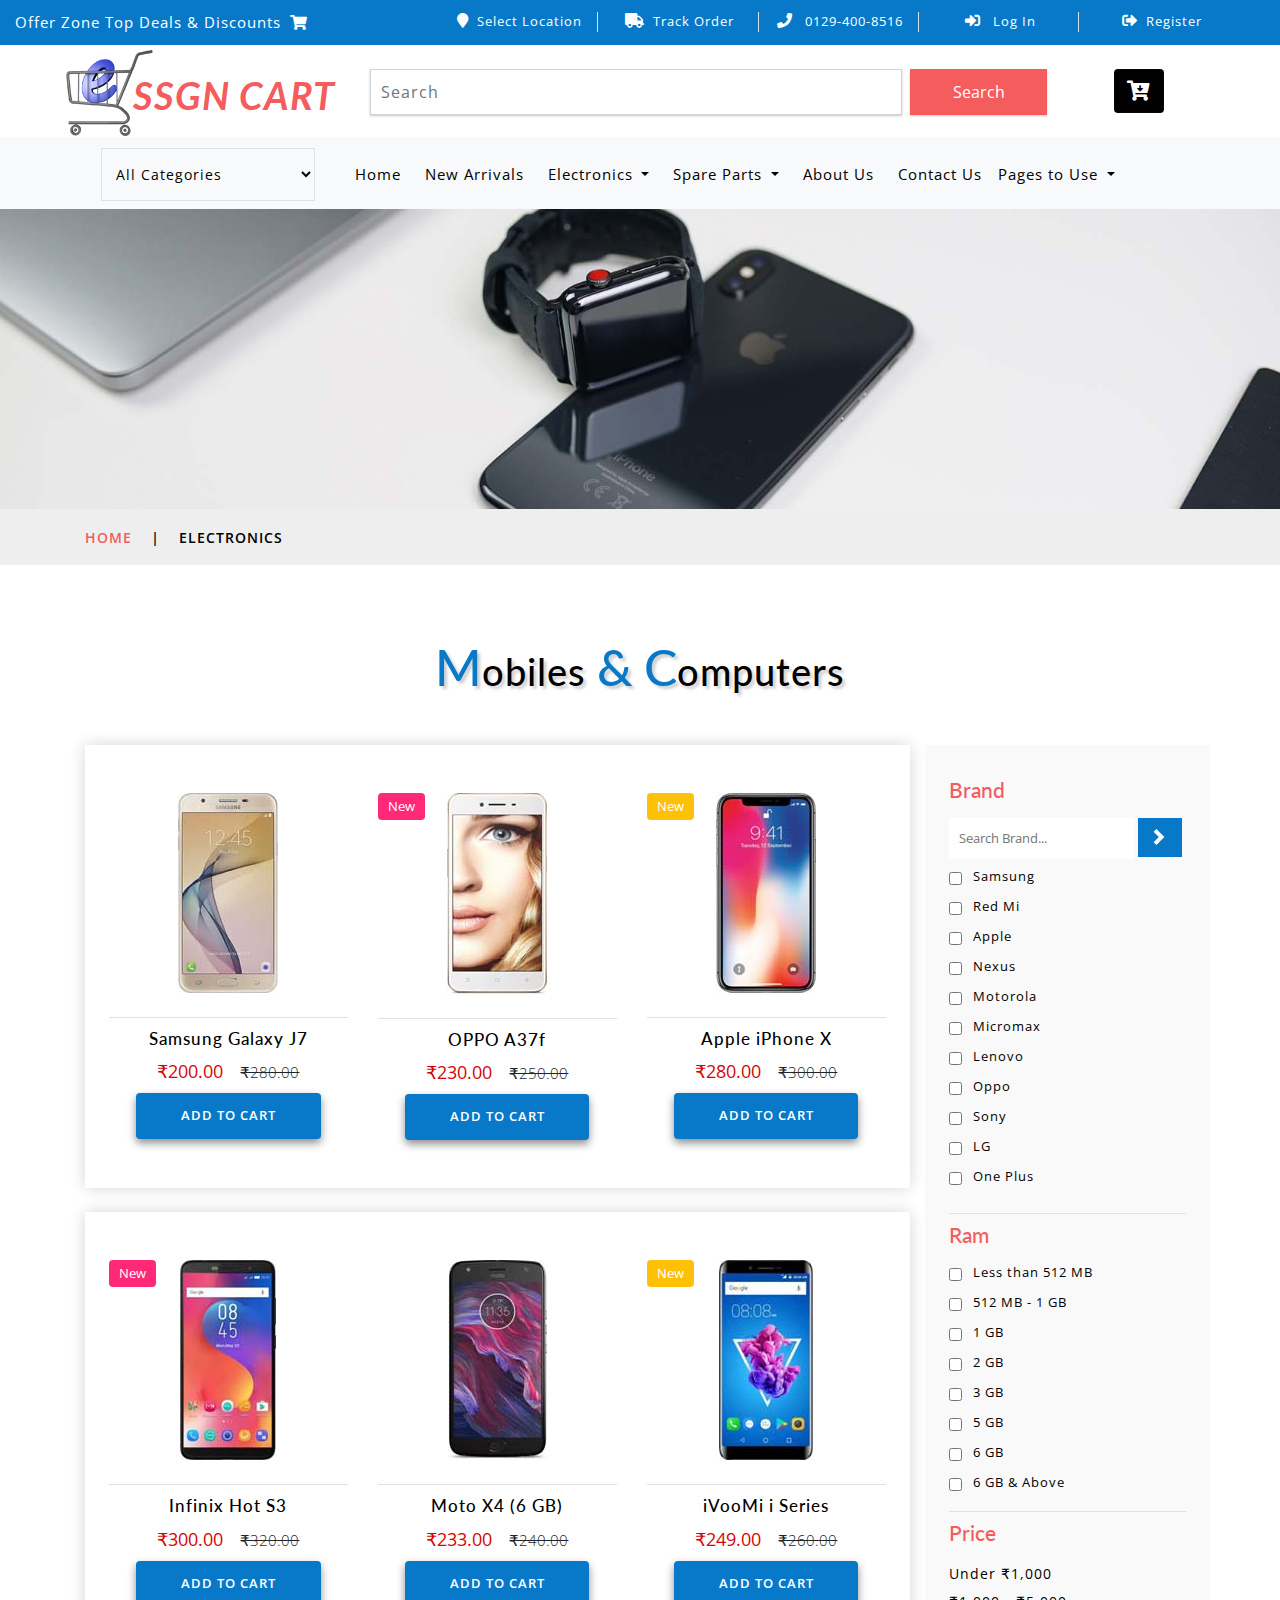
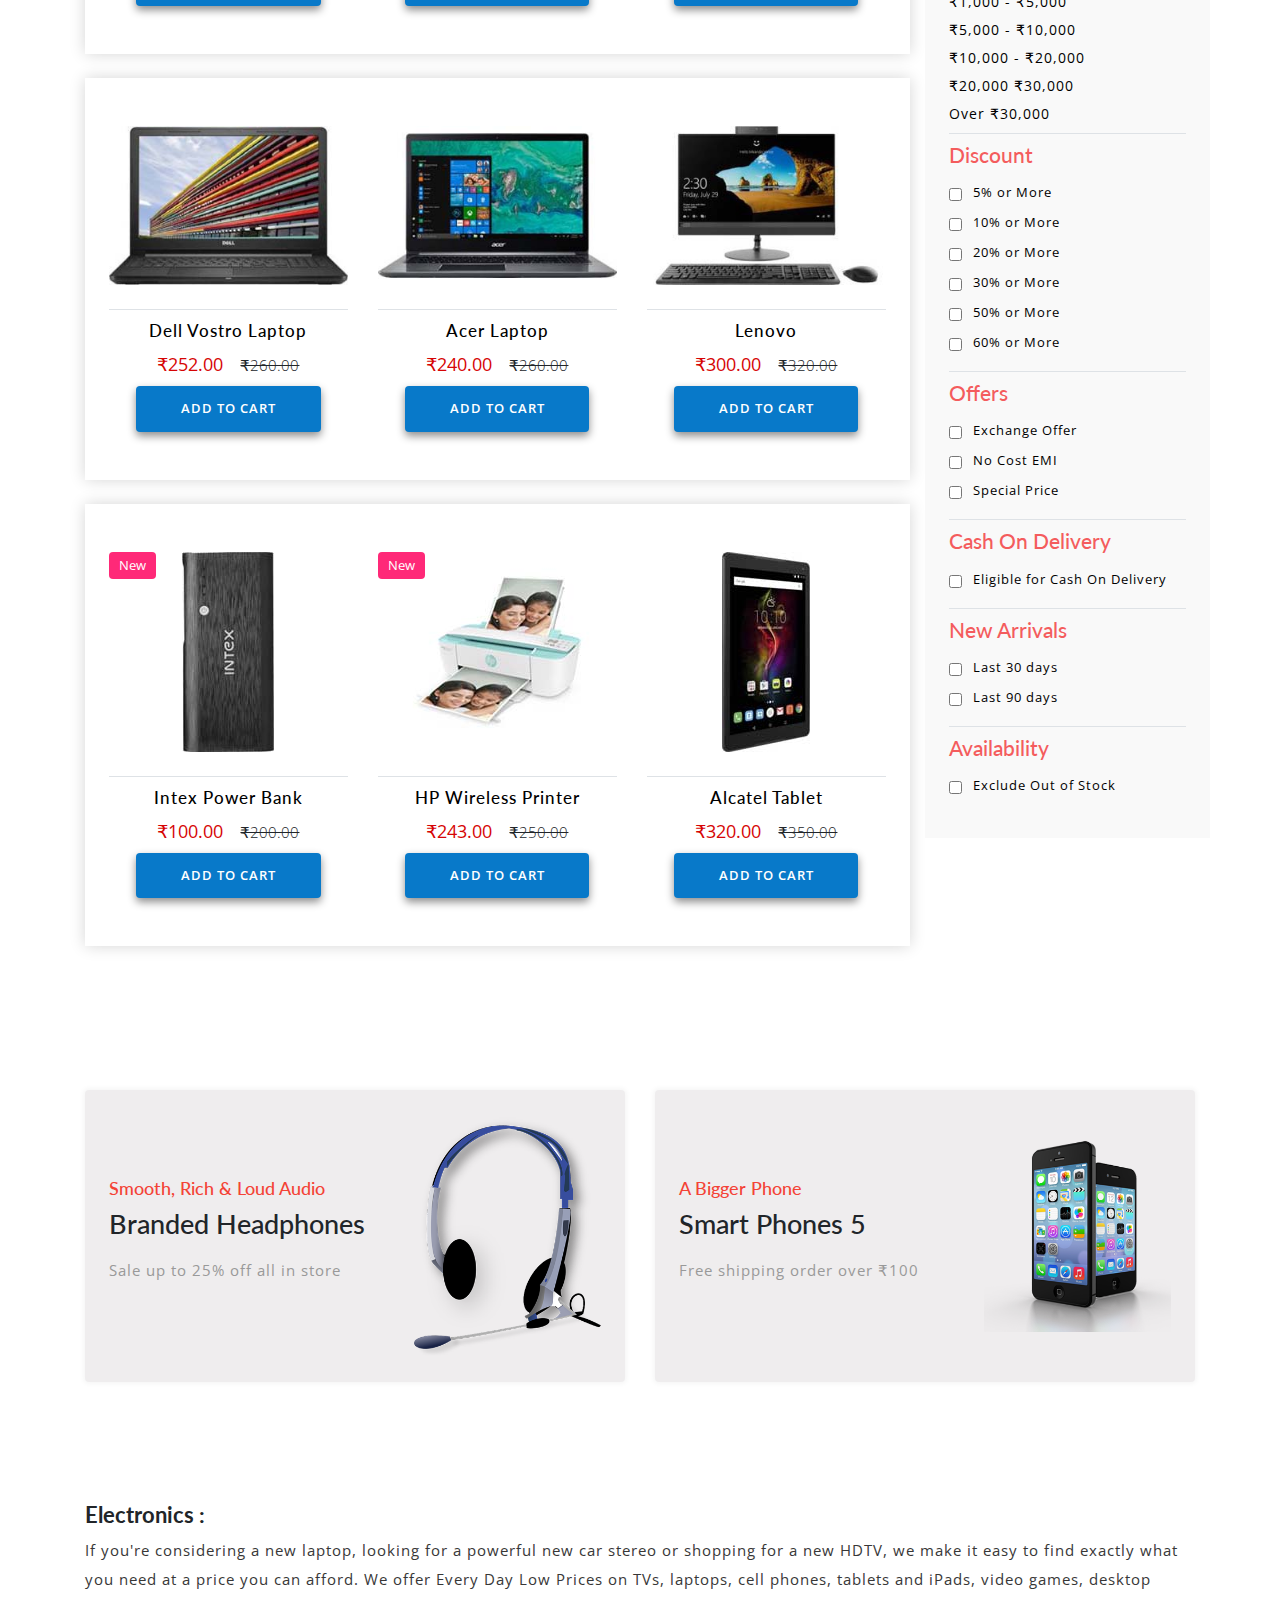
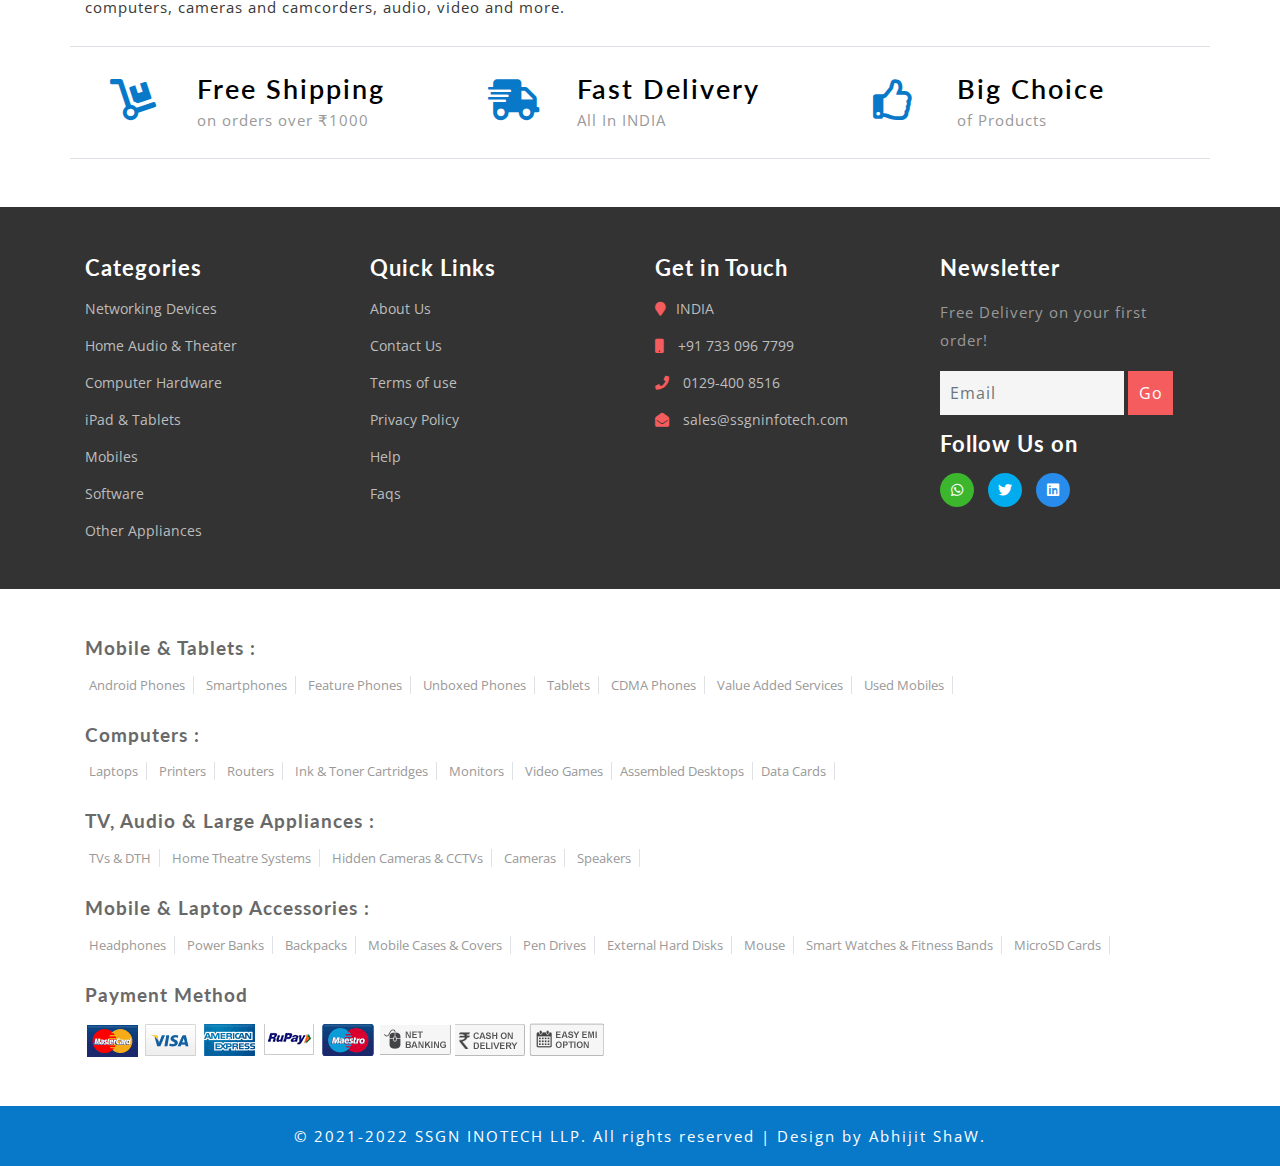
<file: product.html>
<!DOCTYPE html>
<html lang="en">

<head>
	<title>SSGN | Online :: Electronics</title>
	<!-- Meta tag Keywords -->
	<meta name="viewport" content="width=device-width, initial-scale=1">
	<meta charset="UTF-8" />
	<meta name="keywords" content="ssgn, electronics, pc, networking, Smartphone, it spare parts, server setup, del, logitech, hp, shoping"
	/>
	<script>
		addEventListener("load", function () {
			setTimeout(hideURLbar, 0);
		}, false);

		function hideURLbar() {
			window.scrollTo(0, 1);
		}
	</script>
	<!-- //Meta tag Keywords -->

	<!-- Custom-Files -->
	<link href="css/bootstrap.css" rel="stylesheet" type="text/css" media="all" />
	<!-- Bootstrap css -->
	<link href="css/style.css" rel="stylesheet" type="text/css" media="all" />
	<!-- Main css -->
	<link rel="stylesheet" href="css/fontawesome-all.css">
	<!-- Font-Awesome-Icons-CSS -->
	<link href="css/popuo-box.css" rel="stylesheet" type="text/css" media="all" />
	<!-- pop-up-box -->
	<link href="css/menu.css" rel="stylesheet" type="text/css" media="all" />
	<!-- menu style -->
	<!-- //Custom-Files -->

	<!-- web fonts -->
	<link href="//fonts.googleapis.com/css?family=Lato:100,100i,300,300i,400,400i,700,700i,900,900i&amp;subset=latin-ext" rel="stylesheet">
	<link href="//fonts.googleapis.com/css?family=Open+Sans:300,300i,400,400i,600,600i,700,700i,800,800i&amp;subset=cyrillic,cyrillic-ext,greek,greek-ext,latin-ext,vietnamese"
	    rel="stylesheet">
	<!-- //web fonts -->

</head>

<body>
	<!-- top-header -->
	<div class="agile-main-top">
		<div class="container-fluid">
			<div class="row main-top-w3l py-2">
				<div class="col-lg-4 header-most-top">
					<p class="text-white text-lg-left text-center">
						<a href="#" class="text-white">Offer Zone Top Deals & Discounts
							<i class="fas fa-shopping-cart ml-1"></i></a>
					</p>
				</div>
				<div class="col-lg-8 header-right mt-lg-0 mt-2">
					<!-- header lists -->
					<ul>
						<li class="text-center border-right text-white">
							<a class="play-icon popup-with-zoom-anim text-white" href="#small-dialog1">
								<i class="fas fa-map-marker mr-2"></i>Select Location</a>
						</li>
						<li class="text-center border-right text-white">
							<a href="#" data-toggle="modal" data-target="#exampleModal" class="text-white">
								<i class="fas fa-truck mr-2"></i>Track Order</a>
						</li>
						<li class="text-center border-right text-white">
							<a href="tel:0129-400-8516" class="text-white">
								<i class="fas fa-phone mr-2"></i> 0129-400-8516
						</li>
						<li class="text-center border-right text-white">
							<a href="#" data-toggle="modal" data-target="#exampleModal" class="text-white">
								<i class="fas fa-sign-in-alt mr-2"></i> Log In </a>
						</li>
						<li class="text-center text-white">
							<a href="#" data-toggle="modal" data-target="#exampleModal2" class="text-white">
								<i class="fas fa-sign-out-alt mr-2"></i>Register </a>
						</li>
					</ul>
					<!-- //header lists -->
				</div>
			</div>
		</div>
	</div>

	<!-- Button trigger modal(select-location) -->
	<div id="small-dialog1" class="mfp-hide">
		<div class="select-city">
			<h3>
				<i class="fas fa-map-marker"></i> Please Select Your Location</h3>
			<select class="list_of_cities">
				<optgroup label="Popular Cities">
					<option selected style="display:none;color:#eee;">Select City</option>
					<option>Mumbai</option>
					<option>Delhi</option>
					<option>Bangalore</option>
					<option>Hyderabad</option>
					<option>Ahmedabad</option>
					<option>Chennai</option>
					<option>Kolkata</option>
					<option>Pune</option>
					<option>Jaipur</option>
					<option>Visakhapatnam</option>
					<option>Patna</option>
					<option>Faridabad</option>
					<option>Chandigarh</option>
					<option>Bhubaneswar</option>
					<option>Others</option>
				</optgroup>
			</select>
			<div class="clearfix"></div>
		</div>
	</div>
	<!-- //shop locator (popup) -->

	<!-- modals -->
	<!-- log in -->
	<div class="modal fade" id="exampleModal" tabindex="-1" role="dialog" aria-hidden="true">
		<div class="modal-dialog" role="document">
			<div class="modal-content">
				<div class="modal-header">
					<h5 class="modal-title text-center">Log In</h5>
					<button type="button" class="close" data-dismiss="modal" aria-label="Close">
						<span aria-hidden="true">&times;</span>
					</button>
				</div>
				<div class="modal-body">
					<form action="#" method="post">
						<div class="form-group">
							<label class="col-form-label">Username</label>
							<input type="text" class="form-control" placeholder=" " name="Name" required="">
						</div>
						<div class="form-group">
							<label class="col-form-label">Password</label>
							<input type="password" class="form-control" placeholder=" " name="Password" required="">
						</div>
						<div class="right-w3l">
							<input type="submit" class="form-control" value="Log in">
						</div>
						<div class="sub-w3l">
							<div class="custom-control custom-checkbox mr-sm-2">
								<input type="checkbox" class="custom-control-input" id="customControlAutosizing">
								<label class="custom-control-label" for="customControlAutosizing">Remember me?</label>
							</div>
						</div>
						<p class="text-center dont-do mt-3">Don't have an account?
							<a href="#" data-toggle="modal" data-target="#exampleModal2">
								Register Now</a>
						</p>
					</form>
				</div>
			</div>
		</div>
	</div>
	<!-- register -->
	<div class="modal fade" id="exampleModal2" tabindex="-1" role="dialog" aria-hidden="true">
		<div class="modal-dialog" role="document">
			<div class="modal-content">
				<div class="modal-header">
					<h5 class="modal-title">Register</h5>
					<button type="button" class="close" data-dismiss="modal" aria-label="Close">
						<span aria-hidden="true">&times;</span>
					</button>
				</div>
				<div class="modal-body">
					<form action="#" method="post">
						<div class="form-group">
							<label class="col-form-label">Your Name</label>
							<input type="text" class="form-control" placeholder=" " name="Name" required="">
						</div>
						<div class="form-group">
							<label class="col-form-label">Email</label>
							<input type="email" class="form-control" placeholder=" " name="Email" required="">
						</div>
						<div class="form-group">
							<label class="col-form-label">Password</label>
							<input type="password" class="form-control" placeholder=" " name="Password" id="password1" required="">
						</div>
						<div class="form-group">
							<label class="col-form-label">Confirm Password</label>
							<input type="password" class="form-control" placeholder=" " name="Confirm Password" id="password2" required="">
						</div>
						<div class="right-w3l">
							<input type="submit" class="form-control" value="Register">
						</div>
						<div class="sub-w3l">
							<div class="custom-control custom-checkbox mr-sm-2">
								<input type="checkbox" class="custom-control-input" id="customControlAutosizing2">
								<label class="custom-control-label" for="customControlAutosizing2">I Accept to the <a href="terms.html"> Terms & Conditions</a></label>
							</div>
						</div>
					</form>
				</div>
			</div>
		</div>
	</div>
	<!-- //modal -->
	<!-- //top-header -->

	<!-- header-bottom-->
	<div class="header-bot">
		<div class="container">
			<div class="row header-bot_inner_wthreeinfo_header_mid">
				<!-- logo -->
				<div class="col-md-3 logo_agile">
					<h1 class="text-center">
						<a href="index.html" class="font-weight-bold font-italic">
							<img src="images/logo2.png" alt=" " class="img-fluid">SSGN CART
						</a>
					</h1>
				</div>
				<!-- //logo -->
				<!-- header-bot -->
				<div class="col-md-9 header mt-4 mb-md-0 mb-4">
					<div class="row">
						<!-- search -->
						<div class="col-10 agileits_search">
							<form class="form-inline" action="#" method="post">
								<input class="form-control mr-sm-2" type="search" placeholder="Search" aria-label="Search" required>
								<button class="btn my-2 my-sm-0" type="submit">Search</button>
							</form>
						</div>
						<!-- //search -->
						<!-- cart details -->
						<div class="col-2 top_nav_right text-center mt-sm-0 mt-2">
							<div class="wthreecartaits wthreecartaits2 cart cart box_1">
								<form action="#" method="post" class="last">
									<input type="hidden" name="cmd" value="_cart">
									<input type="hidden" name="display" value="1">
									<button class="btn w3view-cart" type="submit" name="submit" value="">
										<i class="fas fa-cart-arrow-down"></i>
									</button>
								</form>
							</div>
						</div>
						<!-- //cart details -->
					</div>
				</div>
			</div>
		</div>
	</div>
	<!-- shop locator (popup) -->
	<!-- //header-bottom -->
	<!-- navigation -->
	<div class="navbar-inner">
		<div class="container">
			<nav class="navbar navbar-expand-lg navbar-light bg-light">
				<div class="agileits-navi_search">
					<form action="#" method="post">
						<select id="agileinfo-nav_search" name="agileinfo_search" class="border" required="">
							<option value="">All Categories</option>
							<option value="Televisions">Networking Devices</option>
							<option value="Headphones">Software</option>
							<option value="Computers">Computer Hardware</option>
							<option value="Mobiles">Mobiles</option>
							<option value="iPad & Tablets">iPad & Tablets</option>
							<option value="Home Audio & Theater">Home Audio & Theater</option>
							<option value="Appliances">Other Appliances</option>
						</select>
					</form>
				</div>
				<button class="navbar-toggler" type="button" data-toggle="collapse" data-target="#navbarSupportedContent" aria-controls="navbarSupportedContent"
				    aria-expanded="false" aria-label="Toggle navigation">
					<span class="navbar-toggler-icon"></span>
				</button>
				<div class="collapse navbar-collapse" id="navbarSupportedContent">
					<ul class="navbar-nav ml-auto text-center mr-xl-5">
						<li class="nav-item mr-lg-2 mb-lg-0 mb-2">
							<a class="nav-link" href="index.html">Home
								<span class="sr-only">(current)</span>
							</a>
						</li>
						<li class="nav-item mr-lg-2 mb-lg-0 mb-2">
							<a class="nav-link" href="product.html">New Arrivals</a>
						</li>
						<li class="nav-item dropdown mr-lg-2 mb-lg-0 mb-2">
							<a class="nav-link dropdown-toggle" href="#" role="button" data-toggle="dropdown"
								aria-haspopup="true" aria-expanded="false">
								Electronics
							</a>
							<div class="dropdown-menu">
								<div class="agile_inner_drop_nav_info p-4">
									<h5 class="mb-3">Mobiles, Computers</h5>
									<div class="row">
										<div class="col-sm-6 multi-gd-img">
											<ul class="multi-column-dropdown">
												<li>
													<a href="product.html">All Mobile Phones</a>
												</li>
												<li>
													<a href="product.html">All Mobile Accessories</a>
												</li>
												<li>
													<a href="product.html">Cases & Covers</a>
												</li>
												<li>
													<a href="product.html">Screen Protectors</a>
												</li>
												<li>
													<a href="product.html">Power Banks</a>
												</li>
												<li>
													<a href="product.html">TEST TEST</a>
												</li>
												<li>
													<a href="product.html">Tablets</a>
												</li>
												<li>
													<a href="product.html">Wearable Devices</a>
												</li>
												<li>
													<a href="product.html">Smart Home</a>
												</li>
											</ul>
										</div>
										<div class="col-sm-6 multi-gd-img">
											<ul class="multi-column-dropdown">
												<li>
													<a href="product.html">Laptops</a>
												</li>
												<li>
													<a href="product.html">Drives & Storage</a>
												</li>
												<li>
													<a href="product.html">Printers & Ink</a>
												</li>
												<li>
													<a href="product.html">Networking Devices</a>
												</li>
												<li>
													<a href="product.html">Computer Accessories</a>
												</li>
												<li>
													<a href="product.html">Game Zone</a>
												</li>
												<li>
													<a href="product.html">Software</a>
												</li>
											</ul>
										</div>
									</div>
								</div>
							</div>
						</li>
						<li class="nav-item dropdown mr-lg-2 mb-lg-0 mb-2">
							<a class="nav-link dropdown-toggle" href="#" role="button" data-toggle="dropdown"
								aria-haspopup="true" aria-expanded="false">
								Spare Parts
							</a>
							<div class="dropdown-menu">
								<div class="agile_inner_drop_nav_info p-4">
									<h5 class="mb-3">Appliances, Electronics</h5>
									<div class="row">
										<div class="col-sm-6 multi-gd-img">
											<ul class="multi-column-dropdown">

												<li>
													<a href="product2.html">Home Entertainment Systems</a>
												</li>
												<li>
													<a href="product2.html">Headphones</a>
												</li>
												<li>
													<a href="product2.html">Speakers</a>
												</li>
												<li>
													<a href="product2.html">MP3, Media Players & Accessories</a>
												</li>
												<li>
													<a href="product2.html">Audio & Video Accessories</a>
												</li>
												<li>
													<a href="product2.html">Cameras</a>
												</li>
												<li>
													<a href="product2.html">Camera Accessories</a>
												</li>
											</ul>
										</div>
										<div class="col-sm-6 multi-gd-img">
											<ul class="multi-column-dropdown">
												<li>
													<a href="product2.html">Gaming Consoles</a>
												</li>
												<li>
													<a href="product2.html">All Electronics</a>
												</li>
												<li>
													<a href="product2.html">All Appliances</a>
												</li>
											</ul>
										</div>
									</div>
								</div>
							</div>
						</li>
						<li class="nav-item mr-lg-2 mb-lg-0 mb-2">
							<a class="nav-link" href="about.html">About Us</a>
						</li>
						<li class="nav-item">
							<a class="nav-link" href="contact.html">Contact Us</a>
						</li>

						<li class="nav-item dropdown mr-lg-2 mb-lg-0 mb-2">
							<a class="nav-link dropdown-toggle" href="#" role="button" data-toggle="dropdown"
								aria-haspopup="true" aria-expanded="false">
								Pages to Use
							</a>
							<div class="dropdown-menu">
								<a class="dropdown-item" href="product.html">Product 1</a>
								<a class="dropdown-item" href="product2.html">Product 2</a>
								<div class="dropdown-divider"></div>
								<a class="dropdown-item" href="single.html">Single Product 1</a>
								<a class="dropdown-item" href="single2.html">Single Product 2</a>
								<div class="dropdown-divider"></div>
								<a class="dropdown-item" href="checkout.html">Checkout Page</a>
								<a class="dropdown-item" href="payment.html">Payment Page</a>
								<div class="dropdown-divider"></div>
								<a class="dropdown-item" href="faqs.html">faq</a>
								<a class="dropdown-item" href="privacy.html">Privacy</a>
								<a class="dropdown-item" href="terms.html">Terms</a>
							</div>
						</li>
					</ul>
				</div>
			</nav>
		</div>
	</div>
	<!-- //navigation -->

	<!-- banner-2 -->
	<div class="page-head_agile_info_w3l">

	</div>
	<!-- //banner-2 -->
	<!-- page -->
	<div class="services-breadcrumb">
		<div class="agile_inner_breadcrumb">
			<div class="container">
				<ul class="w3_short">
					<li>
						<a href="index.html">Home</a>
						<i>|</i>
					</li>
					<li>Electronics</li>
				</ul>
			</div>
		</div>
	</div>
	<!-- //page -->

	<!-- top Products -->
	<div class="ads-grid py-sm-5 py-4">
		<div class="container py-xl-4 py-lg-2">
			<!-- tittle heading -->
			<h3 class="tittle-w3l text-center mb-lg-5 mb-sm-4 mb-3">
				<span>M</span>obiles
				<span>&</span>
				<span>C</span>omputers</h3>
			<!-- //tittle heading -->
			<div class="row">
				<!-- product left -->
				<div class="agileinfo-ads-display col-lg-9">
					<div class="wrapper">
						<!-- first section -->
						<div class="product-sec1 px-sm-4 px-3 py-sm-5  py-3 mb-4">
							<div class="row">
								<div class="col-md-4 product-men">
									<div class="men-pro-item simpleCart_shelfItem">
										<div class="men-thumb-item text-center">
											<img src="images/m1.jpg" alt="">
											<div class="men-cart-pro">
												<div class="inner-men-cart-pro">
													<a href="single.html" class="link-product-add-cart">Quick View</a>
												</div>
											</div>
										</div>
										<div class="item-info-product text-center border-top mt-4">
											<h4 class="pt-1">
												<a href="single.html">Samsung Galaxy J7</a>
											</h4>
											<div class="info-product-price my-2">
												<span class="item_price">₹200.00</span>
												<del>₹280.00</del>
											</div>
											<div class="snipcart-details top_brand_home_details item_add single-item hvr-outline-out">
												<form action="#" method="post">
													<fieldset>
														<input type="hidden" name="cmd" value="_cart" />
														<input type="hidden" name="add" value="1" />
														<input type="hidden" name="business" value=" " />
														<input type="hidden" name="item_name" value="Samsung Galaxy J7" />
														<input type="hidden" name="amount" value="200.00" />
														<input type="hidden" name="discount_amount" value="1.00" />
														<input type="hidden" name="currency_code" value="INR" />
														<input type="hidden" name="return" value=" " />
														<input type="hidden" name="cancel_return" value=" " />
														<input type="submit" name="submit" value="Add to cart" class="button btn" />
													</fieldset>
												</form>
											</div>

										</div>
									</div>
								</div>
								<div class="col-md-4 product-men mt-md-0 mt-5">
									<div class="men-pro-item simpleCart_shelfItem">
										<div class="men-thumb-item text-center">
											<img src="images/m2.jpg" alt="">
											<div class="men-cart-pro">
												<div class="inner-men-cart-pro">
													<a href="single.html" class="link-product-add-cart">Quick View</a>
												</div>
											</div>
											<span class="product-new-top">New</span>

										</div>
										<div class="item-info-product text-center border-top mt-4">
											<h4 class="pt-1">
												<a href="single.html">OPPO A37f</a>
											</h4>
											<div class="info-product-price my-2">
												<span class="item_price">₹230.00</span>
												<del>₹250.00</del>
											</div>
											<div class="snipcart-details top_brand_home_details item_add single-item hvr-outline-out">
												<form action="#" method="post">
													<fieldset>
														<input type="hidden" name="cmd" value="_cart" />
														<input type="hidden" name="add" value="1" />
														<input type="hidden" name="business" value=" " />
														<input type="hidden" name="item_name" value="OPPO A37f" />
														<input type="hidden" name="amount" value="230.00" />
														<input type="hidden" name="discount_amount" value="1.00" />
														<input type="hidden" name="currency_code" value="INR" />
														<input type="hidden" name="return" value=" " />
														<input type="hidden" name="cancel_return" value=" " />
														<input type="submit" name="submit" value="Add to cart" class="button btn" />
													</fieldset>
												</form>
											</div>

										</div>
									</div>
								</div>
								<div class="col-md-4 product-men mt-md-0 mt-5">
									<div class="men-pro-item simpleCart_shelfItem">
										<div class="men-thumb-item text-center">
											<img src="images/m3.jpg" alt="">
											<div class="men-cart-pro">
												<div class="inner-men-cart-pro">
													<a href="single.html" class="link-product-add-cart">Quick View</a>
												</div>
											</div>
											<span class="product-new-top">New</span>

										</div>
										<div class="item-info-product text-center border-top mt-4">
											<h4 class="pt-1">
												<a href="single.html">Apple iPhone X</a>
											</h4>
											<div class="info-product-price my-2">
												<span class="item_price">₹280.00</span>
												<del>₹300.00</del>
											</div>
											<div class="snipcart-details top_brand_home_details item_add single-item hvr-outline-out">
												<form action="#" method="post">
													<fieldset>
														<input type="hidden" name="cmd" value="_cart" />
														<input type="hidden" name="add" value="1" />
														<input type="hidden" name="business" value=" " />
														<input type="hidden" name="item_name" value="Apple iPhone X" />
														<input type="hidden" name="amount" value="280.00" />
														<input type="hidden" name="discount_amount" value="1.00" />
														<input type="hidden" name="currency_code" value="INR" />
														<input type="hidden" name="return" value=" " />
														<input type="hidden" name="cancel_return" value=" " />
														<input type="submit" name="submit" value="Add to cart" class="button btn" />
													</fieldset>
												</form>
											</div>
										</div>
									</div>
								</div>
							</div>
						</div>
						<!-- //first section -->
						<!-- second section -->
						<div class="product-sec1 px-sm-4 px-3 py-sm-5  py-3 mb-4">
							<div class="row">
								<div class="col-md-4 product-men">
									<div class="men-pro-item simpleCart_shelfItem">
										<div class="men-thumb-item text-center">
											<img src="images/mk1.jpg" alt="">
											<div class="men-cart-pro">
												<div class="inner-men-cart-pro">
													<a href="single.html" class="link-product-add-cart">Quick View</a>
												</div>
											</div>
										</div>
										<div class="item-info-product text-center border-top mt-4">
											<h4 class="pt-1">
												<a href="single.html">Infinix Hot S3</a>
											</h4>
											<div class="info-product-price my-2">
												<span class="item_price">₹300.00</span>
												<del>₹320.00</del>
											</div>
											<span class="product-new-top">New</span>
											<div class="snipcart-details top_brand_home_details item_add single-item hvr-outline-out">
												<form action="#" method="post">
													<fieldset>
														<input type="hidden" name="cmd" value="_cart" />
														<input type="hidden" name="add" value="1" />
														<input type="hidden" name="business" value=" " />
														<input type="hidden" name="item_name" value="Infinix Hot S3" />
														<input type="hidden" name="amount" value="300.00" />
														<input type="hidden" name="discount_amount" value="1.00" />
														<input type="hidden" name="currency_code" value="INR" />
														<input type="hidden" name="return" value=" " />
														<input type="hidden" name="cancel_return" value=" " />
														<input type="submit" name="submit" value="Add to cart" class="button btn" />
													</fieldset>
												</form>
											</div>

										</div>
									</div>
								</div>
								<div class="col-md-4 product-men mt-md-0 mt-5">
									<div class="men-pro-item simpleCart_shelfItem">
										<div class="men-thumb-item text-center">
											<img src="images/mk2.jpg" alt="">
											<div class="men-cart-pro">
												<div class="inner-men-cart-pro">
													<a href="single.html" class="link-product-add-cart">Quick View</a>
												</div>
											</div>

										</div>
										<div class="item-info-product text-center border-top mt-4">
											<h4 class="pt-1">
												<a href="single.html">Moto X4 (6 GB)</a>
											</h4>
											<div class="info-product-price my-2">
												<span class="item_price">₹233.00</span>
												<del>₹240.00</del>
											</div>
											<div class="snipcart-details top_brand_home_details item_add single-item hvr-outline-out">
												<form action="#" method="post">
													<fieldset>
														<input type="hidden" name="cmd" value="_cart" />
														<input type="hidden" name="add" value="1" />
														<input type="hidden" name="business" value=" " />
														<input type="hidden" name="item_name" value="Moto X4 (6 GB)" />
														<input type="hidden" name="amount" value="233.00" />
														<input type="hidden" name="discount_amount" value="1.00" />
														<input type="hidden" name="currency_code" value="INR" />
														<input type="hidden" name="return" value=" " />
														<input type="hidden" name="cancel_return" value=" " />
														<input type="submit" name="submit" value="Add to cart" class="button btn" />
													</fieldset>
												</form>
											</div>

										</div>
									</div>
								</div>
								<div class="col-md-4 product-men mt-md-0 mt-5">
									<div class="men-pro-item simpleCart_shelfItem">
										<div class="men-thumb-item text-center">
											<img src="images/mk3.jpg" alt="">
											<div class="men-cart-pro">
												<div class="inner-men-cart-pro">
													<a href="single.html" class="link-product-add-cart">Quick View</a>
												</div>
											</div>
										</div>
										<div class="item-info-product text-center border-top mt-4">
											<h4 class="pt-1">
												<a href="single.html">iVooMi i Series</a>
											</h4>
											<div class="info-product-price my-2">
												<span class="item_price">₹249.00</span>
												<del>₹260.00</del>
											</div>
											<span class="product-new-top">New</span>
											<div class="snipcart-details top_brand_home_details item_add single-item hvr-outline-out">
												<form action="#" method="post">
													<fieldset>
														<input type="hidden" name="cmd" value="_cart" />
														<input type="hidden" name="add" value="1" />
														<input type="hidden" name="business" value=" " />
														<input type="hidden" name="item_name" value="iVooMi i Series" />
														<input type="hidden" name="amount" value="249.00" />
														<input type="hidden" name="discount_amount" value="1.00" />
														<input type="hidden" name="currency_code" value="INR" />
														<input type="hidden" name="return" value=" " />
														<input type="hidden" name="cancel_return" value=" " />
														<input type="submit" name="submit" value="Add to cart" class="button btn" />
													</fieldset>
												</form>
											</div>
										</div>
									</div>
								</div>
							</div>
						</div>
						<!-- //second section -->
						<!-- 3rd section -->
						<div class="product-sec1 px-sm-4 px-3 py-sm-5  py-3 mt-4">
							<div class="row">
								<div class="col-md-4 product-men">
									<div class="men-pro-item simpleCart_shelfItem">
										<div class="men-thumb-item text-center">
											<img src="images/mk4.jpg" alt="" class="img-fluid">
											<div class="men-cart-pro">
												<div class="inner-men-cart-pro">
													<a href="single.html" class="link-product-add-cart">Quick View</a>
												</div>
											</div>
										</div>
										<div class="item-info-product text-center border-top mt-4">
											<h4 class="pt-1">
												<a href="single.html">Dell Vostro Laptop</a>
											</h4>
											<div class="info-product-price my-2">
												<span class="item_price">₹252.00</span>
												<del>₹260.00</del>
											</div>
											<div class="snipcart-details top_brand_home_details item_add single-item hvr-outline-out">
												<form action="#" method="post">
													<fieldset>
														<input type="hidden" name="cmd" value="_cart" />
														<input type="hidden" name="add" value="1" />
														<input type="hidden" name="business" value=" " />
														<input type="hidden" name="item_name" value="Dell Vostro Laptop" />
														<input type="hidden" name="amount" value="252.00" />
														<input type="hidden" name="discount_amount" value="1.00" />
														<input type="hidden" name="currency_code" value="INR" />
														<input type="hidden" name="return" value=" " />
														<input type="hidden" name="cancel_return" value=" " />
														<input type="submit" name="submit" value="Add to cart" class="button btn" />
													</fieldset>
												</form>
											</div>

										</div>
									</div>
								</div>
								<div class="col-md-4 product-men mt-md-0 mt-5 mt-5">
									<div class="men-pro-item simpleCart_shelfItem">
										<div class="men-thumb-item text-center">
											<img src="images/mk5.jpg" alt="" class="img-fluid">
											<div class="men-cart-pro">
												<div class="inner-men-cart-pro">
													<a href="single.html" class="link-product-add-cart">Quick View</a>
												</div>
											</div>
										</div>
										<div class="item-info-product text-center border-top mt-4">
											<h4 class="pt-1">
												<a href="single.html">Acer Laptop</a>
											</h4>
											<div class="info-product-price my-2">
												<span class="item_price">₹240.00</span>
												<del>₹260.00</del>
											</div>
											<div class="snipcart-details top_brand_home_details item_add single-item hvr-outline-out">
												<form action="#" method="post">
													<fieldset>
														<input type="hidden" name="cmd" value="_cart" />
														<input type="hidden" name="add" value="1" />
														<input type="hidden" name="business" value=" " />
														<input type="hidden" name="item_name" value="Acer Laptop" />
														<input type="hidden" name="amount" value="240.00" />
														<input type="hidden" name="discount_amount" value="1.00" />
														<input type="hidden" name="currency_code" value="INR" />
														<input type="hidden" name="return" value=" " />
														<input type="hidden" name="cancel_return" value=" " />
														<input type="submit" name="submit" value="Add to cart" class="button btn" />
													</fieldset>
												</form>
											</div>

										</div>
									</div>
								</div>
								<div class="col-md-4 product-men mt-md-0 mt-5 mt-5">
									<div class="men-pro-item simpleCart_shelfItem">
										<div class="men-thumb-item text-center">
											<img src="images/mk6.jpg" alt="" class="img-fluid">
											<div class="men-cart-pro">
												<div class="inner-men-cart-pro">
													<a href="single.html" class="link-product-add-cart">Quick View</a>
												</div>
											</div>
										</div>
										<div class="item-info-product text-center border-top mt-4">
											<h4 class="pt-1">
												<a href="single.html">Lenovo </a>
											</h4>
											<div class="info-product-price my-2">
												<span class="item_price">₹300.00</span>
												<del>₹320.00</del>
											</div>
											<div class="snipcart-details top_brand_home_details item_add single-item hvr-outline-out">
												<form action="#" method="post">
													<fieldset>
														<input type="hidden" name="cmd" value="_cart" />
														<input type="hidden" name="add" value="1" />
														<input type="hidden" name="business" value=" " />
														<input type="hidden" name="item_name" value="Alcatel Tablet" />
														<input type="hidden" name="amount" value="300.00" />
														<input type="hidden" name="discount_amount" value="1.00" />
														<input type="hidden" name="currency_code" value="INR" />
														<input type="hidden" name="return" value=" " />
														<input type="hidden" name="cancel_return" value=" " />
														<input type="submit" name="submit" value="Add to cart" class="button btn" />
													</fieldset>
												</form>
											</div>
										</div>
									</div>
								</div>
							</div>
						</div>
						<!-- //3rd section -->
						<!-- fourth section -->
						<div class="product-sec1 px-sm-4 px-3 py-sm-5  py-3 mt-4">
							<div class="row">
								<div class="col-md-4 product-men">
									<div class="men-pro-item simpleCart_shelfItem">
										<div class="men-thumb-item text-center">
											<img src="images/mk7.jpg" alt="" class="img-fluid">
											<div class="men-cart-pro">
												<div class="inner-men-cart-pro">
													<a href="single.html" class="link-product-add-cart">Quick View</a>
												</div>
											</div>
										</div>
										<span class="product-new-top">New</span>
										<div class="item-info-product text-center border-top mt-4">
											<h4 class="pt-1">
												<a href="single.html">Intex Power Bank</a>
											</h4>
											<div class="info-product-price my-2">
												<span class="item_price">₹100.00</span>
												<del>₹200.00</del>
											</div>
											<div class="snipcart-details top_brand_home_details item_add single-item hvr-outline-out">
												<form action="#" method="post">
													<fieldset>
														<input type="hidden" name="cmd" value="_cart" />
														<input type="hidden" name="add" value="1" />
														<input type="hidden" name="business" value=" " />
														<input type="hidden" name="item_name" value="Intex Power Bank" />
														<input type="hidden" name="amount" value="100.00" />
														<input type="hidden" name="discount_amount" value="1.00" />
														<input type="hidden" name="currency_code" value="INR" />
														<input type="hidden" name="return" value=" " />
														<input type="hidden" name="cancel_return" value=" " />
														<input type="submit" name="submit" value="Add to cart" class="button btn" />
													</fieldset>
												</form>
											</div>

										</div>
									</div>
								</div>
								<div class="col-md-4 product-men mt-md-0 mt-5 mt-5">
									<div class="men-pro-item simpleCart_shelfItem">
										<div class="men-thumb-item text-center">
											<img src="images/mk8.jpg" alt="" class="img-fluid">
											<div class="men-cart-pro">
												<div class="inner-men-cart-pro">
													<a href="single.html" class="link-product-add-cart">Quick View</a>
												</div>
											</div>
										</div>
										<span class="product-new-top">New</span>
										<div class="item-info-product text-center border-top mt-4">
											<h4 class="pt-1">
												<a href="single.html">HP Wireless Printer</a>
											</h4>
											<div class="info-product-price my-2">
												<span class="item_price">₹243.00</span>
												<del>₹250.00</del>
											</div>
											<div class="snipcart-details top_brand_home_details item_add single-item hvr-outline-out">
												<form action="#" method="post">
													<fieldset>
														<input type="hidden" name="cmd" value="_cart" />
														<input type="hidden" name="add" value="1" />
														<input type="hidden" name="business" value=" " />
														<input type="hidden" name="item_name" value="HP Wireless Printer" />
														<input type="hidden" name="amount" value="243.00" />
														<input type="hidden" name="discount_amount" value="1.00" />
														<input type="hidden" name="currency_code" value="INR" />
														<input type="hidden" name="return" value=" " />
														<input type="hidden" name="cancel_return" value=" " />
														<input type="submit" name="submit" value="Add to cart" class="button btn" />
													</fieldset>
												</form>
											</div>
										</div>
									</div>
								</div>
								<div class="col-md-4 product-men mt-md-0 mt-5 mt-5">
									<div class="men-pro-item simpleCart_shelfItem">
										<div class="men-thumb-item text-center">
											<img src="images/mk9.jpg" alt="" class="img-fluid">
											<div class="men-cart-pro">
												<div class="inner-men-cart-pro">
													<a href="single.html" class="link-product-add-cart">Quick View</a>
												</div>
											</div>
										</div>
										<div class="item-info-product text-center border-top mt-4">
											<h4 class="pt-1">
												<a href="single.html">Alcatel Tablet</a>
											</h4>
											<div class="info-product-price my-2">
												<span class="item_price">₹320.00</span>
												<del>₹350.00</del>
											</div>
											<div class="snipcart-details top_brand_home_details item_add single-item hvr-outline-out">
												<form action="#" method="post">
													<fieldset>
														<input type="hidden" name="cmd" value="_cart" />
														<input type="hidden" name="add" value="1" />
														<input type="hidden" name="business" value=" " />
														<input type="hidden" name="item_name" value="Alcatel Tablet" />
														<input type="hidden" name="amount" value="320.00" />
														<input type="hidden" name="discount_amount" value="1.00" />
														<input type="hidden" name="currency_code" value="INR" />
														<input type="hidden" name="return" value=" " />
														<input type="hidden" name="cancel_return" value=" " />
														<input type="submit" name="submit" value="Add to cart" class="button btn" />
													</fieldset>
												</form>
											</div>
										</div>
									</div>
								</div>
							</div>
						</div>
						<!-- //fourth section -->
					</div>
				</div>
				<!-- //product left -->
				<!-- product right -->
				<div class="col-lg-3 mt-lg-0 mt-4 p-lg-0">
					<div class="side-bar p-sm-4 p-3">
						<div class="search-hotel border-bottom py-2">
							<h3 class="agileits-sear-head mb-3">Brand</h3>
							<form action="#" method="post">
								<input type="search" placeholder="Search Brand..." name="search" required="">
								<input type="submit" value=" ">
							</form>
							<div class="left-side py-2">
								<ul>
									<li>
										<input type="checkbox" class="checked">
										<span class="span">Samsung</span>
									</li>
									<li>
										<input type="checkbox" class="checked">
										<span class="span">Red Mi</span>
									</li>
									<li>
										<input type="checkbox" class="checked">
										<span class="span">Apple</span>
									</li>
									<li>
										<input type="checkbox" class="checked">
										<span class="span">Nexus</span>
									</li>
									<li>
										<input type="checkbox" class="checked">
										<span class="span">Motorola</span>
									</li>
									<li>
										<input type="checkbox" class="checked">
										<span class="span">Micromax</span>
									</li>
									<li>
										<input type="checkbox" class="checked">
										<span class="span">Lenovo</span>
									</li>
									<li>
										<input type="checkbox" class="checked">
										<span class="span">Oppo</span>
									</li>
									<li>
										<input type="checkbox" class="checked">
										<span class="span">Sony</span>
									</li>
									<li>
										<input type="checkbox" class="checked">
										<span class="span">LG</span>
									</li>
									<li>
										<input type="checkbox" class="checked">
										<span class="span">One Plus</span>
									</li>
								</ul>
							</div>
						</div>
						<!-- ram -->
						<div class="left-side border-bottom py-2">
							<h3 class="agileits-sear-head mb-3">Ram</h3>
							<ul>
								<li>
									<input type="checkbox" class="checked">
									<span class="span">Less than 512 MB</span>
								</li>
								<li>
									<input type="checkbox" class="checked">
									<span class="span">512 MB - 1 GB</span>
								</li>
								<li>
									<input type="checkbox" class="checked">
									<span class="span">1 GB</span>
								</li>
								<li>
									<input type="checkbox" class="checked">
									<span class="span">2 GB</span>
								</li>
								<li>
									<input type="checkbox" class="checked">
									<span class="span">3 GB</span>
								</li>
								<li>
									<input type="checkbox" class="checked">
									<span class="span">5 GB</span>
								</li>
								<li>
									<input type="checkbox" class="checked">
									<span class="span">6 GB</span>
								</li>
								<li>
									<input type="checkbox" class="checked">
									<span class="span">6 GB & Above</span>
								</li>
							</ul>
						</div>
						<!-- //ram -->
						<!-- price -->
						<div class="range border-bottom py-2">
							<h3 class="agileits-sear-head mb-3">Price</h3>
							<div class="w3l-range">
								<ul>
									<li>
										<a href="#">Under ₹1,000</a>
									</li>
									<li class="my-1">
										<a href="#">₹1,000 - ₹5,000</a>
									</li>
									<li>
										<a href="#">₹5,000 - ₹10,000</a>
									</li>
									<li class="my-1">
										<a href="#">₹10,000 - ₹20,000</a>
									</li>
									<li>
										<a href="#">₹20,000 ₹30,000</a>
									</li>
									<li class="mt-1">
										<a href="#">Over ₹30,000</a>
									</li>
								</ul>
							</div>
						</div>
						<!-- //price -->
						<!-- discounts -->
						<div class="left-side border-bottom py-2">
							<h3 class="agileits-sear-head mb-3">Discount</h3>
							<ul>
								<li>
									<input type="checkbox" class="checked">
									<span class="span">5% or More</span>
								</li>
								<li>
									<input type="checkbox" class="checked">
									<span class="span">10% or More</span>
								</li>
								<li>
									<input type="checkbox" class="checked">
									<span class="span">20% or More</span>
								</li>
								<li>
									<input type="checkbox" class="checked">
									<span class="span">30% or More</span>
								</li>
								<li>
									<input type="checkbox" class="checked">
									<span class="span">50% or More</span>
								</li>
								<li>
									<input type="checkbox" class="checked">
									<span class="span">60% or More</span>
								</li>
							</ul>
						</div>
						<!-- //discounts -->
						<!-- offers -->
						<div class="left-side border-bottom py-2">
							<h3 class="agileits-sear-head mb-3">Offers</h3>
							<ul>
								<li>
									<input type="checkbox" class="checked">
									<span class="span">Exchange Offer</span>
								</li>
								<li>
									<input type="checkbox" class="checked">
									<span class="span">No Cost EMI</span>
								</li>
								<li>
									<input type="checkbox" class="checked">
									<span class="span">Special Price</span>
								</li>
							</ul>
						</div>
						<!-- //offers -->
						<!-- delivery -->
						<div class="left-side border-bottom py-2">
							<h3 class="agileits-sear-head mb-3">Cash On Delivery</h3>
							<ul>
								<li>
									<input type="checkbox" class="checked">
									<span class="span">Eligible for Cash On Delivery</span>
								</li>
							</ul>
						</div>
						<!-- //delivery -->
						<!-- arrivals -->
						<div class="left-side border-bottom py-2">
							<h3 class="agileits-sear-head mb-3">New Arrivals</h3>
							<ul>
								<li>
									<input type="checkbox" class="checked">
									<span class="span">Last 30 days</span>
								</li>
								<li>
									<input type="checkbox" class="checked">
									<span class="span">Last 90 days</span>
								</li>
							</ul>
						</div>
						<div class="left-side py-2">
							<h3 class="agileits-sear-head mb-3">Availability</h3>
							<ul>
								<li>
									<input type="checkbox" class="checked">
									<span class="span">Exclude Out of Stock</span>
								</li>
							</ul>
						</div>
						<!-- //arrivals -->
					</div>
					<!-- //product right -->
				</div>
			</div>
		</div>
	</div>
	<!-- //top products -->

	<!-- middle section -->
	<div class="join-w3l1 py-sm-5 py-4">
		<div class="container py-xl-4 py-lg-2">
			<div class="row">
				<div class="col-lg-6">
					<div class="join-agile text-left p-4">
						<div class="row">
							<div class="col-sm-7 offer-name">
								<h6>Smooth, Rich & Loud Audio</h6>
								<h4 class="mt-2 mb-3">Branded Headphones</h4>
								<p>Sale up to 25% off all in store</p>
							</div>
							<div class="col-sm-5 offerimg-w3l">
								<img src="images/off1.png" alt="" class="img-fluid">
							</div>
						</div>
					</div>
				</div>
				<div class="col-lg-6 mt-lg-0 mt-5">
					<div class="join-agile text-left p-4">
						<div class="row ">
							<div class="col-sm-7 offer-name">
								<h6>A Bigger Phone</h6>
								<h4 class="mt-2 mb-3">Smart Phones 5</h4>
								<p>Free shipping order over ₹100</p>
							</div>
							<div class="col-sm-5 offerimg-w3l">
								<img src="images/off2.png" alt="" class="img-fluid">
							</div>
						</div>
					</div>
				</div>
			</div>
		</div>
	</div>
	<!-- middle section -->

	<!-- footer -->
	<footer>
		<div class="footer-top-first">
			<div class="container py-md-5 py-sm-4 py-3">
				<!-- footer first section -->
				<h2 class="footer-top-head-w3l font-weight-bold mb-2">Electronics :</h2>
				<p class="footer-main mb-4">
					If you're considering a new laptop, looking for a powerful new car stereo or shopping for a new
					HDTV, we make it easy to
					find exactly what you need at a price you can afford. We offer Every Day Low Prices on TVs, laptops,
					cell phones, tablets
					and iPads, video games, desktop computers, cameras and camcorders, audio, video and more.</p>
				<!-- //footer first section -->
				<!-- footer second section -->
				<div class="row w3l-grids-footer border-top border-bottom py-sm-4 py-3">
					<div class="col-md-4 offer-footer">
						<div class="row">
							<div class="col-4 icon-fot">
								<i class="fas fa-dolly"></i>
							</div>
							<div class="col-8 text-form-footer">
								<h3>Free Shipping</h3>
								<p>on orders over ₹1000</p>
							</div>
						</div>
					</div>
					<div class="col-md-4 offer-footer my-md-0 my-4">
						<div class="row">
							<div class="col-4 icon-fot">
								<i class="fas fa-shipping-fast"></i>
							</div>
							<div class="col-8 text-form-footer">
								<h3>Fast Delivery</h3>
								<p>All In INDIA</p>
							</div>
						</div>
					</div>
					<div class="col-md-4 offer-footer">
						<div class="row">
							<div class="col-4 icon-fot">
								<i class="far fa-thumbs-up"></i>
							</div>
							<div class="col-8 text-form-footer">
								<h3>Big Choice</h3>
								<p>of Products</p>
							</div>
						</div>
					</div>
				</div>
				<!-- //footer second section -->
			</div>
		</div>
		<!-- footer third section -->
		<div class="w3l-middlefooter-sec">
			<div class="container py-md-5 py-sm-4 py-3">
				<div class="row footer-info w3-agileits-info">
					<!-- footer categories -->
					<div class="col-md-3 col-sm-6 footer-grids">
						<h3 class="text-white font-weight-bold mb-3">Categories</h3>
						<ul>
							<li class="mb-3">
								<a href="product.html">Networking Devices </a>
							</li>
							<li class="mb-3">
								<a href="product.html">Home Audio & Theater</a>
							</li>
							<li class="mb-3">
								<a href="product.html">Computer Hardware</a>
							</li>
							<li class="mb-3">
								<a href="product2.html">iPad & Tablets </a>
							</li>
							<li class="mb-3">
								<a href="product.html">Mobiles</a>
							</li>
							<li class="mb-3">
								<a href="product2.html">Software</a>
							</li>
							<li>
								<a href="product2.html">Other Appliances</a>
							</li>
						</ul>
					</div>
					<!-- //footer categories -->
					<!-- quick links -->
					<div class="col-md-3 col-sm-6 footer-grids mt-sm-0 mt-4">
						<h3 class="text-white font-weight-bold mb-3">Quick Links</h3>
						<ul>
							<li class="mb-3">
								<a href="about.html">About Us</a>
							</li>
							<li class="mb-3">
								<a href="contact.html">Contact Us</a>
							</li>
							<li class="mb-3">
								<a href="terms.html">Terms of use</a>
							</li>
							<li class="mb-3">
								<a href="privacy.html">Privacy Policy</a>
							</li>
							<li class="mb-3">
								<a href="help.html">Help</a>
							</li>
							<li>
								<a href="faqs.html">Faqs</a>
							</li>
						</ul>
					</div>
					<div class="col-md-3 col-sm-6 footer-grids mt-md-0 mt-4">
						<h3 class="text-white font-weight-bold mb-3">Get in Touch</h3>
						<ul>
							<li class="mb-3">
								<i class="fas fa-map-marker"></i><a href="">INDIA</a></li>
							<li class="mb-3">
								<i class="fas fa-mobile"></i><a href="tel:+91 7330967799"> +91 733 096 7799</a></li>
							<li class="mb-3">
								<i class="fas fa-phone"></i><a href="tel:0129-400 8516"> 0129-400 8516</a></li>
							<li class="mb-3">
								<i class="fas fa-envelope-open"></i>
								<a href="mailto:sales@ssgninfotech.com"> sales@ssgninfotech.com</a>
							</li>
						</ul>
					</div>
					<div class="col-md-3 col-sm-6 footer-grids w3l-agileits mt-md-0 mt-4">
						<!-- newsletter -->
						<h3 class="text-white font-weight-bold mb-3">Newsletter</h3>
						<p class="mb-3">Free Delivery on your first order!</p>
						<form action="#" method="post">
							<div class="form-group">
								<input type="email" class="form-control" placeholder="Email" name="email" required="">
								<input type="submit" value="Go">
							</div>
						</form>
						<!-- //newsletter -->
						<!-- social icons -->
						<div class="footer-grids  w3l-socialmk mt-3">
							<h3 class="text-white font-weight-bold mb-3">Follow Us on</h3>
							<div class="social">
								<ul>
									<li>
										<a class="icon wa" href="#">
											<i class="fab fa-whatsapp"></i>
										</a>
									</li>
									<li>
										<a class="icon tw" href="#">
											<i class="fab fa-twitter"></i>
										</a>
									</li>
									<li>
										<a class="icon ln" href="https://www.linkedin.com/in/ssgn-infotech-979532159/">
											<i class="fab fa-linkedin"></i>
										</a>
									</li>
								</ul>
							</div>
						</div>
						<!-- //social icons -->
					</div>
				</div>
				<!-- //quick links -->
			</div>
		</div>
		<!-- //footer third section -->

		<!-- footer fourth section -->
		<div class="agile-sometext py-md-5 py-sm-4 py-3">
			<div class="container">
				<!-- brands -->
				<div class="sub-some">
					<h5 class="font-weight-bold mb-2">Mobile & Tablets :</h5>
					<ul>
						<li class="m-sm-1">
							<a href="product.html" class="border-right pr-2">Android Phones</a>
						</li>
						<li class="m-sm-1">
							<a href="product.html" class="border-right pr-2">Smartphones</a>
						</li>
						<li class="m-sm-1">
							<a href="product.html" class="border-right pr-2">Feature Phones</a>
						</li>
						<li class="m-sm-1">
							<a href="product.html" class="border-right pr-2">Unboxed Phones</a>
						</li>
						<li class="m-sm-1">
							<a href="product.html" class="border-right pr-2"> Tablets</a>
						</li>
						<li class="m-sm-1">
							<a href="product.html" class="border-right pr-2">CDMA Phones</a>
						</li>
						<li class="m-sm-1">
							<a href="product.html" class="border-right pr-2">Value Added Services</a>
						</li>
						<li class="m-sm-1">
							<a href="product.html" class="border-right pr-2">Used Mobiles</a>
						</li>
					</ul>
				</div>
				<div class="sub-some mt-4">
					<h5 class="font-weight-bold mb-2">Computers :</h5>
					<ul>
						<li class="m-sm-1">
							<a href="product.html" class="border-right pr-2">Laptops </a>
						</li>
						<li class="m-sm-1">
							<a href="product.html" class="border-right pr-2">Printers</a>
						</li>
						<li class="m-sm-1">
							<a href="product.html" class="border-right pr-2">Routers</a>
						</li>
						<li class="m-sm-1">
							<a href="product.html" class="border-right pr-2">Ink & Toner Cartridges</a>
						</li>
						<li class="m-sm-1">
							<a href="product.html" class="border-right pr-2">Monitors</a>
						</li>
						<li class="m-sm-1">
							<a href="product.html" class="border-right pr-2">Video Games</a>
						</li>
						<li>
							<a href="product.html" class="border-right pr-2">Assembled Desktops</a>
						</li>
						<li class="m-sm-1">
							<a href="product2.html" class="border-right pr-2">Data Cards</a>
						</li>
					</ul>
				</div>
				<div class="sub-some mt-4">
					<h5 class="font-weight-bold mb-2">TV, Audio & Large Appliances :</h5>
					<ul>
						<li class="m-sm-1">
							<a href="product2.html" class="border-right pr-2">TVs & DTH</a>
						</li>
						<li class="m-sm-1">
							<a href="product2.html" class="border-right pr-2">Home Theatre Systems</a>
						</li>
						<li class="m-sm-1">
							<a href="product2.html" class="border-right pr-2">Hidden Cameras & CCTVs</a>
						</li>
						<li class="m-sm-1">
							<a href="product2.html" class="border-right pr-2">Cameras</a>
						</li>
						<li class="m-sm-1">
							<a href="product2.html" class="border-right pr-2">Speakers</a>
						</li>
					</ul>
				</div>
				<div class="sub-some mt-4">
					<h5 class="font-weight-bold mb-2">Mobile & Laptop Accessories :</h5>
					<ul>
						<li class="m-sm-1">
							<a href="product2.html" class="border-right pr-2">Headphones</a>
						</li>
						<li class="m-sm-1">
							<a href="product.html" class="border-right pr-2">Power Banks </a>
						</li>
						<li class="m-sm-1">
							<a href="product.html" class="border-right pr-2">Backpacks</a>
						</li>
						<li class="m-sm-1">
							<a href="product.html" class="border-right pr-2">Mobile Cases & Covers</a>
						</li>
						<li class="m-sm-1">
							<a href="product.html" class="border-right pr-2">Pen Drives</a>
						</li>
						<li class="m-sm-1">
							<a href="product2.html" class="border-right pr-2">External Hard Disks</a>
						</li>
						<li class="m-sm-1">
							<a href="product2.html" class="border-right pr-2"> Mouse</a>
						</li>
						<li class="m-sm-1">
							<a href="product2.html" class="border-right pr-2">Smart Watches & Fitness Bands</a>
						</li>
						<li class="m-sm-1">
							<a href="product2.html" class="border-right pr-2">MicroSD Cards</a>
						</li>
					</ul>
				</div>
				<!-- //brands -->
				<!-- payment -->
				<div class="sub-some child-momu mt-4">
					<h5 class="font-weight-bold mb-3">Payment Method</h5>
					<ul>
						<li>
							<img src="images/pay2.png" alt="">
						</li>
						<li>
							<img src="images/pay1.png" alt="">
						</li>
						<li>
							<img src="images/pay4.png" alt="">
						</li>
						<li>
							<img src="images/pay6.png" alt="">
						</li>
						<li>
							<img src="images/pay3.png" alt="">
						</li>
						<li>
							<img src="images/pay7.png" alt="">
						</li>
						<li>
							<img src="images/pay8.png" alt="">
						</li>
						<li>
							<img src="images/pay9.png" alt="">
						</li>
					</ul>
				</div>
				<!-- //payment -->
			</div>
		</div>
		<!-- //footer fourth section (text) -->
	</footer>
	<!-- //footer -->
	<!-- copyright -->
	<div class="copy-right py-3">
		<div class="container">
			<p class="text-center text-white">© 2021-2022 <a href="http://www.ssgninfotech.com/">SSGN INOTECH LLP</a>. All rights reserved | Design by
				<a href="https://www.instagram.com/0a_shaw0/">Abhijit ShaW.</a>
			</p>
		</div>
	</div>
	<!-- //copyright -->

	<!-- js-files -->
	<!-- jquery -->
	<script src="js/jquery-2.2.3.min.js"></script>
	<!-- //jquery -->

	<!-- nav smooth scroll -->
	<script>
		$(document).ready(function () {
			$(".dropdown").hover(
				function () {
					$('.dropdown-menu', this).stop(true, true).slideDown("fast");
					$(this).toggleClass('open');
				},
				function () {
					$('.dropdown-menu', this).stop(true, true).slideUp("fast");
					$(this).toggleClass('open');
				}
			);
		});
	</script>
	<!-- //nav smooth scroll -->

	<!-- popup modal (for location)-->
	<script src="js/jquery.magnific-popup.js"></script>
	<script>
		$(document).ready(function () {
			$('.popup-with-zoom-anim').magnificPopup({
				type: 'inline',
				fixedContentPos: false,
				fixedBgPos: true,
				overflowY: 'auto',
				closeBtnInside: true,
				preloader: false,
				midClick: true,
				removalDelay: 300,
				mainClass: 'my-mfp-zoom-in'
			});

		});
	</script>
	<!-- //popup modal (for location)-->

	<!-- cart-js -->
	<script src="js/minicart.js"></script>
	<script>
		paypals.minicarts.render(); //use only unique class names other than paypals.minicarts.Also Replace same class name in css and minicart.min.js

		paypals.minicarts.cart.on('checkout', function (evt) {
			var items = this.items(),
				len = items.length,
				total = 0,
				i;

			// Count the number of each item in the cart
			for (i = 0; i < len; i++) {
				total += items[i].get('quantity');
			}

			if (total < 3) {
				alert('The minimum order quantity is 3. Please add more to your shopping cart before checking out');
				evt.preventDefault();
			}
		});
	</script>
	<!-- //cart-js -->

	<!-- password-script -->
	<script>
		window.onload = function () {
			document.getElementById("password1").onchange = validatePassword;
			document.getElementById("password2").onchange = validatePassword;
		}

		function validatePassword() {
			var pass2 = document.getElementById("password2").value;
			var pass1 = document.getElementById("password1").value;
			if (pass1 != pass2)
				document.getElementById("password2").setCustomValidity("Passwords Don't Match");
			else
				document.getElementById("password2").setCustomValidity('');
			//empty string means no validation error
		}
	</script>
	<!-- //password-script -->

	<!-- smoothscroll -->
	<script src="js/SmoothScroll.min.js"></script>
	<!-- //smoothscroll -->

	<!-- start-smooth-scrolling -->
	<script src="js/move-top.js"></script>
	<script src="js/easing.js"></script>
	<script>
		jQuery(document).ready(function ($) {
			$(".scroll").click(function (event) {
				event.preventDefault();

				$('html,body').animate({
					scrollTop: $(this.hash).offset().top
				}, 1000);
			});
		});
	</script>
	<!-- //end-smooth-scrolling -->

	<!-- smooth-scrolling-of-move-up -->
	<script>
		$(document).ready(function () {
			/*
			var defaults = {
				containerID: 'toTop', // fading element id
				containerHoverID: 'toTopHover', // fading element hover id
				scrollSpeed: 1200,
				easingType: 'linear' 
			};
			*/
			$().UItoTop({
				easingType: 'easeOutQuart'
			});

		});
	</script>
	<!-- //smooth-scrolling-of-move-up -->

	<!-- for bootstrap working -->
	<script src="js/bootstrap.js"></script>
	<!-- //for bootstrap working -->
	<!-- //js-files -->

</body>

</html>
</file>
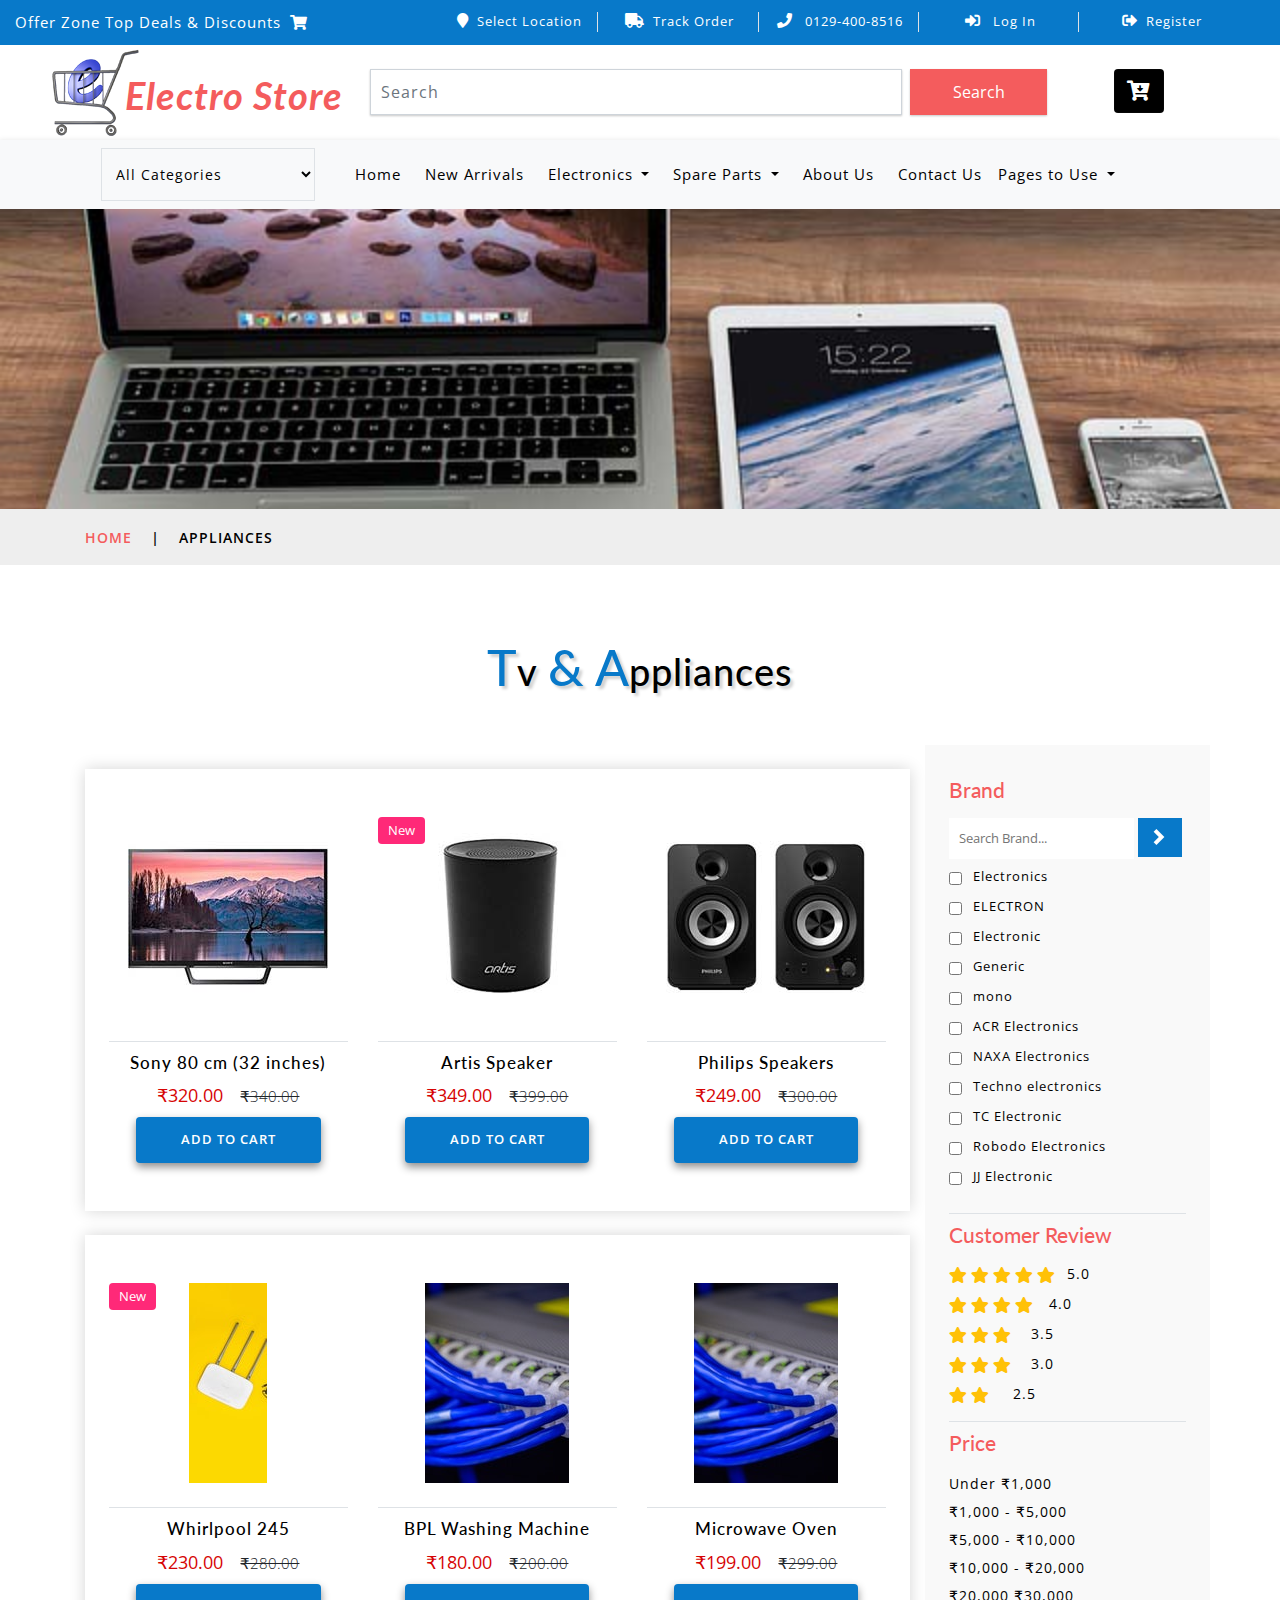
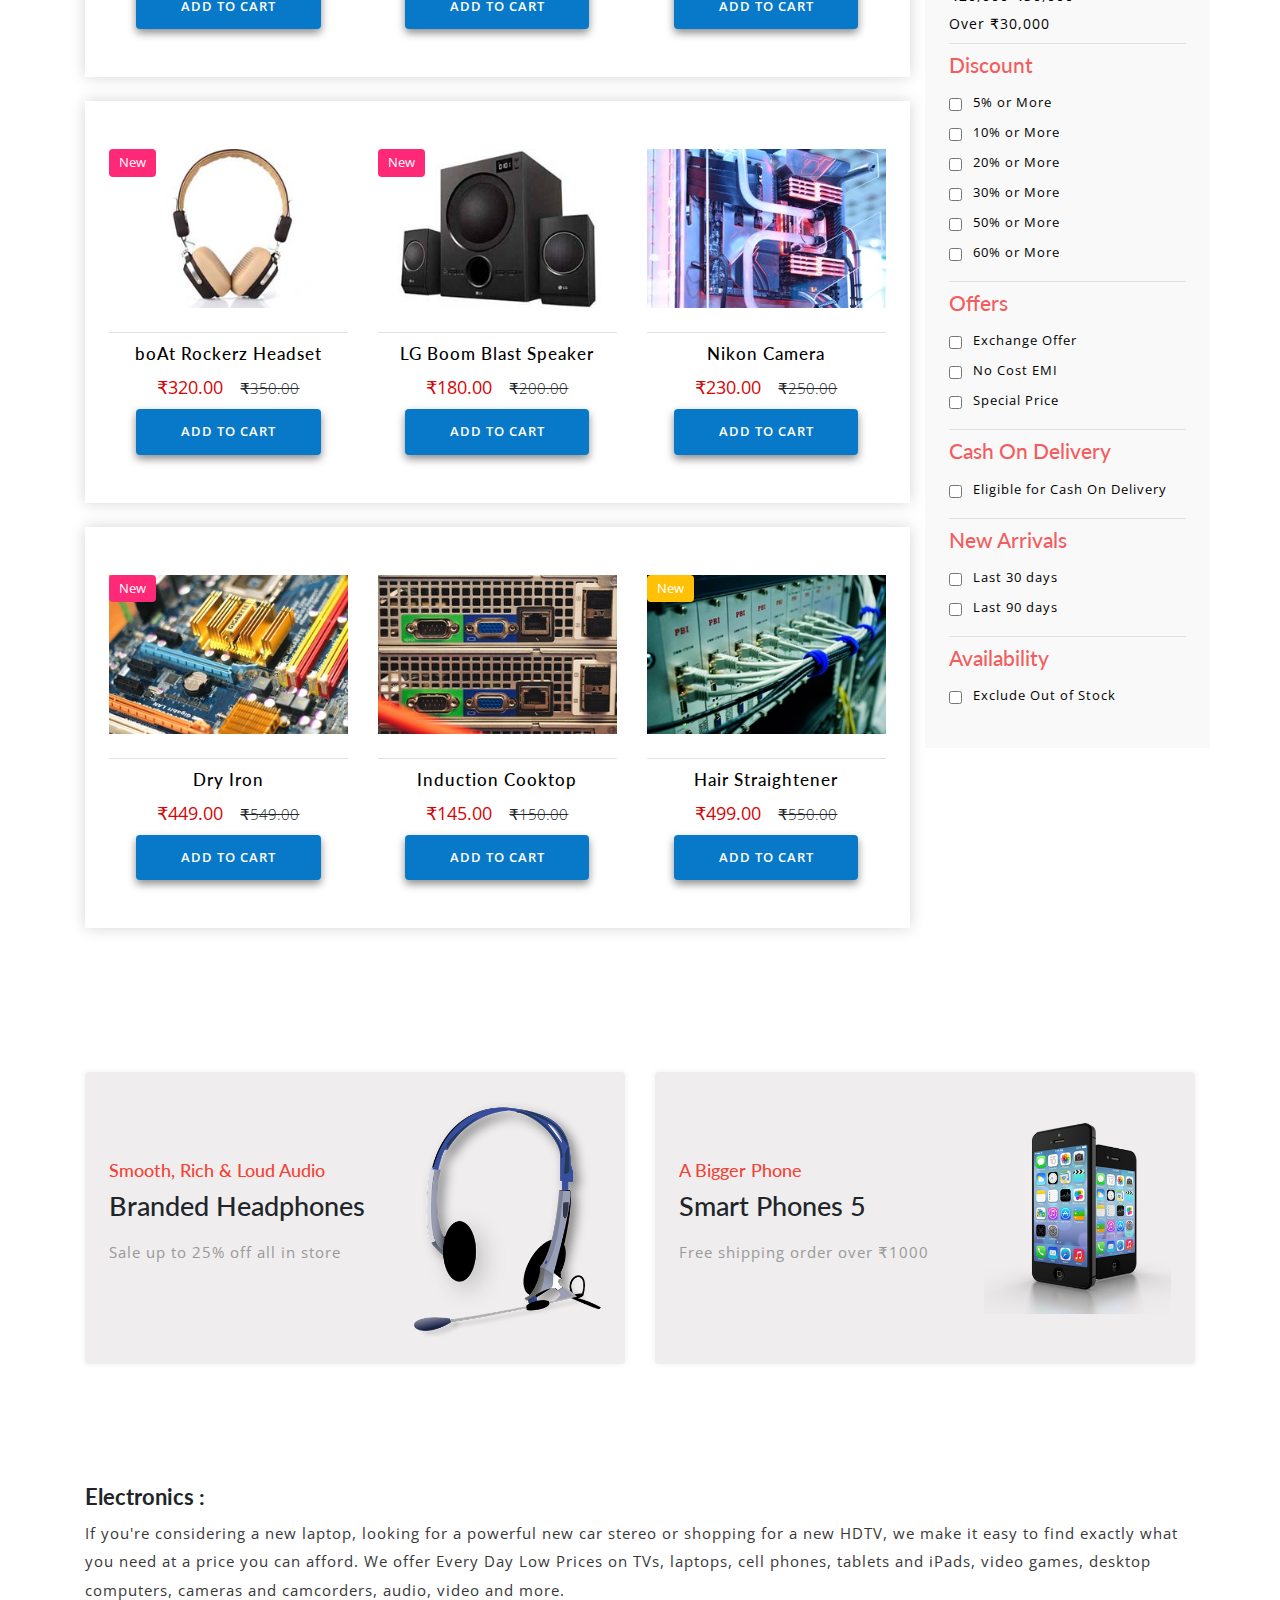
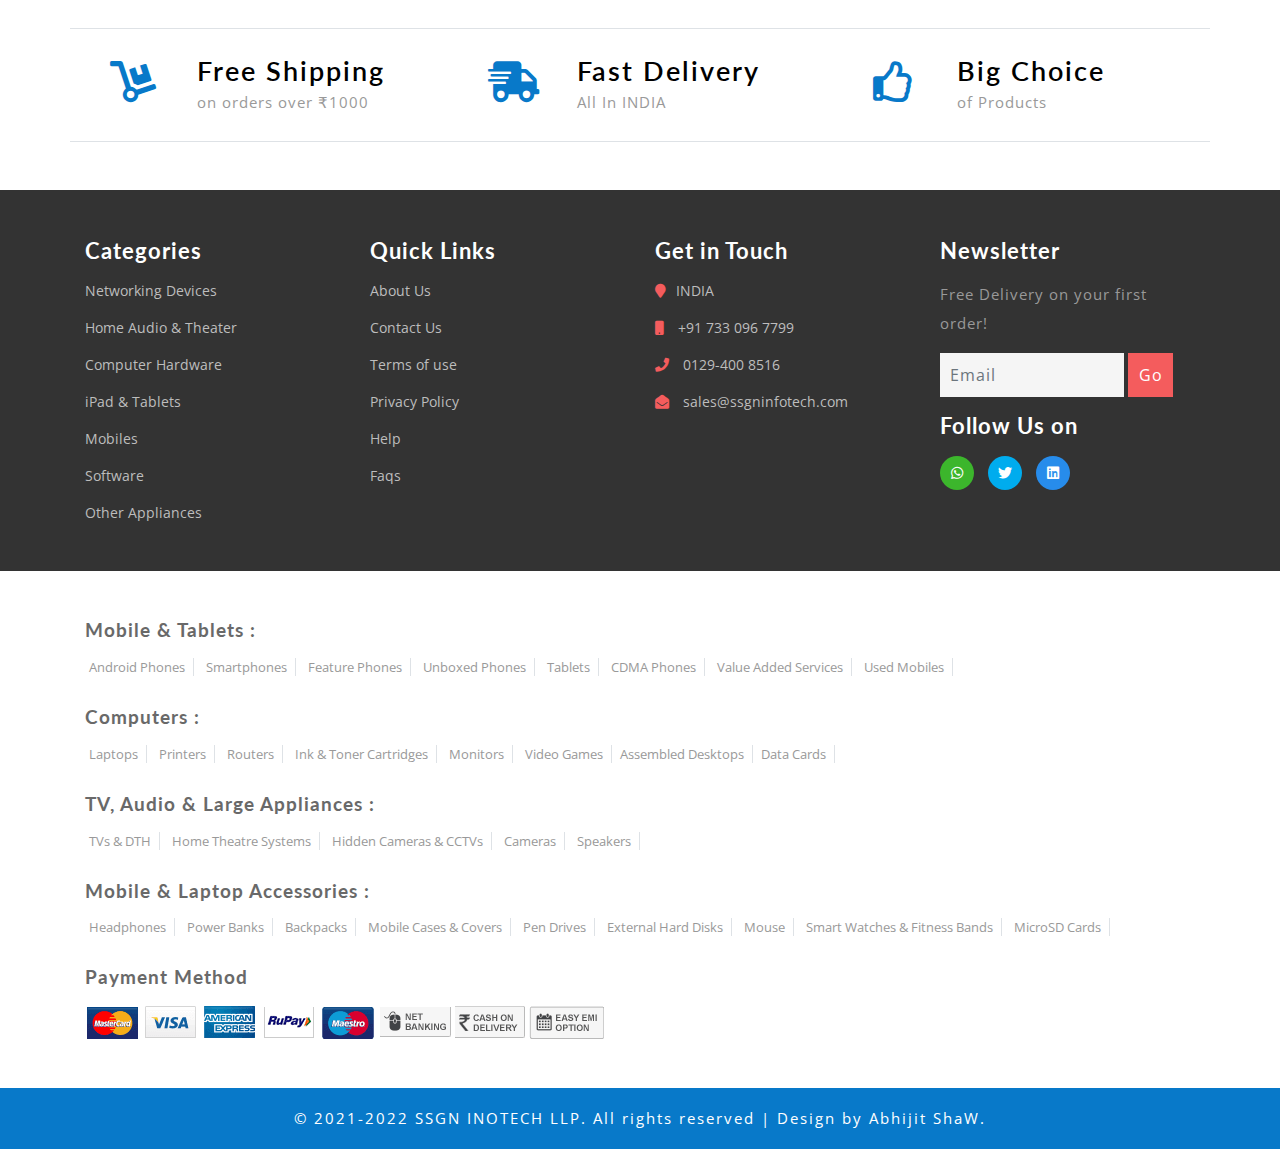
<file: product2.html>
<!DOCTYPE html>
<html lang="en">

<head>
	<title>SSGN | Online :: Appliances</title>
	<!-- Meta tag Keywords -->
	<meta name="viewport" content="width=device-width, initial-scale=1">
	<meta charset="UTF-8" />
	<meta name="keywords"
		content="ssgn, electronics, pc, networking, Smartphone, it spare parts, server setup, del, logitech, hp, shoping" />
	<script>
		addEventListener("load", function () {
			setTimeout(hideURLbar, 0);
		}, false);

		function hideURLbar() {
			window.scrollTo(0, 1);
		}
	</script>
	<!-- //Meta tag Keywords -->

	<!-- Custom-Files -->
	<link href="css/bootstrap.css" rel="stylesheet" type="text/css" media="all" />
	<!-- Bootstrap css -->
	<link href="css/style.css" rel="stylesheet" type="text/css" media="all" />
	<!-- Main css -->
	<link rel="stylesheet" href="css/fontawesome-all.css">
	<!-- Font-Awesome-Icons-CSS -->
	<link href="css/popuo-box.css" rel="stylesheet" type="text/css" media="all" />
	<!-- pop-up-box -->
	<link href="css/menu.css" rel="stylesheet" type="text/css" media="all" />
	<!-- menu style -->
	<!-- //Custom-Files -->

	<!-- web fonts -->
	<link
		href="//fonts.googleapis.com/css?family=Lato:100,100i,300,300i,400,400i,700,700i,900,900i&amp;subset=latin-ext"
		rel="stylesheet">
	<link
		href="//fonts.googleapis.com/css?family=Open+Sans:300,300i,400,400i,600,600i,700,700i,800,800i&amp;subset=cyrillic,cyrillic-ext,greek,greek-ext,latin-ext,vietnamese"
		rel="stylesheet">
	<!-- //web fonts -->

</head>

<body>
	<!-- top-header -->
	<div class="agile-main-top">
		<div class="container-fluid">
			<div class="row main-top-w3l py-2">
				<div class="col-lg-4 header-most-top">
					<p class="text-white text-lg-left text-center">
						<a href="#" class="text-white">Offer Zone Top Deals & Discounts
							<i class="fas fa-shopping-cart ml-1"></i></a>
					</p>
				</div>
				<div class="col-lg-8 header-right mt-lg-0 mt-2">
					<!-- header lists -->
					<ul>
						<li class="text-center border-right text-white">
							<a class="play-icon popup-with-zoom-anim text-white" href="#small-dialog1">
								<i class="fas fa-map-marker mr-2"></i>Select Location</a>
						</li>
						<li class="text-center border-right text-white">
							<a href="#" data-toggle="modal" data-target="#exampleModal" class="text-white">
								<i class="fas fa-truck mr-2"></i>Track Order</a>
						</li>
						<li class="text-center border-right text-white">
							<a href="tel:0129-400-8516" class="text-white">
								<i class="fas fa-phone mr-2"></i> 0129-400-8516
						</li>
						<li class="text-center border-right text-white">
							<a href="#" data-toggle="modal" data-target="#exampleModal" class="text-white">
								<i class="fas fa-sign-in-alt mr-2"></i> Log In </a>
						</li>
						<li class="text-center text-white">
							<a href="#" data-toggle="modal" data-target="#exampleModal2" class="text-white">
								<i class="fas fa-sign-out-alt mr-2"></i>Register </a>
						</li>
					</ul>
					<!-- //header lists -->
				</div>
			</div>
		</div>
	</div>

	<!-- Button trigger modal(select-location) -->
	<div id="small-dialog1" class="mfp-hide">
		<div class="select-city">
			<h3>
				<i class="fas fa-map-marker"></i> Please Select Your Location</h3>
			<select class="list_of_cities">
				<optgroup label="Popular Cities">
					<option selected style="display:none;color:#eee;">Select City</option>
					<option>Mumbai</option>
					<option>Delhi</option>
					<option>Bangalore</option>
					<option>Hyderabad</option>
					<option>Ahmedabad</option>
					<option>Chennai</option>
					<option>Kolkata</option>
					<option>Pune</option>
					<option>Jaipur</option>
					<option>Visakhapatnam</option>
					<option>Patna</option>
					<option>Faridabad</option>
					<option>Chandigarh</option>
					<option>Bhubaneswar</option>
					<option>Others</option>
				</optgroup>
			</select>
			<div class="clearfix"></div>
		</div>
	</div>
	<!-- //shop locator (popup) -->

	<!-- modals -->
	<!-- log in -->
	<div class="modal fade" id="exampleModal" tabindex="-1" role="dialog" aria-hidden="true">
		<div class="modal-dialog" role="document">
			<div class="modal-content">
				<div class="modal-header">
					<h5 class="modal-title text-center">Log In</h5>
					<button type="button" class="close" data-dismiss="modal" aria-label="Close">
						<span aria-hidden="true">&times;</span>
					</button>
				</div>
				<div class="modal-body">
					<form action="#" method="post">
						<div class="form-group">
							<label class="col-form-label">Username</label>
							<input type="text" class="form-control" placeholder=" " name="Name" required="">
						</div>
						<div class="form-group">
							<label class="col-form-label">Password</label>
							<input type="password" class="form-control" placeholder=" " name="Password" required="">
						</div>
						<div class="right-w3l">
							<input type="submit" class="form-control" value="Log in">
						</div>
						<div class="sub-w3l">
							<div class="custom-control custom-checkbox mr-sm-2">
								<input type="checkbox" class="custom-control-input" id="customControlAutosizing">
								<label class="custom-control-label" for="customControlAutosizing">Remember me?</label>
							</div>
						</div>
						<p class="text-center dont-do mt-3">Don't have an account?
							<a href="#" data-toggle="modal" data-target="#exampleModal2">
								Register Now</a>
						</p>
					</form>
				</div>
			</div>
		</div>
	</div>
	<!-- register -->
	<div class="modal fade" id="exampleModal2" tabindex="-1" role="dialog" aria-hidden="true">
		<div class="modal-dialog" role="document">
			<div class="modal-content">
				<div class="modal-header">
					<h5 class="modal-title">Register</h5>
					<button type="button" class="close" data-dismiss="modal" aria-label="Close">
						<span aria-hidden="true">&times;</span>
					</button>
				</div>
				<div class="modal-body">
					<form action="#" method="post">
						<div class="form-group">
							<label class="col-form-label">Your Name</label>
							<input type="text" class="form-control" placeholder=" " name="Name" required="">
						</div>
						<div class="form-group">
							<label class="col-form-label">Email</label>
							<input type="email" class="form-control" placeholder=" " name="Email" required="">
						</div>
						<div class="form-group">
							<label class="col-form-label">Password</label>
							<input type="password" class="form-control" placeholder=" " name="Password" id="password1"
								required="">
						</div>
						<div class="form-group">
							<label class="col-form-label">Confirm Password</label>
							<input type="password" class="form-control" placeholder=" " name="Confirm Password"
								id="password2" required="">
						</div>
						<div class="right-w3l">
							<input type="submit" class="form-control" value="Register">
						</div>
						<div class="sub-w3l">
							<div class="custom-control custom-checkbox mr-sm-2">
								<input type="checkbox" class="custom-control-input" id="customControlAutosizing2">
								<label class="custom-control-label" for="customControlAutosizing2">I Accept to the <a
										href="terms.html"> Terms & Conditions</a></label>
							</div>
						</div>
					</form>
				</div>
			</div>
		</div>
	</div>
	<!-- //modal -->
	<!-- //top-header -->

	<!-- header-bottom-->
	<div class="header-bot">
		<div class="container">
			<div class="row header-bot_inner_wthreeinfo_header_mid">
				<!-- logo -->
				<div class="col-md-3 logo_agile">
					<h1 class="text-center">
						<a href="index.html" class="font-weight-bold font-italic">
							<img src="images/logo2.png" alt=" " class="img-fluid">Electro Store
						</a>
					</h1>
				</div>
				<!-- //logo -->
				<!-- header-bot -->
				<div class="col-md-9 header mt-4 mb-md-0 mb-4">
					<div class="row">
						<!-- search -->
						<div class="col-10 agileits_search">
							<form class="form-inline" action="#" method="post">
								<input class="form-control mr-sm-2" type="search" placeholder="Search"
									aria-label="Search" required>
								<button class="btn my-2 my-sm-0" type="submit">Search</button>
							</form>
						</div>
						<!-- //search -->
						<!-- cart details -->
						<div class="col-2 top_nav_right text-center mt-sm-0 mt-2">
							<div class="wthreecartaits wthreecartaits2 cart cart box_1">
								<form action="#" method="post" class="last">
									<input type="hidden" name="cmd" value="_cart">
									<input type="hidden" name="display" value="1">
									<button class="btn w3view-cart" type="submit" name="submit" value="">
										<i class="fas fa-cart-arrow-down"></i>
									</button>
								</form>
							</div>
						</div>
						<!-- //cart details -->
					</div>
				</div>
			</div>
		</div>
	</div>
	<!-- shop locator (popup) -->
	<!-- //header-bottom -->
	<!-- navigation -->
	<div class="navbar-inner">
		<div class="container">
			<nav class="navbar navbar-expand-lg navbar-light bg-light">
				<div class="agileits-navi_search">
					<form action="#" method="post">
						<select id="agileinfo-nav_search" name="agileinfo_search" class="border" required="">
							<option value="">All Categories</option>
							<option value="Televisions">Networking Devices</option>
							<option value="Headphones">Software</option>
							<option value="Computers">Computer Hardware</option>
							<option value="Mobiles">Mobiles</option>
							<option value="iPad & Tablets">iPad & Tablets</option>
							<option value="Home Audio & Theater">Home Audio & Theater</option>
							<option value="Appliances">Other Appliances</option>
						</select>
					</form>
				</div>
				<button class="navbar-toggler" type="button" data-toggle="collapse"
					data-target="#navbarSupportedContent" aria-controls="navbarSupportedContent" aria-expanded="false"
					aria-label="Toggle navigation">
					<span class="navbar-toggler-icon"></span>
				</button>
				<div class="collapse navbar-collapse" id="navbarSupportedContent">
					<ul class="navbar-nav ml-auto text-center mr-xl-5">
						<li class="nav-item mr-lg-2 mb-lg-0 mb-2">
							<a class="nav-link" href="index.html">Home
								<span class="sr-only">(current)</span>
							</a>
						</li>
						<li class="nav-item mr-lg-2 mb-lg-0 mb-2">
							<a class="nav-link" href="product.html">New Arrivals</a>
						</li>
						<li class="nav-item dropdown mr-lg-2 mb-lg-0 mb-2">
							<a class="nav-link dropdown-toggle" href="#" role="button" data-toggle="dropdown"
								aria-haspopup="true" aria-expanded="false">
								Electronics
							</a>
							<div class="dropdown-menu">
								<div class="agile_inner_drop_nav_info p-4">
									<h5 class="mb-3">Mobiles, Computers</h5>
									<div class="row">
										<div class="col-sm-6 multi-gd-img">
											<ul class="multi-column-dropdown">
												<li>
													<a href="product.html">All Mobile Phones</a>
												</li>
												<li>
													<a href="product.html">All Mobile Accessories</a>
												</li>
												<li>
													<a href="product.html">Cases & Covers</a>
												</li>
												<li>
													<a href="product.html">Screen Protectors</a>
												</li>
												<li>
													<a href="product.html">Power Banks</a>
												</li>
												<li>
													<a href="product.html">TEST TEST</a>
												</li>
												<li>
													<a href="product.html">Tablets</a>
												</li>
												<li>
													<a href="product.html">Wearable Devices</a>
												</li>
												<li>
													<a href="product.html">Smart Home</a>
												</li>
											</ul>
										</div>
										<div class="col-sm-6 multi-gd-img">
											<ul class="multi-column-dropdown">
												<li>
													<a href="product.html">Laptops</a>
												</li>
												<li>
													<a href="product.html">Drives & Storage</a>
												</li>
												<li>
													<a href="product.html">Printers & Ink</a>
												</li>
												<li>
													<a href="product.html">Networking Devices</a>
												</li>
												<li>
													<a href="product.html">Computer Accessories</a>
												</li>
												<li>
													<a href="product.html">Game Zone</a>
												</li>
												<li>
													<a href="product.html">Software</a>
												</li>
											</ul>
										</div>
									</div>
								</div>
							</div>
						</li>
						<li class="nav-item dropdown mr-lg-2 mb-lg-0 mb-2">
							<a class="nav-link dropdown-toggle" href="#" role="button" data-toggle="dropdown"
								aria-haspopup="true" aria-expanded="false">
								Spare Parts
							</a>
							<div class="dropdown-menu">
								<div class="agile_inner_drop_nav_info p-4">
									<h5 class="mb-3">Appliances, Electronics</h5>
									<div class="row">
										<div class="col-sm-6 multi-gd-img">
											<ul class="multi-column-dropdown">

												<li>
													<a href="product2.html">Home Entertainment Systems</a>
												</li>
												<li>
													<a href="product2.html">Headphones</a>
												</li>
												<li>
													<a href="product2.html">Speakers</a>
												</li>
												<li>
													<a href="product2.html">MP3, Media Players & Accessories</a>
												</li>
												<li>
													<a href="product2.html">Audio & Video Accessories</a>
												</li>
												<li>
													<a href="product2.html">Cameras</a>
												</li>
												<li>
													<a href="product2.html">Camera Accessories</a>
												</li>
											</ul>
										</div>
										<div class="col-sm-6 multi-gd-img">
											<ul class="multi-column-dropdown">
												<li>
													<a href="product2.html">Gaming Consoles</a>
												</li>
												<li>
													<a href="product2.html">All Electronics</a>
												</li>
												<li>
													<a href="product2.html">All Appliances</a>
												</li>
											</ul>
										</div>
									</div>
								</div>
							</div>
						</li>
						<li class="nav-item mr-lg-2 mb-lg-0 mb-2">
							<a class="nav-link" href="about.html">About Us</a>
						</li>
						<li class="nav-item">
							<a class="nav-link" href="contact.html">Contact Us</a>
						</li>

						<li class="nav-item dropdown mr-lg-2 mb-lg-0 mb-2">
							<a class="nav-link dropdown-toggle" href="#" role="button" data-toggle="dropdown"
								aria-haspopup="true" aria-expanded="false">
								Pages to Use
							</a>
							<div class="dropdown-menu">
								<a class="dropdown-item" href="product.html">Product 1</a>
								<a class="dropdown-item" href="product2.html">Product 2</a>
								<div class="dropdown-divider"></div>
								<a class="dropdown-item" href="single.html">Single Product 1</a>
								<a class="dropdown-item" href="single2.html">Single Product 2</a>
								<div class="dropdown-divider"></div>
								<a class="dropdown-item" href="checkout.html">Checkout Page</a>
								<a class="dropdown-item" href="payment.html">Payment Page</a>
								<div class="dropdown-divider"></div>
								<a class="dropdown-item" href="faqs.html">faq</a>
								<a class="dropdown-item" href="privacy.html">Privacy</a>
								<a class="dropdown-item" href="terms.html">Terms</a>
							</div>
						</li>
					</ul>
				</div>
			</nav>
		</div>
	</div>
	<!-- //navigation -->

	<!-- banner-2 -->
	<div class="page-head_agile_info_w3l page-head_agile_info_w3l-2">

	</div>
	<!-- //banner-2 -->
	<!-- page -->
	<div class="services-breadcrumb">
		<div class="agile_inner_breadcrumb">
			<div class="container">
				<ul class="w3_short">
					<li>
						<a href="index.html">Home</a>
						<i>|</i>
					</li>
					<li>Appliances</li>
				</ul>
			</div>
		</div>
	</div>
	<!-- //page -->

	<!-- top Products -->
	<div class="ads-grid  py-sm-5 py-4">
		<div class="container py-xl-4 py-lg-2">
			<!-- tittle heading -->
			<h3 class="tittle-w3l text-center mb-lg-5 mb-sm-4 mb-3">
				<span>T</span>v
				<span>&</span>
				<span>A</span>ppliances</h3>
			<!-- //tittle heading -->
			<div class="row">
				<!-- product left -->
				<div class="agileinfo-ads-display col-lg-9">
					<div class="wrapper">
						<!-- first section -->
						<div class="product-sec1 px-sm-4 px-3 py-sm-5  py-3 mt-4">
							<div class="row">
								<div class="col-md-4 product-men">
									<div class="men-pro-item simpleCart_shelfItem">
										<div class="men-thumb-item text-center">
											<img src="images/m4.jpg" alt="">
											<div class="men-cart-pro">
												<div class="inner-men-cart-pro">
													<a href="single.html" class="link-product-add-cart">Quick View</a>
												</div>
											</div>
										</div>
										<div class="item-info-product text-center border-top mt-4">
											<h4 class="pt-1">
												<a href="single.html">Sony 80 cm (32 inches)</a>
											</h4>
											<div class="info-product-price my-2">
												<span class="item_price">₹320.00</span>
												<del>₹340.00 </del>
											</div>
											<div
												class="snipcart-details top_brand_home_details item_add single-item hvr-outline-out">
												<form action="#" method="post">
													<fieldset>
														<input type="hidden" name="cmd" value="_cart" />
														<input type="hidden" name="add" value="1" />
														<input type="hidden" name="business" value=" " />
														<input type="hidden" name="item_name"
															value="Sony 80 cm (32 inches)" />
														<input type="hidden" name="amount" value="320.00" />
														<input type="hidden" name="discount_amount" value="1.00" />
														<input type="hidden" name="currency_code" value="INR" />
														<input type="hidden" name="return" value=" " />
														<input type="hidden" name="cancel_return" value=" " />
														<input type="submit" name="submit" value="Add to cart"
															class="button btn" />
													</fieldset>
												</form>
											</div>

										</div>
									</div>
								</div>
								<div class="col-md-4 product-men mt-md-0 mt-5">
									<div class="men-pro-item simpleCart_shelfItem">
										<div class="men-thumb-item text-center">
											<img src="images/m5.jpg" alt="">
											<div class="men-cart-pro">
												<div class="inner-men-cart-pro">
													<a href="single.html" class="link-product-add-cart">Quick View</a>
												</div>
											</div>
											<span class="product-new-top">New</span>

										</div>
										<div class="item-info-product text-center border-top mt-4">
											<h4 class="pt-1">
												<a href="single.html">Artis Speaker</a>
											</h4>
											<div class="info-product-price my-2">
												<span class="item_price">₹349.00</span>
												<del>₹399.00</del>
											</div>
											<div
												class="snipcart-details top_brand_home_details item_add single-item hvr-outline-out">
												<form action="#" method="post">
													<fieldset>
														<input type="hidden" name="cmd" value="_cart" />
														<input type="hidden" name="add" value="1" />
														<input type="hidden" name="business" value=" " />
														<input type="hidden" name="item_name" value="Artis Speaker" />
														<input type="hidden" name="amount" value="349.00" />
														<input type="hidden" name="discount_amount" value="1.00" />
														<input type="hidden" name="currency_code" value="INR" />
														<input type="hidden" name="return" value=" " />
														<input type="hidden" name="cancel_return" value=" " />
														<input type="submit" name="submit" value="Add to cart"
															class="button btn" />
													</fieldset>
												</form>
											</div>

										</div>
									</div>
								</div>
								<div class="col-md-4 product-men mt-md-0 mt-5">
									<div class="men-pro-item simpleCart_shelfItem">
										<div class="men-thumb-item text-center">
											<img src="images/m6.jpg" alt="">
											<div class="men-cart-pro">
												<div class="inner-men-cart-pro">
													<a href="single.html" class="link-product-add-cart">Quick View</a>
												</div>
											</div>
										</div>
										<div class="item-info-product text-center border-top mt-4">
											<h4 class="pt-1">
												<a href="single.html">Philips Speakers</a>
											</h4>
											<div class="info-product-price my-2">
												<span class="item_price">₹249.00</span>
												<del>₹300.00</del>
											</div>
											<div
												class="snipcart-details top_brand_home_details item_add single-item hvr-outline-out">
												<form action="#" method="post">
													<fieldset>
														<input type="hidden" name="cmd" value="_cart" />
														<input type="hidden" name="add" value="1" />
														<input type="hidden" name="business" value=" " />
														<input type="hidden" name="item_name"
															value="Philips Speakers" />
														<input type="hidden" name="amount" value="249.00" />
														<input type="hidden" name="discount_amount" value="1.00" />
														<input type="hidden" name="currency_code" value="INR" />
														<input type="hidden" name="return" value=" " />
														<input type="hidden" name="cancel_return" value=" " />
														<input type="submit" name="submit" value="Add to cart"
															class="button btn" />
													</fieldset>
												</form>
											</div>
										</div>
									</div>
								</div>
							</div>
						</div>
						<!-- //first section -->
						<!-- second section  -->
						<div class="product-sec1 px-sm-4 px-3 py-sm-5  py-3 mt-4">
							<div class="row">
								<div class="col-md-4 product-men">
									<div class="men-pro-item simpleCart_shelfItem">
										<div class="men-thumb-item text-center">
											<img src="images/m7.jpg" alt="">
											<div class="men-cart-pro">
												<div class="inner-men-cart-pro">
													<a href="single.html" class="link-product-add-cart">Quick View</a>
												</div>
											</div>
										</div>
										<span class="product-new-top">New</span>
										<div class="item-info-product text-center border-top mt-4">
											<h4 class="pt-1">
												<a href="single.html">Whirlpool 245</a>
											</h4>
											<div class="info-product-price my-2">
												<span class="item_price">₹230.00</span>
												<del>₹280.00</del>
											</div>
											<div
												class="snipcart-details top_brand_home_details item_add single-item hvr-outline-out">
												<form action="#" method="post">
													<fieldset>
														<input type="hidden" name="cmd" value="_cart" />
														<input type="hidden" name="add" value="1" />
														<input type="hidden" name="business" value=" " />
														<input type="hidden" name="item_name" value="Whirlpool 245" />
														<input type="hidden" name="amount" value="230.00" />
														<input type="hidden" name="discount_amount" value="1.00" />
														<input type="hidden" name="currency_code" value="INR" />
														<input type="hidden" name="return" value=" " />
														<input type="hidden" name="cancel_return" value=" " />
														<input type="submit" name="submit" value="Add to cart"
															class="button btn" />
													</fieldset>
												</form>
											</div>

										</div>
									</div>
								</div>
								<div class="col-md-4 product-men mt-md-0 mt-5">
									<div class="men-pro-item simpleCart_shelfItem">
										<div class="men-thumb-item text-center">
											<img src="images/m8.jpg" alt="">
											<div class="men-cart-pro">
												<div class="inner-men-cart-pro">
													<a href="single.html" class="link-product-add-cart">Quick View</a>
												</div>
											</div>
										</div>
										<div class="item-info-product text-center border-top mt-4">
											<h4 class="pt-1">
												<a href="single.html">BPL Washing Machine</a>
											</h4>
											<div class="info-product-price my-2">
												<span class="item_price">₹180.00</span>
												<del>₹200.00</del>
											</div>
											<div
												class="snipcart-details top_brand_home_details item_add single-item hvr-outline-out">
												<form action="#" method="post">
													<fieldset>
														<input type="hidden" name="cmd" value="_cart" />
														<input type="hidden" name="add" value="1" />
														<input type="hidden" name="business" value=" " />
														<input type="hidden" name="item_name"
															value="BPL Washing Machine" />
														<input type="hidden" name="amount" value="180.00" />
														<input type="hidden" name="discount_amount" value="1.00" />
														<input type="hidden" name="currency_code" value="INR" />
														<input type="hidden" name="return" value=" " />
														<input type="hidden" name="cancel_return" value=" " />
														<input type="submit" name="submit" value="Add to cart"
															class="button btn" />
													</fieldset>
												</form>
											</div>

										</div>
									</div>
								</div>
								<div class="col-md-4 product-men mt-md-0 mt-5">
									<div class="men-pro-item simpleCart_shelfItem">
										<div class="men-thumb-item text-center">
											<img src="images/m9.jpg" alt="">
											<div class="men-cart-pro">
												<div class="inner-men-cart-pro">
													<a href="single.html" class="link-product-add-cart">Quick View</a>
												</div>
											</div>
										</div>
										<div class="item-info-product text-center border-top mt-4">
											<h4 class="pt-1">
												<a href="single.html">Microwave Oven</a>
											</h4>
											<div class="info-product-price my-2">
												<span class="item_price">₹199.00</span>
												<del>₹299.00</del>
											</div>
											<div
												class="snipcart-details top_brand_home_details item_add single-item hvr-outline-out">
												<form action="#" method="post">
													<fieldset>
														<input type="hidden" name="cmd" value="_cart" />
														<input type="hidden" name="add" value="1" />
														<input type="hidden" name="business" value=" " />
														<input type="hidden" name="item_name"
															value="Whirlpool Microwave Oven" />
														<input type="hidden" name="amount" value="199.00" />
														<input type="hidden" name="discount_amount" value="1.00" />
														<input type="hidden" name="currency_code" value="INR" />
														<input type="hidden" name="return" value=" " />
														<input type="hidden" name="cancel_return" value=" " />
														<input type="submit" name="submit" value="Add to cart"
															class="button btn" />
													</fieldset>
												</form>
											</div>
										</div>
									</div>
								</div>
							</div>
						</div>
						<!-- //second section -->
						<!-- 3rd section -->
						<div class="product-sec1 px-sm-4 px-3 py-sm-5  py-3 mt-4">
							<div class="row">
								<div class="col-md-4 product-men">
									<div class="men-pro-item simpleCart_shelfItem">
										<div class="men-thumb-item text-center">
											<img src="images/mm1.jpg" alt="" class="img-fluid">
											<div class="men-cart-pro">
												<div class="inner-men-cart-pro">
													<a href="single.html" class="link-product-add-cart">Quick View</a>
												</div>
											</div>
										</div>
										<div class="item-info-product text-center border-top mt-4">
											<h4 class="pt-1">
												<a href="single.html">boAt Rockerz Headset</a>
											</h4>
											<div class="info-product-price my-2">
												<span class="item_price">₹320.00</span>
												<del>₹350.00</del>
											</div>
											<span class="product-new-top">New</span>
											<div
												class="snipcart-details top_brand_home_details item_add single-item hvr-outline-out">
												<form action="#" method="post">
													<fieldset>
														<input type="hidden" name="cmd" value="_cart" />
														<input type="hidden" name="add" value="1" />
														<input type="hidden" name="business" value=" " />
														<input type="hidden" name="item_name"
															value="boAt Rockerz Headset" />
														<input type="hidden" name="amount" value="320.00" />
														<input type="hidden" name="discount_amount" value="1.00" />
														<input type="hidden" name="currency_code" value="INR" />
														<input type="hidden" name="return" value=" " />
														<input type="hidden" name="cancel_return" value=" " />
														<input type="submit" name="submit" value="Add to cart"
															class="button btn" />
													</fieldset>
												</form>
											</div>

										</div>
									</div>
								</div>
								<div class="col-md-4 product-men mt-md-0 mt-5 mt-5">
									<div class="men-pro-item simpleCart_shelfItem">
										<div class="men-thumb-item text-center">
											<img src="images/mm2.jpg" alt="" class="img-fluid">
											<div class="men-cart-pro">
												<div class="inner-men-cart-pro">
													<a href="single.html" class="link-product-add-cart">Quick View</a>
												</div>
											</div>
										</div>
										<div class="item-info-product text-center border-top mt-4">
											<h4 class="pt-1">
												<a href="single.html">LG Boom Blast Speaker</a>
											</h4>
											<div class="info-product-price my-2">
												<span class="item_price">₹180.00</span>
												<del>₹200.00</del>
											</div>
											<span class="product-new-top">New</span>
											<div
												class="snipcart-details top_brand_home_details item_add single-item hvr-outline-out">
												<form action="#" method="post">
													<fieldset>
														<input type="hidden" name="cmd" value="_cart" />
														<input type="hidden" name="add" value="1" />
														<input type="hidden" name="business" value=" " />
														<input type="hidden" name="item_name"
															value="LG Boom Blast Speaker" />
														<input type="hidden" name="amount" value="180.00" />
														<input type="hidden" name="discount_amount" value="1.00" />
														<input type="hidden" name="currency_code" value="INR" />
														<input type="hidden" name="return" value=" " />
														<input type="hidden" name="cancel_return" value=" " />
														<input type="submit" name="submit" value="Add to cart"
															class="button btn" />
													</fieldset>
												</form>
											</div>

										</div>
									</div>
								</div>
								<div class="col-md-4 product-men mt-md-0 mt-5 mt-5">
									<div class="men-pro-item simpleCart_shelfItem">
										<div class="men-thumb-item text-center">
											<img src="images/mm3.jpg" alt="" class="img-fluid">
											<div class="men-cart-pro">
												<div class="inner-men-cart-pro">
													<a href="single.html" class="link-product-add-cart">Quick View</a>
												</div>
											</div>
										</div>
										<div class="item-info-product text-center border-top mt-4">
											<h4 class="pt-1">
												<a href="single.html">Nikon Camera</a>
											</h4>
											<div class="info-product-price my-2">
												<span class="item_price">₹230.00</span>
												<del>₹250.00</del>
											</div>
											<div
												class="snipcart-details top_brand_home_details item_add single-item hvr-outline-out">
												<form action="#" method="post">
													<fieldset>
														<input type="hidden" name="cmd" value="_cart" />
														<input type="hidden" name="add" value="1" />
														<input type="hidden" name="business" value=" " />
														<input type="hidden" name="item_name" value="Nikon Camera" />
														<input type="hidden" name="amount" value="230.00" />
														<input type="hidden" name="discount_amount" value="1.00" />
														<input type="hidden" name="currency_code" value="INR" />
														<input type="hidden" name="return" value=" " />
														<input type="hidden" name="cancel_return" value=" " />
														<input type="submit" name="submit" value="Add to cart"
															class="button btn" />
													</fieldset>
												</form>
											</div>
										</div>
									</div>
								</div>
							</div>
						</div>
						<!-- //3rd section -->
						<!-- fourth section -->
						<div class="product-sec1 px-sm-4 px-3 py-sm-5  py-3 mt-4">
							<div class="row">
								<div class="col-md-4 product-men">
									<div class="men-pro-item simpleCart_shelfItem">
										<div class="men-thumb-item text-center">
											<img src="images/mm4.jpg" alt="" class="img-fluid">
											<div class="men-cart-pro">
												<div class="inner-men-cart-pro">
													<a href="single.html" class="link-product-add-cart">Quick View</a>
												</div>
											</div>
										</div>
										<div class="item-info-product text-center border-top mt-4">
											<h4 class="pt-1">
												<a href="single.html">Dry Iron</a>
											</h4>
											<div class="info-product-price my-2">
												<span class="item_price">₹449.00</span>
												<del>₹549.00</del>
											</div>
											<span class="product-new-top">New</span>
											<div
												class="snipcart-details top_brand_home_details item_add single-item hvr-outline-out">
												<form action="#" method="post">
													<fieldset>
														<input type="hidden" name="cmd" value="_cart" />
														<input type="hidden" name="add" value="1" />
														<input type="hidden" name="business" value=" " />
														<input type="hidden" name="item_name" value="Dry Iron" />
														<input type="hidden" name="amount" value="449.00" />
														<input type="hidden" name="discount_amount" value="449.00" />
														<input type="hidden" name="currency_code" value="INR" />
														<input type="hidden" name="return" value=" " />
														<input type="hidden" name="cancel_return" value=" " />
														<input type="submit" name="submit" value="Add to cart"
															class="button btn" />
													</fieldset>
												</form>
											</div>

										</div>
									</div>
								</div>
								<div class="col-md-4 product-men mt-md-0 mt-5 mt-5">
									<div class="men-pro-item simpleCart_shelfItem">
										<div class="men-thumb-item text-center">
											<img src="images/mm6.jpg" alt="" class="img-fluid">
											<div class="men-cart-pro">
												<div class="inner-men-cart-pro">
													<a href="single.html" class="link-product-add-cart">Quick View</a>
												</div>
											</div>
										</div>
										<div class="item-info-product text-center border-top mt-4">
											<h4 class="pt-1">
												<a href="single.html">Induction Cooktop</a>
											</h4>
											<div class="info-product-price my-2">
												<span class="item_price">₹145.00</span>
												<del>₹150.00</del>
											</div>
											<div
												class="snipcart-details top_brand_home_details item_add single-item hvr-outline-out">
												<form action="#" method="post">
													<fieldset>
														<input type="hidden" name="cmd" value="_cart" />
														<input type="hidden" name="add" value="1" />
														<input type="hidden" name="business" value=" " />
														<input type="hidden" name="item_name"
															value="Induction Cooktop" />
														<input type="hidden" name="amount" value="145.00" />
														<input type="hidden" name="discount_amount" value="1.00" />
														<input type="hidden" name="currency_code" value="INR" />
														<input type="hidden" name="return" value=" " />
														<input type="hidden" name="cancel_return" value=" " />
														<input type="submit" name="submit" value="Add to cart"
															class="button btn" />
													</fieldset>
												</form>
											</div>
										</div>
									</div>
								</div>
								<div class="col-md-4 product-men mt-md-0 mt-5 mt-5">
									<div class="men-pro-item simpleCart_shelfItem">
										<div class="men-thumb-item text-center">
											<img src="images/mm5.jpg" alt="" class="img-fluid">
											<div class="men-cart-pro">
												<div class="inner-men-cart-pro">
													<a href="single.html" class="link-product-add-cart">Quick View</a>
												</div>
											</div>
										</div>
										<span class="product-new-top">New</span>
										<div class="item-info-product text-center border-top mt-4">
											<h4 class="pt-1">
												<a href="single.html">Hair Straightener</a>
											</h4>
											<div class="info-product-price my-2">
												<span class="item_price">₹499.00</span>
												<del>₹550.00</del>
											</div>
											<div
												class="snipcart-details top_brand_home_details item_add single-item hvr-outline-out">
												<form action="#" method="post">
													<fieldset>
														<input type="hidden" name="cmd" value="_cart" />
														<input type="hidden" name="add" value="1" />
														<input type="hidden" name="business" value=" " />
														<input type="hidden" name="item_name"
															value="Hair Straightener" />
														<input type="hidden" name="amount" value="499.00" />
														<input type="hidden" name="discount_amount" value="1.00" />
														<input type="hidden" name="currency_code" value="INR" />
														<input type="hidden" name="return" value=" " />
														<input type="hidden" name="cancel_return" value=" " />
														<input type="submit" name="submit" value="Add to cart"
															class="button btn" />
													</fieldset>
												</form>
											</div>
										</div>
									</div>
								</div>
							</div>
						</div>
						<!-- //fourth section -->
					</div>
				</div>
				<!-- //product left -->
				<!-- product right -->
				<div class="col-lg-3 mt-lg-0 mt-4 p-lg-0">
					<div class="side-bar p-sm-4 p-3">
						<div class="search-hotel border-bottom py-2">
							<h3 class="agileits-sear-head mb-3">Brand</h3>
							<form action="#" method="post">
								<input type="search" placeholder="Search Brand..." name="search" required="">
								<input type="submit" value=" ">
							</form>
							<div class="left-side py-2">
								<ul>
									<li>
										<input type="checkbox" class="checked">
										<span class="span">Electronics</span>
									</li>
									<li>
										<input type="checkbox" class="checked">
										<span class="span">ELECTRON</span>
									</li>
									<li>
										<input type="checkbox" class="checked">
										<span class="span">Electronic</span>
									</li>
									<li>
										<input type="checkbox" class="checked">
										<span class="span">Generic</span>
									</li>
									<li>
										<input type="checkbox" class="checked">
										<span class="span">mono</span>
									</li>
									<li>
										<input type="checkbox" class="checked">
										<span class="span">ACR Electronics</span>
									</li>
									<li>
										<input type="checkbox" class="checked">
										<span class="span">NAXA Electronics</span>
									</li>
									<li>
										<input type="checkbox" class="checked">
										<span class="span">Techno electronics</span>
									</li>
									<li>
										<input type="checkbox" class="checked">
										<span class="span">TC Electronic</span>
									</li>
									<li>
										<input type="checkbox" class="checked">
										<span class="span">Robodo Electronics</span>
									</li>
									<li>
										<input type="checkbox" class="checked">
										<span class="span">JJ Electronic</span>
									</li>
								</ul>
							</div>
						</div>
						<!-- reviews -->
						<div class="customer-rev border-bottom left-side py-2">
							<h3 class="agileits-sear-head mb-3">Customer Review</h3>
							<ul>
								<li>
									<a href="#">
										<i class="fa fa-star" aria-hidden="true"></i>
										<i class="fa fa-star" aria-hidden="true"></i>
										<i class="fa fa-star" aria-hidden="true"></i>
										<i class="fa fa-star" aria-hidden="true"></i>
										<i class="fa fa-star" aria-hidden="true"></i>
										<span>5.0</span>
									</a>
								</li>
								<li>
									<a href="#">
										<i class="fa fa-star" aria-hidden="true"></i>
										<i class="fa fa-star" aria-hidden="true"></i>
										<i class="fa fa-star" aria-hidden="true"></i>
										<i class="fa fa-star" aria-hidden="true"></i>
										<i class="fa fa-star-o" aria-hidden="true"></i>
										<span>4.0</span>
									</a>
								</li>
								<li>
									<a href="#">
										<i class="fa fa-star" aria-hidden="true"></i>
										<i class="fa fa-star" aria-hidden="true"></i>
										<i class="fa fa-star" aria-hidden="true"></i>
										<i class="fa fa-star-half-o" aria-hidden="true"></i>
										<i class="fa fa-star-o" aria-hidden="true"></i>
										<span>3.5</span>
									</a>
								</li>
								<li>
									<a href="#">
										<i class="fa fa-star" aria-hidden="true"></i>
										<i class="fa fa-star" aria-hidden="true"></i>
										<i class="fa fa-star" aria-hidden="true"></i>
										<i class="fa fa-star-o" aria-hidden="true"></i>
										<i class="fa fa-star-o" aria-hidden="true"></i>
										<span>3.0</span>
									</a>
								</li>
								<li>
									<a href="#">
										<i class="fa fa-star" aria-hidden="true"></i>
										<i class="fa fa-star" aria-hidden="true"></i>
										<i class="fa fa-star-half-o" aria-hidden="true"></i>
										<i class="fa fa-star-o" aria-hidden="true"></i>
										<i class="fa fa-star-o" aria-hidden="true"></i>
										<span>2.5</span>
									</a>
								</li>
							</ul>
						</div>
						<!-- //reviews -->
						<!-- price -->
						<div class="range border-bottom py-2">
							<h3 class="agileits-sear-head mb-3">Price</h3>
							<div class="w3l-range">
								<ul>
									<li>
										<a href="#">Under ₹1,000</a>
									</li>
									<li class="my-1">
										<a href="#">₹1,000 - ₹5,000</a>
									</li>
									<li>
										<a href="#">₹5,000 - ₹10,000</a>
									</li>
									<li class="my-1">
										<a href="#">₹10,000 - ₹20,000</a>
									</li>
									<li>
										<a href="#">₹20,000 ₹30,000</a>
									</li>
									<li class="mt-1">
										<a href="#">Over ₹30,000</a>
									</li>
								</ul>
							</div>
						</div>
						<!-- //price -->
						<!-- discounts -->
						<div class="left-side border-bottom py-2">
							<h3 class="agileits-sear-head mb-3">Discount</h3>
							<ul>
								<li>
									<input type="checkbox" class="checked">
									<span class="span">5% or More</span>
								</li>
								<li>
									<input type="checkbox" class="checked">
									<span class="span">10% or More</span>
								</li>
								<li>
									<input type="checkbox" class="checked">
									<span class="span">20% or More</span>
								</li>
								<li>
									<input type="checkbox" class="checked">
									<span class="span">30% or More</span>
								</li>
								<li>
									<input type="checkbox" class="checked">
									<span class="span">50% or More</span>
								</li>
								<li>
									<input type="checkbox" class="checked">
									<span class="span">60% or More</span>
								</li>
							</ul>
						</div>
						<!-- //discounts -->
						<!-- offers -->
						<div class="left-side border-bottom py-2">
							<h3 class="agileits-sear-head mb-3">Offers</h3>
							<ul>
								<li>
									<input type="checkbox" class="checked">
									<span class="span">Exchange Offer</span>
								</li>
								<li>
									<input type="checkbox" class="checked">
									<span class="span">No Cost EMI</span>
								</li>
								<li>
									<input type="checkbox" class="checked">
									<span class="span">Special Price</span>
								</li>
							</ul>
						</div>
						<!-- //offers -->
						<!-- delivery -->
						<div class="left-side border-bottom py-2">
							<h3 class="agileits-sear-head mb-3">Cash On Delivery</h3>
							<ul>
								<li>
									<input type="checkbox" class="checked">
									<span class="span">Eligible for Cash On Delivery</span>
								</li>
							</ul>
						</div>
						<!-- //delivery -->
						<!-- arrivals -->
						<div class="left-side border-bottom py-2">
							<h3 class="agileits-sear-head mb-3">New Arrivals</h3>
							<ul>
								<li>
									<input type="checkbox" class="checked">
									<span class="span">Last 30 days</span>
								</li>
								<li>
									<input type="checkbox" class="checked">
									<span class="span">Last 90 days</span>
								</li>
							</ul>
						</div>
						<!-- //arrivals -->
						<!-- Availability -->
						<div class="left-side py-2">
							<h3 class="agileits-sear-head mb-3">Availability</h3>
							<ul>
								<li>
									<input type="checkbox" class="checked">
									<span class="span">Exclude Out of Stock</span>
								</li>
							</ul>
						</div>
						<!-- //Availability -->
					</div>
				</div>
				<!-- //product right -->
			</div>
		</div>
	</div>
	<!-- //top products -->

	<!-- middle section -->
	<div class="join-w3l1 py-sm-5 py-4">
		<div class="container py-xl-4 py-lg-2">
			<div class="row">
				<div class="col-lg-6">
					<div class="join-agile text-left p-4">
						<div class="row">
							<div class="col-sm-7 offer-name">
								<h6>Smooth, Rich & Loud Audio</h6>
								<h4 class="mt-2 mb-3">Branded Headphones</h4>
								<p>Sale up to 25% off all in store</p>
							</div>
							<div class="col-sm-5 offerimg-w3l">
								<img src="images/off1.png" alt="" class="img-fluid">
							</div>
						</div>
					</div>
				</div>
				<div class="col-lg-6 mt-lg-0 mt-5">
					<div class="join-agile text-left p-4">
						<div class="row ">
							<div class="col-sm-7 offer-name">
								<h6>A Bigger Phone</h6>
								<h4 class="mt-2 mb-3">Smart Phones 5</h4>
								<p>Free shipping order over ₹1000</p>
							</div>
							<div class="col-sm-5 offerimg-w3l">
								<img src="images/off2.png" alt="" class="img-fluid">
							</div>
						</div>
					</div>
				</div>
			</div>
		</div>
	</div>
	<!-- middle section -->

	<!-- footer -->
	<footer>
		<div class="footer-top-first">
			<div class="container py-md-5 py-sm-4 py-3">
				<!-- footer first section -->
				<h2 class="footer-top-head-w3l font-weight-bold mb-2">Electronics :</h2>
				<p class="footer-main mb-4">
					If you're considering a new laptop, looking for a powerful new car stereo or shopping for a new
					HDTV, we make it easy to
					find exactly what you need at a price you can afford. We offer Every Day Low Prices on TVs, laptops,
					cell phones, tablets
					and iPads, video games, desktop computers, cameras and camcorders, audio, video and more.</p>
				<!-- //footer first section -->
				<!-- footer second section -->
				<div class="row w3l-grids-footer border-top border-bottom py-sm-4 py-3">
					<div class="col-md-4 offer-footer">
						<div class="row">
							<div class="col-4 icon-fot">
								<i class="fas fa-dolly"></i>
							</div>
							<div class="col-8 text-form-footer">
								<h3>Free Shipping</h3>
								<p>on orders over ₹1000</p>
							</div>
						</div>
					</div>
					<div class="col-md-4 offer-footer my-md-0 my-4">
						<div class="row">
							<div class="col-4 icon-fot">
								<i class="fas fa-shipping-fast"></i>
							</div>
							<div class="col-8 text-form-footer">
								<h3>Fast Delivery</h3>
								<p>All In INDIA</p>
							</div>
						</div>
					</div>
					<div class="col-md-4 offer-footer">
						<div class="row">
							<div class="col-4 icon-fot">
								<i class="far fa-thumbs-up"></i>
							</div>
							<div class="col-8 text-form-footer">
								<h3>Big Choice</h3>
								<p>of Products</p>
							</div>
						</div>
					</div>
				</div>
				<!-- //footer second section -->
			</div>
		</div>
		<!-- footer third section -->
		<div class="w3l-middlefooter-sec">
			<div class="container py-md-5 py-sm-4 py-3">
				<div class="row footer-info w3-agileits-info">
					<!-- footer categories -->
					<div class="col-md-3 col-sm-6 footer-grids">
						<h3 class="text-white font-weight-bold mb-3">Categories</h3>
						<ul>
							<li class="mb-3">
								<a href="product.html">Networking Devices </a>
							</li>
							<li class="mb-3">
								<a href="product.html">Home Audio & Theater</a>
							</li>
							<li class="mb-3">
								<a href="product.html">Computer Hardware</a>
							</li>
							<li class="mb-3">
								<a href="product2.html">iPad & Tablets </a>
							</li>
							<li class="mb-3">
								<a href="product.html">Mobiles</a>
							</li>
							<li class="mb-3">
								<a href="product2.html">Software</a>
							</li>
							<li>
								<a href="product2.html">Other Appliances</a>
							</li>
						</ul>
					</div>
					<!-- //footer categories -->
					<!-- quick links -->
					<div class="col-md-3 col-sm-6 footer-grids mt-sm-0 mt-4">
						<h3 class="text-white font-weight-bold mb-3">Quick Links</h3>
						<ul>
							<li class="mb-3">
								<a href="about.html">About Us</a>
							</li>
							<li class="mb-3">
								<a href="contact.html">Contact Us</a>
							</li>
							<li class="mb-3">
								<a href="terms.html">Terms of use</a>
							</li>
							<li class="mb-3">
								<a href="privacy.html">Privacy Policy</a>
							</li>
							<li class="mb-3">
								<a href="help.html">Help</a>
							</li>
							<li>
								<a href="faqs.html">Faqs</a>
							</li>
						</ul>
					</div>
					<div class="col-md-3 col-sm-6 footer-grids mt-md-0 mt-4">
						<h3 class="text-white font-weight-bold mb-3">Get in Touch</h3>
						<ul>
							<li class="mb-3">
								<i class="fas fa-map-marker"></i><a href="">INDIA</a></li>
							<li class="mb-3">
								<i class="fas fa-mobile"></i><a href="tel:+91 7330967799"> +91 733 096 7799</a></li>
							<li class="mb-3">
								<i class="fas fa-phone"></i><a href="tel:0129-400 8516"> 0129-400 8516</a></li>
							<li class="mb-3">
								<i class="fas fa-envelope-open"></i>
								<a href="mailto:sales@ssgninfotech.com"> sales@ssgninfotech.com</a>
							</li>
						</ul>
					</div>
					<div class="col-md-3 col-sm-6 footer-grids w3l-agileits mt-md-0 mt-4">
						<!-- newsletter -->
						<h3 class="text-white font-weight-bold mb-3">Newsletter</h3>
						<p class="mb-3">Free Delivery on your first order!</p>
						<form action="#" method="post">
							<div class="form-group">
								<input type="email" class="form-control" placeholder="Email" name="email" required="">
								<input type="submit" value="Go">
							</div>
						</form>
						<!-- //newsletter -->
						<!-- social icons -->
						<div class="footer-grids  w3l-socialmk mt-3">
							<h3 class="text-white font-weight-bold mb-3">Follow Us on</h3>
							<div class="social">
								<ul>
									<li>
										<a class="icon wa" href="#">
											<i class="fab fa-whatsapp"></i>
										</a>
									</li>
									<li>
										<a class="icon tw" href="#">
											<i class="fab fa-twitter"></i>
										</a>
									</li>
									<li>
										<a class="icon ln" href="https://www.linkedin.com/in/ssgn-infotech-979532159/">
											<i class="fab fa-linkedin"></i>
										</a>
									</li>
								</ul>
							</div>
						</div>
						<!-- //social icons -->
					</div>
				</div>
				<!-- //quick links -->
			</div>
		</div>
		<!-- //footer third section -->

		<!-- footer fourth section -->
		<div class="agile-sometext py-md-5 py-sm-4 py-3">
			<div class="container">
				<!-- brands -->
				<div class="sub-some">
					<h5 class="font-weight-bold mb-2">Mobile & Tablets :</h5>
					<ul>
						<li class="m-sm-1">
							<a href="product.html" class="border-right pr-2">Android Phones</a>
						</li>
						<li class="m-sm-1">
							<a href="product.html" class="border-right pr-2">Smartphones</a>
						</li>
						<li class="m-sm-1">
							<a href="product.html" class="border-right pr-2">Feature Phones</a>
						</li>
						<li class="m-sm-1">
							<a href="product.html" class="border-right pr-2">Unboxed Phones</a>
						</li>
						<li class="m-sm-1">
							<a href="product.html" class="border-right pr-2"> Tablets</a>
						</li>
						<li class="m-sm-1">
							<a href="product.html" class="border-right pr-2">CDMA Phones</a>
						</li>
						<li class="m-sm-1">
							<a href="product.html" class="border-right pr-2">Value Added Services</a>
						</li>
						<li class="m-sm-1">
							<a href="product.html" class="border-right pr-2">Used Mobiles</a>
						</li>
					</ul>
				</div>
				<div class="sub-some mt-4">
					<h5 class="font-weight-bold mb-2">Computers :</h5>
					<ul>
						<li class="m-sm-1">
							<a href="product.html" class="border-right pr-2">Laptops </a>
						</li>
						<li class="m-sm-1">
							<a href="product.html" class="border-right pr-2">Printers</a>
						</li>
						<li class="m-sm-1">
							<a href="product.html" class="border-right pr-2">Routers</a>
						</li>
						<li class="m-sm-1">
							<a href="product.html" class="border-right pr-2">Ink & Toner Cartridges</a>
						</li>
						<li class="m-sm-1">
							<a href="product.html" class="border-right pr-2">Monitors</a>
						</li>
						<li class="m-sm-1">
							<a href="product.html" class="border-right pr-2">Video Games</a>
						</li>
						<li>
							<a href="product.html" class="border-right pr-2">Assembled Desktops</a>
						</li>
						<li class="m-sm-1">
							<a href="product2.html" class="border-right pr-2">Data Cards</a>
						</li>
					</ul>
				</div>
				<div class="sub-some mt-4">
					<h5 class="font-weight-bold mb-2">TV, Audio & Large Appliances :</h5>
					<ul>
						<li class="m-sm-1">
							<a href="product2.html" class="border-right pr-2">TVs & DTH</a>
						</li>
						<li class="m-sm-1">
							<a href="product2.html" class="border-right pr-2">Home Theatre Systems</a>
						</li>
						<li class="m-sm-1">
							<a href="product2.html" class="border-right pr-2">Hidden Cameras & CCTVs</a>
						</li>
						<li class="m-sm-1">
							<a href="product2.html" class="border-right pr-2">Cameras</a>
						</li>
						<li class="m-sm-1">
							<a href="product2.html" class="border-right pr-2">Speakers</a>
						</li>
					</ul>
				</div>
				<div class="sub-some mt-4">
					<h5 class="font-weight-bold mb-2">Mobile & Laptop Accessories :</h5>
					<ul>
						<li class="m-sm-1">
							<a href="product2.html" class="border-right pr-2">Headphones</a>
						</li>
						<li class="m-sm-1">
							<a href="product.html" class="border-right pr-2">Power Banks </a>
						</li>
						<li class="m-sm-1">
							<a href="product.html" class="border-right pr-2">Backpacks</a>
						</li>
						<li class="m-sm-1">
							<a href="product.html" class="border-right pr-2">Mobile Cases & Covers</a>
						</li>
						<li class="m-sm-1">
							<a href="product.html" class="border-right pr-2">Pen Drives</a>
						</li>
						<li class="m-sm-1">
							<a href="product2.html" class="border-right pr-2">External Hard Disks</a>
						</li>
						<li class="m-sm-1">
							<a href="product2.html" class="border-right pr-2"> Mouse</a>
						</li>
						<li class="m-sm-1">
							<a href="product2.html" class="border-right pr-2">Smart Watches & Fitness Bands</a>
						</li>
						<li class="m-sm-1">
							<a href="product2.html" class="border-right pr-2">MicroSD Cards</a>
						</li>
					</ul>
				</div>
				<!-- //brands -->
				<!-- payment -->
				<div class="sub-some child-momu mt-4">
					<h5 class="font-weight-bold mb-3">Payment Method</h5>
					<ul>
						<li>
							<img src="images/pay2.png" alt="">
						</li>
						<li>
							<img src="images/pay1.png" alt="">
						</li>
						<li>
							<img src="images/pay4.png" alt="">
						</li>
						<li>
							<img src="images/pay6.png" alt="">
						</li>
						<li>
							<img src="images/pay3.png" alt="">
						</li>
						<li>
							<img src="images/pay7.png" alt="">
						</li>
						<li>
							<img src="images/pay8.png" alt="">
						</li>
						<li>
							<img src="images/pay9.png" alt="">
						</li>
					</ul>
				</div>
				<!-- //payment -->
			</div>
		</div>
		<!-- //footer fourth section (text) -->
	</footer>
	<!-- //footer -->
	<!-- copyright -->
	<div class="copy-right py-3">
		<div class="container">
			<p class="text-center text-white">© 2021-2022 <a href="http://www.ssgninfotech.com/">SSGN INOTECH LLP</a>. All rights reserved | Design by
				<a href="https://www.instagram.com/0a_shaw0/">Abhijit ShaW.</a>
			</p>
		</div>
	</div>
	<!-- //copyright -->

	<!-- js-files -->
	<!-- jquery -->
	<script src="js/jquery-2.2.3.min.js"></script>
	<!-- //jquery -->

	<!-- nav smooth scroll -->
	<script>
		$(document).ready(function () {
			$(".dropdown").hover(
				function () {
					$('.dropdown-menu', this).stop(true, true).slideDown("fast");
					$(this).toggleClass('open');
				},
				function () {
					$('.dropdown-menu', this).stop(true, true).slideUp("fast");
					$(this).toggleClass('open');
				}
			);
		});
	</script>
	<!-- //nav smooth scroll -->

	<!-- popup modal (for location)-->
	<script src="js/jquery.magnific-popup.js"></script>
	<script>
		$(document).ready(function () {
			$('.popup-with-zoom-anim').magnificPopup({
				type: 'inline',
				fixedContentPos: false,
				fixedBgPos: true,
				overflowY: 'auto',
				closeBtnInside: true,
				preloader: false,
				midClick: true,
				removalDelay: 300,
				mainClass: 'my-mfp-zoom-in'
			});

		});
	</script>
	<!-- //popup modal (for location)-->

	<!-- cart-js -->
	<script src="js/minicart.js"></script>
	<script>
		paypals.minicarts
		.render(); //use only unique class names other than paypals.minicarts.Also Replace same class name in css and minicart.min.js

		paypals.minicarts.cart.on('checkout', function (evt) {
			var items = this.items(),
				len = items.length,
				total = 0,
				i;

			// Count the number of each item in the cart
			for (i = 0; i < len; i++) {
				total += items[i].get('quantity');
			}

			if (total < 1) {
				alert('The minimum order quantity is 1. Please add more to your shopping cart before checking out');
				evt.preventDefault();
			}
		});
	</script>
	<!-- //cart-js -->

	<!-- password-script -->
	<script>
		window.onload = function () {
			document.getElementById("password1").onchange = validatePassword;
			document.getElementById("password2").onchange = validatePassword;
		}

		function validatePassword() {
			var pass2 = document.getElementById("password2").value;
			var pass1 = document.getElementById("password1").value;
			if (pass1 != pass2)
				document.getElementById("password2").setCustomValidity("Passwords Don't Match");
			else
				document.getElementById("password2").setCustomValidity('');
			//empty string means no validation error
		}
	</script>
	<!-- //password-script -->

	<!-- smoothscroll -->
	<script src="js/SmoothScroll.min.js"></script>
	<!-- //smoothscroll -->

	<!-- start-smooth-scrolling -->
	<script src="js/move-top.js"></script>
	<script src="js/easing.js"></script>
	<script>
		jQuery(document).ready(function ($) {
			$(".scroll").click(function (event) {
				event.preventDefault();

				$('html,body').animate({
					scrollTop: $(this.hash).offset().top
				}, 1000);
			});
		});
	</script>
	<!-- //end-smooth-scrolling -->

	<!-- smooth-scrolling-of-move-up -->
	<script>
		$(document).ready(function () {
			/*
			var defaults = {
				containerID: 'toTop', // fading element id
				containerHoverID: 'toTopHover', // fading element hover id
				scrollSpeed: 1200,
				easingType: 'linear' 
			};
			*/
			$().UItoTop({
				easingType: 'easeOutQuart'
			});

		});
	</script>
	<!-- //smooth-scrolling-of-move-up -->

	<!-- for bootstrap working -->
	<script src="js/bootstrap.js"></script>
	<!-- //for bootstrap working -->
	<!-- //js-files -->

</body>

</html>
</file>
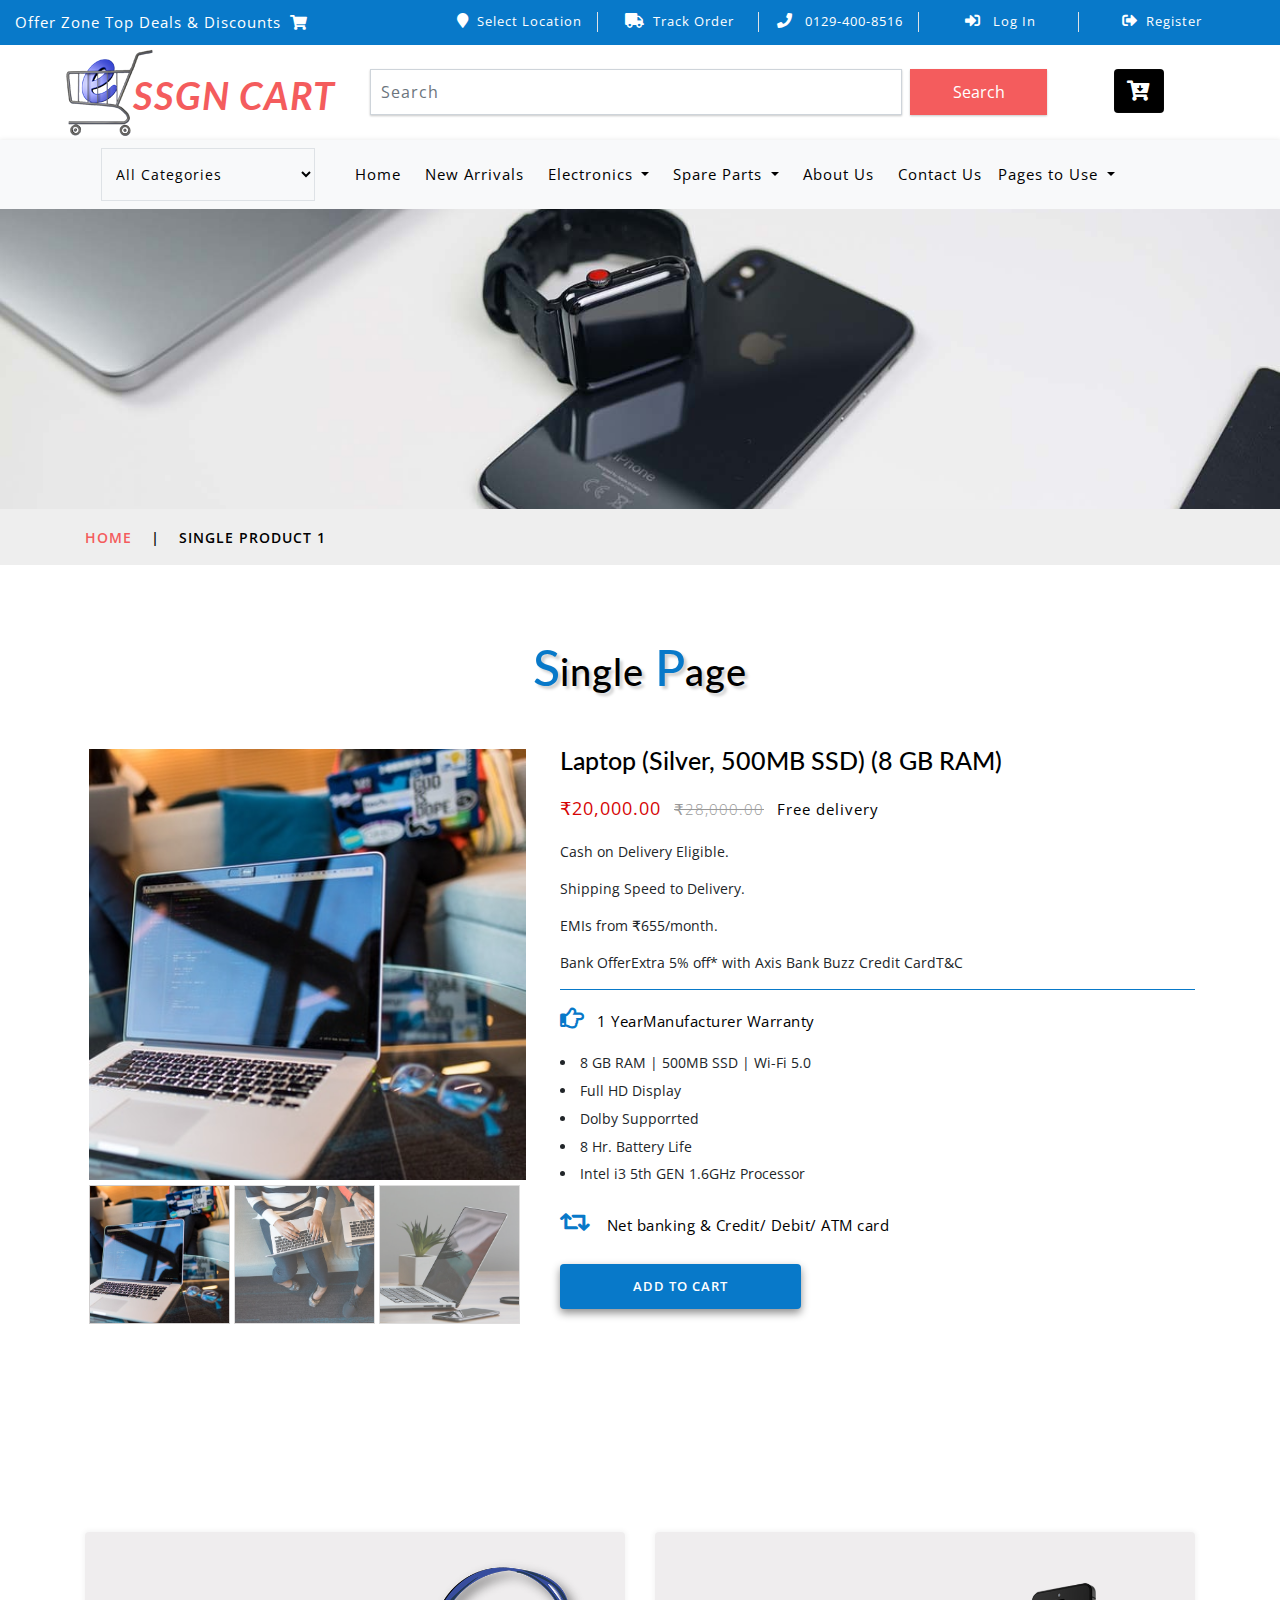
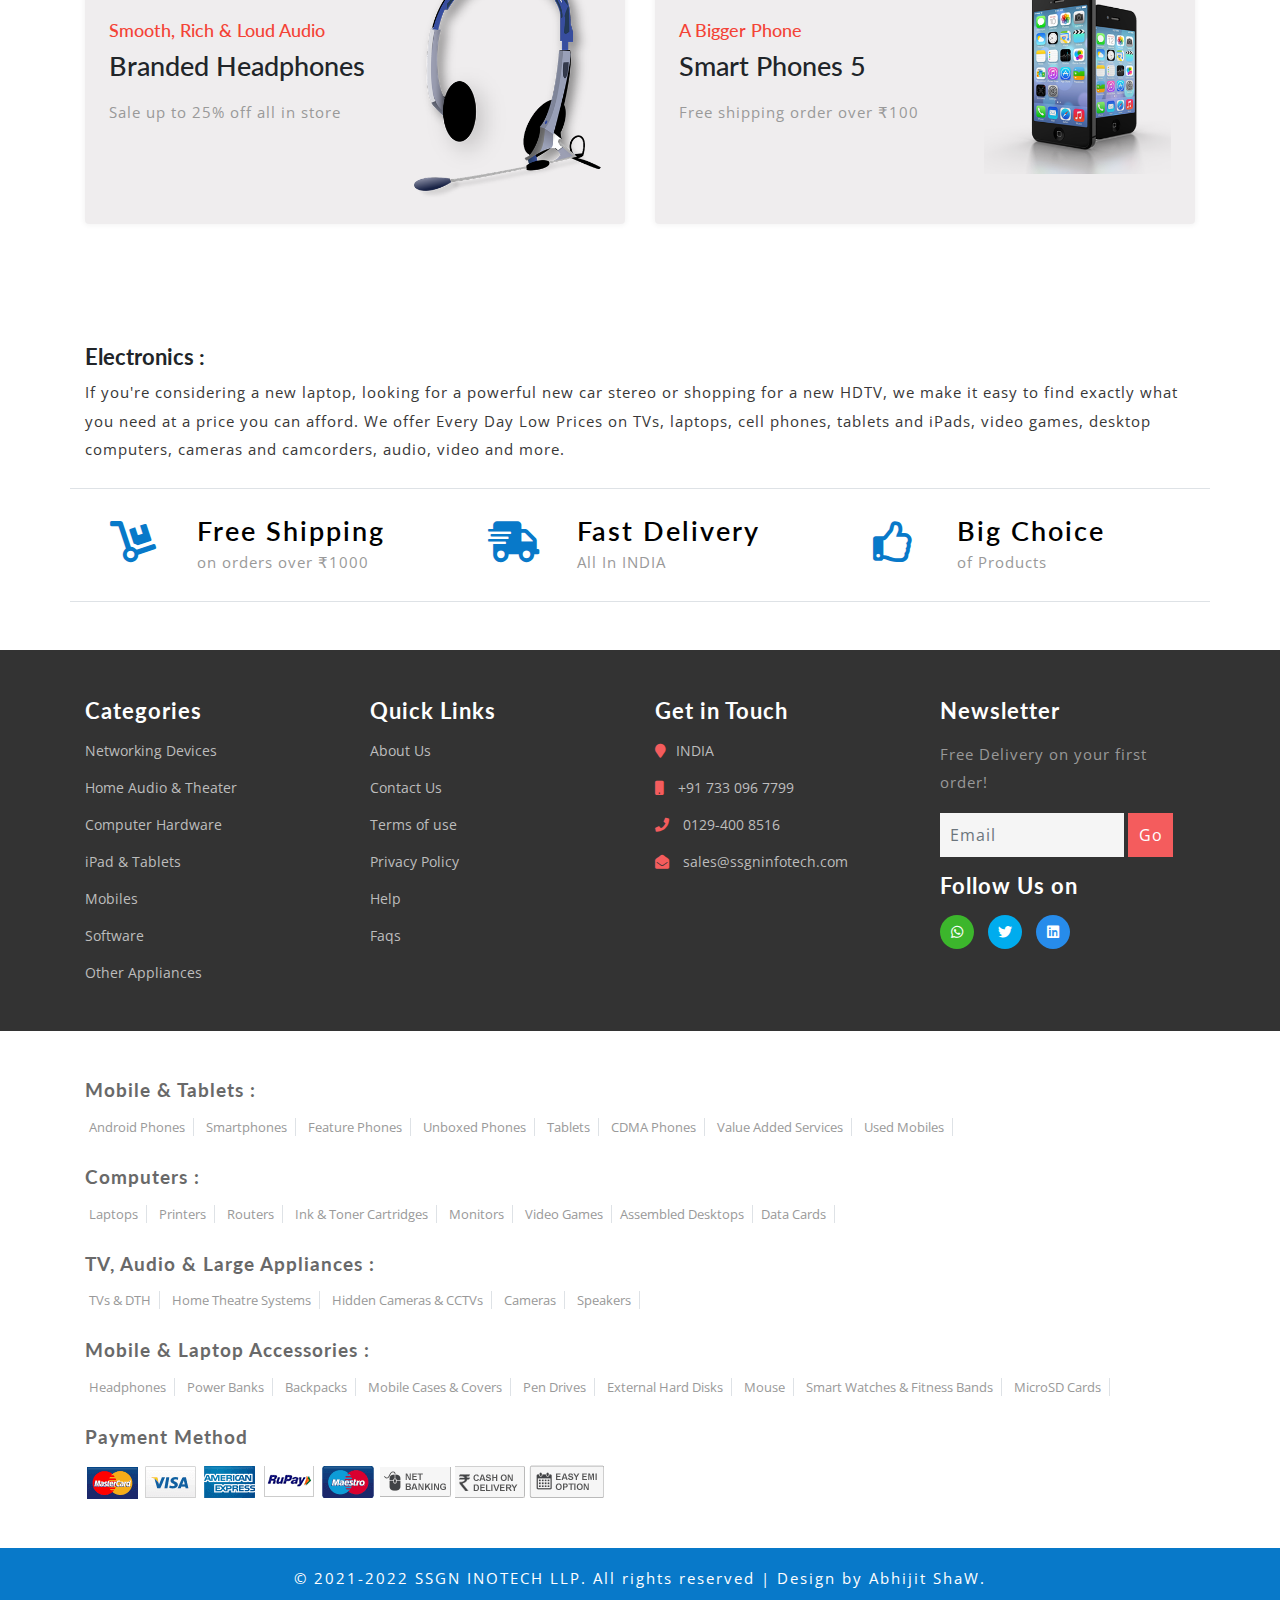
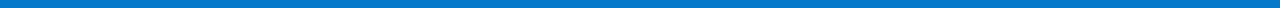
<file: single.html>
<!DOCTYPE html>
<html lang="en">

<head>
	<title>SSGN | Online :: Single Product 1</title>
	<!-- Meta tag Keywords -->
	<meta name="viewport" content="width=device-width, initial-scale=1">
	<meta charset="UTF-8" />
	<meta name="keywords" content="ssgn, electronics, pc, networking, Smartphone, it spare parts, server setup, del, logitech, hp, shoping"
	/>
	<script>
		addEventListener("load", function () {
			setTimeout(hideURLbar, 0);
		}, false);

		function hideURLbar() {
			window.scrollTo(0, 1);
		}
	</script>
	<!-- //Meta tag Keywords -->

	<!-- Custom-Files -->
	<link href="css/bootstrap.css" rel="stylesheet" type="text/css" media="all" />
	<!-- Bootstrap css -->
	<link href="css/style.css" rel="stylesheet" type="text/css" media="all" />
	<!-- Main css -->
	<link rel="stylesheet" href="css/fontawesome-all.css">
	<!-- Font-Awesome-Icons-CSS -->
	<link href="css/popuo-box.css" rel="stylesheet" type="text/css" media="all" />
	<!-- pop-up-box -->
	<link href="css/menu.css" rel="stylesheet" type="text/css" media="all" />
	<!-- menu style -->
	<!-- //Custom-Files -->

	<!-- web fonts -->
	<link href="//fonts.googleapis.com/css?family=Lato:100,100i,300,300i,400,400i,700,700i,900,900i&amp;subset=latin-ext" rel="stylesheet">
	<link href="//fonts.googleapis.com/css?family=Open+Sans:300,300i,400,400i,600,600i,700,700i,800,800i&amp;subset=cyrillic,cyrillic-ext,greek,greek-ext,latin-ext,vietnamese"
	    rel="stylesheet">
	<!-- //web fonts -->

</head>

<body>
	<!-- top-header -->
	<div class="agile-main-top">
		<div class="container-fluid">
			<div class="row main-top-w3l py-2">
				<div class="col-lg-4 header-most-top">
					<p class="text-white text-lg-left text-center">
						<a href="#" class="text-white">Offer Zone Top Deals & Discounts
							<i class="fas fa-shopping-cart ml-1"></i></a>
					</p>
				</div>
				<div class="col-lg-8 header-right mt-lg-0 mt-2">
					<!-- header lists -->
					<ul>
						<li class="text-center border-right text-white">
							<a class="play-icon popup-with-zoom-anim text-white" href="#small-dialog1">
								<i class="fas fa-map-marker mr-2"></i>Select Location</a>
						</li>
						<li class="text-center border-right text-white">
							<a href="#" data-toggle="modal" data-target="#exampleModal" class="text-white">
								<i class="fas fa-truck mr-2"></i>Track Order</a>
						</li>
						<li class="text-center border-right text-white">
							<a href="tel:0129-400-8516" class="text-white">
								<i class="fas fa-phone mr-2"></i> 0129-400-8516
						</li>
						<li class="text-center border-right text-white">
							<a href="#" data-toggle="modal" data-target="#exampleModal" class="text-white">
								<i class="fas fa-sign-in-alt mr-2"></i> Log In </a>
						</li>
						<li class="text-center text-white">
							<a href="#" data-toggle="modal" data-target="#exampleModal2" class="text-white">
								<i class="fas fa-sign-out-alt mr-2"></i>Register </a>
						</li>
					</ul>
					<!-- //header lists -->
				</div>
			</div>
		</div>
	</div>

	<!-- Button trigger modal(select-location) -->
	<div id="small-dialog1" class="mfp-hide">
		<div class="select-city">
			<h3>
				<i class="fas fa-map-marker"></i> Please Select Your Location</h3>
			<select class="list_of_cities">
				<optgroup label="Popular Cities">
					<option selected style="display:none;color:#eee;">Select City</option>
					<option>Mumbai</option>
					<option>Delhi</option>
					<option>Bangalore</option>
					<option>Hyderabad</option>
					<option>Ahmedabad</option>
					<option>Chennai</option>
					<option>Kolkata</option>
					<option>Pune</option>
					<option>Jaipur</option>
					<option>Visakhapatnam</option>
					<option>Patna</option>
					<option>Faridabad</option>
					<option>Chandigarh</option>
					<option>Bhubaneswar</option>
					<option>Others</option>
				</optgroup>
			</select>
			<div class="clearfix"></div>
		</div>
	</div>
	<!-- //shop locator (popup) -->

	<!-- modals -->
	<!-- log in -->
	<div class="modal fade" id="exampleModal" tabindex="-1" role="dialog" aria-hidden="true">
		<div class="modal-dialog" role="document">
			<div class="modal-content">
				<div class="modal-header">
					<h5 class="modal-title text-center">Log In</h5>
					<button type="button" class="close" data-dismiss="modal" aria-label="Close">
						<span aria-hidden="true">&times;</span>
					</button>
				</div>
				<div class="modal-body">
					<form action="#" method="post">
						<div class="form-group">
							<label class="col-form-label">Username</label>
							<input type="text" class="form-control" placeholder=" " name="Name" required="">
						</div>
						<div class="form-group">
							<label class="col-form-label">Password</label>
							<input type="password" class="form-control" placeholder=" " name="Password" required="">
						</div>
						<div class="right-w3l">
							<input type="submit" class="form-control" value="Log in">
						</div>
						<div class="sub-w3l">
							<div class="custom-control custom-checkbox mr-sm-2">
								<input type="checkbox" class="custom-control-input" id="customControlAutosizing">
								<label class="custom-control-label" for="customControlAutosizing">Remember me?</label>
							</div>
						</div>
						<p class="text-center dont-do mt-3">Don't have an account?
							<a href="#" data-toggle="modal" data-target="#exampleModal2">
								Register Now</a>
						</p>
					</form>
				</div>
			</div>
		</div>
	</div>
	<!-- register -->
	<div class="modal fade" id="exampleModal2" tabindex="-1" role="dialog" aria-hidden="true">
		<div class="modal-dialog" role="document">
			<div class="modal-content">
				<div class="modal-header">
					<h5 class="modal-title">Register</h5>
					<button type="button" class="close" data-dismiss="modal" aria-label="Close">
						<span aria-hidden="true">&times;</span>
					</button>
				</div>
				<div class="modal-body">
					<form action="#" method="post">
						<div class="form-group">
							<label class="col-form-label">Your Name</label>
							<input type="text" class="form-control" placeholder=" " name="Name" required="">
						</div>
						<div class="form-group">
							<label class="col-form-label">Email</label>
							<input type="email" class="form-control" placeholder=" " name="Email" required="">
						</div>
						<div class="form-group">
							<label class="col-form-label">Password</label>
							<input type="password" class="form-control" placeholder=" " name="Password" id="password1" required="">
						</div>
						<div class="form-group">
							<label class="col-form-label">Confirm Password</label>
							<input type="password" class="form-control" placeholder=" " name="Confirm Password" id="password2" required="">
						</div>
						<div class="right-w3l">
							<input type="submit" class="form-control" value="Register">
						</div>
						<div class="sub-w3l">
							<div class="custom-control custom-checkbox mr-sm-2">
								<input type="checkbox" class="custom-control-input" id="customControlAutosizing2">
								<label class="custom-control-label" for="customControlAutosizing2">I Accept to the <a href="terms.html"> Terms & Conditions</a></label>
							</div>
						</div>
					</form>
				</div>
			</div>
		</div>
	</div>
	<!-- //modal -->
	<!-- //top-header -->

	<!-- header-bottom-->
	<div class="header-bot">
		<div class="container">
			<div class="row header-bot_inner_wthreeinfo_header_mid">
				<!-- logo -->
				<div class="col-md-3 logo_agile">
					<h1 class="text-center">
						<a href="index.html" class="font-weight-bold font-italic">
							<img src="images/logo2.png" alt=" " class="img-fluid">SSGN CART
						</a>
					</h1>
				</div>
				<!-- //logo -->
				<!-- header-bot -->
				<div class="col-md-9 header mt-4 mb-md-0 mb-4">
					<div class="row">
						<!-- search -->
						<div class="col-10 agileits_search">
							<form class="form-inline" action="#" method="post">
								<input class="form-control mr-sm-2" type="search" placeholder="Search" aria-label="Search" required>
								<button class="btn my-2 my-sm-0" type="submit">Search</button>
							</form>
						</div>
						<!-- //search -->
						<!-- cart details -->
						<div class="col-2 top_nav_right text-center mt-sm-0 mt-2">
							<div class="wthreecartaits wthreecartaits2 cart cart box_1">
								<form action="#" method="post" class="last">
									<input type="hidden" name="cmd" value="_cart">
									<input type="hidden" name="display" value="1">
									<button class="btn w3view-cart" type="submit" name="submit" value="">
										<i class="fas fa-cart-arrow-down"></i>
									</button>
								</form>
							</div>
						</div>
						<!-- //cart details -->
					</div>
				</div>
			</div>
		</div>
	</div>
	<!-- shop locator (popup) -->
	<!-- //header-bottom -->
	<!-- navigation -->
	<div class="navbar-inner">
		<div class="container">
			<nav class="navbar navbar-expand-lg navbar-light bg-light">
				<div class="agileits-navi_search">
					<form action="#" method="post">
						<select id="agileinfo-nav_search" name="agileinfo_search" class="border" required="">
							<option value="">All Categories</option>
							<option value="Televisions">Networking Devices</option>
							<option value="Headphones">Software</option>
							<option value="Computers">Computer Hardware</option>
							<option value="Mobiles">Mobiles</option>
							<option value="iPad & Tablets">iPad & Tablets</option>
							<option value="Home Audio & Theater">Home Audio & Theater</option>
							<option value="Appliances">Other Appliances</option>
						</select>
					</form>
				</div>
				<button class="navbar-toggler" type="button" data-toggle="collapse" data-target="#navbarSupportedContent" aria-controls="navbarSupportedContent"
				    aria-expanded="false" aria-label="Toggle navigation">
					<span class="navbar-toggler-icon"></span>
				</button>
				<div class="collapse navbar-collapse" id="navbarSupportedContent">
					<ul class="navbar-nav ml-auto text-center mr-xl-5">
						<li class="nav-item mr-lg-2 mb-lg-0 mb-2">
							<a class="nav-link" href="index.html">Home
								<span class="sr-only">(current)</span>
							</a>
						</li>
						<li class="nav-item mr-lg-2 mb-lg-0 mb-2">
							<a class="nav-link" href="product.html">New Arrivals</a>
						</li>
						<li class="nav-item dropdown mr-lg-2 mb-lg-0 mb-2">
							<a class="nav-link dropdown-toggle" href="#" role="button" data-toggle="dropdown"
								aria-haspopup="true" aria-expanded="false">
								Electronics
							</a>
							<div class="dropdown-menu">
								<div class="agile_inner_drop_nav_info p-4">
									<h5 class="mb-3">Mobiles, Computers</h5>
									<div class="row">
										<div class="col-sm-6 multi-gd-img">
											<ul class="multi-column-dropdown">
												<li>
													<a href="product.html">All Mobile Phones</a>
												</li>
												<li>
													<a href="product.html">All Mobile Accessories</a>
												</li>
												<li>
													<a href="product.html">Cases & Covers</a>
												</li>
												<li>
													<a href="product.html">Screen Protectors</a>
												</li>
												<li>
													<a href="product.html">Power Banks</a>
												</li>
												<li>
													<a href="product.html">TEST TEST</a>
												</li>
												<li>
													<a href="product.html">Tablets</a>
												</li>
												<li>
													<a href="product.html">Wearable Devices</a>
												</li>
												<li>
													<a href="product.html">Smart Home</a>
												</li>
											</ul>
										</div>
										<div class="col-sm-6 multi-gd-img">
											<ul class="multi-column-dropdown">
												<li>
													<a href="product.html">Laptops</a>
												</li>
												<li>
													<a href="product.html">Drives & Storage</a>
												</li>
												<li>
													<a href="product.html">Printers & Ink</a>
												</li>
												<li>
													<a href="product.html">Networking Devices</a>
												</li>
												<li>
													<a href="product.html">Computer Accessories</a>
												</li>
												<li>
													<a href="product.html">Game Zone</a>
												</li>
												<li>
													<a href="product.html">Software</a>
												</li>
											</ul>
										</div>
									</div>
								</div>
							</div>
						</li>
						<li class="nav-item dropdown mr-lg-2 mb-lg-0 mb-2">
							<a class="nav-link dropdown-toggle" href="#" role="button" data-toggle="dropdown"
								aria-haspopup="true" aria-expanded="false">
								Spare Parts
							</a>
							<div class="dropdown-menu">
								<div class="agile_inner_drop_nav_info p-4">
									<h5 class="mb-3">Appliances, Electronics</h5>
									<div class="row">
										<div class="col-sm-6 multi-gd-img">
											<ul class="multi-column-dropdown">

												<li>
													<a href="product2.html">Home Entertainment Systems</a>
												</li>
												<li>
													<a href="product2.html">Headphones</a>
												</li>
												<li>
													<a href="product2.html">Speakers</a>
												</li>
												<li>
													<a href="product2.html">MP3, Media Players & Accessories</a>
												</li>
												<li>
													<a href="product2.html">Audio & Video Accessories</a>
												</li>
												<li>
													<a href="product2.html">Cameras</a>
												</li>
												<li>
													<a href="product2.html">Camera Accessories</a>
												</li>
											</ul>
										</div>
										<div class="col-sm-6 multi-gd-img">
											<ul class="multi-column-dropdown">
												<li>
													<a href="product2.html">Gaming Consoles</a>
												</li>
												<li>
													<a href="product2.html">All Electronics</a>
												</li>
												<li>
													<a href="product2.html">All Appliances</a>
												</li>
											</ul>
										</div>
									</div>
								</div>
							</div>
						</li>
						<li class="nav-item mr-lg-2 mb-lg-0 mb-2">
							<a class="nav-link" href="about.html">About Us</a>
						</li>
						<li class="nav-item">
							<a class="nav-link" href="contact.html">Contact Us</a>
						</li>

						<li class="nav-item dropdown mr-lg-2 mb-lg-0 mb-2">
							<a class="nav-link dropdown-toggle" href="#" role="button" data-toggle="dropdown"
								aria-haspopup="true" aria-expanded="false">
								Pages to Use
							</a>
							<div class="dropdown-menu">
								<a class="dropdown-item" href="product.html">Product 1</a>
								<a class="dropdown-item" href="product2.html">Product 2</a>
								<div class="dropdown-divider"></div>
								<a class="dropdown-item" href="single.html">Single Product 1</a>
								<a class="dropdown-item" href="single2.html">Single Product 2</a>
								<div class="dropdown-divider"></div>
								<a class="dropdown-item" href="checkout.html">Checkout Page</a>
								<a class="dropdown-item" href="payment.html">Payment Page</a>
								<div class="dropdown-divider"></div>
								<a class="dropdown-item" href="faqs.html">faq</a>
								<a class="dropdown-item" href="privacy.html">Privacy</a>
								<a class="dropdown-item" href="terms.html">Terms</a>
							</div>
						</li>
					</ul>
				</div>
			</nav>
		</div>
	</div>
	<!-- //navigation -->

	<!-- banner-2 -->
	<div class="page-head_agile_info_w3l">

	</div>
	<!-- //banner-2 -->
	<!-- page -->
	<div class="services-breadcrumb">
		<div class="agile_inner_breadcrumb">
			<div class="container">
				<ul class="w3_short">
					<li>
						<a href="index.html">Home</a>
						<i>|</i>
					</li>
					<li>Single Product 1</li>
				</ul>
			</div>
		</div>
	</div>
	<!-- //page -->

	<!-- Single Page -->
	<div class="banner-bootom-w3-agileits py-5">
		<div class="container py-xl-4 py-lg-2">
			<!-- tittle heading -->
			<h3 class="tittle-w3l text-center mb-lg-5 mb-sm-4 mb-3">
				<span>S</span>ingle
				<span>P</span>age</h3>
			<!-- //tittle heading -->
			<div class="row">
				<div class="col-lg-5 col-md-8 single-right-left ">
					<div class="grid images_3_of_2">
						<div class="flexslider">
							<ul class="slides">
								<li data-thumb="images/si1.jpg">
									<div class="thumb-image">
										<img src="images/si1.jpg" data-imagezoom="true" class="img-fluid" alt=""> </div>
								</li>
								<li data-thumb="images/si2.jpg">
									<div class="thumb-image">
										<img src="images/si2.jpg" data-imagezoom="true" class="img-fluid" alt=""> </div>
								</li>
								<li data-thumb="images/si3.jpg">
									<div class="thumb-image">
										<img src="images/si3.jpg" data-imagezoom="true" class="img-fluid" alt=""> </div>
								</li>
							</ul>
							<div class="clearfix"></div>
						</div>
					</div>
				</div>

				<div class="col-lg-7 single-right-left simpleCart_shelfItem">
					<h3 class="mb-3">Laptop (Silver, 500MB SSD) (8 GB RAM)</h3>
					<p class="mb-3">
						<span class="item_price">₹20,000.00</span>
						<del class="mx-2 font-weight-light">₹28,000.00</del>
						<label>Free delivery</label>
					</p>
					<div class="single-infoagile">
						<ul>
							<li class="mb-3">
								Cash on Delivery Eligible.
							</li>
							<li class="mb-3">
								Shipping Speed to Delivery.
							</li>
							<li class="mb-3">
								EMIs from ₹655/month.
							</li>
							<li class="mb-3">
								Bank OfferExtra 5% off* with Axis Bank Buzz Credit CardT&C
							</li>
						</ul>
					</div>
					<div class="product-single-w3l">
						<p class="my-3">
							<i class="far fa-hand-point-right mr-2"></i>
							<label>1 Year</label>Manufacturer Warranty</p>
						<ul>
							<li class="mb-1">
								8 GB RAM | 500MB SSD | Wi-Fi 5.0
							</li>
							<li class="mb-1">
								 Full HD Display
							</li>
							<li class="mb-1">
								Dolby Supporrted
							</li>
							<li class="mb-1">
								8 Hr. Battery Life 
							</li>
							<li class="mb-1">
								Intel i3 5th GEN 1.6GHz Processor
							</li>
						</ul>
						<p class="my-sm-4 my-3">
							<i class="fas fa-retweet mr-3"></i>Net banking & Credit/ Debit/ ATM card
						</p>
					</div>
					<div class="occasion-cart">
						<div class="snipcart-details top_brand_home_details item_add single-item hvr-outline-out">
							<form action="#" method="post">
								<fieldset>
									<input type="hidden" name="cmd" value="_cart" />
									<input type="hidden" name="add" value="1" />
									<input type="hidden" name="business" value=" " />
									<input type="hidden" name="item_name" value="Samsung Galaxy J7 Prime" />
									<input type="hidden" name="amount" value="200.00" />
									<input type="hidden" name="discount_amount" value="1.00" />
									<input type="hidden" name="currency_code" value="INR" />
									<input type="hidden" name="return" value=" " />
									<input type="hidden" name="cancel_return" value=" " />
									<input type="submit" name="submit" value="Add to cart" class="button" />
								</fieldset>
							</form>
						</div>
					</div>
				</div>
			</div>
		</div>
	</div>
	<!-- //Single Page -->

	<!-- middle section -->
	<div class="join-w3l1 py-sm-5 py-4">
		<div class="container py-xl-4 py-lg-2">
			<div class="row">
				<div class="col-lg-6">
					<div class="join-agile text-left p-4">
						<div class="row">
							<div class="col-sm-7 offer-name">
								<h6>Smooth, Rich & Loud Audio</h6>
								<h4 class="mt-2 mb-3">Branded Headphones</h4>
								<p>Sale up to 25% off all in store</p>
							</div>
							<div class="col-sm-5 offerimg-w3l">
								<img src="images/off1.png" alt="" class="img-fluid">
							</div>
						</div>
					</div>
				</div>
				<div class="col-lg-6 mt-lg-0 mt-5">
					<div class="join-agile text-left p-4">
						<div class="row ">
							<div class="col-sm-7 offer-name">
								<h6>A Bigger Phone</h6>
								<h4 class="mt-2 mb-3">Smart Phones 5</h4>
								<p>Free shipping order over ₹100</p>
							</div>
							<div class="col-sm-5 offerimg-w3l">
								<img src="images/off2.png" alt="" class="img-fluid">
							</div>
						</div>
					</div>
				</div>
			</div>
		</div>
	</div>
	<!-- middle section -->

	<!-- footer -->
	<footer>
		<div class="footer-top-first">
			<div class="container py-md-5 py-sm-4 py-3">
				<!-- footer first section -->
				<h2 class="footer-top-head-w3l font-weight-bold mb-2">Electronics :</h2>
				<p class="footer-main mb-4">
					If you're considering a new laptop, looking for a powerful new car stereo or shopping for a new
					HDTV, we make it easy to
					find exactly what you need at a price you can afford. We offer Every Day Low Prices on TVs, laptops,
					cell phones, tablets
					and iPads, video games, desktop computers, cameras and camcorders, audio, video and more.</p>
				<!-- //footer first section -->
				<!-- footer second section -->
				<div class="row w3l-grids-footer border-top border-bottom py-sm-4 py-3">
					<div class="col-md-4 offer-footer">
						<div class="row">
							<div class="col-4 icon-fot">
								<i class="fas fa-dolly"></i>
							</div>
							<div class="col-8 text-form-footer">
								<h3>Free Shipping</h3>
								<p>on orders over ₹1000</p>
							</div>
						</div>
					</div>
					<div class="col-md-4 offer-footer my-md-0 my-4">
						<div class="row">
							<div class="col-4 icon-fot">
								<i class="fas fa-shipping-fast"></i>
							</div>
							<div class="col-8 text-form-footer">
								<h3>Fast Delivery</h3>
								<p>All In INDIA</p>
							</div>
						</div>
					</div>
					<div class="col-md-4 offer-footer">
						<div class="row">
							<div class="col-4 icon-fot">
								<i class="far fa-thumbs-up"></i>
							</div>
							<div class="col-8 text-form-footer">
								<h3>Big Choice</h3>
								<p>of Products</p>
							</div>
						</div>
					</div>
				</div>
				<!-- //footer second section -->
			</div>
		</div>
		<!-- footer third section -->
		<div class="w3l-middlefooter-sec">
			<div class="container py-md-5 py-sm-4 py-3">
				<div class="row footer-info w3-agileits-info">
					<!-- footer categories -->
					<div class="col-md-3 col-sm-6 footer-grids">
						<h3 class="text-white font-weight-bold mb-3">Categories</h3>
						<ul>
							<li class="mb-3">
								<a href="product.html">Networking Devices </a>
							</li>
							<li class="mb-3">
								<a href="product.html">Home Audio & Theater</a>
							</li>
							<li class="mb-3">
								<a href="product.html">Computer Hardware</a>
							</li>
							<li class="mb-3">
								<a href="product2.html">iPad & Tablets </a>
							</li>
							<li class="mb-3">
								<a href="product.html">Mobiles</a>
							</li>
							<li class="mb-3">
								<a href="product2.html">Software</a>
							</li>
							<li>
								<a href="product2.html">Other Appliances</a>
							</li>
						</ul>
					</div>
					<!-- //footer categories -->
					<!-- quick links -->
					<div class="col-md-3 col-sm-6 footer-grids mt-sm-0 mt-4">
						<h3 class="text-white font-weight-bold mb-3">Quick Links</h3>
						<ul>
							<li class="mb-3">
								<a href="about.html">About Us</a>
							</li>
							<li class="mb-3">
								<a href="contact.html">Contact Us</a>
							</li>
							<li class="mb-3">
								<a href="terms.html">Terms of use</a>
							</li>
							<li class="mb-3">
								<a href="privacy.html">Privacy Policy</a>
							</li>
							<li class="mb-3">
								<a href="help.html">Help</a>
							</li>
							<li>
								<a href="faqs.html">Faqs</a>
							</li>
						</ul>
					</div>
					<div class="col-md-3 col-sm-6 footer-grids mt-md-0 mt-4">
						<h3 class="text-white font-weight-bold mb-3">Get in Touch</h3>
						<ul>
							<li class="mb-3">
								<i class="fas fa-map-marker"></i><a href="">INDIA</a></li>
							<li class="mb-3">
								<i class="fas fa-mobile"></i><a href="tel:+91 7330967799"> +91 733 096 7799</a></li>
							<li class="mb-3">
								<i class="fas fa-phone"></i><a href="tel:0129-400 8516"> 0129-400 8516</a></li>
							<li class="mb-3">
								<i class="fas fa-envelope-open"></i>
								<a href="mailto:sales@ssgninfotech.com"> sales@ssgninfotech.com</a>
							</li>
						</ul>
					</div>
					<div class="col-md-3 col-sm-6 footer-grids w3l-agileits mt-md-0 mt-4">
						<!-- newsletter -->
						<h3 class="text-white font-weight-bold mb-3">Newsletter</h3>
						<p class="mb-3">Free Delivery on your first order!</p>
						<form action="#" method="post">
							<div class="form-group">
								<input type="email" class="form-control" placeholder="Email" name="email" required="">
								<input type="submit" value="Go">
							</div>
						</form>
						<!-- //newsletter -->
						<!-- social icons -->
						<div class="footer-grids  w3l-socialmk mt-3">
							<h3 class="text-white font-weight-bold mb-3">Follow Us on</h3>
							<div class="social">
								<ul>
									<li>
										<a class="icon wa" href="#">
											<i class="fab fa-whatsapp"></i>
										</a>
									</li>
									<li>
										<a class="icon tw" href="#">
											<i class="fab fa-twitter"></i>
										</a>
									</li>
									<li>
										<a class="icon ln" href="https://www.linkedin.com/in/ssgn-infotech-979532159/">
											<i class="fab fa-linkedin"></i>
										</a>
									</li>
								</ul>
							</div>
						</div>
						<!-- //social icons -->
					</div>
				</div>
				<!-- //quick links -->
			</div>
		</div>
		<!-- //footer third section -->

		<!-- footer fourth section -->
		<div class="agile-sometext py-md-5 py-sm-4 py-3">
			<div class="container">
				<!-- brands -->
				<div class="sub-some">
					<h5 class="font-weight-bold mb-2">Mobile & Tablets :</h5>
					<ul>
						<li class="m-sm-1">
							<a href="product.html" class="border-right pr-2">Android Phones</a>
						</li>
						<li class="m-sm-1">
							<a href="product.html" class="border-right pr-2">Smartphones</a>
						</li>
						<li class="m-sm-1">
							<a href="product.html" class="border-right pr-2">Feature Phones</a>
						</li>
						<li class="m-sm-1">
							<a href="product.html" class="border-right pr-2">Unboxed Phones</a>
						</li>
						<li class="m-sm-1">
							<a href="product.html" class="border-right pr-2"> Tablets</a>
						</li>
						<li class="m-sm-1">
							<a href="product.html" class="border-right pr-2">CDMA Phones</a>
						</li>
						<li class="m-sm-1">
							<a href="product.html" class="border-right pr-2">Value Added Services</a>
						</li>
						<li class="m-sm-1">
							<a href="product.html" class="border-right pr-2">Used Mobiles</a>
						</li>
					</ul>
				</div>
				<div class="sub-some mt-4">
					<h5 class="font-weight-bold mb-2">Computers :</h5>
					<ul>
						<li class="m-sm-1">
							<a href="product.html" class="border-right pr-2">Laptops </a>
						</li>
						<li class="m-sm-1">
							<a href="product.html" class="border-right pr-2">Printers</a>
						</li>
						<li class="m-sm-1">
							<a href="product.html" class="border-right pr-2">Routers</a>
						</li>
						<li class="m-sm-1">
							<a href="product.html" class="border-right pr-2">Ink & Toner Cartridges</a>
						</li>
						<li class="m-sm-1">
							<a href="product.html" class="border-right pr-2">Monitors</a>
						</li>
						<li class="m-sm-1">
							<a href="product.html" class="border-right pr-2">Video Games</a>
						</li>
						<li>
							<a href="product.html" class="border-right pr-2">Assembled Desktops</a>
						</li>
						<li class="m-sm-1">
							<a href="product2.html" class="border-right pr-2">Data Cards</a>
						</li>
					</ul>
				</div>
				<div class="sub-some mt-4">
					<h5 class="font-weight-bold mb-2">TV, Audio & Large Appliances :</h5>
					<ul>
						<li class="m-sm-1">
							<a href="product2.html" class="border-right pr-2">TVs & DTH</a>
						</li>
						<li class="m-sm-1">
							<a href="product2.html" class="border-right pr-2">Home Theatre Systems</a>
						</li>
						<li class="m-sm-1">
							<a href="product2.html" class="border-right pr-2">Hidden Cameras & CCTVs</a>
						</li>
						<li class="m-sm-1">
							<a href="product2.html" class="border-right pr-2">Cameras</a>
						</li>
						<li class="m-sm-1">
							<a href="product2.html" class="border-right pr-2">Speakers</a>
						</li>
					</ul>
				</div>
				<div class="sub-some mt-4">
					<h5 class="font-weight-bold mb-2">Mobile & Laptop Accessories :</h5>
					<ul>
						<li class="m-sm-1">
							<a href="product2.html" class="border-right pr-2">Headphones</a>
						</li>
						<li class="m-sm-1">
							<a href="product.html" class="border-right pr-2">Power Banks </a>
						</li>
						<li class="m-sm-1">
							<a href="product.html" class="border-right pr-2">Backpacks</a>
						</li>
						<li class="m-sm-1">
							<a href="product.html" class="border-right pr-2">Mobile Cases & Covers</a>
						</li>
						<li class="m-sm-1">
							<a href="product.html" class="border-right pr-2">Pen Drives</a>
						</li>
						<li class="m-sm-1">
							<a href="product2.html" class="border-right pr-2">External Hard Disks</a>
						</li>
						<li class="m-sm-1">
							<a href="product2.html" class="border-right pr-2"> Mouse</a>
						</li>
						<li class="m-sm-1">
							<a href="product2.html" class="border-right pr-2">Smart Watches & Fitness Bands</a>
						</li>
						<li class="m-sm-1">
							<a href="product2.html" class="border-right pr-2">MicroSD Cards</a>
						</li>
					</ul>
				</div>
				<!-- //brands -->
				<!-- payment -->
				<div class="sub-some child-momu mt-4">
					<h5 class="font-weight-bold mb-3">Payment Method</h5>
					<ul>
						<li>
							<img src="images/pay2.png" alt="">
						</li>
						<li>
							<img src="images/pay1.png" alt="">
						</li>
						<li>
							<img src="images/pay4.png" alt="">
						</li>
						<li>
							<img src="images/pay6.png" alt="">
						</li>
						<li>
							<img src="images/pay3.png" alt="">
						</li>
						<li>
							<img src="images/pay7.png" alt="">
						</li>
						<li>
							<img src="images/pay8.png" alt="">
						</li>
						<li>
							<img src="images/pay9.png" alt="">
						</li>
					</ul>
				</div>
				<!-- //payment -->
			</div>
		</div>
		<!-- //footer fourth section (text) -->
	</footer>
	<!-- //footer -->
	<!-- copyright -->
	<div class="copy-right py-3">
		<div class="container">
			<p class="text-center text-white">© 2021-2022 <a href="http://www.ssgninfotech.com/">SSGN INOTECH LLP</a>. All rights reserved | Design by
				<a href="https://www.instagram.com/0a_shaw0/">Abhijit ShaW.</a>
			</p>
		</div>
	</div>
	<!-- //copyright -->

	<!-- js-files -->
	<!-- jquery -->
	<script src="js/jquery-2.2.3.min.js"></script>
	<!-- //jquery -->

	<!-- nav smooth scroll -->
	<script>
		$(document).ready(function () {
			$(".dropdown").hover(
				function () {
					$('.dropdown-menu', this).stop(true, true).slideDown("fast");
					$(this).toggleClass('open');
				},
				function () {
					$('.dropdown-menu', this).stop(true, true).slideUp("fast");
					$(this).toggleClass('open');
				}
			);
		});
	</script>
	<!-- //nav smooth scroll -->

	<!-- popup modal (for location)-->
	<script src="js/jquery.magnific-popup.js"></script>
	<script>
		$(document).ready(function () {
			$('.popup-with-zoom-anim').magnificPopup({
				type: 'inline',
				fixedContentPos: false,
				fixedBgPos: true,
				overflowY: 'auto',
				closeBtnInside: true,
				preloader: false,
				midClick: true,
				removalDelay: 300,
				mainClass: 'my-mfp-zoom-in'
			});

		});
	</script>
	<!-- //popup modal (for location)-->

	<!-- cart-js -->
	<script src="js/minicart.js"></script>
	<script>
		paypals.minicarts.render(); //use only unique class names other than paypals.minicarts.Also Replace same class name in css and minicart.min.js

		paypals.minicarts.cart.on('checkout', function (evt) {
			var items = this.items(),
				len = items.length,
				total = 0,
				i;

			// Count the number of each item in the cart
			for (i = 0; i < len; i++) {
				total += items[i].get('quantity');
			}

			if (total < 2) {
				alert('The minimum order quantity is 2. Please add more to your shopping cart before checking out');
				evt.preventDefault();
			}
		});
	</script>
	<!-- //cart-js -->

	<!-- password-script -->
	<script>
		window.onload = function () {
			document.getElementById("password1").onchange = validatePassword;
			document.getElementById("password2").onchange = validatePassword;
		}

		function validatePassword() {
			var pass2 = document.getElementById("password2").value;
			var pass1 = document.getElementById("password1").value;
			if (pass1 != pass2)
				document.getElementById("password2").setCustomValidity("Passwords Don't Match");
			else
				document.getElementById("password2").setCustomValidity('');
			//empty string means no validation error
		}
	</script>
	<!-- //password-script -->

	<!-- imagezoom -->
	<script src="js/imagezoom.js"></script>
	<!-- //imagezoom -->

	<!-- flexslider -->
	<link rel="stylesheet" href="css/flexslider.css" type="text/css" media="screen" />

	<script src="js/jquery.flexslider.js"></script>
	<script>
		// Can also be used with $(document).ready()
		$(window).load(function () {
			$('.flexslider').flexslider({
				animation: "slide",
				controlNav: "thumbnails"
			});
		});
	</script>
	<!-- //FlexSlider-->

	<!-- smoothscroll -->
	<script src="js/SmoothScroll.min.js"></script>
	<!-- //smoothscroll -->

	<!-- start-smooth-scrolling -->
	<script src="js/move-top.js"></script>
	<script src="js/easing.js"></script>
	<script>
		jQuery(document).ready(function ($) {
			$(".scroll").click(function (event) {
				event.preventDefault();

				$('html,body').animate({
					scrollTop: $(this.hash).offset().top
				}, 1000);
			});
		});
	</script>
	<!-- //end-smooth-scrolling -->

	<!-- smooth-scrolling-of-move-up -->
	<script>
		$(document).ready(function () {
			/*
			var defaults = {
				containerID: 'toTop', // fading element id
				containerHoverID: 'toTopHover', // fading element hover id
				scrollSpeed: 1200,
				easingType: 'linear' 
			};
			*/
			$().UItoTop({
				easingType: 'easeOutQuart'
			});

		});
	</script>
	<!-- //smooth-scrolling-of-move-up -->

	<!-- for bootstrap working -->
	<script src="js/bootstrap.js"></script>
	<!-- //for bootstrap working -->
	<!-- //js-files -->

</body>

</html>
</file>
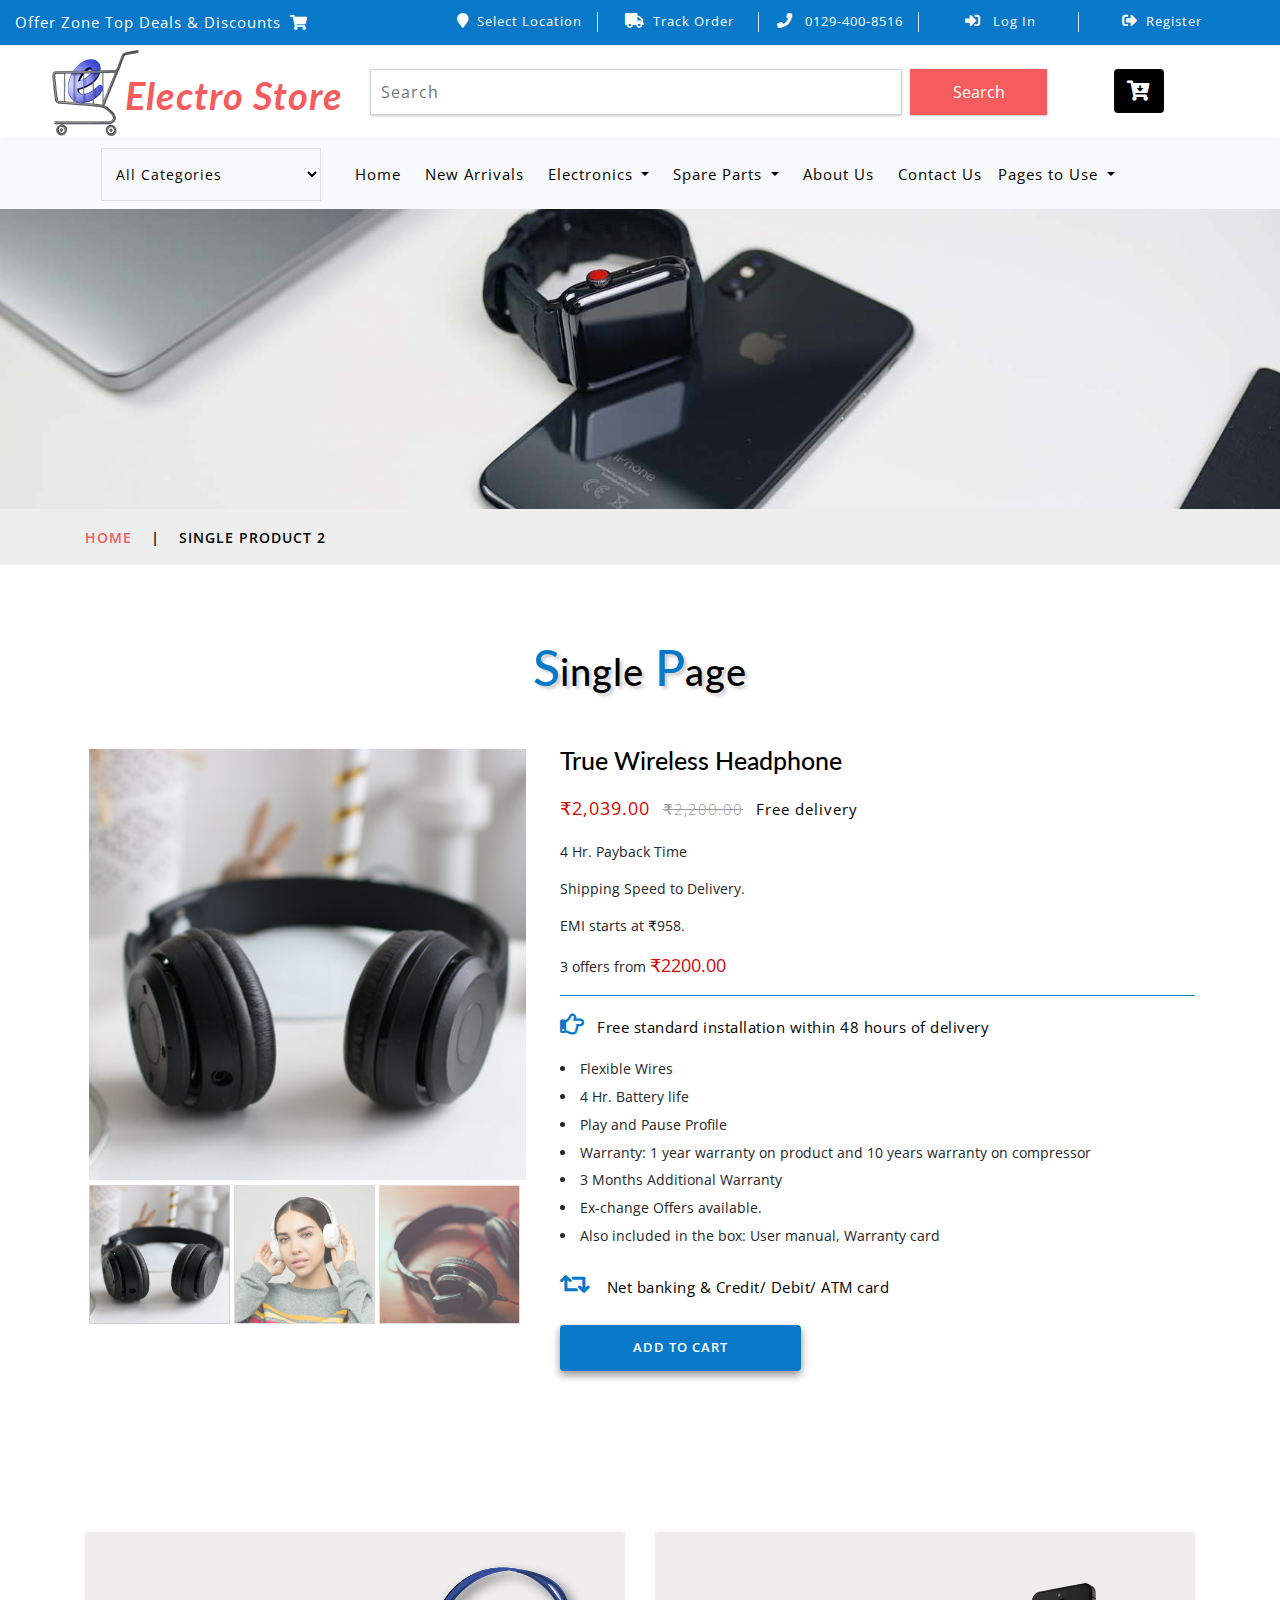
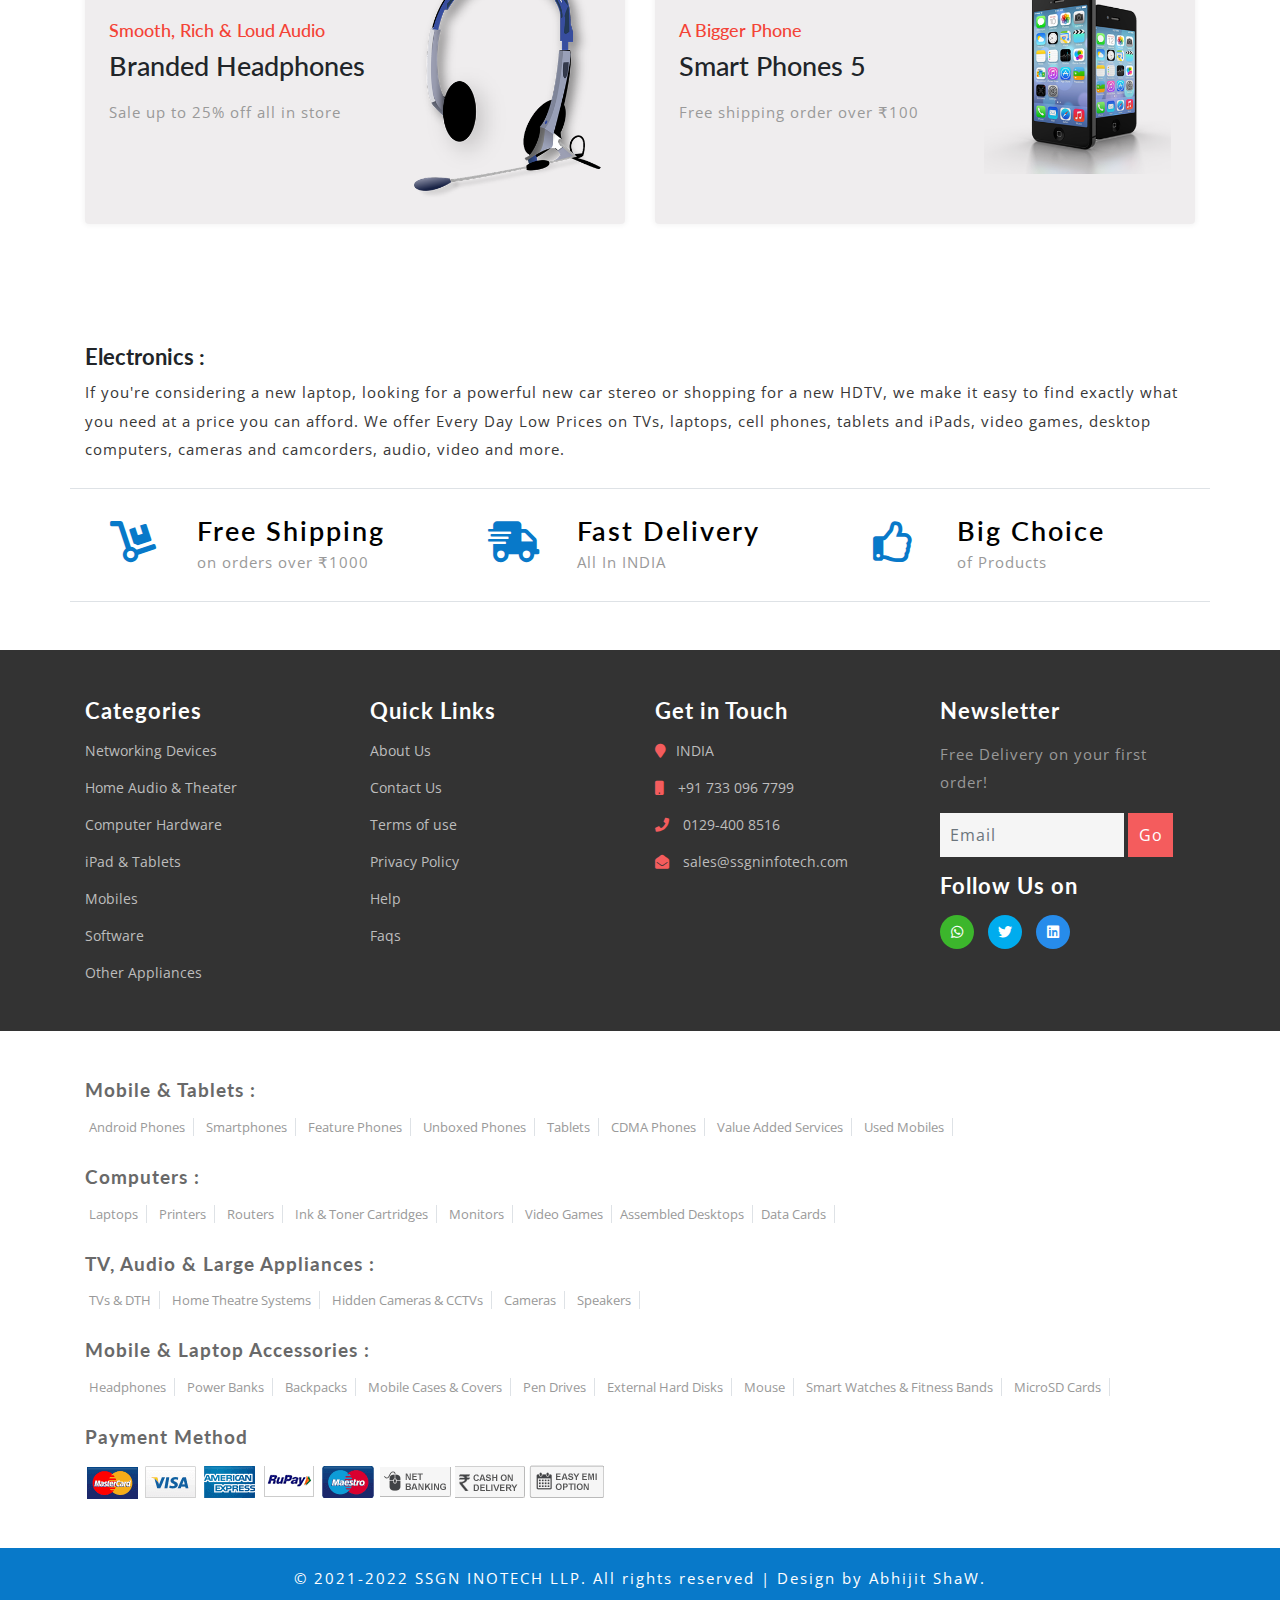
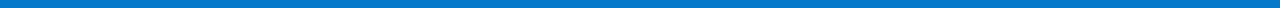
<file: single2.html>
<!DOCTYPE html>
<html lang="en">

<head>
	<title>SSGN | Online :: Single Product 2</title>
	<!-- Meta tag Keywords -->
	<meta name="viewport" content="width=device-width, initial-scale=1">
	<meta charset="UTF-8" />
	<meta name="keywords" content="ssgn, electronics, pc, networking, Smartphone, it spare parts, server setup, del, logitech, hp, shoping"
	/>
	<script>
		addEventListener("load", function () {
			setTimeout(hideURLbar, 0);
		}, false);

		function hideURLbar() {
			window.scrollTo(0, 1);
		}
	</script>
	<!-- //Meta tag Keywords -->

	<!-- Custom-Files -->
	<link href="css/bootstrap.css" rel="stylesheet" type="text/css" media="all" />
	<!-- Bootstrap css -->
	<link href="css/style.css" rel="stylesheet" type="text/css" media="all" />
	<!-- Main css -->
	<link rel="stylesheet" href="css/fontawesome-all.css">
	<!-- Font-Awesome-Icons-CSS -->
	<link href="css/popuo-box.css" rel="stylesheet" type="text/css" media="all" />
	<!-- pop-up-box -->
	<link href="css/menu.css" rel="stylesheet" type="text/css" media="all" />
	<!-- menu style -->
	<!-- //Custom-Files -->

	<!-- web fonts -->
	<link href="//fonts.googleapis.com/css?family=Lato:100,100i,300,300i,400,400i,700,700i,900,900i&amp;subset=latin-ext" rel="stylesheet">
	<link href="//fonts.googleapis.com/css?family=Open+Sans:300,300i,400,400i,600,600i,700,700i,800,800i&amp;subset=cyrillic,cyrillic-ext,greek,greek-ext,latin-ext,vietnamese"
	    rel="stylesheet">
	<!-- //web fonts -->

</head>

<body>
	<!-- top-header -->
	<div class="agile-main-top">
		<div class="container-fluid">
			<div class="row main-top-w3l py-2">
				<div class="col-lg-4 header-most-top">
					<p class="text-white text-lg-left text-center">
						<a href="#" class="text-white">Offer Zone Top Deals & Discounts
							<i class="fas fa-shopping-cart ml-1"></i></a>
					</p>
				</div>
				<div class="col-lg-8 header-right mt-lg-0 mt-2">
					<!-- header lists -->
					<ul>
						<li class="text-center border-right text-white">
							<a class="play-icon popup-with-zoom-anim text-white" href="#small-dialog1">
								<i class="fas fa-map-marker mr-2"></i>Select Location</a>
						</li>
						<li class="text-center border-right text-white">
							<a href="#" data-toggle="modal" data-target="#exampleModal" class="text-white">
								<i class="fas fa-truck mr-2"></i>Track Order</a>
						</li>
						<li class="text-center border-right text-white">
							<a href="tel:0129-400-8516" class="text-white">
								<i class="fas fa-phone mr-2"></i> 0129-400-8516
						</li>
						<li class="text-center border-right text-white">
							<a href="#" data-toggle="modal" data-target="#exampleModal" class="text-white">
								<i class="fas fa-sign-in-alt mr-2"></i> Log In </a>
						</li>
						<li class="text-center text-white">
							<a href="#" data-toggle="modal" data-target="#exampleModal2" class="text-white">
								<i class="fas fa-sign-out-alt mr-2"></i>Register </a>
						</li>
					</ul>
					<!-- //header lists -->
				</div>
			</div>
		</div>
	</div>

	<!-- Button trigger modal(select-location) -->
	<div id="small-dialog1" class="mfp-hide">
		<div class="select-city">
			<h3>
				<i class="fas fa-map-marker"></i> Please Select Your Location</h3>
			<select class="list_of_cities">
				<optgroup label="Popular Cities">
					<option selected style="display:none;color:#eee;">Select City</option>
					<optgroup label="Popular Cities">
						<option selected style="display:none;color:#eee;">Select City</option>
						<option>Mumbai</option>
						<option>Delhi</option>
						<option>Bangalore</option>
						<option>Hyderabad</option>
						<option>Ahmedabad</option>
						<option>Chennai</option>
						<option>Kolkata</option>
						<option>Pune</option>
						<option>Jaipur</option>
						<option>Visakhapatnam</option>
						<option>Patna</option>
						<option>Faridabad</option>
						<option>Chandigarh</option>
						<option>Bhubaneswar</option>
						<option>Others</option>
					</optgroup>
				</optgroup>
			</select>
			<div class="clearfix"></div>
		</div>
	</div>
	<!-- //shop locator (popup) -->

	<!-- modals -->
	<!-- log in -->
	<div class="modal fade" id="exampleModal" tabindex="-1" role="dialog" aria-hidden="true">
		<div class="modal-dialog" role="document">
			<div class="modal-content">
				<div class="modal-header">
					<h5 class="modal-title text-center">Log In</h5>
					<button type="button" class="close" data-dismiss="modal" aria-label="Close">
						<span aria-hidden="true">&times;</span>
					</button>
				</div>
				<div class="modal-body">
					<form action="#" method="post">
						<div class="form-group">
							<label class="col-form-label">Username</label>
							<input type="text" class="form-control" placeholder=" " name="Name" required="">
						</div>
						<div class="form-group">
							<label class="col-form-label">Password</label>
							<input type="password" class="form-control" placeholder=" " name="Password" required="">
						</div>
						<div class="right-w3l">
							<input type="submit" class="form-control" value="Log in">
						</div>
						<div class="sub-w3l">
							<div class="custom-control custom-checkbox mr-sm-2">
								<input type="checkbox" class="custom-control-input" id="customControlAutosizing">
								<label class="custom-control-label" for="customControlAutosizing">Remember me?</label>
							</div>
						</div>
						<p class="text-center dont-do mt-3">Don't have an account?
							<a href="#" data-toggle="modal" data-target="#exampleModal2">
								Register Now</a>
						</p>
					</form>
				</div>
			</div>
		</div>
	</div>
	<!-- register -->
	<div class="modal fade" id="exampleModal2" tabindex="-1" role="dialog" aria-hidden="true">
		<div class="modal-dialog" role="document">
			<div class="modal-content">
				<div class="modal-header">
					<h5 class="modal-title">Register</h5>
					<button type="button" class="close" data-dismiss="modal" aria-label="Close">
						<span aria-hidden="true">&times;</span>
					</button>
				</div>
				<div class="modal-body">
					<form action="#" method="post">
						<div class="form-group">
							<label class="col-form-label">Your Name</label>
							<input type="text" class="form-control" placeholder=" " name="Name" required="">
						</div>
						<div class="form-group">
							<label class="col-form-label">Email</label>
							<input type="email" class="form-control" placeholder=" " name="Email" required="">
						</div>
						<div class="form-group">
							<label class="col-form-label">Password</label>
							<input type="password" class="form-control" placeholder=" " name="Password" id="password1" required="">
						</div>
						<div class="form-group">
							<label class="col-form-label">Confirm Password</label>
							<input type="password" class="form-control" placeholder=" " name="Confirm Password" id="password2" required="">
						</div>
						<div class="right-w3l">
							<input type="submit" class="form-control" value="Register">
						</div>
						<div class="sub-w3l">
							<div class="custom-control custom-checkbox mr-sm-2">
								<input type="checkbox" class="custom-control-input" id="customControlAutosizing2">
								<label class="custom-control-label" for="customControlAutosizing2">I Accept to the <a href="terms.html"> Terms & Conditions</a></label>
							</div>
						</div>
					</form>
				</div>
			</div>
		</div>
	</div>
	<!-- //modal -->
	<!-- //top-header -->

	<!-- header-bottom-->
	<div class="header-bot">
		<div class="container">
			<div class="row header-bot_inner_wthreeinfo_header_mid">
				<!-- logo -->
				<div class="col-md-3 logo_agile">
					<h1 class="text-center">
						<a href="index.html" class="font-weight-bold font-italic">
							<img src="images/logo2.png" alt=" " class="img-fluid">Electro Store
						</a>
					</h1>
				</div>
				<!-- //logo -->
				<!-- header-bot -->
				<div class="col-md-9 header mt-4 mb-md-0 mb-4">
					<div class="row">
						<!-- search -->
						<div class="col-10 agileits_search">
							<form class="form-inline" action="#" method="post">
								<input class="form-control mr-sm-2" type="search" placeholder="Search" aria-label="Search" required>
								<button class="btn my-2 my-sm-0" type="submit">Search</button>
							</form>
						</div>
						<!-- //search -->
						<!-- cart details -->
						<div class="col-2 top_nav_right text-center mt-sm-0 mt-2">
							<div class="wthreecartaits wthreecartaits2 cart cart box_1">
								<form action="#" method="post" class="last">
									<input type="hidden" name="cmd" value="_cart">
									<input type="hidden" name="display" value="1">
									<button class="btn w3view-cart" type="submit" name="submit" value="">
										<i class="fas fa-cart-arrow-down"></i>
									</button>
								</form>
							</div>
						</div>
						<!-- //cart details -->
					</div>
				</div>
			</div>
		</div>
	</div>
	<!-- shop locator (popup) -->
	<!-- //header-bottom -->
	<!-- navigation -->
	<div class="navbar-inner">
		<div class="container">
			<nav class="navbar navbar-expand-lg navbar-light bg-light">
				<div class="agileits-navi_search">
					<form action="#" method="post">
						<select id="agileinfo-nav_search" name="agileinfo_search" class="border" required="">
							<option value="">All Categories</option>
							<option value="Televisions">Televisions</option>
							<option value="Headphones">Headphones</option>
							<option value="Computers">Computers</option>
							<option value="Appliances">Appliances</option>
							<option value="Mobiles">Mobiles</option>
							<option value="Fruits &amp; Vegetables">Tv &amp; Video</option>
							<option value="iPad & Tablets">iPad & Tablets</option>
							<option value="Cameras & Camcorders">Cameras & Camcorders</option>
							<option value="Home Audio & Theater">Home Audio & Theater</option>
						</select>
					</form>
				</div>
				<button class="navbar-toggler" type="button" data-toggle="collapse" data-target="#navbarSupportedContent" aria-controls="navbarSupportedContent"
				    aria-expanded="false" aria-label="Toggle navigation">
					<span class="navbar-toggler-icon"></span>
				</button>
				<div class="collapse navbar-collapse" id="navbarSupportedContent">
					<ul class="navbar-nav ml-auto text-center mr-xl-5">
						<li class="nav-item mr-lg-2 mb-lg-0 mb-2">
							<a class="nav-link" href="index.html">Home
								<span class="sr-only">(current)</span>
							</a>
						</li>
						<li class="nav-item mr-lg-2 mb-lg-0 mb-2">
							<a class="nav-link" href="product.html">New Arrivals</a>
						</li>
						<li class="nav-item dropdown mr-lg-2 mb-lg-0 mb-2">
							<a class="nav-link dropdown-toggle" href="#" role="button" data-toggle="dropdown"
								aria-haspopup="true" aria-expanded="false">
								Electronics
							</a>
							<div class="dropdown-menu">
								<div class="agile_inner_drop_nav_info p-4">
									<h5 class="mb-3">Mobiles, Computers</h5>
									<div class="row">
										<div class="col-sm-6 multi-gd-img">
											<ul class="multi-column-dropdown">
												<li>
													<a href="product.html">All Mobile Phones</a>
												</li>
												<li>
													<a href="product.html">All Mobile Accessories</a>
												</li>
												<li>
													<a href="product.html">Cases & Covers</a>
												</li>
												<li>
													<a href="product.html">Screen Protectors</a>
												</li>
												<li>
													<a href="product.html">Power Banks</a>
												</li>
												<li>
													<a href="product.html">TEST TEST</a>
												</li>
												<li>
													<a href="product.html">Tablets</a>
												</li>
												<li>
													<a href="product.html">Wearable Devices</a>
												</li>
												<li>
													<a href="product.html">Smart Home</a>
												</li>
											</ul>
										</div>
										<div class="col-sm-6 multi-gd-img">
											<ul class="multi-column-dropdown">
												<li>
													<a href="product.html">Laptops</a>
												</li>
												<li>
													<a href="product.html">Drives & Storage</a>
												</li>
												<li>
													<a href="product.html">Printers & Ink</a>
												</li>
												<li>
													<a href="product.html">Networking Devices</a>
												</li>
												<li>
													<a href="product.html">Computer Accessories</a>
												</li>
												<li>
													<a href="product.html">Game Zone</a>
												</li>
												<li>
													<a href="product.html">Software</a>
												</li>
											</ul>
										</div>
									</div>
								</div>
							</div>
						</li>
						<li class="nav-item dropdown mr-lg-2 mb-lg-0 mb-2">
							<a class="nav-link dropdown-toggle" href="#" role="button" data-toggle="dropdown"
								aria-haspopup="true" aria-expanded="false">
								Spare Parts
							</a>
							<div class="dropdown-menu">
								<div class="agile_inner_drop_nav_info p-4">
									<h5 class="mb-3">Appliances, Electronics</h5>
									<div class="row">
										<div class="col-sm-6 multi-gd-img">
											<ul class="multi-column-dropdown">

												<li>
													<a href="product2.html">Home Entertainment Systems</a>
												</li>
												<li>
													<a href="product2.html">Headphones</a>
												</li>
												<li>
													<a href="product2.html">Speakers</a>
												</li>
												<li>
													<a href="product2.html">MP3, Media Players & Accessories</a>
												</li>
												<li>
													<a href="product2.html">Audio & Video Accessories</a>
												</li>
												<li>
													<a href="product2.html">Cameras</a>
												</li>
												<li>
													<a href="product2.html">Camera Accessories</a>
												</li>
											</ul>
										</div>
										<div class="col-sm-6 multi-gd-img">
											<ul class="multi-column-dropdown">
												<li>
													<a href="product2.html">Gaming Consoles</a>
												</li>
												<li>
													<a href="product2.html">All Electronics</a>
												</li>
												<li>
													<a href="product2.html">All Appliances</a>
												</li>
											</ul>
										</div>
									</div>
								</div>
							</div>
						</li>
						<li class="nav-item mr-lg-2 mb-lg-0 mb-2">
							<a class="nav-link" href="about.html">About Us</a>
						</li>
						<li class="nav-item">
							<a class="nav-link" href="contact.html">Contact Us</a>
						</li>

						<li class="nav-item dropdown mr-lg-2 mb-lg-0 mb-2">
							<a class="nav-link dropdown-toggle" href="#" role="button" data-toggle="dropdown"
								aria-haspopup="true" aria-expanded="false">
								Pages to Use
							</a>
							<div class="dropdown-menu">
								<a class="dropdown-item" href="product.html">Product 1</a>
								<a class="dropdown-item" href="product2.html">Product 2</a>
								<div class="dropdown-divider"></div>
								<a class="dropdown-item" href="single.html">Single Product 1</a>
								<a class="dropdown-item" href="single2.html">Single Product 2</a>
								<div class="dropdown-divider"></div>
								<a class="dropdown-item" href="checkout.html">Checkout Page</a>
								<a class="dropdown-item" href="payment.html">Payment Page</a>
								<div class="dropdown-divider"></div>
								<a class="dropdown-item" href="faqs.html">faq</a>
								<a class="dropdown-item" href="privacy.html">Privacy</a>
								<a class="dropdown-item" href="terms.html">Terms</a>
							</div>
						</li>
					</ul>
				</div>
			</nav>
		</div>
	</div>
	<!-- //navigation -->

	<!-- banner-2 -->
	<div class="page-head_agile_info_w3l">

	</div>
	<!-- //banner-2 -->
	<!-- page -->
	<div class="services-breadcrumb">
		<div class="agile_inner_breadcrumb">
			<div class="container">
				<ul class="w3_short">
					<li>
						<a href="index.html">Home</a>
						<i>|</i>
					</li>
					<li>Single Product 2</li>
				</ul>
			</div>
		</div>
	</div>
	<!-- //page -->
	<!-- Single Page -->
	<div class="banner-bootom-w3-agileits py-5">
		<div class="container py-xl-4 py-lg-2">
			<!-- tittle heading -->
			<h3 class="tittle-w3l text-center mb-lg-5 mb-sm-4 mb-3">
				<span>S</span>ingle
				<span>P</span>age</h3>
			<!-- //tittle heading -->
			<div class="row">
				<div class="col-lg-5 col-md-8 single-right-left ">
					<div class="grid images_3_of_2">
						<div class="flexslider">
							<ul class="slides">
								<li data-thumb="images/sii1.jpg">
									<div class="thumb-image">
										<img src="images/sii1.jpg" data-imagezoom="true" class="img-fluid" alt=""> </div>
								</li>
								<li data-thumb="images/sii2.jpg">
									<div class="thumb-image">
										<img src="images/sii2.jpg" data-imagezoom="true" class="img-fluid" alt=""> </div>
								</li>
								<li data-thumb="images/sii3.jpg">
									<div class="thumb-image">
										<img src="images/sii3.jpg" data-imagezoom="true" class="img-fluid" alt=""> </div>
								</li>
							</ul>
							<div class="clearfix"></div>
						</div>
					</div>
				</div>

				<div class="col-lg-7 single-right-left simpleCart_shelfItem">
						<h3 class="mb-3">True Wireless Headphone</h3>
						<p class="mb-3">
						<span class="item_price">₹2,039.00</span>
						<del class="mx-2 font-weight-light">₹2,200.00</del>
						<label>Free delivery</label>
					</p>
					<div class="single-infoagile">
						<ul>
								<li class="mb-3">
								4 Hr. Payback Time
							</li>
							<li class="mb-3">
								Shipping Speed to Delivery.
							</li>
							<li class="mb-3">
								EMI starts at ₹958.
							</li>
							<li class="mb-3">
								3 offers from
								<span class="item_price">₹2200.00</span>
							</li>
						</ul>
					</div>
					<div class="product-single-w3l">
							<p class="my-3">
									<i class="far fa-hand-point-right mr-2"></i>
							Free standard installation within
							<label>48 hours</label> of delivery</p>
						<ul>
								<li class="mb-1">
								Flexible Wires
							</li>
							<li class="mb-1">
								4 Hr. Battery life
							</li>
							<li class="mb-1">
								Play and Pause Profile
							</li>
							<li class="mb-1">
								Warranty: 1 year warranty on product and 10 years warranty on compressor
							</li>
							<li class="mb-1">
								3 Months Additional Warranty
							</li>
							<li class="mb-1">
								Ex-change Offers available.
							</li>
							<li class="mb-1">
								Also included in the box: User manual, Warranty card
							</li>
						</ul>
						<p class="my-sm-4 my-3">
								<i class="fas fa-retweet mr-3"></i>Net banking & Credit/ Debit/ ATM card
						</p>
					</div>
					<div class="occasion-cart">
						<div class="snipcart-details top_brand_home_details item_add single-item hvr-outline-out">
							<form action="#" method="post">
								<fieldset>
									<input type="hidden" name="cmd" value="_cart" />
									<input type="hidden" name="add" value="1" />
									<input type="hidden" name="business" value=" " />
									<input type="hidden" name="item_name" value="Double-Door Refrigerator" />
									<input type="hidden" name="amount" value="220.00" />
									<input type="hidden" name="discount_amount" value="1.00" />
									<input type="hidden" name="currency_code" value="INR" />
									<input type="hidden" name="return" value=" " />
									<input type="hidden" name="cancel_return" value=" " />
									<input type="submit" name="submit" value="Add to cart" class="button" />
								</fieldset>
							</form>
						</div>

					</div>

				</div>
			</div>
		</div>
	</div>
	<!-- //Single Page -->

	<!-- middle section -->
	<div class="join-w3l1 py-sm-5 py-4">
		<div class="container py-xl-4 py-lg-2">
			<div class="row">
				<div class="col-lg-6">
					<div class="join-agile text-left p-4">
						<div class="row">
							<div class="col-sm-7 offer-name">
								<h6>Smooth, Rich & Loud Audio</h6>
								<h4 class="mt-2 mb-3">Branded Headphones</h4>
								<p>Sale up to 25% off all in store</p>
							</div>
							<div class="col-sm-5 offerimg-w3l">
								<img src="images/off1.png" alt="" class="img-fluid">
							</div>
						</div>
					</div>
				</div>
				<div class="col-lg-6 mt-lg-0 mt-5">
					<div class="join-agile text-left p-4">
						<div class="row ">
							<div class="col-sm-7 offer-name">
								<h6>A Bigger Phone</h6>
								<h4 class="mt-2 mb-3">Smart Phones 5</h4>
								<p>Free shipping order over ₹100</p>
							</div>
							<div class="col-sm-5 offerimg-w3l">
								<img src="images/off2.png" alt="" class="img-fluid">
							</div>
						</div>
					</div>
				</div>
			</div>
		</div>
	</div>
	<!-- middle section -->

	<!-- footer -->
	<footer>
		<div class="footer-top-first">
			<div class="container py-md-5 py-sm-4 py-3">
				<!-- footer first section -->
				<h2 class="footer-top-head-w3l font-weight-bold mb-2">Electronics :</h2>
				<p class="footer-main mb-4">
					If you're considering a new laptop, looking for a powerful new car stereo or shopping for a new
					HDTV, we make it easy to
					find exactly what you need at a price you can afford. We offer Every Day Low Prices on TVs, laptops,
					cell phones, tablets
					and iPads, video games, desktop computers, cameras and camcorders, audio, video and more.</p>
				<!-- //footer first section -->
				<!-- footer second section -->
				<div class="row w3l-grids-footer border-top border-bottom py-sm-4 py-3">
					<div class="col-md-4 offer-footer">
						<div class="row">
							<div class="col-4 icon-fot">
								<i class="fas fa-dolly"></i>
							</div>
							<div class="col-8 text-form-footer">
								<h3>Free Shipping</h3>
								<p>on orders over ₹1000</p>
							</div>
						</div>
					</div>
					<div class="col-md-4 offer-footer my-md-0 my-4">
						<div class="row">
							<div class="col-4 icon-fot">
								<i class="fas fa-shipping-fast"></i>
							</div>
							<div class="col-8 text-form-footer">
								<h3>Fast Delivery</h3>
								<p>All In INDIA</p>
							</div>
						</div>
					</div>
					<div class="col-md-4 offer-footer">
						<div class="row">
							<div class="col-4 icon-fot">
								<i class="far fa-thumbs-up"></i>
							</div>
							<div class="col-8 text-form-footer">
								<h3>Big Choice</h3>
								<p>of Products</p>
							</div>
						</div>
					</div>
				</div>
				<!-- //footer second section -->
			</div>
		</div>
		<!-- footer third section -->
		<div class="w3l-middlefooter-sec">
			<div class="container py-md-5 py-sm-4 py-3">
				<div class="row footer-info w3-agileits-info">
					<!-- footer categories -->
					<div class="col-md-3 col-sm-6 footer-grids">
						<h3 class="text-white font-weight-bold mb-3">Categories</h3>
						<ul>
							<li class="mb-3">
								<a href="product.html">Networking Devices </a>
							</li>
							<li class="mb-3">
								<a href="product.html">Home Audio & Theater</a>
							</li>
							<li class="mb-3">
								<a href="product.html">Computer Hardware</a>
							</li>
							<li class="mb-3">
								<a href="product2.html">iPad & Tablets </a>
							</li>
							<li class="mb-3">
								<a href="product.html">Mobiles</a>
							</li>
							<li class="mb-3">
								<a href="product2.html">Software</a>
							</li>
							<li>
								<a href="product2.html">Other Appliances</a>
							</li>
						</ul>
					</div>
					<!-- //footer categories -->
					<!-- quick links -->
					<div class="col-md-3 col-sm-6 footer-grids mt-sm-0 mt-4">
						<h3 class="text-white font-weight-bold mb-3">Quick Links</h3>
						<ul>
							<li class="mb-3">
								<a href="about.html">About Us</a>
							</li>
							<li class="mb-3">
								<a href="contact.html">Contact Us</a>
							</li>
							<li class="mb-3">
								<a href="terms.html">Terms of use</a>
							</li>
							<li class="mb-3">
								<a href="privacy.html">Privacy Policy</a>
							</li>
							<li class="mb-3">
								<a href="help.html">Help</a>
							</li>
							<li>
								<a href="faqs.html">Faqs</a>
							</li>
						</ul>
					</div>
					<div class="col-md-3 col-sm-6 footer-grids mt-md-0 mt-4">
						<h3 class="text-white font-weight-bold mb-3">Get in Touch</h3>
						<ul>
							<li class="mb-3">
								<i class="fas fa-map-marker"></i><a href="">INDIA</a></li>
							<li class="mb-3">
								<i class="fas fa-mobile"></i><a href="tel:+91 7330967799"> +91 733 096 7799</a></li>
							<li class="mb-3">
								<i class="fas fa-phone"></i><a href="tel:0129-400 8516"> 0129-400 8516</a></li>
							<li class="mb-3">
								<i class="fas fa-envelope-open"></i>
								<a href="mailto:sales@ssgninfotech.com"> sales@ssgninfotech.com</a>
							</li>
						</ul>
					</div>
					<div class="col-md-3 col-sm-6 footer-grids w3l-agileits mt-md-0 mt-4">
						<!-- newsletter -->
						<h3 class="text-white font-weight-bold mb-3">Newsletter</h3>
						<p class="mb-3">Free Delivery on your first order!</p>
						<form action="#" method="post">
							<div class="form-group">
								<input type="email" class="form-control" placeholder="Email" name="email" required="">
								<input type="submit" value="Go">
							</div>
						</form>
						<!-- //newsletter -->
						<!-- social icons -->
						<div class="footer-grids  w3l-socialmk mt-3">
							<h3 class="text-white font-weight-bold mb-3">Follow Us on</h3>
							<div class="social">
								<ul>
									<li>
										<a class="icon wa" href="#">
											<i class="fab fa-whatsapp"></i>
										</a>
									</li>
									<li>
										<a class="icon tw" href="#">
											<i class="fab fa-twitter"></i>
										</a>
									</li>
									<li>
										<a class="icon ln" href="https://www.linkedin.com/in/ssgn-infotech-979532159/">
											<i class="fab fa-linkedin"></i>
										</a>
									</li>
								</ul>
							</div>
						</div>
						<!-- //social icons -->
					</div>
				</div>
				<!-- //quick links -->
			</div>
		</div>
		<!-- //footer third section -->

		<!-- footer fourth section -->
		<div class="agile-sometext py-md-5 py-sm-4 py-3">
			<div class="container">
				<!-- brands -->
				<div class="sub-some">
					<h5 class="font-weight-bold mb-2">Mobile & Tablets :</h5>
					<ul>
						<li class="m-sm-1">
							<a href="product.html" class="border-right pr-2">Android Phones</a>
						</li>
						<li class="m-sm-1">
							<a href="product.html" class="border-right pr-2">Smartphones</a>
						</li>
						<li class="m-sm-1">
							<a href="product.html" class="border-right pr-2">Feature Phones</a>
						</li>
						<li class="m-sm-1">
							<a href="product.html" class="border-right pr-2">Unboxed Phones</a>
						</li>
						<li class="m-sm-1">
							<a href="product.html" class="border-right pr-2"> Tablets</a>
						</li>
						<li class="m-sm-1">
							<a href="product.html" class="border-right pr-2">CDMA Phones</a>
						</li>
						<li class="m-sm-1">
							<a href="product.html" class="border-right pr-2">Value Added Services</a>
						</li>
						<li class="m-sm-1">
							<a href="product.html" class="border-right pr-2">Used Mobiles</a>
						</li>
					</ul>
				</div>
				<div class="sub-some mt-4">
					<h5 class="font-weight-bold mb-2">Computers :</h5>
					<ul>
						<li class="m-sm-1">
							<a href="product.html" class="border-right pr-2">Laptops </a>
						</li>
						<li class="m-sm-1">
							<a href="product.html" class="border-right pr-2">Printers</a>
						</li>
						<li class="m-sm-1">
							<a href="product.html" class="border-right pr-2">Routers</a>
						</li>
						<li class="m-sm-1">
							<a href="product.html" class="border-right pr-2">Ink & Toner Cartridges</a>
						</li>
						<li class="m-sm-1">
							<a href="product.html" class="border-right pr-2">Monitors</a>
						</li>
						<li class="m-sm-1">
							<a href="product.html" class="border-right pr-2">Video Games</a>
						</li>
						<li>
							<a href="product.html" class="border-right pr-2">Assembled Desktops</a>
						</li>
						<li class="m-sm-1">
							<a href="product2.html" class="border-right pr-2">Data Cards</a>
						</li>
					</ul>
				</div>
				<div class="sub-some mt-4">
					<h5 class="font-weight-bold mb-2">TV, Audio & Large Appliances :</h5>
					<ul>
						<li class="m-sm-1">
							<a href="product2.html" class="border-right pr-2">TVs & DTH</a>
						</li>
						<li class="m-sm-1">
							<a href="product2.html" class="border-right pr-2">Home Theatre Systems</a>
						</li>
						<li class="m-sm-1">
							<a href="product2.html" class="border-right pr-2">Hidden Cameras & CCTVs</a>
						</li>
						<li class="m-sm-1">
							<a href="product2.html" class="border-right pr-2">Cameras</a>
						</li>
						<li class="m-sm-1">
							<a href="product2.html" class="border-right pr-2">Speakers</a>
						</li>
					</ul>
				</div>
				<div class="sub-some mt-4">
					<h5 class="font-weight-bold mb-2">Mobile & Laptop Accessories :</h5>
					<ul>
						<li class="m-sm-1">
							<a href="product2.html" class="border-right pr-2">Headphones</a>
						</li>
						<li class="m-sm-1">
							<a href="product.html" class="border-right pr-2">Power Banks </a>
						</li>
						<li class="m-sm-1">
							<a href="product.html" class="border-right pr-2">Backpacks</a>
						</li>
						<li class="m-sm-1">
							<a href="product.html" class="border-right pr-2">Mobile Cases & Covers</a>
						</li>
						<li class="m-sm-1">
							<a href="product.html" class="border-right pr-2">Pen Drives</a>
						</li>
						<li class="m-sm-1">
							<a href="product2.html" class="border-right pr-2">External Hard Disks</a>
						</li>
						<li class="m-sm-1">
							<a href="product2.html" class="border-right pr-2"> Mouse</a>
						</li>
						<li class="m-sm-1">
							<a href="product2.html" class="border-right pr-2">Smart Watches & Fitness Bands</a>
						</li>
						<li class="m-sm-1">
							<a href="product2.html" class="border-right pr-2">MicroSD Cards</a>
						</li>
					</ul>
				</div>
				<!-- //brands -->
				<!-- payment -->
				<div class="sub-some child-momu mt-4">
					<h5 class="font-weight-bold mb-3">Payment Method</h5>
					<ul>
						<li>
							<img src="images/pay2.png" alt="">
						</li>
						<li>
							<img src="images/pay1.png" alt="">
						</li>
						<li>
							<img src="images/pay4.png" alt="">
						</li>
						<li>
							<img src="images/pay6.png" alt="">
						</li>
						<li>
							<img src="images/pay3.png" alt="">
						</li>
						<li>
							<img src="images/pay7.png" alt="">
						</li>
						<li>
							<img src="images/pay8.png" alt="">
						</li>
						<li>
							<img src="images/pay9.png" alt="">
						</li>
					</ul>
				</div>
				<!-- //payment -->
			</div>
		</div>
		<!-- //footer fourth section (text) -->
	</footer>
	<!-- //footer -->
	<!-- copyright -->
	<div class="copy-right py-3">
		<div class="container">
			<p class="text-center text-white">© 2021-2022 <a href="http://www.ssgninfotech.com/">SSGN INOTECH LLP</a>. All rights reserved | Design by
				<a href="https://www.instagram.com/0a_shaw0/">Abhijit ShaW.</a>
			</p>
		</div>
	</div>
	<!-- //copyright -->

	<!-- js-files -->
	<!-- jquery -->
	<script src="js/jquery-2.2.3.min.js"></script>
	<!-- //jquery -->

	<!-- nav smooth scroll -->
	<script>
		$(document).ready(function () {
			$(".dropdown").hover(
				function () {
					$('.dropdown-menu', this).stop(true, true).slideDown("fast");
					$(this).toggleClass('open');
				},
				function () {
					$('.dropdown-menu', this).stop(true, true).slideUp("fast");
					$(this).toggleClass('open');
				}
			);
		});
	</script>
	<!-- //nav smooth scroll -->

	<!-- popup modal (for location)-->
	<script src="js/jquery.magnific-popup.js"></script>
	<script>
		$(document).ready(function () {
			$('.popup-with-zoom-anim').magnificPopup({
				type: 'inline',
				fixedContentPos: false,
				fixedBgPos: true,
				overflowY: 'auto',
				closeBtnInside: true,
				preloader: false,
				midClick: true,
				removalDelay: 300,
				mainClass: 'my-mfp-zoom-in'
			});

		});
	</script>
	<!-- //popup modal (for location)-->

	<!-- cart-js -->
	<script src="js/minicart.js"></script>
	<script>
		paypals.minicarts.render(); //use only unique class names other than paypals.minicarts.Also Replace same class name in css and minicart.min.js

		paypals.minicarts.cart.on('checkout', function (evt) {
			var items = this.items(),
				len = items.length,
				total = 0,
				i;

			// Count the number of each item in the cart
			for (i = 0; i < len; i++) {
				total += items[i].get('quantity');
			}

			if (total < 3) {
				alert('The minimum order quantity is 3. Please add more to your shopping cart before checking out');
				evt.preventDefault();
			}
		});
	</script>
	<!-- //cart-js -->

	<!-- password-script -->
	<script>
		window.onload = function () {
			document.getElementById("password1").onchange = validatePassword;
			document.getElementById("password2").onchange = validatePassword;
		}

		function validatePassword() {
			var pass2 = document.getElementById("password2").value;
			var pass1 = document.getElementById("password1").value;
			if (pass1 != pass2)
				document.getElementById("password2").setCustomValidity("Passwords Don't Match");
			else
				document.getElementById("password2").setCustomValidity('');
			//empty string means no validation error
		}
	</script>
	<!-- //password-script -->

	<!-- imagezoom -->
	<script src="js/imagezoom.js"></script>
	<!-- //imagezoom -->

	<!-- flexslider -->
	<link rel="stylesheet" href="css/flexslider.css" type="text/css" media="screen" />

	<script src="js/jquery.flexslider.js"></script>
	<script>
		// Can also be used with $(document).ready()
		$(window).load(function () {
			$('.flexslider').flexslider({
				animation: "slide",
				controlNav: "thumbnails"
			});
		});
	</script>
	<!-- //FlexSlider-->

	<!-- smoothscroll -->
	<script src="js/SmoothScroll.min.js"></script>
	<!-- //smoothscroll -->

	<!-- start-smooth-scrolling -->
	<script src="js/move-top.js"></script>
	<script src="js/easing.js"></script>
	<script>
		jQuery(document).ready(function ($) {
			$(".scroll").click(function (event) {
				event.preventDefault();

				$('html,body').animate({
					scrollTop: $(this.hash).offset().top
				}, 1000);
			});
		});
	</script>
	<!-- //end-smooth-scrolling -->

	<!-- smooth-scrolling-of-move-up -->
	<script>
		$(document).ready(function () {
			/*
			var defaults = {
				containerID: 'toTop', // fading element id
				containerHoverID: 'toTopHover', // fading element hover id
				scrollSpeed: 1200,
				easingType: 'linear' 
			};
			*/
			$().UItoTop({
				easingType: 'easeOutQuart'
			});

		});
	</script>
	<!-- //smooth-scrolling-of-move-up -->

	<!-- for bootstrap working -->
	<script src="js/bootstrap.js"></script>
	<!-- //for bootstrap working -->
	<!-- //js-files -->

</body>

</html>
</file>
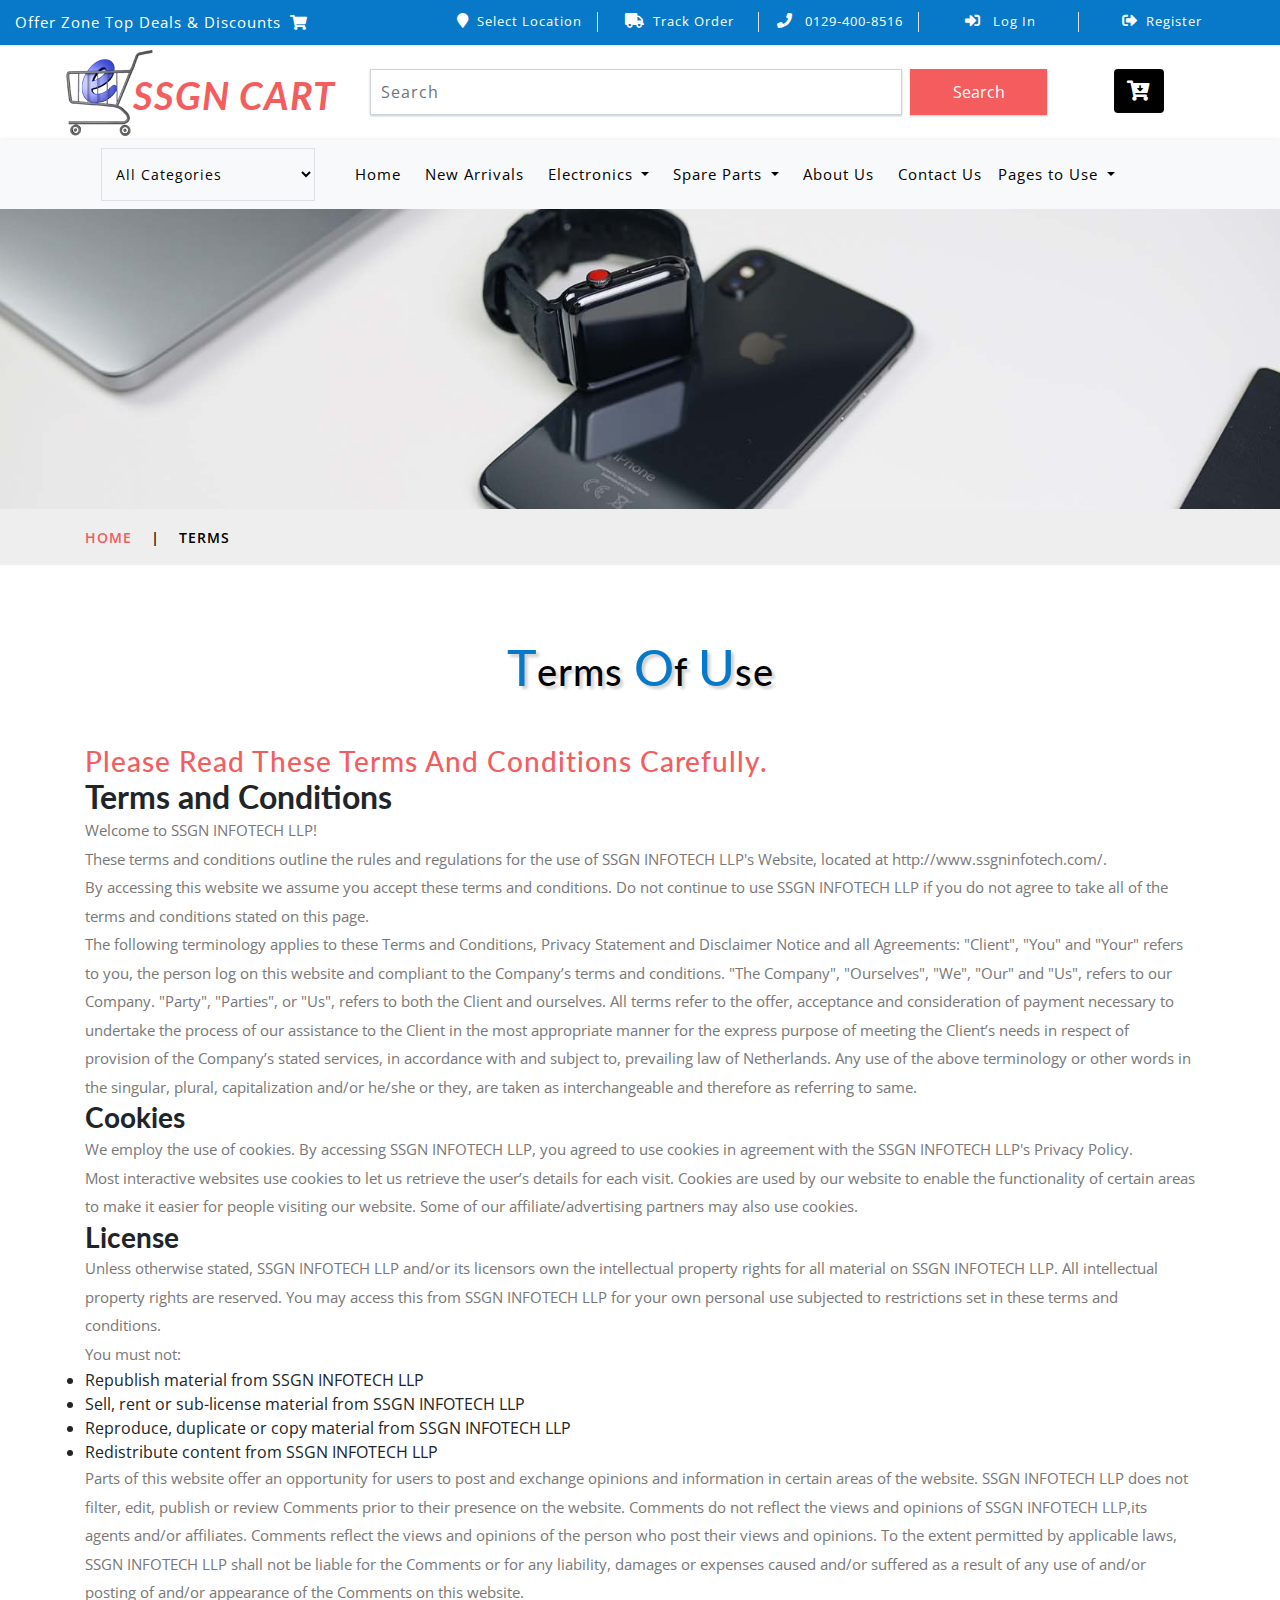
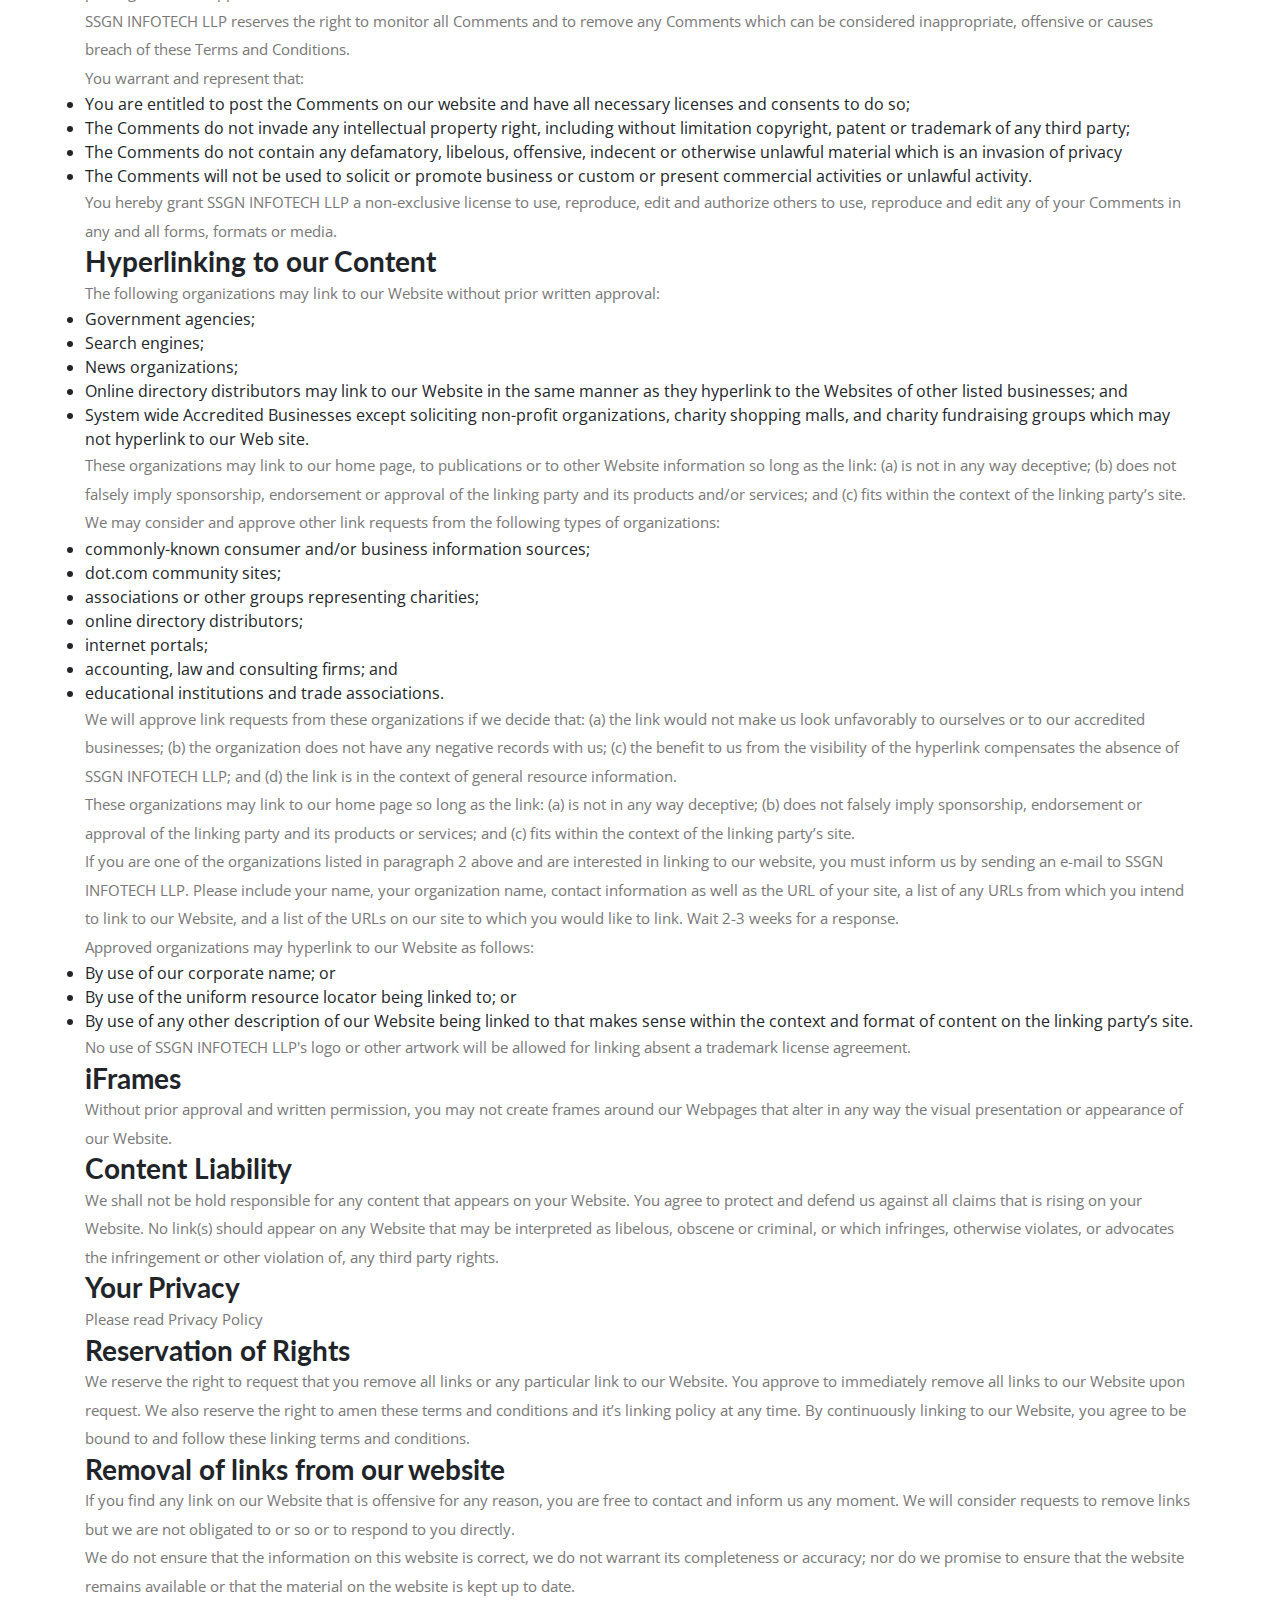
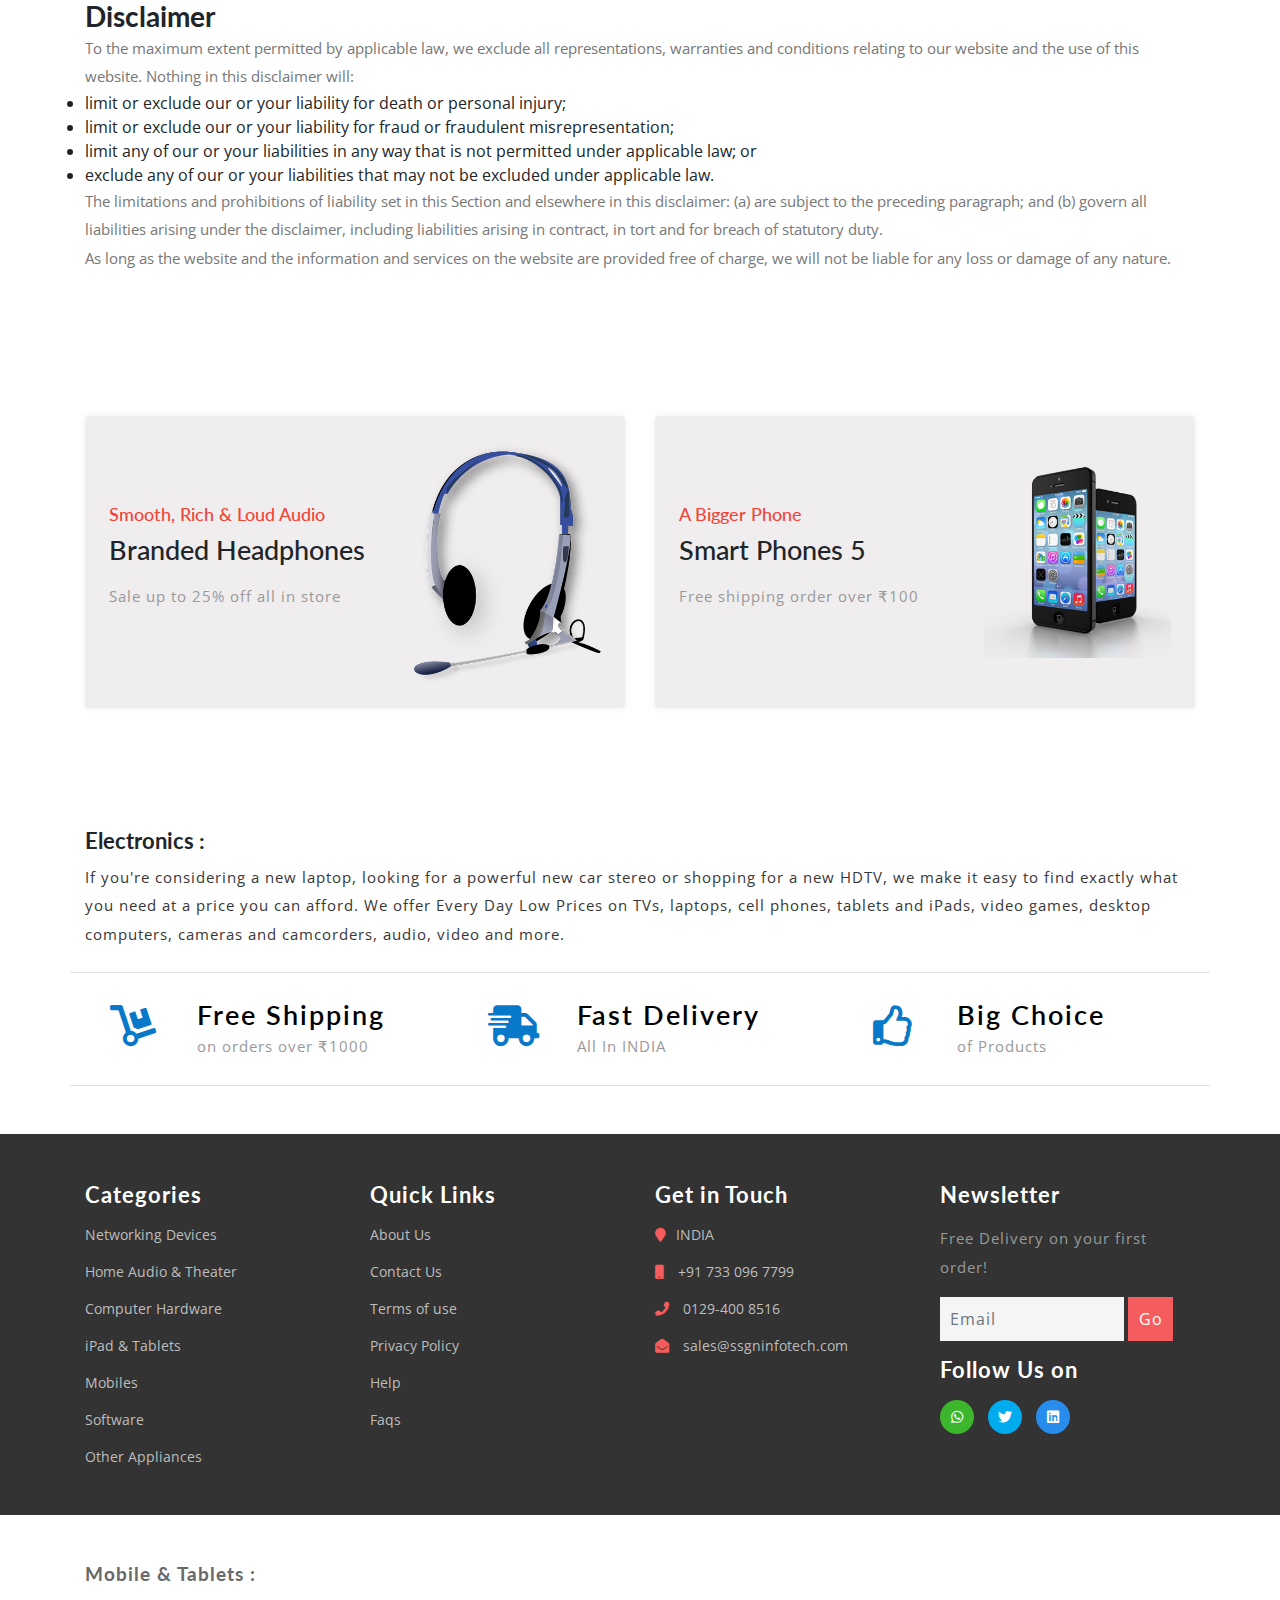
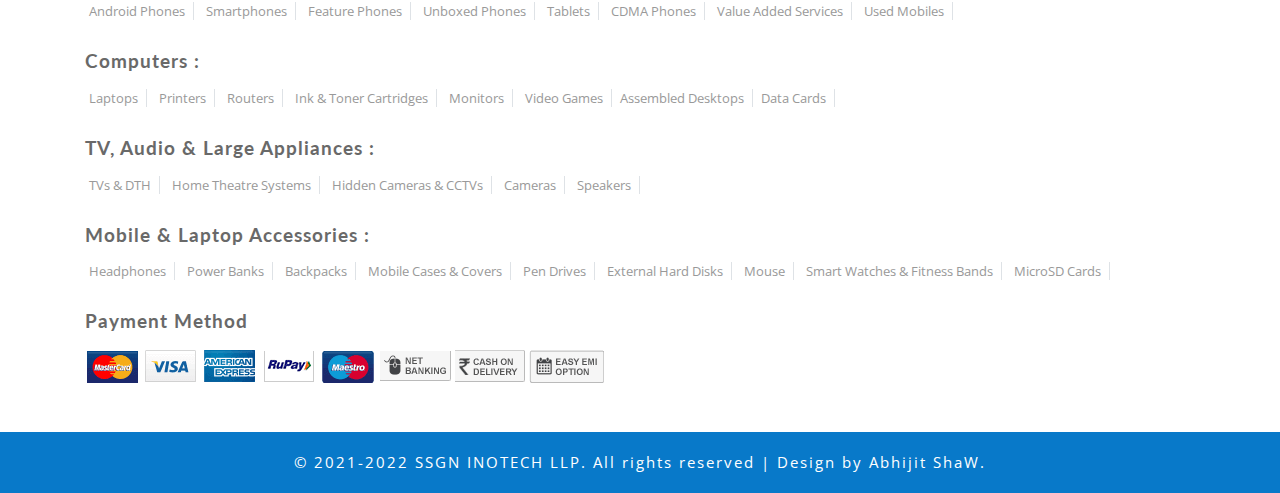
<file: terms.html>
<!DOCTYPE html>
<html lang="en">

<head>
	<title>SSGN | ONLINE :: Terms</title>
	<!-- Meta tag Keywords -->
	<meta name="viewport" content="width=device-width, initial-scale=1">
	<meta charset="UTF-8" />
	<meta name="keywords"
		content="ssgn, electronics, pc, networking, Smartphone, it spare parts, server setup, del, logitech, hp, shoping" />
	<script>
		addEventListener("load", function () {
			setTimeout(hideURLbar, 0);
		}, false);

		function hideURLbar() {
			window.scrollTo(0, 1);
		}
	</script>
	<!-- //Meta tag Keywords -->

	<!-- Custom-Files -->
	<link href="css/bootstrap.css" rel="stylesheet" type="text/css" media="all" />
	<!-- Bootstrap css -->
	<link href="css/style.css" rel="stylesheet" type="text/css" media="all" />
	<!-- Main css -->
	<link rel="stylesheet" href="css/fontawesome-all.css">
	<!-- Font-Awesome-Icons-CSS -->
	<link href="css/popuo-box.css" rel="stylesheet" type="text/css" media="all" />
	<!-- pop-up-box -->
	<link href="css/menu.css" rel="stylesheet" type="text/css" media="all" />
	<!-- menu style -->
	<!-- //Custom-Files -->

	<!-- web fonts -->
	<link
		href="//fonts.googleapis.com/css?family=Lato:100,100i,300,300i,400,400i,700,700i,900,900i&amp;subset=latin-ext"
		rel="stylesheet">
	<link
		href="//fonts.googleapis.com/css?family=Open+Sans:300,300i,400,400i,600,600i,700,700i,800,800i&amp;subset=cyrillic,cyrillic-ext,greek,greek-ext,latin-ext,vietnamese"
		rel="stylesheet">
	<!-- //web fonts -->

</head>

<body>
	<!-- top-header -->
	<div class="agile-main-top">
		<div class="container-fluid">
			<div class="row main-top-w3l py-2">
				<div class="col-lg-4 header-most-top">
					<p class="text-white text-lg-left text-center">
						<a href="#" class="text-white">Offer Zone Top Deals & Discounts
							<i class="fas fa-shopping-cart ml-1"></i></a>
					</p>
				</div>
				<div class="col-lg-8 header-right mt-lg-0 mt-2">
					<!-- header lists -->
					<ul>
						<li class="text-center border-right text-white">
							<a class="play-icon popup-with-zoom-anim text-white" href="#small-dialog1">
								<i class="fas fa-map-marker mr-2"></i>Select Location</a>
						</li>
						<li class="text-center border-right text-white">
							<a href="#" data-toggle="modal" data-target="#exampleModal" class="text-white">
								<i class="fas fa-truck mr-2"></i>Track Order</a>
						</li>
						<li class="text-center border-right text-white">
							<a href="tel:0129-400-8516" class="text-white">
								<i class="fas fa-phone mr-2"></i> 0129-400-8516
						</li>
						<li class="text-center border-right text-white">
							<a href="#" data-toggle="modal" data-target="#exampleModal" class="text-white">
								<i class="fas fa-sign-in-alt mr-2"></i> Log In </a>
						</li>
						<li class="text-center text-white">
							<a href="#" data-toggle="modal" data-target="#exampleModal2" class="text-white">
								<i class="fas fa-sign-out-alt mr-2"></i>Register </a>
						</li>
					</ul>
					<!-- //header lists -->
				</div>
			</div>
		</div>
	</div>

	<!-- Button trigger modal(select-location) -->
	<div id="small-dialog1" class="mfp-hide">
		<div class="select-city">
			<h3>
				<i class="fas fa-map-marker"></i> Please Select Your Location</h3>
			<select class="list_of_cities">
				<optgroup label="Popular Cities">
					<option selected style="display:none;color:#eee;">Select City</option>
					<option>Mumbai</option>
					<option>Delhi</option>
					<option>Bangalore</option>
					<option>Hyderabad</option>
					<option>Ahmedabad</option>
					<option>Chennai</option>
					<option>Kolkata</option>
					<option>Pune</option>
					<option>Jaipur</option>
					<option>Visakhapatnam</option>
					<option>Patna</option>
					<option>Faridabad</option>
					<option>Chandigarh</option>
					<option>Bhubaneswar</option>
					<option>Others</option>
				</optgroup>
			</select>
			<div class="clearfix"></div>
		</div>
	</div>
	<!-- //shop locator (popup) -->

	<!-- modals -->
	<!-- log in -->
	<div class="modal fade" id="exampleModal" tabindex="-1" role="dialog" aria-hidden="true">
		<div class="modal-dialog" role="document">
			<div class="modal-content">
				<div class="modal-header">
					<h5 class="modal-title text-center">Log In</h5>
					<button type="button" class="close" data-dismiss="modal" aria-label="Close">
						<span aria-hidden="true">&times;</span>
					</button>
				</div>
				<div class="modal-body">
					<form action="#" method="post">
						<div class="form-group">
							<label class="col-form-label">Username</label>
							<input type="text" class="form-control" placeholder=" " name="Name" required="">
						</div>
						<div class="form-group">
							<label class="col-form-label">Password</label>
							<input type="password" class="form-control" placeholder=" " name="Password" required="">
						</div>
						<div class="right-w3l">
							<input type="submit" class="form-control" value="Log in">
						</div>
						<div class="sub-w3l">
							<div class="custom-control custom-checkbox mr-sm-2">
								<input type="checkbox" class="custom-control-input" id="customControlAutosizing">
								<label class="custom-control-label" for="customControlAutosizing">Remember me?</label>
							</div>
						</div>
						<p class="text-center dont-do mt-3">Don't have an account?
							<a href="#" data-toggle="modal" data-target="#exampleModal2">
								Register Now</a>
						</p>
					</form>
				</div>
			</div>
		</div>
	</div>
	<!-- register -->
	<div class="modal fade" id="exampleModal2" tabindex="-1" role="dialog" aria-hidden="true">
		<div class="modal-dialog" role="document">
			<div class="modal-content">
				<div class="modal-header">
					<h5 class="modal-title">Register</h5>
					<button type="button" class="close" data-dismiss="modal" aria-label="Close">
						<span aria-hidden="true">&times;</span>
					</button>
				</div>
				<div class="modal-body">
					<form action="#" method="post">
						<div class="form-group">
							<label class="col-form-label">Your Name</label>
							<input type="text" class="form-control" placeholder=" " name="Name" required="">
						</div>
						<div class="form-group">
							<label class="col-form-label">Email</label>
							<input type="email" class="form-control" placeholder=" " name="Email" required="">
						</div>
						<div class="form-group">
							<label class="col-form-label">Password</label>
							<input type="password" class="form-control" placeholder=" " name="Password" id="password1"
								required="">
						</div>
						<div class="form-group">
							<label class="col-form-label">Confirm Password</label>
							<input type="password" class="form-control" placeholder=" " name="Confirm Password"
								id="password2" required="">
						</div>
						<div class="right-w3l">
							<input type="submit" class="form-control" value="Register">
						</div>
						<div class="sub-w3l">
							<div class="custom-control custom-checkbox mr-sm-2">
								<input type="checkbox" class="custom-control-input" id="customControlAutosizing2">
								<label class="custom-control-label" for="customControlAutosizing2">I Accept to the <a
										href="terms.html"> Terms & Conditions</a></label>
							</div>
						</div>
					</form>
				</div>
			</div>
		</div>
	</div>
	<!-- //modal -->
	<!-- //top-header -->

	<!-- header-bottom-->
	<div class="header-bot">
		<div class="container">
			<div class="row header-bot_inner_wthreeinfo_header_mid">
				<!-- logo -->
				<div class="col-md-3 logo_agile">
					<h1 class="text-center">
						<a href="index.html" class="font-weight-bold font-italic">
							<img src="images/logo2.png" alt=" " class="img-fluid">SSGN CART
						</a>
					</h1>
				</div>
				<!-- //logo -->
				<!-- header-bot -->
				<div class="col-md-9 header mt-4 mb-md-0 mb-4">
					<div class="row">
						<!-- search -->
						<div class="col-10 agileits_search">
							<form class="form-inline" action="#" method="post">
								<input class="form-control mr-sm-2" type="search" placeholder="Search"
									aria-label="Search" required>
								<button class="btn my-2 my-sm-0" type="submit">Search</button>
							</form>
						</div>
						<!-- //search -->
						<!-- cart details -->
						<div class="col-2 top_nav_right text-center mt-sm-0 mt-2">
							<div class="wthreecartaits wthreecartaits2 cart cart box_1">
								<form action="#" method="post" class="last">
									<input type="hidden" name="cmd" value="_cart">
									<input type="hidden" name="display" value="1">
									<button class="btn w3view-cart" type="submit" name="submit" value="">
										<i class="fas fa-cart-arrow-down"></i>
									</button>
								</form>
							</div>
						</div>
						<!-- //cart details -->
					</div>
				</div>
			</div>
		</div>
	</div>
	<!-- shop locator (popup) -->
	<!-- //header-bottom -->
	<!-- navigation -->
	<div class="navbar-inner">
		<div class="container">
			<nav class="navbar navbar-expand-lg navbar-light bg-light">
				<div class="agileits-navi_search">
					<form action="#" method="post">
						<select id="agileinfo-nav_search" name="agileinfo_search" class="border" required="">
							<option value="">All Categories</option>
							<option value="Televisions">Networking Devices</option>
							<option value="Headphones">Software</option>
							<option value="Computers">Computer Hardware</option>
							<option value="Mobiles">Mobiles</option>
							<option value="iPad & Tablets">iPad & Tablets</option>
							<option value="Home Audio & Theater">Home Audio & Theater</option>
							<option value="Appliances">Other Appliances</option>
						</select>
					</form>
				</div>
				<button class="navbar-toggler" type="button" data-toggle="collapse"
					data-target="#navbarSupportedContent" aria-controls="navbarSupportedContent" aria-expanded="false"
					aria-label="Toggle navigation">
					<span class="navbar-toggler-icon"></span>
				</button>
				<div class="collapse navbar-collapse" id="navbarSupportedContent">
					<ul class="navbar-nav ml-auto text-center mr-xl-5">
						<li class="nav-item mr-lg-2 mb-lg-0 mb-2">
							<a class="nav-link" href="index.html">Home
								<span class="sr-only">(current)</span>
							</a>
						</li>
						<li class="nav-item mr-lg-2 mb-lg-0 mb-2">
							<a class="nav-link" href="product.html">New Arrivals</a>
						</li>
						<li class="nav-item dropdown mr-lg-2 mb-lg-0 mb-2">
							<a class="nav-link dropdown-toggle" href="#" role="button" data-toggle="dropdown"
								aria-haspopup="true" aria-expanded="false">
								Electronics
							</a>
							<div class="dropdown-menu">
								<div class="agile_inner_drop_nav_info p-4">
									<h5 class="mb-3">Mobiles, Computers</h5>
									<div class="row">
										<div class="col-sm-6 multi-gd-img">
											<ul class="multi-column-dropdown">
												<li>
													<a href="product.html">All Mobile Phones</a>
												</li>
												<li>
													<a href="product.html">All Mobile Accessories</a>
												</li>
												<li>
													<a href="product.html">Cases & Covers</a>
												</li>
												<li>
													<a href="product.html">Screen Protectors</a>
												</li>
												<li>
													<a href="product.html">Power Banks</a>
												</li>
												<li>
													<a href="product.html">TEST TEST</a>
												</li>
												<li>
													<a href="product.html">Tablets</a>
												</li>
												<li>
													<a href="product.html">Wearable Devices</a>
												</li>
												<li>
													<a href="product.html">Smart Home</a>
												</li>
											</ul>
										</div>
										<div class="col-sm-6 multi-gd-img">
											<ul class="multi-column-dropdown">
												<li>
													<a href="product.html">Laptops</a>
												</li>
												<li>
													<a href="product.html">Drives & Storage</a>
												</li>
												<li>
													<a href="product.html">Printers & Ink</a>
												</li>
												<li>
													<a href="product.html">Networking Devices</a>
												</li>
												<li>
													<a href="product.html">Computer Accessories</a>
												</li>
												<li>
													<a href="product.html">Game Zone</a>
												</li>
												<li>
													<a href="product.html">Software</a>
												</li>
											</ul>
										</div>
									</div>
								</div>
							</div>
						</li>
						<li class="nav-item dropdown mr-lg-2 mb-lg-0 mb-2">
							<a class="nav-link dropdown-toggle" href="#" role="button" data-toggle="dropdown"
								aria-haspopup="true" aria-expanded="false">
								Spare Parts
							</a>
							<div class="dropdown-menu">
								<div class="agile_inner_drop_nav_info p-4">
									<h5 class="mb-3">Appliances, Electronics</h5>
									<div class="row">
										<div class="col-sm-6 multi-gd-img">
											<ul class="multi-column-dropdown">

												<li>
													<a href="product2.html">Home Entertainment Systems</a>
												</li>
												<li>
													<a href="product2.html">Headphones</a>
												</li>
												<li>
													<a href="product2.html">Speakers</a>
												</li>
												<li>
													<a href="product2.html">MP3, Media Players & Accessories</a>
												</li>
												<li>
													<a href="product2.html">Audio & Video Accessories</a>
												</li>
												<li>
													<a href="product2.html">Cameras</a>
												</li>
												<li>
													<a href="product2.html">Camera Accessories</a>
												</li>
											</ul>
										</div>
										<div class="col-sm-6 multi-gd-img">
											<ul class="multi-column-dropdown">
												<li>
													<a href="product2.html">Gaming Consoles</a>
												</li>
												<li>
													<a href="product2.html">All Electronics</a>
												</li>
												<li>
													<a href="product2.html">All Appliances</a>
												</li>
											</ul>
										</div>
									</div>
								</div>
							</div>
						</li>
						<li class="nav-item mr-lg-2 mb-lg-0 mb-2">
							<a class="nav-link" href="about.html">About Us</a>
						</li>
						<li class="nav-item">
							<a class="nav-link" href="contact.html">Contact Us</a>
						</li>

						<li class="nav-item dropdown mr-lg-2 mb-lg-0 mb-2">
							<a class="nav-link dropdown-toggle" href="#" role="button" data-toggle="dropdown"
								aria-haspopup="true" aria-expanded="false">
								Pages to Use
							</a>
							<div class="dropdown-menu">
								<a class="dropdown-item" href="product.html">Product 1</a>
								<a class="dropdown-item" href="product2.html">Product 2</a>
								<div class="dropdown-divider"></div>
								<a class="dropdown-item" href="single.html">Single Product 1</a>
								<a class="dropdown-item" href="single2.html">Single Product 2</a>
								<div class="dropdown-divider"></div>
								<a class="dropdown-item" href="checkout.html">Checkout Page</a>
								<a class="dropdown-item" href="payment.html">Payment Page</a>
								<div class="dropdown-divider"></div>
								<a class="dropdown-item" href="faqs.html">faq</a>
								<a class="dropdown-item" href="privacy.html">Privacy</a>
								<a class="dropdown-item" href="terms.html">Terms</a>
							</div>
						</li>
					</ul>
				</div>
			</nav>
		</div>
	</div>
	<!-- //navigation -->

	<!-- banner-2 -->
	<div class="page-head_agile_info_w3l">

	</div>
	<!-- //banner-2 -->
	<!-- page -->
	<div class="services-breadcrumb">
		<div class="agile_inner_breadcrumb">
			<div class="container">
				<ul class="w3_short">
					<li>
						<a href="index.html">Home</a>
						<i>|</i>
					</li>
					<li>Terms</li>
				</ul>
			</div>
		</div>
	</div>
	<!-- //page -->

	<!-- terms -->
	<div class="terms py-sm-5 py-4">
		<div class="container py-xl-4 py-lg-2">
			<!-- tittle heading -->
			<h3 class="tittle-w3l text-center mb-lg-5 mb-sm-4 mb-3">
				<span>T</span>erms
				<span>O</span>f
				<span>U</span>se </h3>
			<!-- //tittle heading -->
			<h3 class="w3-head w3-secong-head text-capitalize">please read these terms and conditions carefully.</h3>
			<!-- <h6 class="my-md-4 my-3">Personal Information</h6>
			<ol start="1" class="pl-sm-4 pl-3">
				<li class="font-weight-light pl-sm-4 mb-2">

				</li>
				<li class="font-weight-light pl-sm-4 mb-2">

				</li>
				<li class="font-weight-light pl-sm-4 mb-2">

				</li>
			</ol>

			<h6 class="my-md-4 my-3">License & Site access</h6>
			<p class="font-weight-light pl-sm-4 mb-2">
				
			</p>
			<p class="font-weight-light pl-sm-4 mb-2">
				
			</p>
			<p class="font-weight-light pl-sm-4 mb-2">
				
			</p>

			<h6 class="my-md-4 my-3">Eligibility :</h6>
			<p class="font-weight-light pl-sm-4 mb-2">
				
			</p>
			<p class="font-weight-light pl-sm-4 mb-2">
				
			</p>

			<h6 class="my-md-4 my-3">Account & Registration</h6>
			<p class="font-weight-light pl-sm-4 mb-2">
				
			</p>
			<p class="font-weight-light pl-sm-4 mb-2">
				
			</p> -->
			<h2><strong>Terms and Conditions</strong></h2>

			<p>Welcome to SSGN INFOTECH LLP!</p>

			<p>These terms and conditions outline the rules and regulations for the use of SSGN INFOTECH LLP's Website,
				located at http://www.ssgninfotech.com/.</p>

			<p>By accessing this website we assume you accept these terms and conditions. Do not continue to use SSGN
				INFOTECH LLP if you do not agree to take all of the terms and conditions stated on this page.</p>

			<p>The following terminology applies to these Terms and Conditions, Privacy Statement and Disclaimer Notice
				and all Agreements: "Client", "You" and "Your" refers to you, the person log on this website and
				compliant to the Company’s terms and conditions. "The Company", "Ourselves", "We", "Our" and "Us",
				refers to our Company. "Party", "Parties", or "Us", refers to both the Client and ourselves. All terms
				refer to the offer, acceptance and consideration of payment necessary to undertake the process of our
				assistance to the Client in the most appropriate manner for the express purpose of meeting the Client’s
				needs in respect of provision of the Company’s stated services, in accordance with and subject to,
				prevailing law of Netherlands. Any use of the above terminology or other words in the singular, plural,
				capitalization and/or he/she or they, are taken as interchangeable and therefore as referring to same.
			</p>

			<h3><strong>Cookies</strong></h3>

			<p>We employ the use of cookies. By accessing SSGN INFOTECH LLP, you agreed to use cookies in agreement with
				the SSGN INFOTECH LLP's Privacy Policy. </p>

			<p>Most interactive websites use cookies to let us retrieve the user’s details for each visit. Cookies are
				used by our website to enable the functionality of certain areas to make it easier for people visiting
				our website. Some of our affiliate/advertising partners may also use cookies.</p>

			<h3><strong>License</strong></h3>

			<p>Unless otherwise stated, SSGN INFOTECH LLP and/or its licensors own the intellectual property rights for
				all material on SSGN INFOTECH LLP. All intellectual property rights are reserved. You may access this
				from SSGN INFOTECH LLP for your own personal use subjected to restrictions set in these terms and
				conditions.</p>

			<p>You must not:</p>
			<ul>
				<li>Republish material from SSGN INFOTECH LLP</li>
				<li>Sell, rent or sub-license material from SSGN INFOTECH LLP</li>
				<li>Reproduce, duplicate or copy material from SSGN INFOTECH LLP</li>
				<li>Redistribute content from SSGN INFOTECH LLP</li>
			</ul>

			<p>Parts of this website offer an opportunity for users to post and exchange opinions and information in
				certain areas of the website. SSGN INFOTECH LLP does not filter, edit, publish or review Comments prior
				to their presence on the website. Comments do not reflect the views and opinions of SSGN INFOTECH
				LLP,its agents and/or affiliates. Comments reflect the views and opinions of the person who post their
				views and opinions. To the extent permitted by applicable laws, SSGN INFOTECH LLP shall not be liable
				for the Comments or for any liability, damages or expenses caused and/or suffered as a result of any use
				of and/or posting of and/or appearance of the Comments on this website.</p>

			<p>SSGN INFOTECH LLP reserves the right to monitor all Comments and to remove any Comments which can be
				considered inappropriate, offensive or causes breach of these Terms and Conditions.</p>

			<p>You warrant and represent that:</p>

			<ul>
				<li>You are entitled to post the Comments on our website and have all necessary licenses and consents to
					do so;</li>
				<li>The Comments do not invade any intellectual property right, including without limitation copyright,
					patent or trademark of any third party;</li>
				<li>The Comments do not contain any defamatory, libelous, offensive, indecent or otherwise unlawful
					material which is an invasion of privacy</li>
				<li>The Comments will not be used to solicit or promote business or custom or present commercial
					activities or unlawful activity.</li>
			</ul>

			<p>You hereby grant SSGN INFOTECH LLP a non-exclusive license to use, reproduce, edit and authorize others
				to use, reproduce and edit any of your Comments in any and all forms, formats or media.</p>

			<h3><strong>Hyperlinking to our Content</strong></h3>

			<p>The following organizations may link to our Website without prior written approval:</p>

			<ul>
				<li>Government agencies;</li>
				<li>Search engines;</li>
				<li>News organizations;</li>
				<li>Online directory distributors may link to our Website in the same manner as they hyperlink to the
					Websites of other listed businesses; and</li>
				<li>System wide Accredited Businesses except soliciting non-profit organizations, charity shopping
					malls, and charity fundraising groups which may not hyperlink to our Web site.</li>
			</ul>

			<p>These organizations may link to our home page, to publications or to other Website information so long as
				the link: (a) is not in any way deceptive; (b) does not falsely imply sponsorship, endorsement or
				approval of the linking party and its products and/or services; and (c) fits within the context of the
				linking party’s site.</p>

			<p>We may consider and approve other link requests from the following types of organizations:</p>

			<ul>
				<li>commonly-known consumer and/or business information sources;</li>
				<li>dot.com community sites;</li>
				<li>associations or other groups representing charities;</li>
				<li>online directory distributors;</li>
				<li>internet portals;</li>
				<li>accounting, law and consulting firms; and</li>
				<li>educational institutions and trade associations.</li>
			</ul>

			<p>We will approve link requests from these organizations if we decide that: (a) the link would not make us
				look unfavorably to ourselves or to our accredited businesses; (b) the organization does not have any
				negative records with us; (c) the benefit to us from the visibility of the hyperlink compensates the
				absence of SSGN INFOTECH LLP; and (d) the link is in the context of general resource information.</p>

			<p>These organizations may link to our home page so long as the link: (a) is not in any way deceptive; (b)
				does not falsely imply sponsorship, endorsement or approval of the linking party and its products or
				services; and (c) fits within the context of the linking party’s site.</p>

			<p>If you are one of the organizations listed in paragraph 2 above and are interested in linking to our
				website, you must inform us by sending an e-mail to SSGN INFOTECH LLP. Please include your name, your
				organization name, contact information as well as the URL of your site, a list of any URLs from which
				you intend to link to our Website, and a list of the URLs on our site to which you would like to link.
				Wait 2-3 weeks for a response.</p>

			<p>Approved organizations may hyperlink to our Website as follows:</p>

			<ul>
				<li>By use of our corporate name; or</li>
				<li>By use of the uniform resource locator being linked to; or</li>
				<li>By use of any other description of our Website being linked to that makes sense within the context
					and format of content on the linking party’s site.</li>
			</ul>

			<p>No use of SSGN INFOTECH LLP's logo or other artwork will be allowed for linking absent a trademark
				license agreement.</p>

			<h3><strong>iFrames</strong></h3>

			<p>Without prior approval and written permission, you may not create frames around our Webpages that alter
				in any way the visual presentation or appearance of our Website.</p>

			<h3><strong>Content Liability</strong></h3>

			<p>We shall not be hold responsible for any content that appears on your Website. You agree to protect and
				defend us against all claims that is rising on your Website. No link(s) should appear on any Website
				that may be interpreted as libelous, obscene or criminal, or which infringes, otherwise violates, or
				advocates the infringement or other violation of, any third party rights.</p>

			<h3><strong>Your Privacy</strong></h3>

			<p>Please read Privacy Policy</p>

			<h3><strong>Reservation of Rights</strong></h3>

			<p>We reserve the right to request that you remove all links or any particular link to our Website. You
				approve to immediately remove all links to our Website upon request. We also reserve the right to amen
				these terms and conditions and it’s linking policy at any time. By continuously linking to our Website,
				you agree to be bound to and follow these linking terms and conditions.</p>

			<h3><strong>Removal of links from our website</strong></h3>

			<p>If you find any link on our Website that is offensive for any reason, you are free to contact and inform
				us any moment. We will consider requests to remove links but we are not obligated to or so or to respond
				to you directly.</p>

			<p>We do not ensure that the information on this website is correct, we do not warrant its completeness or
				accuracy; nor do we promise to ensure that the website remains available or that the material on the
				website is kept up to date.</p>

			<h3><strong>Disclaimer</strong></h3>

			<p>To the maximum extent permitted by applicable law, we exclude all representations, warranties and
				conditions relating to our website and the use of this website. Nothing in this disclaimer will:</p>

			<ul>
				<li>limit or exclude our or your liability for death or personal injury;</li>
				<li>limit or exclude our or your liability for fraud or fraudulent misrepresentation;</li>
				<li>limit any of our or your liabilities in any way that is not permitted under applicable law; or</li>
				<li>exclude any of our or your liabilities that may not be excluded under applicable law.</li>
			</ul>

			<p>The limitations and prohibitions of liability set in this Section and elsewhere in this disclaimer: (a)
				are subject to the preceding paragraph; and (b) govern all liabilities arising under the disclaimer,
				including liabilities arising in contract, in tort and for breach of statutory duty.</p>

			<p>As long as the website and the information and services on the website are provided free of charge, we
				will not be liable for any loss or damage of any nature.</p>
		</div>
	</div>
	<!-- //terms -->

	<!-- middle section -->
	<div class="join-w3l1 py-sm-5 py-4">
		<div class="container py-xl-4 py-lg-2">
			<div class="row">
				<div class="col-lg-6">
					<div class="join-agile text-left p-4">
						<div class="row">
							<div class="col-sm-7 offer-name">
								<h6>Smooth, Rich & Loud Audio</h6>
								<h4 class="mt-2 mb-3">Branded Headphones</h4>
								<p>Sale up to 25% off all in store</p>
							</div>
							<div class="col-sm-5 offerimg-w3l">
								<img src="images/off1.png" alt="" class="img-fluid">
							</div>
						</div>
					</div>
				</div>
				<div class="col-lg-6 mt-lg-0 mt-5">
					<div class="join-agile text-left p-4">
						<div class="row ">
							<div class="col-sm-7 offer-name">
								<h6>A Bigger Phone</h6>
								<h4 class="mt-2 mb-3">Smart Phones 5</h4>
								<p>Free shipping order over ₹100</p>
							</div>
							<div class="col-sm-5 offerimg-w3l">
								<img src="images/off2.png" alt="" class="img-fluid">
							</div>
						</div>
					</div>
				</div>
			</div>
		</div>
	</div>
	<!-- middle section -->

	<!-- footer -->
	<footer>
		<div class="footer-top-first">
			<div class="container py-md-5 py-sm-4 py-3">
				<!-- footer first section -->
				<h2 class="footer-top-head-w3l font-weight-bold mb-2">Electronics :</h2>
				<p class="footer-main mb-4">
					If you're considering a new laptop, looking for a powerful new car stereo or shopping for a new
					HDTV, we make it easy to
					find exactly what you need at a price you can afford. We offer Every Day Low Prices on TVs, laptops,
					cell phones, tablets
					and iPads, video games, desktop computers, cameras and camcorders, audio, video and more.</p>
				<!-- //footer first section -->
				<!-- footer second section -->
				<div class="row w3l-grids-footer border-top border-bottom py-sm-4 py-3">
					<div class="col-md-4 offer-footer">
						<div class="row">
							<div class="col-4 icon-fot">
								<i class="fas fa-dolly"></i>
							</div>
							<div class="col-8 text-form-footer">
								<h3>Free Shipping</h3>
								<p>on orders over ₹1000</p>
							</div>
						</div>
					</div>
					<div class="col-md-4 offer-footer my-md-0 my-4">
						<div class="row">
							<div class="col-4 icon-fot">
								<i class="fas fa-shipping-fast"></i>
							</div>
							<div class="col-8 text-form-footer">
								<h3>Fast Delivery</h3>
								<p>All In INDIA</p>
							</div>
						</div>
					</div>
					<div class="col-md-4 offer-footer">
						<div class="row">
							<div class="col-4 icon-fot">
								<i class="far fa-thumbs-up"></i>
							</div>
							<div class="col-8 text-form-footer">
								<h3>Big Choice</h3>
								<p>of Products</p>
							</div>
						</div>
					</div>
				</div>
				<!-- //footer second section -->
			</div>
		</div>
		<!-- footer third section -->
		<div class="w3l-middlefooter-sec">
			<div class="container py-md-5 py-sm-4 py-3">
				<div class="row footer-info w3-agileits-info">
					<!-- footer categories -->
					<div class="col-md-3 col-sm-6 footer-grids">
						<h3 class="text-white font-weight-bold mb-3">Categories</h3>
						<ul>
							<li class="mb-3">
								<a href="product.html">Networking Devices </a>
							</li>
							<li class="mb-3">
								<a href="product.html">Home Audio & Theater</a>
							</li>
							<li class="mb-3">
								<a href="product.html">Computer Hardware</a>
							</li>
							<li class="mb-3">
								<a href="product2.html">iPad & Tablets </a>
							</li>
							<li class="mb-3">
								<a href="product.html">Mobiles</a>
							</li>
							<li class="mb-3">
								<a href="product2.html">Software</a>
							</li>
							<li>
								<a href="product2.html">Other Appliances</a>
							</li>
						</ul>
					</div>
					<!-- //footer categories -->
					<!-- quick links -->
					<div class="col-md-3 col-sm-6 footer-grids mt-sm-0 mt-4">
						<h3 class="text-white font-weight-bold mb-3">Quick Links</h3>
						<ul>
							<li class="mb-3">
								<a href="about.html">About Us</a>
							</li>
							<li class="mb-3">
								<a href="contact.html">Contact Us</a>
							</li>
							<li class="mb-3">
								<a href="terms.html">Terms of use</a>
							</li>
							<li class="mb-3">
								<a href="privacy.html">Privacy Policy</a>
							</li>
							<li class="mb-3">
								<a href="help.html">Help</a>
							</li>
							<li>
								<a href="faqs.html">Faqs</a>
							</li>
						</ul>
					</div>
					<div class="col-md-3 col-sm-6 footer-grids mt-md-0 mt-4">
						<h3 class="text-white font-weight-bold mb-3">Get in Touch</h3>
						<ul>
							<li class="mb-3">
								<i class="fas fa-map-marker"></i><a href="">INDIA</a></li>
							<li class="mb-3">
								<i class="fas fa-mobile"></i><a href="tel:+91 7330967799"> +91 733 096 7799</a></li>
							<li class="mb-3">
								<i class="fas fa-phone"></i><a href="tel:0129-400 8516"> 0129-400 8516</a></li>
							<li class="mb-3">
								<i class="fas fa-envelope-open"></i>
								<a href="mailto:sales@ssgninfotech.com"> sales@ssgninfotech.com</a>
							</li>
						</ul>
					</div>
					<div class="col-md-3 col-sm-6 footer-grids w3l-agileits mt-md-0 mt-4">
						<!-- newsletter -->
						<h3 class="text-white font-weight-bold mb-3">Newsletter</h3>
						<p class="mb-3">Free Delivery on your first order!</p>
						<form action="#" method="post">
							<div class="form-group">
								<input type="email" class="form-control" placeholder="Email" name="email" required="">
								<input type="submit" value="Go">
							</div>
						</form>
						<!-- //newsletter -->
						<!-- social icons -->
						<div class="footer-grids  w3l-socialmk mt-3">
							<h3 class="text-white font-weight-bold mb-3">Follow Us on</h3>
							<div class="social">
								<ul>
									<li>
										<a class="icon wa" href="#">
											<i class="fab fa-whatsapp"></i>
										</a>
									</li>
									<li>
										<a class="icon tw" href="#">
											<i class="fab fa-twitter"></i>
										</a>
									</li>
									<li>
										<a class="icon ln" href="https://www.linkedin.com/in/ssgn-infotech-979532159/">
											<i class="fab fa-linkedin"></i>
										</a>
									</li>
								</ul>
							</div>
						</div>
						<!-- //social icons -->
					</div>
				</div>
				<!-- //quick links -->
			</div>
		</div>
		<!-- //footer third section -->

		<!-- footer fourth section -->
		<div class="agile-sometext py-md-5 py-sm-4 py-3">
			<div class="container">
				<!-- brands -->
				<div class="sub-some">
					<h5 class="font-weight-bold mb-2">Mobile & Tablets :</h5>
					<ul>
						<li class="m-sm-1">
							<a href="product.html" class="border-right pr-2">Android Phones</a>
						</li>
						<li class="m-sm-1">
							<a href="product.html" class="border-right pr-2">Smartphones</a>
						</li>
						<li class="m-sm-1">
							<a href="product.html" class="border-right pr-2">Feature Phones</a>
						</li>
						<li class="m-sm-1">
							<a href="product.html" class="border-right pr-2">Unboxed Phones</a>
						</li>
						<li class="m-sm-1">
							<a href="product.html" class="border-right pr-2"> Tablets</a>
						</li>
						<li class="m-sm-1">
							<a href="product.html" class="border-right pr-2">CDMA Phones</a>
						</li>
						<li class="m-sm-1">
							<a href="product.html" class="border-right pr-2">Value Added Services</a>
						</li>
						<li class="m-sm-1">
							<a href="product.html" class="border-right pr-2">Used Mobiles</a>
						</li>
					</ul>
				</div>
				<div class="sub-some mt-4">
					<h5 class="font-weight-bold mb-2">Computers :</h5>
					<ul>
						<li class="m-sm-1">
							<a href="product.html" class="border-right pr-2">Laptops </a>
						</li>
						<li class="m-sm-1">
							<a href="product.html" class="border-right pr-2">Printers</a>
						</li>
						<li class="m-sm-1">
							<a href="product.html" class="border-right pr-2">Routers</a>
						</li>
						<li class="m-sm-1">
							<a href="product.html" class="border-right pr-2">Ink & Toner Cartridges</a>
						</li>
						<li class="m-sm-1">
							<a href="product.html" class="border-right pr-2">Monitors</a>
						</li>
						<li class="m-sm-1">
							<a href="product.html" class="border-right pr-2">Video Games</a>
						</li>
						<li>
							<a href="product.html" class="border-right pr-2">Assembled Desktops</a>
						</li>
						<li class="m-sm-1">
							<a href="product2.html" class="border-right pr-2">Data Cards</a>
						</li>
					</ul>
				</div>
				<div class="sub-some mt-4">
					<h5 class="font-weight-bold mb-2">TV, Audio & Large Appliances :</h5>
					<ul>
						<li class="m-sm-1">
							<a href="product2.html" class="border-right pr-2">TVs & DTH</a>
						</li>
						<li class="m-sm-1">
							<a href="product2.html" class="border-right pr-2">Home Theatre Systems</a>
						</li>
						<li class="m-sm-1">
							<a href="product2.html" class="border-right pr-2">Hidden Cameras & CCTVs</a>
						</li>
						<li class="m-sm-1">
							<a href="product2.html" class="border-right pr-2">Cameras</a>
						</li>
						<li class="m-sm-1">
							<a href="product2.html" class="border-right pr-2">Speakers</a>
						</li>
					</ul>
				</div>
				<div class="sub-some mt-4">
					<h5 class="font-weight-bold mb-2">Mobile & Laptop Accessories :</h5>
					<ul>
						<li class="m-sm-1">
							<a href="product2.html" class="border-right pr-2">Headphones</a>
						</li>
						<li class="m-sm-1">
							<a href="product.html" class="border-right pr-2">Power Banks </a>
						</li>
						<li class="m-sm-1">
							<a href="product.html" class="border-right pr-2">Backpacks</a>
						</li>
						<li class="m-sm-1">
							<a href="product.html" class="border-right pr-2">Mobile Cases & Covers</a>
						</li>
						<li class="m-sm-1">
							<a href="product.html" class="border-right pr-2">Pen Drives</a>
						</li>
						<li class="m-sm-1">
							<a href="product2.html" class="border-right pr-2">External Hard Disks</a>
						</li>
						<li class="m-sm-1">
							<a href="product2.html" class="border-right pr-2"> Mouse</a>
						</li>
						<li class="m-sm-1">
							<a href="product2.html" class="border-right pr-2">Smart Watches & Fitness Bands</a>
						</li>
						<li class="m-sm-1">
							<a href="product2.html" class="border-right pr-2">MicroSD Cards</a>
						</li>
					</ul>
				</div>
				<!-- //brands -->
				<!-- payment -->
				<div class="sub-some child-momu mt-4">
					<h5 class="font-weight-bold mb-3">Payment Method</h5>
					<ul>
						<li>
							<img src="images/pay2.png" alt="">
						</li>
						<li>
							<img src="images/pay1.png" alt="">
						</li>
						<li>
							<img src="images/pay4.png" alt="">
						</li>
						<li>
							<img src="images/pay6.png" alt="">
						</li>
						<li>
							<img src="images/pay3.png" alt="">
						</li>
						<li>
							<img src="images/pay7.png" alt="">
						</li>
						<li>
							<img src="images/pay8.png" alt="">
						</li>
						<li>
							<img src="images/pay9.png" alt="">
						</li>
					</ul>
				</div>
				<!-- //payment -->
			</div>
		</div>
		<!-- //footer fourth section (text) -->
	</footer>
	<!-- //footer -->
	<!-- copyright -->
	<div class="copy-right py-3">
		<div class="container">
			<div class="container">
				<p class="text-center text-white">© 2021-2022 <a href="http://www.ssgninfotech.com/">SSGN INOTECH
						LLP</a>. All rights reserved | Design by
					<a href="https://www.instagram.com/0a_shaw0/">Abhijit ShaW.</a>
				</p>
			</div>
		</div>
	</div>
	<!-- //copyright -->

	<!-- js-files -->
	<!-- jquery -->
	<script src="js/jquery-2.2.3.min.js"></script>
	<!-- //jquery -->

	<!-- nav smooth scroll -->
	<script>
		$(document).ready(function () {
			$(".dropdown").hover(
				function () {
					$('.dropdown-menu', this).stop(true, true).slideDown("fast");
					$(this).toggleClass('open');
				},
				function () {
					$('.dropdown-menu', this).stop(true, true).slideUp("fast");
					$(this).toggleClass('open');
				}
			);
		});
	</script>
	<!-- //nav smooth scroll -->

	<!-- popup modal (for location)-->
	<script src="js/jquery.magnific-popup.js"></script>
	<script>
		$(document).ready(function () {
			$('.popup-with-zoom-anim').magnificPopup({
				type: 'inline',
				fixedContentPos: false,
				fixedBgPos: true,
				overflowY: 'auto',
				closeBtnInside: true,
				preloader: false,
				midClick: true,
				removalDelay: 300,
				mainClass: 'my-mfp-zoom-in'
			});

		});
	</script>
	<!-- //popup modal (for location)-->

	<!-- cart-js -->
	<script src="js/minicart.js"></script>
	<script>
		paypals.minicarts
			.render(); //use only unique class names other than paypals.minicarts.Also Replace same class name in css and minicart.min.js

		paypals.minicarts.cart.on('checkout', function (evt) {
			var items = this.items(),
				len = items.length,
				total = 0,
				i;

			// Count the number of each item in the cart
			for (i = 0; i < len; i++) {
				total += items[i].get('quantity');
			}

			if (total < 3) {
				alert('The minimum order quantity is 3. Please add more to your shopping cart before checking out');
				evt.preventDefault();
			}
		});
	</script>
	<!-- //cart-js -->

	<!-- password-script -->
	<script>
		window.onload = function () {
			document.getElementById("password1").onchange = validatePassword;
			document.getElementById("password2").onchange = validatePassword;
		}

		function validatePassword() {
			var pass2 = document.getElementById("password2").value;
			var pass1 = document.getElementById("password1").value;
			if (pass1 != pass2)
				document.getElementById("password2").setCustomValidity("Passwords Don't Match");
			else
				document.getElementById("password2").setCustomValidity('');
			//empty string means no validation error
		}
	</script>
	<!-- //password-script -->

	<!-- smoothscroll -->
	<script src="js/SmoothScroll.min.js"></script>
	<!-- //smoothscroll -->

	<!-- start-smooth-scrolling -->
	<script src="js/move-top.js"></script>
	<script src="js/easing.js"></script>
	<script>
		jQuery(document).ready(function ($) {
			$(".scroll").click(function (event) {
				event.preventDefault();

				$('html,body').animate({
					scrollTop: $(this.hash).offset().top
				}, 1000);
			});
		});
	</script>
	<!-- //end-smooth-scrolling -->

	<!-- smooth-scrolling-of-move-up -->
	<script>
		$(document).ready(function () {
			/*
			var defaults = {
				containerID: 'toTop', // fading element id
				containerHoverID: 'toTopHover', // fading element hover id
				scrollSpeed: 1200,
				easingType: 'linear' 
			};
			*/
			$().UItoTop({
				easingType: 'easeOutQuart'
			});

		});
	</script>
	<!-- //smooth-scrolling-of-move-up -->

	<!-- for bootstrap working -->
	<script src="js/bootstrap.js"></script>
	<!-- //for bootstrap working -->
	<!-- //js-files -->

</body>

</html>
</file>
<file: css/style.css>
html,
body {
    margin: 0;
    font-size: 100%;
    background: #fff;
    font-family: 'Open Sans', sans-serif;
}

body a {
    text-decoration: none;
    transition: 0.5s all;
    -webkit-transition: 0.5s all;
    -moz-transition: 0.5s all;
    -o-transition: 0.5s all;
    -ms-transition: 0.5s all;
}

a {
    transition: 0.5s all;
    -webkit-transition: 0.5s all;
    -moz-transition: 0.5s all;
    -o-transition: 0.5s all;
    -ms-transition: 0.5s all;
}

a:hover {
    text-decoration: none;
    opacity: .8;
    transition: 0.5s all;
    -webkit-transition: 0.5s all;
    -moz-transition: 0.5s all;
    -o-transition: 0.5s all;
    -ms-transition: 0.5s all;
}

input[type="button"],
input[type="submit"] {
    transition: 0.5s all;
    -webkit-transition: 0.5s all;
    -moz-transition: 0.5s all;
    -o-transition: 0.5s all;
    -ms-transition: 0.5s all;
}

h1,
h2,
h3,
h4,
h5,
h6 {
    margin: 0;
    font-family: 'Lato', sans-serif;
}

p {
    margin: 0;
    letter-spacing: 1px;
    font-size: 15px;
    line-height: 1.9;
    color: #999;
    font-family: 'Open Sans', sans-serif;
}

ul {
    margin: 0;
    padding: 0;
}

label {
    margin: 0;
}

/*-- top-header --*/

.main-top-w3l {
    background: #0879c9;
}

.header-most-top p {
    letter-spacing: 1px;
    font-size: 15px;
}

/*-- header Lists --*/

.header-right ul li {
    display: inline-block;
    width: 19%;
    font-size: 13px;
    letter-spacing: 1px;
}

.header-right ul li a {
    text-decoration: none;
}

.header-right ul li i {
    font-size: 15px;
}

/*-- modal login --*/

.modal-title {
    font-size: 30px;
    color: #0879c9;
}

.modal-content {
    border: 10px solid rgba(244, 92, 93, 0.82);
}

label.col-form-label {
    letter-spacing: 1px;
    font-size: 15px;
    color: #000;
}

p.dont-do a {
    color: #F45C5D;
}

.modal-footer .btn-primary,
.modal-footer .btn-secondary {
    font-size: 15px;
    letter-spacing: 1px;
    padding: 10px 14px;
}

.modal-footer .btn-primary {
    background-color: #0e0e0e;
    border-color: #0e0e0e;
    -webkit-transition: 0.5s all;
    -o-transition: 0.5s all;
    -moz-transition: 0.5s all;
    -ms-transition: 0.5s all;
    transition: 0.5s all;
}

.modal-footer .btn-primary:hover {
    opacity: .8;
    -webkit-transition: 0.5s all;
    -o-transition: 0.5s all;
    -moz-transition: 0.5s all;
    -ms-transition: 0.5s all;
    transition: 0.5s all;
}

.right-w3l input[type="submit"] {
    cursor: pointer;
    letter-spacing: 1px;
    padding: 10px 0;
    background: #0879c9;
    color: #fff;
    margin: 2vw 0 1.5vw;
    -webkit-transition: 0.5s all;
    -o-transition: 0.5s all;
    -moz-transition: 0.5s all;
    -ms-transition: 0.5s all;
    transition: 0.5s all;
}

input[type="button"],
input[type="submit"] {
    transition: 0.5s all;
    -webkit-transition: 0.5s all;
    -moz-transition: 0.5s all;
    -o-transition: 0.5s all;
    -ms-transition: 0.5s all;
}

/*-- location --*/

.list_of_cities {
    width: 100%;
    padding: 12px;
    border: 1px solid rgba(47, 47, 47, 0.44);
    color: #4d4d4d;
    font-size: 14px;
    font-family: 'Open Sans', sans-serif;
    letter-spacing: 1px;
}

/*-- //location --*/

/*-- //header Lists --*/

/*-- //top-header --*/

/*-- header-bottom --*/

/*-- search --*/

.agileits_search input[type="search"] {
    color: #191e21;
    width: 78%;
    letter-spacing: 1px;
    padding: 10px;
    box-shadow: 0px 1px 2px 0px rgba(0, 0, 0, 0.22);
}

.agileits_search button {
    border-radius: 0;
    background: #F45C5D;
    color: #fff;
    width: 20%;
    box-shadow: 0px 1px 2px 0px rgba(0, 0, 0, 0.22);
    padding: 10px;
}

/*-- //search --*/

/*-- logo --*/

.logo_agile h1 a {
    color: #F45C5D;
    font-size: 38px;
    text-decoration: none;
    letter-spacing: 1px;
    position: relative;
}

.logo_agile h1 a:hover {
    text-decoration: none;
}

.logo_agile h1 a img {
    position: absolute;
    left: -40%;
    top: -23px;
}

.logo_agile {
    padding: 26px 0 21px;
}

/*-- //logo --*/

/*-- header cart button --*/

button.w3view-cart {
    font-size: 20px;
    color: #fff;
    width: 50px;
    height: 44px;
    background: #000;
    border: 1px solid rgba(27, 25, 25, 0.27);
}

/*-- //header cart button --*/

/*-- navigation --*/

.navbar-inner {
    background: #f8f9fa;
    box-shadow: 0px 2px 6px 1px rgba(0, 0, 0, 0.13);
}

.navbar-light .navbar-nav .nav-link {
    letter-spacing: 1px;
    font-size: 15px;
    color: #000;
}

.navbar-light .navbar-nav .show>.nav-link,
.navbar-light .navbar-nav .active>.nav-link,
.navbar-light .navbar-nav .nav-link.show,
.navbar-light .navbar-nav .nav-link.active {
    color: #F45C5D;
}

/*-- navigation-dropdown --*/

.agile_inner_drop_nav_info {
    min-width: 673px;
}

ul.multi-column-dropdown li {
    list-style-type: none;
    line-height: 2.5em;
}

ul.multi-column-dropdown li a {
    text-decoration: none;
    font-size: 14px;
    color: #545454;
    letter-spacing: 1px;
}

ul.multi-column-dropdown li a:hover {
    color: #F45C5D;
}

.dropdown-menu>.active>a,
.dropdown-menu>.active>a:hover,
.dropdown-menu>.active>a:focus {
    background-color: #F45C5D;
}

.dropdown-item {
    font-size: 15px;
}

.dropdown-item.active,
.dropdown-item:active {
    background-color: #0879c9;
}

/*-- //navigation-dropdown --*/

/*-- //navigation --*/

/*-- //header-bottom --*/

/*-- banner --*/

/*-- carousel-slider --*/

.carousel-item.item1 {
    background: url(../images/b1.jpg) no-repeat center;
    background-size: cover;
    -webkit-background-size: cover;
    -moz-background-size: cover;
    -o-background-size: cover;
    -ms-background-size: cover;
}

.carousel-item.item2 {
    background: url(../images/b2.jpg) no-repeat center;
    background-size: cover;
    -webkit-background-size: cover;
    -moz-background-size: cover;
    -o-background-size: cover;
    -ms-background-size: cover;
}

.carousel-item.item3 {
    background: url(../images/b3.jpg) no-repeat center;
    background-size: cover;
    -webkit-background-size: cover;
    -moz-background-size: cover;
    -o-background-size: cover;
    -ms-background-size: cover;
}

.carousel-item.item4 {
    background: url(../images/b4.jpg) no-repeat center;
    background-size: cover;
    -webkit-background-size: cover;
    -moz-background-size: cover;
    -o-background-size: cover;
    -ms-background-size: cover;
}

.carousel-item.item4,
.carousel-item.item3,
.carousel-item.item2,
.carousel-item.item1 {
    min-height: 640px;
}

.w3l-space-banner {
    padding-top: 9em;
}

.carousel-caption {
    background: rgba(16, 16, 16, 0.27);
    text-align: left;
    position: inherit;
    box-shadow: 0px 2px 2px 2px rgba(2, 2, 2, 0.43);
}

.carousel-caption h2,
.carousel-caption h3 {
    font-size: 60px;
    letter-spacing: 4px;
    text-transform: uppercase;
    text-shadow: 3px 8px 2px rgb(12, 12, 12);
}

.carousel-caption h2 span,
.carousel-caption h3 span {
    font-weight: 800;
    color: #F45C5D;
}

.carousel-caption p {
    letter-spacing: 5px;
    font-size: 24px;
    color: #fff;
    text-shadow: 3px 5px 2px rgb(12, 12, 12);
}

.carousel-caption p span {
    font-size: 40px;
    letter-spacing: 0px;
    font-weight: 600;
}

.carousel-indicators {
    bottom: 4%;
}

.carousel-indicators li {
    cursor: pointer;
}

/*-- carousel-slider --*/

/*-- banner-button --*/

.button2 {
    display: inline-block;
    background: #0879c9;
    border-radius: 4px;
    color: #fff;
    letter-spacing: 2px;
    padding: 11px 27px;
}

.button2:hover,
.button2:focus {
    background: #F45C5D;
    color: #fff;
}

/*-- //banner-button --*/

/*-- //banner --*/

/*-- top products --*/

/*-- heading style --*/

h3.tittle-w3l {
    color: #000;
    font-size: 38px;
    letter-spacing: 1px;
    text-shadow: 3px 3px 3px rgba(0, 0, 0, 0.19);
}

h3.tittle-w3l span {
    color: #0879c9;
    font-size: 50px;
    letter-spacing: 0;
}

/*-- //heading style --*/

/*-- cart --*/

.snipcart-details {
    width: 77%;
    margin: 0 auto;
}

.btn-danger.my-cart-btn:focus {
    outline: none;
}

.snipcart-details input.button {
    font-size: 13px;
    color: #fff;
    background: #0879c9;
    text-decoration: none;
    border: none;
    border-radius: 0;
    width: 100%;
    text-transform: uppercase;
    padding: 13px;
    outline: none;
    letter-spacing: 1px;
    box-shadow: 0px 4px 8px 0px rgba(0, 0, 0, 0.45);
    font-weight: 600;
    cursor: pointer;
    border-radius: 4px;
    transition: 0.5s all;
    -webkit-transition: 0.5s all;
    -moz-transition: 0.5s all;
    -o-transition: 0.5s all;
    -ms-transition: 0.5s all;
}

.snipcart-details input.button:hover {
    background: #000;
}

.product_list_header input.button {
    color: #fff;
    font-size: 14px;
    outline: none;
    text-transform: capitalize;
    padding: .5em 2.5em .5em 1em;
    border: 1px solid #fe9126;
    margin: .35em 0 0;
    background: url(../images/cart.png) no-repeat 116px 9px;
}

#PPminicarts form {
    width: 590px !important;
    padding: 10px 20px 40px !important;
    max-height: 450px !important;
}

#PPminicarts ul {
    width: 548px !important;
}

#PPminicarts .minicarts-item a {
    color: #212121 !important;
    font-size: 1em;
    display: block;
    margin-bottom: .5em;
    text-transform: capitalize;
}

#PPminicarts .minicarts-item {
    min-height: 60px !important;
}

#PPminicarts .minicarts-attributes li {
    color: #999;
}

#PPminicarts .minicarts-remove {
    background: #3399cc !important;
    border: 1px solid #3399cc !important;
    opacity: 1 !important;
    outline: none;
}

#PPminicarts .minicarts-submit {
    color: #fff !important;
    background: #0879c9 !important;
    padding: 0 10px !important;
    font-size: 15px;
    letter-spacing: 1px;
    text-decoration: none;
    -webkit-transition: 0.5s all;
    -moz-transition: 0.5s all;
    -o-transition: 0.5s all;
    -ms-transition: 0.5s all;
    transition: 0.5s all;
    bottom: -25px !important;
    right: 0 !important;
    border: 1px solid #0879c9 !important;
    border-radius: 0px !important;
    text-shadow: none !important;
}

#PPminicarts .minicarts-subtotal {
    padding-left: 25px !important;
    bottom: -17px !important;
}

#PPminicarts {
    left: 44% !important;
}

.minicarts-showing #PPminicarts form {
    overflow-x: hidden;
    overflow-y: auto;
}

#PPminicarts .minicarts-footer {
    position: relative;
    width: 80%;
}

.men-pro-item {
    position: relative;
}

.men-thumb-item {
    position: relative;
}

#PPminicarts .minicarts-submit img {
    vertical-align: middle;
    padding: 4px 0 0 2px;
    display: none;
}

/*-- //cart --*/

/*-- effect on products --*/

.men-cart-pro {
    bottom: 0;
    left: 0;
    margin: auto;
    opacity: 0;
    overflow: hidden;
    position: absolute;
    right: 0;
    text-align: center;
    top: 0;
    transition: all 0.5s ease-out 0s;
    visibility: hidden;
}

.product-men:nth-child(3) .product-new-top {
    background: #FFC107;
}

.product-men:nth-child(4) .product-new-top {
    background: #219ff3;
}

.product-new-top {
    background: #ff2978;
    color: #fff;
    position: absolute;
    top: 0;
    left: 0;
    font-size: 13px;
    text-align: center;
    padding: 4px 10px;
    border-radius: 4px;
}

.inner-men-cart-pro {
    height: 100%;
    position: relative;
    width: 100%;
    transition: all 0.5s ease-out 0s;
}

.inner-men-cart-pro ul {
    left: 0;
    margin: -60px 0 0;
    padding: 0;
    position: absolute;
    top: 45%;
    width: 100%;
    transition: all 0.5s ease-out 0s;
}

.inner-men-cart-pro .link-product-add-cart {
    width: 100%;
    bottom: -40px;
    left: 0;
    position: absolute;
    transition: all 0.5s ease-out 0s;
}

.link-product-add-cart {
    background: hsla(205, 92%, 41%, 0.72);
    color: #fff;
    display: inline-block;
    height: 37px;
    font-size: 15px;
    letter-spacing: 1px;
    line-height: 34px;
    border-radius: 4px;
}

.inner-men-cart-pro>ul>li {
    display: inline-block;
}

.inner-men-cart-pro ul li a {
    color: #fff;
    transition: all 0.5s ease-out 0s;
    display: block;
    width: 40px;
    height: 40px;
    text-align: center;
}

.men-thumb-item:hover {
    cursor: pointer;
}

.men-thumb-item:hover::before {
    opacity: 1;
    visibility: visible;
}

.men-thumb-item:hover .men-cart-pro {
    opacity: 1;
    visibility: visible;
}

.men-thumb-item:hover .inner-men-cart-pro ul {
    margin: 20px 0 0;
}

.inner-men-cart-pro ul li a:hover {
    background: #ffc229 none repeat scroll 0 0;
}

.inner-men-cart-pro .link-product-add-cart {
    width: 51%;
    top: 0;
    left: 24%;
    margin: 0 auto;
    position: absolute;
    transition: all 0.5s ease-out 0s;
}

.men-thumb-item:hover .inner-men-cart-pro .link-product-add-cart {
    top: 81%;
}

.link-product-add-cart:hover {
    background: rgba(0, 0, 0, 0.56);
    color: #fff;
}

/*-- //effect on products --*/

/*-- product left --*/

.ads-list {
    width: 33.333%;
    float: left;
}

.select-box {
    background: rgba(255, 76, 76, 0.66);
    padding: 30px 30px;
    margin: 40px 0;
    border-radius: 6px;
    -webkit-border-radius: 6px;
    -moz-border-radius: 6px;
    -ms-border-radius: 6px;
    -o-border-radius: 6px;
}

.ads-list label {
    display: block;
    font-size: 14px;
    font-weight: 400;
    color: #000;
    margin-bottom: 6px;
}

.ads-list select {
    width: 70%;
    outline: none;
    color: #000;
    font-size: 15px;
    border: 1px solid #eee;
    padding: 7px 8px;
}

.btn-group.bootstrap-select.show-tick button {
    padding: 8px 10px;
}

.bootstrap-select:not([class*="col-"]):not([class*="form-control"]):not(.input-group-btn) {
    width: 260px;
}

#custom-search-input {
    padding: 3px;
    border: solid 1px #D1E0EE;
    border-radius: 0;
    -webkit-border-radius: 0px;
    -moz-border-radius: 0px;
    -ms-border-radius: 0px;
    -o-border-radius: 0px;
    background-color: #fff;
    width: 80%;
    color: #000;
}

#custom-search-input input {
    border: 0;
    box-shadow: none;
}

#custom-search-input button {
    margin: 2px 0 0 0;
    background: none;
    box-shadow: none;
    border: 0;
    color: #666666;
    padding: 0 8px 0 10px;
    border-left: solid 1px #ccc;
}

#custom-search-input button:hover {
    border: 0;
    box-shadow: none;
    border-left: solid 1px #ccc;
}

#custom-search-input .glyphicon-search {
    font-size: 23px;
}

.input-lg {
    height: 29px;
    padding: 0px 10px;
    font-size: 15px;
    line-height: 1.3333333;
    border-radius: 0;
    -webkit-border-radius: 0px;
    -moz-border-radius: 0px;
    -ms-border-radius: 0px;
    -o-border-radius: 0px;
}

#custom-search-input .glyphicon-search {
    font-size: 16px;
}

.btn-default {
    border-color: #D1E0EE;
}

.btn {
    display: inline-block;
}

.search-hotel input[type="search"] {
    background: #fff;
    border: none;
    width: 78%;
    outline: none;
    padding: 11px 10px 10px 10px;
    font-size: 13px;
    color: #c4c4c4;
}

.search-hotel form input[type="submit"] {
    background: url(../images/search.png) no-repeat 13px 11px #0879c9;
    width: 44px;
    height: 39px;
    border: none;
    padding: 0;
    margin-top: 0;
    cursor: pointer;
}

.search-hotel form input[type="submit"]:hover {
    background-color: #000;
}

.search-grid-left {
    padding: 15px;
    background: #f5f4f0;
}

h3.agileits-sear-head {
    color: #F45C5D;
    font-size: 21px;
}

.side-bar {
    background-color: #F9F9F9;
    height: fit-content;
}

/*-- price --*/

.w3l-range ul li {
    display: block;
}

.w3l-range ul li a {
    font-size: 14px;
    color: #000;
    letter-spacing: 1px;
}

/*-- check input --*/

.left-side ul li {
    display: inline-block;
    width: 100%;
    margin-bottom: 6px;
}

input.checked {
    display: inline-block;
    margin: 0;
    cursor: pointer;
}

.left-side ul li span {
    font-size: 13px;
    color: #000;
    letter-spacing: 1px;
    margin-left: 3px;
    vertical-align: top;
}

/*-- //check input --*/

/*-- customer --*/

.customer-rev ul li i {
    color: #FFC107;
}

.customer-rev ul li {
    list-style: none;
}

.customer-rev ul li a span {
    color: #000;
    font-weight: normal;
    font-size: 14px;
    margin-left: 8px;
}

/*-- //customer --*/

/*-- best seller (scroll) --*/

.f-grid a {
    color: #0879c9;
    font-size: 15px;
}

a.price-mar {
    color: #ef0e0e;
    display: block;
}

/*-- scroll --*/
.scroll {
    position: absolute;
}

.box-scroll {
    min-height: 25em;
    position: relative;
    overflow: hidden;
}

/*-- //scroll --*/
/*-- //best seller (scroll) --*/

/*-- //product left --*/

/*-- product right --*/

/*-- special effect --*/

.product-sec1 {
    box-shadow: 0px 0px 15px 0px #D6D6D6;
}

h3.heading-tittle {
    color: #000;
    font-size: 32px;
    letter-spacing: 1px;
    text-shadow: 1px 1px 1px rgba(0, 0, 0, 0.19);
}

.item-info-product h4 a {
    color: #000;
    font-size: 17px;
    letter-spacing: 1px;
}

span.item_price {
    font-size: 18px;
    color: #d60404;
}

.info-product-price del {
    font-weight: 300;
    margin-left: 13px;
    font-size: 15px;
}

.product-sec1.product-sec2 {
    background: #F45C5D;
    position: relative;
}

h3.effect-bg {
    color: #fff;
    font-size: 45px;
    letter-spacing: 3px;
    font-weight: 600;
    margin-top: 2.2em;
}

p.w3l-nut-middle {
    position: absolute;
    right: 47%;
    bottom: 42%;
    font-size: 31px;
    font-weight: 800;
    color: rgba(10, 10, 10, 0.38);
    transform: rotate(-64deg);
    -ms-transform: rotate(-64deg);
    -webkit-transform: rotate(-64deg);
}

.agile_inner_drop_nav_info.p-4 h5 {
    color: #0879c9;
    letter-spacing: 1px;
}

/*-- //special effect --*/

/*-- search --*/

#agileinfo-nav_search {
    outline: none;
    border: none;
    color: #000;
    font-size: 14px;
    background: transparent;
    padding: 15px 10px;
    width: 100%;
    letter-spacing: 1px;
    cursor: pointer;
}

/*-- //search --*/

/*-- //product right --*/

/*-- middle section --*/

.join-w3l1 {
    background: url(../images/bg.jpg) no-repeat center fixed;
    background-size: cover;
    -webkit-background-size: cover;
    -moz-background-size: cover;
    -o-background-size: cover;
    -ms-background-size: cover;
    text-align: center;
}

.join-agile {
    background: #efedee;
    box-shadow: 0px 0px 5px 2px rgba(0, 0, 0, 0.04);
    border-radius: 4px;
}

.offer-name {
    margin-top: 4em;
}

.offer-name h6 {
    color: #F44336;
    font-size: 18px;
}

.offer-name h4 {
    font-size: 27px;
}

/*-- //middle section --*/

/*-- footer --*/

p.footer-main {
    color: #383737;
    font-size: 15px;
    margin-bottom: 40px;
}

h2.footer-top-head-w3l {
    font-size: 22px;
}

.icon-fot {
    text-align: center;
}

.icon-fot i {
    font-size: 41px;
    line-height: 1.4;
    color: #0879c9;
}

.text-form-footer {
    padding: 0;
}

.text-form-footer h3 {
    color: #000;
    font-size: 27px;
    letter-spacing: 2px;
    font-weight: 600;
    line-height: 1.3;
}

.footer-info h3 {
    font-size: 22px;
    letter-spacing: 1px;
}

.footer-grids ul li {
    display: block;
    font-size: 14px;
    color: #bdbdbd;
}

.footer-grids ul li a {
    color: #bdbdbd;
    -webkit-transition: .5s all;
    -moz-transition: .5s all;
    -o-transition: .5s all;
    -ms-transition: .5s all;
    transition: .5s all;
}

.footer-grids ul li a:hover {
    color: #F45C5D;
    -webkit-transition: .5s all;
    -moz-transition: .5s all;
    -o-transition: .5s all;
    -ms-transition: .5s all;
    transition: .5s all;
}

.footer-grids ul li i {
    color: #f45c5d;
    padding-right: 10px;
}

.footer-grids.agile-secomk {
    margin-top: 34px;
}

.w3l-middlefooter-sec {
    background: #333;
}

/*-- social-icons --*/

.footer-grids.w3l-socialmk ul li {
    display: inline-block;
    margin: 0;
}

.footer-grids.w3l-socialmk ul li:nth-child(2) {
    margin: 0 10px;
}

.social_icons {
    text-align: center;
}

.social a {
    position: relative;
    display: inline-block;
    width: 34px;
    height: 34px;
    border-radius: 50%;
    -webkit-border-radius: 50%;
    -moz-border-radius: 50%;
    -o-border-radius: 50%;
    -ms-border-radius: 50%;
    text-align: center;
}

.social .wa {
    background: #3cb62c;
}

.social .tw {
    background: #00ACEE;
}

.social .ln {
    background: #278ceb;
}

.social .pin {
    background: #fe4445;
}

.social .db {
    background: #f85993;
}

.social .rss {
    background: #ff9845;
}

.social .lin {
    background: #3a9bdc;
}

.social ul li a i {
    color: #fff;
    line-height: 34px;
    font-size: 1em;
    width: 34px;
    height: 34px;
    border-radius: 50%;
    padding: 0;
}

/*-- //Social-Icons --*/

/*-- newsletter --*/

.w3l-agileits input[type="email"] {
    display: inline-block;
    background: #f5f5f5;
    border: none;
    width: 72%;
    padding: 10px;
    color: #000;
    letter-spacing: 1px;
}

.w3l-agileits input[type="submit"] {
    outline: none;
    color: #FFFFFF;
    padding: 10px;
    letter-spacing: 1px;
    width: 18%;
    background: #f45c5d;
    border: none;
    cursor: pointer;
    -webkit-transition: 0.5s all;
    -moz-transition: 0.5s all;
    -o-transition: 0.5s all;
    -ms-transition: 0.5s all;
    transition: 0.5s all;
}

.w3l-agileits input[type="submit"]:hover {
    background: #0879c9;
    -webkit-transition: 0.5s all;
    -moz-transition: 0.5s all;
    -o-transition: 0.5s all;
    -ms-transition: 0.5s all;
    transition: 0.5s all;
}

/*-- //newsletter --*/

/*-- footer brands --*/

.sub-some h5 {
    font-size: 19px;
    color: #696969;
    letter-spacing: 1px;
}

.sub-some p {
    font-size: 13px;
    letter-spacing: 0px;
}

.sub-some ul li {
    display: inline-block;
}

.sub-some ul li a {
    font-size: 13px;
    color: #999;
}

/*-- //footer brands --*/

/*-- //footer --*/

/*-- copyright --*/

.copy-right {
    background: #0879c9;
}

.copy-right p {
    letter-spacing: 2px;
    font-size: 15px;
}

.copy-right p a {
    color: #fff;
}

.copy-right p a:hover {
    color: #000;
}

/*-- //copyright --*/

/*-- bottom-to-top --*/

#toTop {
    display: none;
    text-decoration: none;
    position: fixed;
    bottom: 24px;
    right: 1%;
    overflow: hidden;
    z-index: 999;
    width: 64px;
    height: 64px;
    border: none;
    text-indent: 100%;
    background: url("../images/move-up.png") no-repeat 0px 0px;
}

#toTopHover {
    width: 64px;
    height: 64px;
    display: block;
    overflow: hidden;
    float: right;
    opacity: 0;
    -moz-opacity: 0;
    filter: alpha(opacity=0);
}

/*-- //bottom-to-top --*/

/*-- inner pages --*/

.page-head_agile_info_w3l {
    background: url(../images/b1.jpg) no-repeat center;
    background-size: cover;
    -webkit-background-size: cover;
    -o-background-size: cover;
    -ms-background-size: cover;
    -moz-background-size: cover;
    min-height: 300px;
}

.page-head_agile_info_w3l-2 {
    background: url(../images/b3.jpg) no-repeat center;
    background-size: cover;
    -webkit-background-size: cover;
    -o-background-size: cover;
    -ms-background-size: cover;
    -moz-background-size: cover;
    min-height: 300px;
}

/*-- page details --*/

ul.w3_short li {
    display: inline-block;
    text-transform: uppercase;
    color: #000;
    font-size: 0.9em;
    font-weight: 600;
    letter-spacing: 1px;
}

ul.w3_short li a {
    color: #F45C5D;
    text-decoration: none;
}

.services-breadcrumb {
    padding: 0;
    background: #eee;
    text-align: center;
}

.services-breadcrumb ul li i {
    padding: 0 1em;
}

ul.w3_short {
    text-align: left;
    padding: 16px 0;
}

/*-- //page details --*/

/*-- faq-page --*/

h3.w3-head {
    color: #f45c5d;
    font-size: 28px;
    letter-spacing: 1px;
}

.faq-w3agile .faq li {
    list-style-type: decimal;
}

.faq-w3agile .faq>li>a {
    color: #025061;
    font-size: 17px;
    letter-spacing: 0.5px;
}

li.subitem1 p {
    line-height: 25px;
    font-size: 14px;
    letter-spacing: 0.5px;
    color: #000;
}

.faq-w3agile .faq li li.subitem1 {
    display: block;
    margin-top: 1em;
}

/*-- //faq-page --*/

/*-- help page --*/

.wthree-help textarea {
    font-size: 16px;
    color: #000;
    width: 90%;
    border: none;
    padding: 16px;
    border-bottom: solid 1px #0879c9;
    height: 150px;
    outline: none;
    resize: none;
}

.wthree-help form input[type="submit"] {
    font-size: 16px;
    color: #fff;
    background: #F45C5D;
    outline: none;
    border: none;
    cursor: pointer;
    padding: 12px 45px;
    -webkit-appearance: none;
    -webkit-transition: .5s all;
    -moz-transition: .5s all;
    transition: .5s all;
    margin-top: 20px;
}

.wthree-help form input[type="submit"]:hover {
    background: #0879c9;
    -webkit-transform: translateY(8px);
    -ms-transform: translateY(8px);
    -o-transform: translateY(8px);
    -ms-transform: translateY(8px);
    transform: translateY(8px);
}

.wthree-help h5 {
    font-size: 25px;
    color: #000;
}

.wthree-help a {
    color: #fff;
    padding: 10px 20px;
    background: #0879c9;
}

/*-- //help page --*/

/*-- terms-page --*/

.terms h6 {
    font-size: 20px;
    color: #000;
    letter-spacing: 1px;
}

.terms p {
    color: #777;
    font-size: 15px;
    letter-spacing: 0px;
}

.terms ol li {
    color: #777;
    font-size: 15px;
    line-height: 26px;
}

/*-- //terms-page --*/

/*-- product page --*/

.w3l-rightpro .product-men {
    margin: 0;
}

/*-- //product page --*/

/*-- single-page --*/

.single-right-left h3 {
    font-size: 25px;
    color: #000;
}

.single-right-left p label {
    color: #000;
}

.single-right-left del {
    font-size: 15px;
    color: #999;
}

.single-infoagile ul li {
    display: block;
    font-size: 14px;
}

.product-single-w3l {
    border-top: 1px solid #0879c9;
}

.product-single-w3l p i {
    color: #0879c9;
    font-size: 24px;
}

.product-single-w3l p {
    color: #000;
    letter-spacing: 0.5px;
}

.product-single-w3l ul li {
    list-style: inside;
    font-size: 14px;
    line-height: 1.7;
}

.occasion-cart .snipcart-details {
    width: 38%;
    margin: 0;
}

/*-- //single-page --*/

/*-- checkout --*/

.checkout-right h4 {
    color: #F45C5D;
    font-size: 26px;
    letter-spacing: 1px;
}

table.timetable_sub {
    width: 100%;
    margin: 0 auto;
}

.timetable_sub th {
    background: #000;
    color: #fff;
    font-size: 16px;
    border-right: 1px solid #ded2d2;
    text-align: center;
    padding: 12px 0;
    letter-spacing: 1px;
    font-weight: normal;
}

.timetable_sub td {
    text-align: center;
    padding: 7px;
    font-size: 14px;
    color: #212121;
}

.timetable_sub td {
    border: 1px solid #CDCDCD;
}

td.invert-image a img {
    width: 30%;
    margin: 0 auto;
}

.rem {
    position: relative;
}

.close1,
.close2,
.close3 {
    background: url('../images/close_1.png') no-repeat 0px 0px;
    cursor: pointer;
    width: 28px;
    height: 28px;
    position: absolute;
    right: 15px;
    top: -13px;
    -webkit-transition: color 0.2s ease-in-out;
    -moz-transition: color 0.2s ease-in-out;
    -o-transition: color 0.2s ease-in-out;
    transition: color 0.2s ease-in-out;
}

/*-- quantity-starts --*/

.value-minus,
.value-plus {
    height: 40px;
    line-height: 24px;
    width: 40px;
    margin-right: 3px;
    display: inline-block;
    cursor: pointer;
    position: relative;
    font-size: 18px;
    color: #fff;
    text-align: center;
    -webkit-user-select: none;
    -moz-user-select: none;
    border: 1px solid #b2b2b2;
    vertical-align: bottom;
}

.quantity-select .entry.value-minus:before,
.quantity-select .entry.value-plus:before {
    content: "";
    width: 13px;
    height: 2px;
    background: #000;
    left: 50%;
    margin-left: -7px;
    top: 50%;
    margin-top: -0.5px;
    position: absolute;
}

.quantity-select .entry.value-plus:after {
    content: "";
    height: 13px;
    width: 2px;
    background: #000;
    left: 50%;
    margin-left: -1.4px;
    top: 50%;
    margin-top: -6.2px;
    position: absolute;
}

.value {
    cursor: default;
    width: 40px;
    height: 40px;
    padding: 8px 0px;
    color: #A9A9A9;
    line-height: 24px;
    border: 1px solid #E5E5E5;
    background-color: #E5E5E5;
    text-align: center;
    display: inline-block;
    margin-right: 3px;
}

.quantity-select .entry.value-minus:hover,
.quantity-select .entry.value-plus:hover {
    background: #E5E5E5;
}

.quantity-select .entry.value-minus {
    margin-left: 0;
}

/*-- //quantity-end --*/

/*-- checkout form --*/

.address_form_agile h4 {
    color: #0879c9;
    font-size: 24px;
    letter-spacing: 1px;
}

.information-wrapper input,
.information-wrapper select {
    width: 100%;
    font-size: 15px;
    letter-spacing: 1px;
    padding: 13px 10px;
    margin-bottom: 20px;
    outline: none;
    border: none;
    border-bottom: 1px solid #F45C5D;
    -webkit-box-shadow: 0px 0px 3px 0px rgba(0, 0, 0, 0.31);
    -moz-box-shadow: 0px 0px 3px 0px rgba(0, 0, 0, 0.31);
    box-shadow: 0px 0px 3px 0px rgba(0, 0, 0, 0.31);
}

button.submit.check_out {
    padding: 12px 25px;
    letter-spacing: 1px;
    background: #0879c9;
    font-size: 16px;
    color: #fff;
    border: none;
    outline: none;
    transition: 0.5s all;
    -webkit-transition: 0.5s all;
    -moz-transition: 0.5s all;
    -o-transition: 0.5s all;
    -ms-transition: 0.5s all;
}

button.submit.check_out:hover {
    background: #F45C5D;
    transition: 0.5s all;
    -webkit-transition: 0.5s all;
    -moz-transition: 0.5s all;
    -o-transition: 0.5s all;
    -ms-transition: 0.5s all;
}

/*-- //checkout form --*/

/*-- payment button --*/

.checkout-right-basket {
    margin-top: 20px;
}

.checkout-right-basket a {
    padding: 12px 25px;
    color: #fff;
    font-size: 16px;
    background: #000;
    text-decoration: none;
    letter-spacing: 1px;
    display: inline-block;
}

.checkout-right-basket a:hover {
    background: #F45C5D;
    transition: 0.5s all;
    -webkit-transition: 0.5s all;
    -moz-transition: 0.5s all;
    -o-transition: 0.5s all;
    -ms-transition: 0.5s all;
}

.checkout-right-basket a span {
    margin-left: 7px;
    color: #0879c9;
    font-size: 20px;
}

/*-- //payment button --*/

/*-- Payment page --*/

/* .agileits_w3layouts_tab2 input[type="email"],
.agileits_w3layouts_tab2 input[type="password"],
.creditly-wrapper .form-control {
    display: block;
    width: 100%;
    padding: 18px 10px;
    font-size: 14px;
    color: #212121;
    background: #fff;
    border: 1px solid #e7e7e7;
    margin-bottom: 20px;
    outline: none;
}

.agileits_w3layouts_tab2 input[type="email"]:focus,
.agileits_w3layouts_tab2 input[type="password"]:focus,
.creditly-wrapper .form-control:focus {
    border-color: #66afe9;
    outline: 0;
} */

.agileits_w3layouts_tab2 input[type="submit"] {
    display: block;
    position: relative;
    padding: 6px 50px 11px;
    letter-spacing: 3px;
    background: #0879c9;
    font-size: 1.5em;
    color: #fff;
    border: 1px solid #0879c9;
    outline: none;
    text-transform: uppercase;
    cursor: pointer;
    transition: 0.5s all;
    -webkit-transition: 0.5s all;
    -moz-transition: 0.5s all;
    -o-transition: 0.5s all;
    -ms-transition: 0.5s all;
}

.agileits_w3layouts_tab2 input[type="submit"]:hover {
    background: #fff;
    color: #212121;
    border: 1px solid #e7e7e7;
}

.agileinfo_main_grid_left_grid h3 {
    font-size: 1.3em;
    color: #fff;
}

.agileinfo_main_grid_left_grid ul {
    margin-top: 1.5em;
}

.agileinfo_main_grid_left_grid ul li {
    display: inline-block;
    color: #fff;
    font-weight: bold;
    font-size: 2em;
    vertical-align: top;
}

.agileinfo_main_grid_left_grid ul li span {
    display: block;
    font-size: .5em;
    color: #999;
}

.agileinfo_main_grid_left_grid ul li:first-child {
    width: 70%;
    border-right: 1px solid #999;
}

.agileinfo_main_grid_left_grid ul li:last-child {
    padding-left: 1em;
    text-align: right;
}

.agile_amount {
    padding: 1em 2em;
    background: #f71926;
}

.agile_amount h3 {
    font-size: 1.3em;
    color: #fff;
}

.agile_amount h4 {
    font-size: 2em;
    color: #fff;
    font-weight: bold;
}

.agile_amount p {
    font-size: 1em;
    color: #1adeed;
    line-height: 1.8em;
}

img.pp-img {
    width: 65%;
}

.tab-grid p {
    color: #8B8B8B;
    font-size: 0.95em;
    line-height: 1.8em;
    font-weight: 400;
    margin: 10px 0;
}

a.btn.btn-primary {
    background-color: #3a5795;
    font-family: 'Open Sans', sans-serif;
    color: #fff;
    border: none;
}

.vertical_post h5 {
    color: #F45C5D;
    font-size: 20px;
    margin: 0 0 18px 0;
    letter-spacing: 1px;
    font-weight: 600;
}

label.anim {
    letter-spacing: 1px;
}

.swit-radio label {
    font-size: 16px;
    color: #696969;
    padding: 0;
    font-weight: 100;
    margin-bottom: 12px;
}

input[type="radio"],
input[type="checkbox"] {
    margin: 4px 4px 0 0;
}

.swit-radio {
    margin-bottom: 25px;
}

.radio_one:first-child {
    margin-left: 0;
    margin: 0;
}

.radio_one {
    padding-left: 22px;
    line-height: 28px;
    color: #404040;
    cursor: pointer;
}

.radio_one {
    position: relative;
    display: inline-block;
    margin-left: 15px;
}

.section_room_pay select {
    padding: 6px 10px;
    border: none;
    width: 100%;
    background: none;
    border: 1px solid #E6E4E4;
    color: #999;
    outline: none;
    font-size: 16px;
    margin-bottom: 0;
    background-size: 4% !important;
    cursor: pointer;
}

select.form-control.option-w3ls {
    width: 100%;
    padding: 1em 1em 1em 1em;
    font-size: 0.8em;
    margin: 0.5em 0;
    outline: none;
    color: #212121;
    border: none;
    border: 1px solid #ccc;
    letter-spacing: 1px;
    text-align: left;
}

.checkout-right-basket span {
    margin-left: 1em;
}

.vertical_post form input[type="submit"],
.number-paymk input[type="submit"] {
    background: #0879c9;
    color: #FFFFFF;
    text-align: center;
    padding: 11px 19px;
    border: none;
    font-size: 16px;
    letter-spacing: 1px;
    outline: none;
    cursor: pointer;
    font-weight: 600;
    margin-top: 30px;
    transition: 0.5s all;
    -webkit-transition: 0.5s all;
    -moz-transition: 0.5s all;
    -o-transition: 0.5s all;
    -ms-transition: 0.5s all;
}

.vertical_post form input[type="submit"]:hover,
.number-paymk input[type="submit"]:hover {
    background: #F45C5D;
    transition: 0.5s all;
    -webkit-transition: 0.5s all;
    -moz-transition: 0.5s all;
    -o-transition: 0.5s all;
    -ms-transition: 0.5s all;
}

.form-control {
    border-radius: 0;
}

/*-- //Payment page --*/

/*-- about page --*/

/*-- welcome --*/

h3.title {
    color: #272525;
    font-size: 45px;
    text-align: center;
    font-style: italic;
    margin-bottom: 50px;
    position: relative;
}

h3.title:before {
    content: "";
    background: #ff9f1c;
    position: absolute;
    width: 110px;
    height: 2px;
    bottom: -25%;
    left: 45%;
}

.welcome-right {
    position: relative;
}

.welcome-left h3 {
    color: #F45C5D;
    font-size: 36px;
    letter-spacing: 1px;
}

.welcome-left h4 {
    color: #464646;
    font-size: 17px;
    line-height: 1.8;
    letter-spacing: 1px;
}

.readmore-w3-agileits a {
    border: 1px solid #fff;
    background: #0879c9;
    display: inline-block;
    text-decoration: none;
    color: #fff;
    font-size: 15px;
    letter-spacing: 1px;
    padding: 12px 30px;
    margin-top: 2em;
    transition: 0.5s all;
    -webkit-transition: 0.5s all;
    -moz-transition: 0.5s all;
    -o-transition: 0.5s all;
    -ms-transition: 0.5s all;
}

.readmore-w3-agileits a:hover {
    color: #fff;
    background: #000;
    transition: 0.5s all;
    -webkit-transition: 0.5s all;
    -moz-transition: 0.5s all;
    -o-transition: 0.5s all;
    -ms-transition: 0.5s all;
}

/*-- //welcome --*/

/*-- testimonials --*/

.testimonials {
    background: url(../images/bg2.jpg) no-repeat center fixed;
    background-size: cover;
    -webkit-background-size: cover;
    -o-background-size: cover;
    -ms-background-size: cover;
    -moz-background-size: cover;
}

.med-testi {
    position: relative;
    background: #fff;
    -webkit-box-shadow: 5px 10px 10px 0px rgba(10, 10, 10, 0.48);
    -moz-box-shadow: 5px 10px 10px 0px rgba(10, 10, 10, 0.48);
    box-shadow: 5px 10px 10px 0px rgba(10, 10, 10, 0.48);
}

div#testimonials h4.m-title {
    font-size: 2.8em;
}

.test-tooltip:before {
    content: '';
    position: absolute;
    left: 10%;
    bottom: -11.5%;
    border-left: 14px solid transparent;
    border-right: 14px solid transparent;
    border-bottom: 18px solid #f45c5d;
    transform: rotate(180deg);
    -webkit-transform: rotate(180deg);
    -moz-transform: rotate(180deg);
    -o-transform: rotate(180deg);
    -ms-transform: rotate(180deg);
}

.med-testi-txt h4 {
    font-size: 20px;
    color: #fff;
    letter-spacing: 1px;
}

.med-testi-txt p {
    color: #fff7f7;
}

/*-- //testimonials --*/

/*-- //about page --*/

/*-- contact page  --*/

.con-ic i {
    font-size: 22px;
    color: #f45c80;
    width: 80px;
    height: 80px;
    line-height: 3.5;
    box-shadow: 2px 1px 4px #00000061;
}

.contact-grid1 h4 {
    font-size: 24px;
    color: #0879c9;
    letter-spacing: 1px;
}

.contact-grid1 p a {
    color: #999;
    text-decoration: none;
}

.contact-grid1 p a:hover {
    color: #000;
}

.contact-grid1 p label {
    display: block;
    font-weight: normal;
}

.contact-form1 h4,
.contact-me h4 {
    font-size: 1.2em;
    color: #3e3a3a;
    margin: 0 0 .5em;
}

.contact-form1 input[type="text"],
.contact-form1 input[type="email"],
.contact-me textarea {
    outline: none;
    padding: 10px;
    border: 1px solid #DFDFDF;
    background: #EAEAEA;
    font-size: 14px;
    color: #000;
    width: 100%;
}

.contact-me textarea {
    min-height: 300px;
}

.contact-me textarea:focus {
    background: #EAEAEA;
}

.contact-grids1 input[type="submit"] {
    outline: none;
    padding: 12px 0;
    border: none;
    background: #0879c9;
    font-size: 1em;
    color: #fff;
    width: 100%;
    margin: 1.5em 0 0 0em;
    cursor: pointer;
}

.contact-grids1 input[type="submit"]:hover {
    background: #000000;
    transition: 0.5s all;
    -webkit-transition: 0.5s all;
    -o-transition: 0.5s all;
    -moz-transition: 0.5s all;
    -ms-transition: 0.5s all;
}

.map iframe {
    width: 100%;
    min-height: 400px;
    border: none;
    display: inherit;
}

/*-- placeholder-color 

::-webkit-input-placeholder {
    color: #fff;
}

:-moz-placeholder {
    /* Firefox 18- 
    color: #fff;
}

::-moz-placeholder {
    /* Firefox 19+ 
    color: #fff;
}

:-ms-input-placeholder {
    color: #fff;
}

/*-- //placeholder-color --*/

/*-- //contact page --*/

/*--responsive--*/

@media(max-width: 1680px) {}

@media(max-width: 1600px) {}

@media(max-width: 1440px) {}

@media(max-width: 1366px) {

    .carousel-control-prev,
    .carousel-control-next {
        width: 4%;
    }
}

@media(max-width: 1280px) {
    .logo_agile {
        padding: 26px 0 21px 42px;
    }

    .logo_agile h1 a img {
        left: -34%;
    }
}

@media(max-width: 1080px) {
    .header-right ul li {
        font-size: 12px;
    }

    .header-most-top p {
        font-size: 14px;
    }

    .logo_agile {
        padding: 24px 0 21px 35px;
    }

    .logo_agile h1 a {
        font-size: 36px;
    }

    .logo_agile h1 a img {
        left: -34%;
        width: 40%;
        top: -14px;
    }

    .navbar-light .navbar-nav .nav-link {
        font-size: 13px;
    }

    #agileinfo-nav_search {
        font-size: 13px;
        padding: 11px 10px;
    }

    .agile_inner_drop_nav_info {
        min-width: 564px;
    }

    .carousel-caption p {
        letter-spacing: 3px;
        font-size: 20px;
    }

    .carousel-caption p span {
        font-size: 36px;
    }

    .carousel-caption h2,
    .carousel-caption h3 {
        font-size: 53px;
    }

    .w3l-space-banner {
        padding-top: 5em;
    }

    .carousel-item.item4,
    .carousel-item.item3,
    .carousel-item.item2,
    .carousel-item.item1 {
        min-height: 500px;
    }

    .product-new-top {
        font-size: 12px;
        padding: 3px 8px;
    }

    h3.effect-bg {
        font-size: 40px;
        margin-top: 2.5em;
    }

    p.w3l-nut-middle {
        right: 43%;
        bottom: 44%;
        font-size: 28px;
    }

    .search-hotel form input[type="submit"] {
        width: 38px;
    }

    h3.effect-bg {
        font-size: 36px;
        margin-top: 2em;
    }

    p.w3l-nut-middle {
        right: 46%;
        bottom: 40%;
        font-size: 25px;
    }

    .left-side ul li span {
        font-size: 12px;
        margin-left: 0px;
    }

    .f-grid a {
        font-size: 14px;
    }

    .bg-right-nut img {
        width: 100%;
    }

    .offer-name h6 {
        font-size: 16px;
    }

    .offer-name h4 {
        font-size: 23px;
    }

    .offer-name h4 {
        font-size: 23px;
    }

    .offer-name p {
        font-size: 13px;
    }

    .offer-name {
        margin-top: 3.2em;
    }

    .w3l-agileits input[type="submit"] {
        width: 22%;
    }

    /* faqs */
    .faq-w3agile .faq>li>a {
        font-size: 16px;
    }

    /* //faqs */
    .single-right-left h3 {
        font-size: 23px;
    }
}

@media(max-width: 1050px) {
    .logo_agile h1 a img {
        left: -31%;
        width: 34%;
        top: -11px;
    }

    .logo_agile {
        padding: 20px 0 21px 46px;
    }

    .logo_agile h1 a {
        font-size: 34px;
    }

    .agile_inner_drop_nav_info {
        min-width: 530px;
    }

    .page-head_agile_info_w3l {
        min-height: 250px;
    }
}

@media(max-width: 1024px) {
    .text-form-footer h3 {
        font-size: 25px;
        letter-spacing: 1px;
    }

    p {
        font-size: 14px;
    }
}

@media(max-width: 991px) {
    .logo_agile {
        padding: 20px 0 21px;
    }

    .logo_agile h1 a {
        font-size: 31px;
    }

    .logo_agile h1 a img {
        left: -37%;
        width: 41%;
        top: -11px;
    }

    .navbar-light .navbar-nav .nav-link {
        font-size: 15px;
    }

    .navbar-light .navbar-toggler {
        border-color: #0879c9;
        border-radius: 0;
    }

    .carousel-caption p {
        letter-spacing: 3px;
        font-size: 18px;
    }

    .carousel-caption p span {
        font-size: 28px;
    }

    .carousel-caption h2,
    .carousel-caption h3 {
        font-size: 48px;
    }

    .button2 {
        padding: 11px 20px;
        font-size: 14px;
    }

    .carousel-item.item4,
    .carousel-item.item3,
    .carousel-item.item2,
    .carousel-item.item1 {
        min-height: 430px;
    }

    h3.tittle-w3l {
        font-size: 36px;
    }

    h3.tittle-w3l span {
        font-size: 46px
    }

    h3.heading-tittle {
        font-size: 30px;
    }

    .f-grid a {
        font-size: 15px;
    }

    .offer-name h6 {
        font-size: 18px;
    }

    .offer-name h4 {
        font-size: 28px;
    }

    .offer-name {
        margin-top: 6em;
    }

    p.footer-main {
        font-size: 14px;
    }

    .text-form-footer h3 {
        font-size: 22px;
    }

    .icon-fot i {
        font-size: 36px;
    }

    .footer-grids {
        padding: 0 .5em;
    }

    .w3l-agileits input[type="submit"] {
        width: 25%;
    }

    .footer-grids ul li i {
        padding-right: 5px;
    }

    .header-right ul li {
        font-size: 13px;
    }

    .page-head_agile_info_w3l {
        min-height: 200px;
    }

    .test-tooltip:before {
        bottom: -10%;
    }

    /* faqs */
    .faq-w3agile .faq>li>a {
        font-size: 15px;
    }

    /* //faqs */
    /* payment */
    label.anim {
        font-size: 15px;
    }

    /* //payment */
    /* cart */
    #PPminicarts {
        left: 39% !important;
    }

    /* //cart */
}

@media(max-width: 900px) {
    .map iframe {
        min-height: 350px;
    }

    .contact-me textarea {
        min-height: 250px;
    }

    .checkout-right h4 {
        font-size: 24px;
    }
}

@media(max-width: 800px) {
    .header-right ul li {
        font-size: 13px;
    }

    .logo_agile h1 a {
        font-size: 28px;
    }

    .logo_agile h1 a img {
        left: -29%;
        width: 37%;
        top: -11px;
    }

    .logo_agile {
        padding: 20px 0 21px 18px;
    }
}

@media(max-width: 768px) {
    .logo_agile {
        padding: 20px 0 21px 30px;
    }

    .logo_agile h1 a {
        font-size: 26px;
    }

    .logo_agile h1 a img {
        left: -29%;
        width: 37%;
        top: -11px;
    }

    .carousel-caption h2,
    .carousel-caption h3 {
        font-size: 41px;
    }

    .carousel-item.item4,
    .carousel-item.item3,
    .carousel-item.item2,
    .carousel-item.item1 {
        min-height: 400px;
    }
}

@media(max-width: 736px) {
    .logo_agile {
        padding: 10px 0 0;
    }

    .logo_agile h1 a {
        font-size: 34px;
    }

    .logo_agile h1 a img {
        left: -36%;
        width: 38%;
        top: -8px;
    }

    .carousel-item.item4,
    .carousel-item.item3,
    .carousel-item.item2,
    .carousel-item.item1 {
        min-height: 380px;
    }

    .w3l-space-banner {
        padding-top: 4em;
    }

    .carousel-caption p {
        font-size: 16px;
    }

    h3.effect-bg {
        margin-top: 1em;
    }

    .bg-right-nut {
        margin-top: 6em;
    }

    p.w3l-nut-middle {
        right: 26%;
        bottom: 65%;
        transform: rotate(-16deg);
        -ms-transform: rotate(-16deg);
        -webkit-transform: rotate(-16deg);
    }

    .offer-name h4 {
        font-size: 26px;
    }

    .offer-name {
        margin-top: 4em;
    }

    p.footer-main {
        font-size: 13px;
    }

    .copy-right p {
        letter-spacing: 1px;
    }

    .header-right ul li {
        font-size: 12px;
    }

    .test-tooltip:before {
        bottom: -7%;
    }

    /* checkout */
    .value-minus,
    .value-plus {
        height: 20px;
        width: 20px;
    }

    .value {
        width: 20px;
        height: 20px;
        line-height: 0px;
    }

    .timetable_sub th {
        font-size: 14px;
        padding: 12px 10px;
    }

    .timetable_sub td {
        width: 25%;
        white-space: nowrap;
    }

    td.invert-image a img {
        width: 60%;
    }

    /* //checkout */
    h3.w3-head {
        font-size: 23px;
    }

    .single-right-left h3 {
        font-size: 22px;
    }

    .agile_inner_drop_nav_info {
        min-width: 474px;
    }

    .number-paymk {
        margin-top: 2em;
    }

    /* imagezoom (single page) */
    .imagezoom-cursor,
    .imagezoom-view {
        display: none;
        overflow: hidden;
    }

    /* //imagezoom (single page) */
    /* cart */
    #PPminicarts {
        left: 37% !important;
    }

    /* //cart */
}

@media(max-width: 667px) {
    .header-right ul li {
        font-size: 11px;
    }

    .header-right ul li i {
        font-size: 14px;
    }

    .con-ic i {
        font-size: 20px;
        width: 70px;
        height: 70px;
    }

    .contact-grid1 h4 {
        font-size: 22px;
    }

    h3.w3-head {
        font-size: 25px;
    }

    /* cart */
    #PPminicarts {
        left: 35% !important;
    }

    /* //cart */
}

@media(max-width: 640px) {
    h3.tittle-w3l {
        font-size: 34px;
    }

    h3.tittle-w3l span {
        font-size: 40px;
    }

    h3.heading-tittle {
        font-size: 28px;
    }

    .page-head_agile_info_w3l {
        min-height: 150px;
    }
}

@media(max-width: 600px) {
    .header-right ul li {
        width: 32%;
    }

    .header-right ul li {
        font-size: 13px;
    }

    .welcome-left h3 {
        font-size: 34px;
    }

    /* cart */
    #PPminicarts form {
        max-height: 210px !important;
        width: 506px !important;
    }

    #PPminicarts {
        left: 41% !important;
    }

    #PPminicarts ul {
        width: 464px !important;
    }

    #PPminicarts .minicarts-subtotal {
        padding-left: 0px !important;
        bottom: -18px !important;
        font-size: 15px;
    }

    #PPminicarts .minicarts-submit {
        min-width: 133px !important;
        font-size: 14px;
        padding: 0 !important;
        margin-right: 0 !important;
    }

    /* //cart */
}

@media(max-width: 568px) {
    .footer-grids {
        padding: 0 1em;
    }

    .carousel-control-prev,
    .carousel-control-next {
        width: 2%;
    }

    .test-tooltip:before {
        bottom: -14%;
    }

    .map iframe {
        min-height: 300px;
    }

    .contact-me textarea {
        min-height: 200px;
    }
}

@media(max-width: 480px) {
    .header-right ul li {
        font-size: 12px;
    }

    .carousel-caption h2,
    .carousel-caption h3 {
        font-size: 37px;
        letter-spacing: 3px;
    }

    .offer-name {
        margin-top: 2em;
    }

    .test-tooltip:before {
        bottom: -12%;
    }

    .welcome-left h4 {
        font-size: 16px;
    }

    /* checkout */
    .quantity {
        width: 77px;
    }

    .checkout-right h4 {
        font-size: 22px;
    }

    /* //checkout */
    .single-right-left h3 {
        line-height: 1.5;
    }

    /* cart */
    #PPminicarts form {
        width: 400px !important;
        max-height: 350px !important;
    }

    #PPminicarts ul {
        width: 358px !important;
    }

    #PPminicarts {
        left: 51% !important;
    }

    #PPminicarts .minicarts-details-price {
        font-size: 14px !important;
    }

    #PPminicarts .minicarts-item a {
        font-size: .9em;
    }

    #PPminicarts .minicarts-submit {
        right: -62px !important;
    }

    /* //cart */
    .imagezoom-cursor,
    .imagezoom-view {
        display: none;
    }

    /* single page */
    img.pp-img {
        width: 50%;
    }

    .agile_inner_drop_nav_info {
        min-width: 396px;
    }
}

@media(max-width: 440px) {

    .carousel-item.item4,
    .carousel-item.item3,
    .carousel-item.item2,
    .carousel-item.item1 {
        min-height: 300px;
    }

    .carousel-caption h2,
    .carousel-caption h3 {
        font-size: 35px;
        letter-spacing: 2px;
    }

    .carousel-caption p span {
        font-size: 26px;
    }

    .carousel-caption p span {
        font-size: 26px;
    }

    .w3l-space-banner {
        padding-top: 2em;
    }

    .agileits_search button {
        width: 22%;
    }

    h3.tittle-w3l {
        font-size: 28px;
    }

    h3.tittle-w3l {
        font-size: 28px;
    }

    h3.effect-bg {
        font-size: 28px;
    }

    p.w3l-nut-middle {
        right: 18%;
        bottom: 60%;
    }

    .test-tooltip:before {
        bottom: -10%;
    }

    .welcome-left h3 {
        font-size: 30px;
    }

    /* faqs */
    h3.w3-head {
        font-size: 22px;
    }

    /* //faqs */
    .agile_inner_drop_nav_info {
        min-width: 364px;
    }
}

@media(max-width: 414px) {
    .header-right ul li {
        font-size: 11px;
    }

    .carousel-caption h2,
    .carousel-caption h3 {
        font-size: 34px;
    }

    .page-head_agile_info_w3l {
        min-height: 150px;
    }

    /* cart */
    #PPminicarts form {
        width: 380px !important;
    }

    #PPminicarts ul {
        width: 336px !important;
    }

    #PPminicarts {
        left: 53% !important;
    }

    #PPminicarts .minicarts-quantity {
        width: 18px !important;
        font-size: 11px !important;
    }

    #PPminicarts .minicarts-details-quantity {
        width: 10% !important;
    }

    #PPminicarts .minicarts-details-remove {
        width: 9% !important;
    }

    .agile_inner_drop_nav_info {
        min-width: 324px;
    }

    label.anim {
        font-size: 14px;
    }
}

@media(max-width: 384px) {
    .header-right ul li {
        width: 46%;
    }

    .logo_agile h1 a {
        font-size: 32px;
    }

    .logo_agile h1 a img {
        left: -32%;
        width: 35%;
        top: -8px;
    }

    .agileits_search input[type="search"] {
        font-size: 15px;
    }

    .agileits_search button {
        padding: 10px 0;
        font-size: 15px;
    }

    .top_nav_right {
        padding: 0;
    }

    button.w3view-cart {
        font-size: 20px;
        width: 40px;
        height: 40px;
        padding: 0;
    }

    .header {
        margin: 10px 0 !important;
    }

    .carousel-caption h2,
    .carousel-caption h3 {
        font-size: 31px;
    }

    .carousel-caption p {
        font-size: 14px;
    }

    .carousel-caption p span {
        font-size: 22px;
    }

    .button2 {
        padding: 10px 16px;
        font-size: 13px;
    }

    .carousel-item.item4,
    .carousel-item.item3,
    .carousel-item.item2,
    .carousel-item.item1 {
        min-height: 270px;
    }

    h3.heading-tittle {
        font-size: 26px;
    }

    .product-men {
        margin-top: 2em !important;
    }

    h3.effect-bg {
        font-size: 24px;
    }

    p.w3l-nut-middle {
        right: 19%;
        bottom: 60%;
        font-size: 20px;
    }

    /* faqs */
    .faq-w3agile .faq>li>a {
        font-size: 14px;
    }

    h3.w3-head {
        font-size: 20px;
    }

    /* //faqs */
    /* cart */
    #PPminicarts form {
        width: 313px !important;
        padding: 10px 10px 40px !important;
    }

    #PPminicarts ul {
        width: 278px !important;
    }

    #PPminicarts {
        left: 63% !important;
    }

    #PPminicarts .minicarts-subtotal {
        font-size: 14px;
    }

    #PPminicarts .minicarts-submit {
        right: 18px !important;
        bottom: -87px !important;
        margin-bottom: 20px !important;
    }

    .checkout-right h4 {
        font-size: 18px;
    }

    .agile_inner_drop_nav_info {
        min-width: 300px;
    }

    .agile_inner_drop_nav_info.p-4 h5 {
        font-size: 18px;
    }

    ul.multi-column-dropdown li {
        line-height: 2em;
    }

    .vertical_post form input[type="submit"],
    .number-paymk input[type="submit"] {
        margin-top: 14px;
    }
}

@media(max-width: 375px) {
    p.w3l-nut-middle {
        right: 19%;
        bottom: 60%;
        font-size: 20px;
    }

    .carousel-caption h2,
    .carousel-caption h3 {
        font-size: 30px;
    }

    .copy-right p {
        font-size: 13px;
    }

    .agile_inner_drop_nav_info {
        min-width: 290px;
    }
}

@media(max-width: 320px) {
    .sub-some h5 {
        font-size: 17px;
    }

    .header-most-top p {
        font-size: 13px;
    }

    .logo_agile h1 a {
        font-size: 30px;
    }

    .logo_agile h1 a img {
        left: -29%;
    }

    .agileits_search input[type="search"] {
        font-size: 14px;
        width: 74%;
    }

    .agileits_search button {
        padding: 9px 0;
        font-size: 14px;
        width: 26%;
    }

    .agileits-navi_search {
        width: 67%;
    }

    .navbar-toggler {
        padding: 0.1rem 0.4rem;
        font-size: 1.2rem;
    }

    .carousel-caption p {
        font-size: 13px;
        letter-spacing: 2px;
    }

    .carousel-caption h2,
    .carousel-caption h3 {
        font-size: 25px;
        letter-spacing: 1px;
    }

    .carousel-caption p span {
        font-size: 18px;
    }

    .button2 {
        font-size: 12px;
    }

    .carousel-item.item4,
    .carousel-item.item3,
    .carousel-item.item2,
    .carousel-item.item1 {
        min-height: 240px;
    }

    h3.tittle-w3l {
        font-size: 26px;
    }

    h3.tittle-w3l span {
        font-size: 34px;
    }

    h3.heading-tittle {
        font-size: 23px;
    }

    .offer-name h4 {
        font-size: 23px;
    }

    .offer-name h4 {
        font-size: 23px;
    }

    .offer-name {
        margin-top: 1em;
    }

    p.footer-main {
        font-size: 12px;
    }

    .text-form-footer h3 {
        font-size: 20px;
    }

    .footer-info h3 {
        font-size: 20px;
    }

    .page-head_agile_info_w3l {
        min-height: 120px;
    }

    .test-tooltip:before {
        bottom: -7.5%;
    }

    .contact-me textarea {
        min-height: 140px;
    }

    .map iframe {
        min-height: 240px;
    }

    .contact-grids1 input[type="submit"] {
        margin: .5em 0 0 0em;
    }

    /* help */
    .wthree-help textarea {
        height: 120px;
    }

    .wthree-help form input[type="submit"] {
        font-size: 15px;
        padding: 10px 31px;
    }

    .wthree-help a {
        padding: 10px 18px;
        font-size: 14px;
    }

    /* //help */
    .single-right-left h3 {
        font-size: 19px;
    }

    /* cart */
    #PPminicarts form {
        width: 291px !important;
    }

    #PPminicarts ul {
        width: 254px !important;
    }

    #PPminicarts {
        left: 68% !important;
    }

    .checkout-right h4 {
        font-size: 18px;
        line-height: 1.4;
    }

    .information-wrapper input,
    .information-wrapper select {
        font-size: 13px;
        padding: 11px 10px;
    }

    button.submit.check_out {
        padding: 11px 12px;
        font-size: 14px;
    }

    .checkout-right-basket a {
        padding: 11px 15px;
        font-size: 14px;
    }

    label.anim {
        font-size: 12px;
    }

    img.pp-img {
        width: 80%;
    }

    .agile_inner_drop_nav_info {
        min-width: 242px;
    }

    .agile_inner_drop_nav_info.p-4 h5 {
        font-size: 17px;
        line-height: 1.5;
    }

    .navbar-light .navbar-nav .nav-link {
        font-size: 14px;
    }

    ul.multi-column-dropdown li a {
        font-size: 13px;
    }

    .occasion-cart .snipcart-details {
        width: 45%;
    }
}

/*--//responsive--*/
</file>
<file: css/popuo-box.css>
/* Styles for dialog window */

#small-dialog,
#small-dialog1 {
  background: white;
  padding: 20px 20px 30px 20px;
  text-align: left;
  max-width: 650px;
  margin: 40px auto;
  position: relative;
  text-align: center;
}

#small-dialog-it,
#small-dialog-in,
#small-dialog-fr,
#small-dialog-sh,
#small-dialog-sf,
#small-dialog-su,
#small-dialog-me,
#small-dialog-ch,
#small-dialog-pi,
#small-dialog-am {
  background: white;
  padding: 20px;
  text-align: left;
  max-width: 450px;
  margin: 40px auto;
  position: relative;
  text-align: center;
}

a.play-icon.popup-with-zoom-anim img:hover {
  opacity: 0.5;
  transition: 0.5s all;
  -webkit-transition: 0.5s all;
  -o-transition: 0.5s all;
  -moz-transition: 0.5s all;
  -ms-transition: 0.5s all;
}

.portfolio-items {
  text-align: center;
  margin: 0 auto;
}

.portfolio-items img {
  width: 100%;
}

.portfolio-items h4 {
  margin: 1em 0;
  font-size: 25px;
  color: #a63d56;
}

.portfolio-items p {
  text-align: justify;
}

/**

/**
 * Fade-zoom animation for first dialog
 */

/* start state */

.my-mfp-zoom-in #small-dialog {
  opacity: 0;
  -webkit-transition: all 0.2s ease-in-out;
  -moz-transition: all 0.2s ease-in-out;
  -o-transition: all 0.2s ease-in-out;
  transition: all 0.2s ease-in-out;
  -webkit-transform: scale(0.8);
  -moz-transform: scale(0.8);
  -ms-transform: scale(0.8);
  -o-transform: scale(0.8);
  transform: scale(0.8);
}

/* animate in */

.my-mfp-zoom-in.mfp-ready #small-dialog {
  opacity: 1;
  -webkit-transform: scale(1);
  -moz-transform: scale(1);
  -ms-transform: scale(1);
  -o-transform: scale(1);
  transform: scale(1);
}

/* animate out */

.my-mfp-zoom-in.mfp-removing #small-dialog {
  -webkit-transform: scale(0.8);
  -moz-transform: scale(0.8);
  -ms-transform: scale(0.8);
  -o-transform: scale(0.8);
  transform: scale(0.8);
  opacity: 0;
}

/* Dark overlay, start state */

.my-mfp-zoom-in.mfp-bg {
  opacity: 0;
  -webkit-transition: opacity 0.3s ease-out;
  -moz-transition: opacity 0.3s ease-out;
  -o-transition: opacity 0.3s ease-out;
  transition: opacity 0.3s ease-out;
}

/* animate in */

.my-mfp-zoom-in.mfp-ready.mfp-bg {
  opacity: 0.8;
}

/* animate out */

.my-mfp-zoom-in.mfp-removing.mfp-bg {
  opacity: 0;
}

/**
/* Magnific Popup CSS */

.mfp-bg {
  top: 0;
  left: 0;
  width: 100%;
  height: 100%;
  z-index: 1042;
  overflow: hidden;
  position: fixed;
  background: #0b0b0b;
  opacity: 0.8;
  filter: alpha(opacity=80);
}

.mfp-wrap {
  top: 0;
  left: 0;
  width: 100%;
  height: 100%;
  z-index: 1043;
  position: fixed;
  outline: none !important;
  -webkit-backface-visibility: hidden;
}

.mfp-container {
  text-align: center;
  position: absolute;
  width: 100%;
  height: 100%;
  left: 0;
  top: 0;
  padding: 0 8px;
  -webkit-box-sizing: border-box;
  -moz-box-sizing: border-box;
  box-sizing: border-box;
}

.mfp-container:before {
  content: '';
  display: inline-block;
  height: 100%;
  vertical-align: middle;
}

.mfp-align-top .mfp-container:before {
  display: none;
}

.mfp-content {
  position: relative;
  display: inline-block;
  vertical-align: middle;
  margin: 0 auto;
  text-align: left;
  z-index: 1045;
}

.mfp-inline-holder .mfp-content,
.mfp-ajax-holder .mfp-content {
  width: 100%;
  cursor: auto;
}

.mfp-ajax-cur {
  cursor: progress;
}

.mfp-zoom-out-cur,
.mfp-zoom-out-cur .mfp-image-holder .mfp-close {
  cursor: -moz-zoom-out;
  cursor: -webkit-zoom-out;
  cursor: zoom-out;
}

.mfp-zoom {
  cursor: pointer;
  cursor: -webkit-zoom-in;
  cursor: -moz-zoom-in;
  cursor: zoom-in;
}

.mfp-auto-cursor .mfp-content {
  cursor: auto;
}

.mfp-close,
.mfp-arrow,
.mfp-preloader,
.mfp-counter {
  -webkit-user-select: none;
  -moz-user-select: none;
  user-select: none;
}

.mfp-loading.mfp-figure {
  display: none;
}

.mfp-hide {
  display: none !important;
}

.mfp-content iframe {
  width: 100%;
  min-height: 500px;
}

.mfp-preloader {
  color: #cccccc;
  position: absolute;
  top: 50%;
  width: auto;
  text-align: center;
  margin-top: -0.8em;
  left: 8px;
  right: 8px;
  z-index: 1044;
}

.mfp-preloader a {
  color: #cccccc;
}

.mfp-preloader a:hover {
  color: white;
}

.mfp-s-ready .mfp-preloader {
  display: none;
}

.mfp-s-error .mfp-content {
  display: none;
}

button.mfp-close,
button.mfp-arrow {
  overflow: visible;
  cursor: pointer;
  border: 0;
  background: #FFF;
  -webkit-appearance: none;
  display: block;
  padding: 0;
  z-index: 1046;
}

button::-moz-focus-inner {
  padding: 0;
  border: 0;
}

.mfp-close {
  width: 44px;
  height: 44px;
  line-height: 44px;
  position: absolute;
  right: 0px;
  top: -43px;
  text-decoration: none;
  text-align: center;
  padding: 0 0 18px 10px;
  color: white;
  font-style: normal;
  font-size: 28px;
  outline: none;
}

.mfp-close:hover,
.mfp-close:focus {
  opacity: 1;
}

.mfp-close-btn-in .mfp-close {
  color: #333333;
}

.mfp-image-holder .mfp-close,
.mfp-iframe-holder .mfp-close {
  color: white;
  right: -6px;
  text-align: right;
  padding-right: 6px;
  width: 100%;
}

.login h3,
.select-city h3 {
  margin: 20px;
  color: #F45C5D;
  font-size: 25px;
  letter-spacing: 1px;
}

.select-city p {
  font-size: 1em;
  font-weight: 500;
  margin-bottom: 0.5em;
}

.confirmation input.email[type="text"],
.confirmation input.email[type="text"] {
  width: 90%;
  padding: 10px;
  background: #FFF;
  margin: 10px 0;
  outline: none;
  color: #817F7F;
  border: solid 1px #817F7F;
  font-family: 'Open Sans', sans-serif;
}

.confirmation input[type="submit"] {
  border: 0px;
  padding: .5em 2em;
  background: #003b64;
  margin: 1em 0 0 0;
  outline: none;
  font-size: 16px;
  color: #fff;
  text-transform: uppercase;
  -webkit-appearance: none;
  position: relative;
  font-family: 'Open Sans', sans-serif;
}

.confirmation input[type="submit"]:hover {
  color: #000;
  background-color: #fff200;
}

.login input[type="text"],
.login input[type="password"] {
  width: 90%;
  padding: 5px;
  margin: 3px 0;
  x border: 1px solid #a63d56;
  outline: none !important;
}

.signup input[type="text"] {
  width: 70%;
  margin: 0 auto;
  padding: 5px;
  margin: 10px 0;
  outline: none !important;
}

.login input[type="submit"],
.signup input[type="submit"] {
  background: #cf0000;
  border: 0px;
  padding: 5px 10px;
  margin: 10px 10px;
  outline: none;
  color: #fff;
  text-transform: uppercase;
}

.login input[type="submit"]:hover,
.signup input[type="submit"]:hover {
  background: #000;
  -webkit-transition: all 0.5s ease-in-out;
  -moz-transition: all 0.5s ease-in-out;
  -o-transition: all 0.5s ease-in-out;
  transition: all 0.5s ease-in-out;
}

@media all and (max-width:667px) {

  #small-dialog,
  #small-dialog1 {
    max-width: 566px;
  }

  .login h3,
  .select-city h3 {
    font-size: 23px;
  }
}

@media all and (max-width:480px) {
  .comments-area textarea {
    height: 100px;
  }
}

@media all and (max-width:414px) {

  .login h3,
  .select-city h3 {
    font-size: 20px;
    margin: 10px 10px 20px;
  }
}

@media all and (max-width:320px) {

  .comments-area span.label,
  .comments-area span.text-field {
    float: none;
    width: 100%;
  }

  .comments-area span {
    padding-bottom: 3px;
  }

  #small-dialog {
    padding: 15px;
  }

  .comments-area input[type="text"],
  .comments-area textarea {
    width: 92%;
  }

  .comments-area div {
    padding: 2px 0;
  }

  .mfp-content iframe {
    width: 100%;
    min-height: 250px;
  }

  .login h3,
  .select-city h3 {
    font-size: 17px;
    margin: 5px 0px 16px;
  }
}
</file>
<file: css/menu.css>
.cd-dropdown-wrapper {
   display: inline-block;
   position: relative;
   -webkit-font-smoothing: antialiased;
   -moz-osx-font-smoothing: grayscale;
 }

 ul.cd-dropdown-content li {
   list-style-type: none;
 }

 .cd-dropdown-trigger {
   display: block;
   position: relative;
   padding: 0 40px 0 0px;
   color: #000000;
   font-size: 19px;
   outline: none;
   text-decoration: none;
   letter-spacing: 1px;
 }

 .no-touch .cd-dropdown-trigger:hover {
   background-color: #171b46;
 }

 .cd-dropdown-trigger::before,
 .cd-dropdown-trigger::after {
   content: '';
   position: absolute;
   top: 50%;
   margin-top: 0;
   height: 2px;
   width: 9px;
   background: #3a3a3a;
   -webkit-backface-visibility: hidden;
   backface-visibility: hidden;
   -webkit-transition: width 0.3s, -webkit-transform 0.3s;
   -moz-transition: width 0.3s, -moz-transform 0.3s;
   transition: width 0.3s, transform 0.3s;
 }

 .cd-dropdown-trigger::before {
   right: 22px;
   -webkit-transform: rotate(45deg);
   -moz-transform: rotate(45deg);
   -ms-transform: rotate(45deg);
   -o-transform: rotate(45deg);
   transform: rotate(45deg);
 }

 .cd-dropdown-trigger::after {
   right: 17px;
   -webkit-transform: rotate(-45deg);
   -moz-transform: rotate(-45deg);
   -ms-transform: rotate(-45deg);
   -o-transform: rotate(-45deg);
   transform: rotate(-45deg);
 }

 .cd-dropdown-content a:hover {
   color: #00c4da;
 }

 ul.is-hidden li {
   display: inline-block;
   margin: 5px;
 }

 @media only screen and (min-width: 1024px) {
   .cd-dropdown-trigger {
     display: block;
     position: relative;
     padding: 0 40px 0 0px;
     color: #000000;
     font-size: 19px;
     outline: none;
     text-decoration: none;
     letter-spacing: 1px;
   }

   .cd-dropdown-trigger.dropdown-is-active {
     color: #000;
     text-decoration: none;
   }

   .no-touch .cd-dropdown-trigger.dropdown-is-active:hover {
     background-color: #47975f;
   }

   .cd-dropdown-trigger.dropdown-is-active::before,
   .cd-dropdown-trigger.dropdown-is-active::after {
     /* transform the arrow into a 'X' */
     width: 14px;
     background: #000;
   }

   .cd-dropdown-trigger.dropdown-is-active::before,
   .cd-dropdown-trigger.dropdown-is-active::after {
     /* transform the arrow into a 'X' */
     width: 14px;
   }

   .cd-dropdown-trigger.dropdown-is-active::before {
     /* transform the arrow into a 'X' */
     -webkit-transform: translateX(5px) rotate(-45deg);
     -moz-transform: translateX(5px) rotate(-45deg);
     -ms-transform: translateX(5px) rotate(-45deg);
     -o-transform: translateX(5px) rotate(-45deg);
     transform: translateX(5px) rotate(-45deg);
   }

   .cd-dropdown-trigger.dropdown-is-active::after {
     /* transform the arrow into a 'X' */
     -webkit-transform: rotate(45deg);
     -moz-transform: rotate(45deg);
     -ms-transform: rotate(45deg);
     -o-transform: rotate(45deg);
     transform: rotate(45deg);
   }
 }

 .cd-dropdown h2,
 .cd-dropdown-content a,
 .cd-dropdown-content ul a {
   height: 50px;
   line-height: 50px;
 }

 @media only screen and (min-width: 768px) {}

 @media only screen and (min-width: 1024px) {

   .cd-dropdown h2,
   .cd-dropdown-content a,
   .cd-dropdown-content ul a {
     height: 50px;
     line-height: 50px;
   }
 }

 .cd-dropdown h2,
 .cd-dropdown-content a,
 .cd-dropdown-content ul a,
 .cd-dropdown-content .cd-divider {
   padding: 0 20px;
 }

 .cd-dropdown {
   position: fixed;
   z-index: -1;
   top: 0;
   left: 0;
   width: 100%;
   height: 100%;
   background-color: #000;
   color: #ffffff;
   opacity: 0;
   /* Force Hardware Acceleration */
   -webkit-backface-visibility: hidden;
   backface-visibility: hidden;
   -webkit-transform: translateZ(0);
   -moz-transform: translateZ(0);
   -ms-transform: translateZ(0);
   -o-transform: translateZ(0);
   transform: translateZ(0);
   -webkit-transform: translateY(-100%);
   -moz-transform: translateY(-100%);
   -ms-transform: translateY(-100%);
   -o-transform: translateY(-100%);
   transform: translateY(-100%);
   -webkit-transition: -webkit-transform 0.5s 0s, visibility 0s 0.5s;
   -moz-transition: -moz-transform 0.5s 0s, visibility 0s 0.5s;
   transition: transform 0.5s 0s, visibility 0s 0.5s;
 }

 .cd-dropdown h2 {
   /* dropdown title - mobile version only */
   position: relative;
   z-index: 1;
   color: #585a70;
   background-color: #111433;
   border-bottom: 1px solid #242643;
 }

 .cd-dropdown .cd-close {
   /* 'X' close icon - mobile version only */
   position: absolute;
   z-index: 1;
   right: 0;
   top: 0;
   height: 50px;
   width: 50px;
   /* image replacement */
   overflow: hidden;
   text-indent: 100%;
   white-space: nowrap;
   color: transparent;
 }

 .cd-dropdown .cd-close::after,
 .cd-dropdown .cd-close::before {
   /* this is the 'X' icon */
   content: '';
   position: absolute;
   left: 50%;
   top: 50%;
   bottom: auto;
   right: auto;
   -webkit-transform: translateX(-50%) translateY(-50%);
   -moz-transform: translateX(-50%) translateY(-50%);
   -ms-transform: translateX(-50%) translateY(-50%);
   -o-transform: translateX(-50%) translateY(-50%);
   transform: translateX(-50%) translateY(-50%);
   height: 20px;
   width: 2px;
   background-color: #ffffff;
 }

 .cd-dropdown .cd-close::after {
   -webkit-transform: translateX(-50%) translateY(-50%) rotate(45deg);
   -moz-transform: translateX(-50%) translateY(-50%) rotate(45deg);
   -ms-transform: translateX(-50%) translateY(-50%) rotate(45deg);
   -o-transform: translateX(-50%) translateY(-50%) rotate(45deg);
   transform: translateX(-50%) translateY(-50%) rotate(45deg);
 }

 .cd-dropdown .cd-close::before {
   -webkit-transform: translateX(-50%) translateY(-50%) rotate(-45deg);
   -moz-transform: translateX(-50%) translateY(-50%) rotate(-45deg);
   -ms-transform: translateX(-50%) translateY(-50%) rotate(-45deg);
   -o-transform: translateX(-50%) translateY(-50%) rotate(-45deg);
   transform: translateX(-50%) translateY(-50%) rotate(-45deg);
 }

 .cd-dropdown.dropdown-is-active {
   opacity: 1;
   -webkit-transform: translateY(0);
   -moz-transform: translateY(0);
   -ms-transform: translateY(0);
   -o-transform: translateY(0);
   transform: translateY(0);
   -webkit-transition: -webkit-transform 0.5s 0s, visibility 0s 0s;
   -moz-transition: -moz-transform 0.5s 0s, visibility 0s 0s;
   transition: transform 0.5s 0s, visibility 0s 0s;
 }

 @media only screen and (min-width: 768px) {
   .cd-dropdown .cd-close {
     top: 5px;
   }
 }

 @media only screen and (min-width: 1024px) {
   .cd-dropdown {
     position: absolute;
     top: 100%;
     /* reset style*/
     height: auto;
     width: auto;
     -webkit-transform: translateX(0);
     -moz-transform: translateX(0);
     -ms-transform: translateX(0);
     -o-transform: translateX(0);
     transform: translateX(0);
     background-color: #ffffff;
     color: #111433;
     box-shadow: 0 4px 12px rgba(0, 0, 0, 0.1);
     opacity: 0;
     -webkit-transform: translateY(30px);
     -moz-transform: translateY(30px);
     -ms-transform: translateY(30px);
     -o-transform: translateY(30px);
     transform: translateY(30px);
     -webkit-transition: opacity 0.3s 0s, visibility 0s 0.3s, -webkit-transform 0.3s 0s;
     -moz-transition: opacity 0.3s 0s, visibility 0s 0.3s, -moz-transform 0.3s 0s;
     transition: opacity 0.3s 0s, visibility 0s 0.3s, transform 0.3s 0s;
   }

   .open-to-left .cd-dropdown {
     /* use the .open-to-left class if you want to open the dropdown on the left */
     right: 0;
     left: auto;
   }

   .cd-dropdown h2,
   .cd-dropdown .cd-close {
     /* on desktop - hide title and 'X' */
     display: none;
   }

   .cd-dropdown.dropdown-is-active {
     opacity: 1;
     -webkit-transform: translateY(0);
     -moz-transform: translateY(0);
     -ms-transform: translateY(0);
     -o-transform: translateY(0);
     transform: translateY(0);
     -webkit-transition: opacity 0.3s 0s, visibility 0.3s 0s, -webkit-transform 0.3s 0s;
     -moz-transition: opacity 0.3s 0s, visibility 0.3s 0s, -moz-transform 0.3s 0s;
     transition: opacity 0.3s 0s, visibility 0.3s 0s, transform 0.3s 0s;
     z-index: 1;
   }
 }

 .cd-dropdown-content,
 .cd-dropdown-content ul {
   position: absolute;
   top: 0;
   left: 0;
   width: 100%;
   height: 100%;
   overflow-x: hidden;
   overflow-y: auto;
   -webkit-transition: -webkit-transform 0.3s;
   -moz-transition: -moz-transform 0.3s;
   transition: transform 0.3s;
   padding-top: 50px;
 }

 .cd-dropdown-content a,
 .cd-dropdown-content ul a {
   display: block;
   color: #ffffff;
   overflow: hidden;
   white-space: nowrap;
   border-top-width: 0;
   border-color: #1f1f1f;
   border-style: solid;
   border-width: 1px;
 }

 .cd-dropdown-content li:first-of-type>a,
 .cd-dropdown-content ul li:first-of-type>a {
   border-top-width: 0;
 }

 .cd-dropdown-content li:last-of-type>a,
 .cd-dropdown-content ul li:last-of-type>a {
   border-bottom-width: 1px;
 }

 .cd-dropdown-content .cd-divider,
 .cd-dropdown-content ul .cd-divider {
   padding-top: 10px;
   padding-bottom: 10px;
   background-color: #0b0e23;
   font-size: 1.1rem;
   font-weight: bold;
   letter-spacing: 1px;
   color: #585a70;
   text-transform: uppercase;
 }

 .cd-dropdown-content .cd-divider+li>a,
 .cd-dropdown-content ul .cd-divider+li>a {
   border-top-width: 0;
 }

 .cd-dropdown-content a,
 .cd-dropdown-content .cd-search,
 .cd-dropdown-content .cd-divider,
 .cd-dropdown-content ul a,
 .cd-dropdown-content ul .cd-search,
 .cd-dropdown-content ul .cd-divider {
   /* Force Hardware Acceleration */
   -webkit-transform: translateZ(0);
   -moz-transform: translateZ(0);
   -ms-transform: translateZ(0);
   -o-transform: translateZ(0);
   transform: translateZ(0);
   -webkit-backface-visibility: hidden;
   backface-visibility: hidden;
   -webkit-transition: opacity 0.3s, -webkit-transform 0.3s;
   -moz-transition: opacity 0.3s, -moz-transform 0.3s;
   transition: opacity 0.3s, transform 0.3s;
 }

 .cd-dropdown-content.is-hidden,
 .cd-dropdown-content ul.is-hidden {
   /* push the secondary dropdown items to the right */
   -webkit-transform: translateX(100%);
   -moz-transform: translateX(100%);
   -ms-transform: translateX(100%);
   -o-transform: translateX(100%);
   transform: translateX(100%);
 }

 .cd-dropdown-content.is-hidden>li>a,
 .cd-dropdown-content.is-hidden>li>.cd-search,
 .cd-dropdown-content.is-hidden>.cd-divider,
 .cd-dropdown-content.move-out>li>a,
 .cd-dropdown-content.move-out>li>.cd-search,
 .cd-dropdown-content.move-out>.cd-divider,
 .cd-dropdown-content ul.is-hidden>li>a,
 .cd-dropdown-content ul.is-hidden>li>.cd-search,
 .cd-dropdown-content ul.is-hidden>.cd-divider,
 .cd-dropdown-content ul.move-out>li>a,
 .cd-dropdown-content ul.move-out>li>.cd-search,
 .cd-dropdown-content ul.move-out>.cd-divider {
   /* lower down the dropdown items opacity - when secondary dropdown slides in or for dropdown items hidden on the right */
   opacity: 0;
 }

 .cd-dropdown-content.move-out>li>a,
 .cd-dropdown-content.move-out>li>.cd-search,
 .cd-dropdown-content.move-out>.cd-divider,
 .cd-dropdown-content ul.move-out>li>a,
 .cd-dropdown-content ul.move-out>li>.cd-search,
 .cd-dropdown-content ul.move-out>.cd-divider {
   /* push the dropdown items to the left when secondary dropdown slides in */
   -webkit-transform: translateX(-100%);
   -moz-transform: translateX(-100%);
   -ms-transform: translateX(-100%);
   -o-transform: translateX(-100%);
   transform: translateX(-100%);
 }

 .dropdown-is-active .cd-dropdown-content,
 .dropdown-is-active .cd-dropdown-content ul {
   -webkit-overflow-scrolling: touch;
 }

 @media only screen and (min-width: 768px) {

   .cd-dropdown-content,
   .cd-dropdown-content ul {
     padding-top: 40px;
   }

   .cd-dropdown-content a,
   .cd-dropdown-content ul a {
     font-size: 1.1em;
     -webkit-transition: .5s all;
     -moz-transition: .5s all;
     -o-transition: .5s all;
     -ms-transition: .5s all;
     transition: .5s all;
   }
 }

 @media only screen and (min-width: 1024px) {

   .cd-dropdown-content,
   .cd-dropdown-content ul {
     padding-top: 0;
     overflow: visible;
   }

   .cd-dropdown-content a,
   .cd-dropdown-content ul a {
     color: #555;
     height: 40px;
     line-height: 40px;
     font-size: 1em;
     border-color: transparent;
     border-width: 1px;
     border-top: none;
     text-transform: capitalize;
     text-decoration: none;
   }

   .cd-dropdown-content .cd-divider,
   .cd-dropdown-content ul .cd-divider {
     background-color: transparent;
     color: #b3b3b3;
     border-top: 1px solid #ebebeb;
   }

   .cd-dropdown-content .cd-divider+li>a,
   .cd-dropdown-content ul .cd-divider+li>a {
     border-top-width: 1px;
   }

   .cd-dropdown-content.is-hidden>li>a,
   .cd-dropdown-content.is-hidden>li>.cd-search,
   .cd-dropdown-content.is-hidden>.cd-divider,
   .cd-dropdown-content.move-out>li>a,
   .cd-dropdown-content.move-out>li>.cd-search,
   .cd-dropdown-content.move-out>.cd-divider,
   .cd-dropdown-content ul.is-hidden>li>a,
   .cd-dropdown-content ul.is-hidden>li>.cd-search,
   .cd-dropdown-content ul.is-hidden>.cd-divider,
   .cd-dropdown-content ul.move-out>li>a,
   .cd-dropdown-content ul.move-out>li>.cd-search,
   .cd-dropdown-content ul.move-out>.cd-divider {
     /* reset mobile style */
     opacity: 1;
   }
 }

 .cd-dropdown-content .see-all a {
   /* different style for the See all links */
   color: #3f8654;
 }

 .cd-dropdown-content .cd-dropdown-gallery .cd-dropdown-item,
 .cd-dropdown-content .cd-dropdown-icons .cd-dropdown-item {
   /* items with picture (or icon) and title */
   height: 80px;
   line-height: 80px;
 }

 .cd-dropdown-content .cd-dropdown-gallery .cd-dropdown-item h3,
 .cd-dropdown-content .cd-dropdown-icons .cd-dropdown-item h3 {
   /* truncate text with ellipsis if too long */
   overflow: hidden;
   text-overflow: ellipsis;
   white-space: nowrap;
 }

 .cd-dropdown-content .cd-dropdown-gallery .cd-dropdown-item {
   padding-left: 90px;
 }

 .cd-dropdown-content .cd-dropdown-gallery img {
   position: absolute;
   display: block;
   height: 40px;
   width: auto;
   left: 20px;
   top: 50%;
   margin-top: -20px;
 }

 .cd-dropdown-content .cd-dropdown-icons .cd-dropdown-item {
   padding-left: 75px;
   position: relative;
 }

 .cd-dropdown-content .cd-dropdown-icons .cd-dropdown-item p {
   color: #111433;
   font-size: 1.3rem;
   /* hide description on small devices */
   display: none;
 }

 .cd-dropdown-content .cd-dropdown-icons .cd-dropdown-item::before {
   /* item icon */
   content: '';
   display: block;
   position: absolute;
   left: 20px;
   top: 50%;
   margin-top: -20px;
   width: 40px;
   height: 40px;
   background-repeat: no-repeat;
   background-position: center center;
   background-size: 40px 40px;
 }

 .cd-dropdown-content .cd-dropdown-icons .cd-dropdown-item.item-1::before {
   background-image: url("../img/nucleo-icon-1.svg");
 }

 .cd-dropdown-content .cd-dropdown-icons .cd-dropdown-item.item-2::before {
   background-image: url("../img/nucleo-icon-2.svg");
 }

 .cd-dropdown-content .cd-dropdown-icons .cd-dropdown-item.item-3::before {
   background-image: url("../img/nucleo-icon-3.svg");
 }

 .cd-dropdown-content .cd-dropdown-icons .cd-dropdown-item.item-4::before {
   background-image: url("../img/nucleo-icon-4.svg");
 }

 .cd-dropdown-content .cd-dropdown-icons .cd-dropdown-item.item-5::before {
   background-image: url("../img/nucleo-icon-5.svg");
 }

 .cd-dropdown-content .cd-dropdown-icons .cd-dropdown-item.item-6::before {
   background-image: url("../img/nucleo-icon-6.svg");
 }

 .cd-dropdown-content .cd-dropdown-icons .cd-dropdown-item.item-7::before {
   background-image: url("../img/nucleo-icon-7.svg");
 }

 .cd-dropdown-content .cd-dropdown-icons .cd-dropdown-item.item-8::before {
   background-image: url("../img/nucleo-icon-8.svg");
 }

 .cd-dropdown-content .cd-dropdown-icons .cd-dropdown-item.item-9::before {
   background-image: url("../img/nucleo-icon-9.svg");
 }

 .cd-dropdown-content .cd-dropdown-icons .cd-dropdown-item.item-10::before {
   background-image: url("../img/nucleo-icon-10.svg");
 }

 .cd-dropdown-content .cd-dropdown-icons .cd-dropdown-item.item-11::before {
   background-image: url("../img/nucleo-icon-11.svg");
 }

 .cd-dropdown-content .cd-dropdown-icons .cd-dropdown-item.item-12::before {
   background-image: url("../img/nucleo-icon-12.svg");
 }

 @media only screen and (min-width: 1024px) {
   .cd-dropdown-content {
     /* reset mobile style */
     position: static;
     height: auto;
     width: 280px;
   }

   .cd-dropdown-content>li:last-of-type a {
     border-bottom: none;
   }

   .no-touch .cd-dropdown-content>li:not(.has-children) a:hover {
     color: #3f8654;
   }

   .cd-dropdown-content.move-out>li>a,
   .cd-dropdown-content.move-out>li>.cd-search,
   .cd-dropdown-content.move-out>.cd-divider {
     /* reset mobile style */
     -webkit-transform: translateX(0);
     -moz-transform: translateX(0);
     -ms-transform: translateX(0);
     -o-transform: translateX(0);
     transform: translateX(0);
     opacity: 1;
   }

   .cd-dropdown-content .cd-secondary-dropdown,
   .cd-dropdown-content .cd-dropdown-gallery,
   .cd-dropdown-content .cd-dropdown-icons {
     -webkit-transform: translateX(0);
     -moz-transform: translateX(0);
     -ms-transform: translateX(0);
     -o-transform: translateX(0);
     transform: translateX(0);
     left: 100%;
     height: auto;
     background-color: #ffffff;
     box-shadow: 0 2px 14px rgba(0, 0, 0, 0.1);
   }

   .cd-dropdown-content .cd-secondary-dropdown::after,
   .cd-dropdown-content .cd-dropdown-gallery::after,
   .cd-dropdown-content .cd-dropdown-icons::after {
     clear: both;
     content: "";
     display: table;
   }

   .open-to-left .cd-dropdown-content .cd-secondary-dropdown,
   .open-to-left .cd-dropdown-content .cd-dropdown-gallery,
   .open-to-left .cd-dropdown-content .cd-dropdown-icons {
     /* use the .open-to-left class if you want to open the dropdown on the left */
     left: auto;
     right: 100%;
   }

   .cd-dropdown-content .cd-secondary-dropdown.is-hidden,
   .cd-dropdown-content .cd-dropdown-gallery.is-hidden,
   .cd-dropdown-content .cd-dropdown-icons.is-hidden {
     /* reset mobile style */
     -webkit-transform: translateX(0);
     -moz-transform: translateX(0);
     -ms-transform: translateX(0);
     -o-transform: translateX(0);
     transform: translateX(0);
   }

   .cd-dropdown-content .cd-secondary-dropdown.fade-in,
   .cd-dropdown-content .cd-dropdown-gallery.fade-in,
   .cd-dropdown-content .cd-dropdown-icons.fade-in {
     /* animate secondary dropdown items when hovering over of of the .cd-dropdown-content list items */
     -webkit-animation: cd-fade-in 0.2s;
     -moz-animation: cd-fade-in 0.2s;
     animation: cd-fade-in 0.2s;
   }

   .cd-dropdown-content .cd-secondary-dropdown.fade-out,
   .cd-dropdown-content .cd-dropdown-gallery.fade-out,
   .cd-dropdown-content .cd-dropdown-icons.fade-out {
     /* animate secondary dropdown items when hovering over of of the .cd-dropdown-content list items */
     -webkit-animation: cd-fade-out 0.2s;
     -moz-animation: cd-fade-out 0.2s;
     animation: cd-fade-out 0.2s;
   }

   .cd-dropdown-content .cd-secondary-dropdown>.go-back,
   .cd-dropdown-content .cd-dropdown-gallery>.go-back,
   .cd-dropdown-content .cd-dropdown-icons>.go-back {
     display: none;
   }

   .cd-dropdown-content .cd-secondary-dropdown>.see-all,
   .cd-dropdown-content .cd-dropdown-gallery>.see-all,
   .cd-dropdown-content .cd-dropdown-icons>.see-all {
     position: absolute;
     bottom: 20px;
     height: 45px;
     text-align: center;
   }

   .cd-dropdown-content .cd-secondary-dropdown>.see-all a,
   .cd-dropdown-content .cd-dropdown-gallery>.see-all a,
   .cd-dropdown-content .cd-dropdown-icons>.see-all a {
     margin: 0;
     height: 100%;
     line-height: 45px;
     background: #ebebeb;
     pointer-events: auto;
     -webkit-transition: color 0.2s, background-color 0.2s;
     -moz-transition: color 0.2s, background-color 0.2s;
     transition: color 0.2s, background-color 0.2s;
   }

   .no-touch .cd-dropdown-content .cd-secondary-dropdown>.see-all a:hover,
   .no-touch .cd-dropdown-content .cd-dropdown-gallery>.see-all a:hover,
   .no-touch .cd-dropdown-content .cd-dropdown-icons>.see-all a:hover {
     color: #ffffff;
     background-color: #111433;
   }

   .cd-dropdown-content .cd-secondary-dropdown .cd-dropdown-item,
   .cd-dropdown-content .cd-secondary-dropdown a,
   .cd-dropdown-content .cd-dropdown-gallery .cd-dropdown-item,
   .cd-dropdown-content .cd-dropdown-gallery a,
   .cd-dropdown-content .cd-dropdown-icons .cd-dropdown-item,
   .cd-dropdown-content .cd-dropdown-icons a {
     border: none;
   }

   .cd-dropdown-content .cd-dropdown-gallery,
   .cd-dropdown-content .cd-dropdown-icons {
     padding: 20px 30px 100px;
   }

   .cd-dropdown-content .cd-dropdown-gallery>.see-all,
   .cd-dropdown-content .cd-dropdown-icons>.see-all {
     width: calc(100% - 60px);
   }

   .cd-dropdown-content .cd-dropdown-icons>li,
   .cd-dropdown-content .cd-secondary-dropdown>li {}

   .cd-dropdown-content .cd-secondary-dropdown {
     overflow: hidden;
     width: 650px;
     padding: 1em 1em 1em 1em;
   }

   .cd-dropdown-content .cd-secondary-dropdown::before {
     /* this is the separation line in the middle of the .cd-secondary-dropdown element */
     position: absolute;
     content: '';
     top: 290px;
     left: 15px;
     height: 1px;
     width: 520px;
     background-color: #ebebeb;
     display: none;
   }

   .cd-dropdown-content .cd-secondary-dropdown>li>a {
     color: #3f8654;
     font-size: 1.6rem;
     text-transform: uppercase;
     color: #555;
     font-size: 1em;
     border-color: transparent;
     border-width: 1px;
     border-top: none;
     text-transform: capitalize;
     text-decoration: none;
   }

   .cd-dropdown-content .cd-secondary-dropdown>li>a::after,
   .cd-dropdown-content .cd-secondary-dropdown>li>a::before {
     /* hide the arrow */
     display: none;
   }

   .cd-dropdown-content .cd-secondary-dropdown.move-out>li>a {
     /* reset mobile style */
     -webkit-transform: translateX(0);
     -moz-transform: translateX(0);
     -ms-transform: translateX(0);
     -o-transform: translateX(0);
     transform: translateX(0);
   }

   .cd-dropdown-content .cd-secondary-dropdown>li {
     margin: 0px 0;
     padding: 0 20px;
   }

   .cd-dropdown-content .cd-secondary-dropdown>li:nth-of-type(2n) {
     border-right-width: 0;
   }

   .cd-dropdown-content .cd-secondary-dropdown>li>ul {
     /* reset mobile style */
     -webkit-transform: translate(0);
     -moz-transform: translate(0);
     -ms-transform: translate(0);
     -o-transform: translate(0);
     transform: translate(0);
     position: relative;
     height: auto;
   }

   .cd-dropdown-content .cd-secondary-dropdown>li>ul>.go-back {
     display: none;
   }

   .cd-dropdown-content .cd-secondary-dropdown a {
     line-height: 35px;
     font-size: 1rem;
     padding-left: 0;
   }

   .no-touch .cd-dropdown-content .cd-secondary-dropdown a:hover {
     color: #3f8654;
   }

   .cd-dropdown-content .cd-secondary-dropdown ul {
     overflow: hidden;
     height: auto;
   }

   .cd-dropdown-content .cd-secondary-dropdown .go-back a {
     padding-left: 20px;
     color: transparent;
   }

   .no-touch .cd-dropdown-content .cd-secondary-dropdown .go-back a:hover {
     color: transparent;
   }

   .cd-dropdown-content .cd-secondary-dropdown .go-back a::before,
   .cd-dropdown-content .cd-secondary-dropdown .go-back a::after {
     left: 0;
   }

   .cd-dropdown-content .cd-secondary-dropdown .see-all {
     position: absolute;
     bottom: 0;
     left: 0;
     width: 100%;
   }

   .cd-dropdown-content .cd-dropdown-gallery {
     width: 600px;
     padding-bottom: 100px;
   }

   .cd-dropdown-content .cd-dropdown-gallery>li {
     width: 48%;
     float: left;
     margin-right: 4%;
   }

   .cd-dropdown-content .cd-dropdown-gallery>li:nth-of-type(2n) {
     margin-right: 0;
   }

   .cd-dropdown-content .cd-dropdown-gallery .cd-dropdown-item {
     padding: 0;
     height: auto;
     line-height: normal;
     color: #3f8654;
     margin-bottom: 2em;
   }

   .cd-dropdown-content .cd-dropdown-gallery>li:nth-last-of-type(2) a,
   .cd-dropdown-content .cd-dropdown-gallery>li:last-of-type a {
     margin-bottom: 0;
   }

   .cd-dropdown-content .cd-dropdown-gallery img {
     position: static;
     height: auto;
     width: 100%;
     margin: 0 0 0.6em;
   }

   .cd-dropdown-content .cd-dropdown-icons {
     width: 600px;
   }

   .cd-dropdown-content .cd-dropdown-icons .cd-dropdown-item {
     height: 80px;
     line-height: 1.2;
     padding: 24px 0 0 85px;
   }

   .cd-dropdown-content .cd-dropdown-icons .cd-dropdown-item:hover {
     background: #ebebeb;
   }

   .cd-dropdown-content .cd-dropdown-icons .cd-dropdown-item h3 {
     color: #3f8654;
     font-weight: bold;
   }

   .cd-dropdown-content .cd-dropdown-icons .cd-dropdown-item p {
     display: block;
     font-size: 1.2rem;
   }

   .cd-dropdown-content .cd-dropdown-icons .cd-dropdown-item::before {
     left: 25px;
   }

   .cd-dropdown-content>.has-children>ul {
     visibility: hidden;
   }

   .cd-dropdown-content>.has-children>ul.is-active {
     /* when hover over .cd-dropdown-content items - show subnavigation */
     visibility: visible;
   }

   .cd-dropdown-content>.has-children>.cd-secondary-dropdown.is-active>li>ul {
     /* if .cd-secondary-dropdown is visible - show also subnavigation */
     visibility: visible;
   }

   .cd-dropdown-content>.has-children>a.is-active {
     /* hover effect for .cd-dropdown-content items with subnavigation */
     border-left: 2px solid #00c4da;
     color: #00c4da;
   }

   .cd-dropdown-content>.has-children>a.is-active::before,
   .cd-dropdown-content>.has-children>a.is-active::after {
     background: #00c4da;
   }

   .open-to-left .cd-dropdown-content>.has-children>a.is-active {
     box-shadow: inset -2px 0 0 #00c4da;
   }
 }

 @-webkit-keyframes cd-fade-in {
   0% {
     opacity: 0;
     visibility: visible;
   }

   100% {
     opacity: 1;
     visibility: visible;
   }
 }

 @-moz-keyframes cd-fade-in {
   0% {
     opacity: 0;
     visibility: visible;
   }

   100% {
     opacity: 1;
     visibility: visible;
   }
 }

 @keyframes cd-fade-in {
   0% {
     opacity: 0;
     visibility: visible;
   }

   100% {
     opacity: 1;
     visibility: visible;
   }
 }

 @-webkit-keyframes cd-fade-out {
   0% {
     opacity: 1;
     visibility: visible;
   }

   100% {
     opacity: 0;
     visibility: visible;
   }
 }

 @-moz-keyframes cd-fade-out {
   0% {
     opacity: 1;
     visibility: visible;
   }

   100% {
     opacity: 0;
     visibility: visible;
   }
 }

 @keyframes cd-fade-out {
   0% {
     opacity: 1;
     visibility: visible;
   }

   100% {
     opacity: 0;
     visibility: visible;
   }
 }

 .cd-search input[type="search"] {
   width: 100%;
   height: 50px;
   padding: 0 20px;
   -webkit-appearance: none;
   -moz-appearance: none;
   -ms-appearance: none;
   -o-appearance: none;
   appearance: none;
   background-color: #242643;
   color: #ffffff;
   border: none;
   border-radius: 0;
 }

 .cd-search input[type="search"]::-webkit-input-placeholder {
   color: #ffffff;
 }

 .cd-search input[type="search"]::-moz-placeholder {
   color: #ffffff;
 }

 .cd-search input[type="search"]:-moz-placeholder {
   color: #ffffff;
 }

 .cd-search input[type="search"]:-ms-input-placeholder {
   color: #ffffff;
 }

 .cd-search input[type="search"]:focus {
   background: #ffffff;
   color: #111433;
   outline: none;
 }

 .cd-search input[type="search"]:focus::-webkit-input-placeholder {
   color: rgba(17, 20, 51, 0.4);
 }

 .cd-search input[type="search"]:focus::-moz-placeholder {
   color: rgba(17, 20, 51, 0.4);
 }

 .cd-search input[type="search"]:focus:-moz-placeholder {
   color: rgba(17, 20, 51, 0.4);
 }

 .cd-search input[type="search"]:focus:-ms-input-placeholder {
   color: rgba(17, 20, 51, 0.4);
 }

 @media only screen and (min-width: 1024px) {
   .cd-search input[type="search"] {
     background-color: #ebebeb;
   }

   .cd-search input[type="search"]::-webkit-input-placeholder {
     color: #b3b3b3;
   }

   .cd-search input[type="search"]::-moz-placeholder {
     color: #b3b3b3;
   }

   .cd-search input[type="search"]:-moz-placeholder {
     color: #b3b3b3;
   }

   .cd-search input[type="search"]:-ms-input-placeholder {
     color: #b3b3b3;
   }
 }

 .has-children>a,
 .go-back a {
   position: relative;
 }

 .has-children>a::before,
 .has-children>a::after,
 .go-back a::before,
 .go-back a::after {
   /* arrow icon in CSS - for element with nested unordered lists */
   content: '';
   position: absolute;
   top: 50%;
   margin-top: -1px;
   display: inline-block;
   height: 2px;
   width: 10px;
   background: #ffffff;
   -webkit-backface-visibility: hidden;
   backface-visibility: hidden;
 }

 .has-children>a::before,
 .go-back a::before {
   -webkit-transform: rotate(45deg);
   -moz-transform: rotate(45deg);
   -ms-transform: rotate(45deg);
   -o-transform: rotate(45deg);
   transform: rotate(45deg);
 }

 .has-children>a::after,
 .go-back a::after {
   -webkit-transform: rotate(-45deg);
   -moz-transform: rotate(-45deg);
   -ms-transform: rotate(-45deg);
   -o-transform: rotate(-45deg);
   transform: rotate(-45deg);
 }

 @media only screen and (min-width: 1024px) {

   .has-children>a::before,
   .has-children>a::after,
   .go-back a::before,
   .go-back a::after {
     background: #b3b3b3;
   }
 }

 .has-children>a {
   padding-right: 40px;
 }

 .has-children>a::before,
 .has-children>a::after {
   /* arrow goes on the right side - children navigation */
   right: 20px;
   -webkit-transform-origin: 9px 50%;
   -moz-transform-origin: 9px 50%;
   -ms-transform-origin: 9px 50%;
   -o-transform-origin: 9px 50%;
   transform-origin: 9px 50%;
 }

 @media only screen and (min-width: 1024px) {
   .open-to-left .cd-dropdown-content>.has-children>a {
     padding-left: 40px;
     padding-right: 20px;
   }

   .open-to-left .cd-dropdown-content>.has-children>a::before,
   .open-to-left .cd-dropdown-content>.has-children>a::after {
     right: auto;
     left: 20px;
     -webkit-transform-origin: 1px 50%;
     -moz-transform-origin: 1px 50%;
     -ms-transform-origin: 1px 50%;
     -o-transform-origin: 1px 50%;
     transform-origin: 1px 50%;
   }
 }

 .cd-dropdown-content .go-back a {
   padding-left: 40px;
 }

 .cd-dropdown-content .go-back a::before,
 .cd-dropdown-content .go-back a::after {
   /* arrow goes on the left side - go back button */
   left: 20px;
   -webkit-transform-origin: 1px 50%;
   -moz-transform-origin: 1px 50%;
   -ms-transform-origin: 1px 50%;
   -o-transform-origin: 1px 50%;
   transform-origin: 1px 50%;
 }

 .cd-main-content {
   background-color: #e6e6e6;
   min-height: calc(100vh - 100px);
   padding: 2em 5%;
   line-height: 2;
 }

 .no-js .cd-dropdown-wrapper:hover .cd-dropdown {
   visibility: visible;
   opacity: 1;
   -webkit-transform: translateY(0);
   -moz-transform: translateY(0);
   -ms-transform: translateY(0);
   -o-transform: translateY(0);
   transform: translateY(0);
 }

 .no-js .cd-dropdown-wrapper .cd-close {
   display: none;
 }

 @media(max-width:991px) {
   .cd-dropdown-trigger {
     padding: 0 41px 0 0;
   }

   .cd-dropdown {
     z-index: 9999;
   }
 }

 @media(max-width:800px) {
   .cd-dropdown-trigger {
     font-size: 1.2em;
   }
 }

 @media(max-width:736px) {
   .cd-dropdown-trigger {
     padding: 0 38px 0 10px;
   }

   .cd-dropdown .cd-close {
     right: 21px;
   }
 }

 @media(max-width:640px) {
   .cd-dropdown-trigger {
     font-size: 1.1em;
     padding: 0 30px 0 0;
   }

   .cd-dropdown-trigger::after {
     right: 7px;
   }

   .cd-dropdown-trigger::before {
     right: 13px;
   }
 }

 @media(max-width:480px) {
   .cd-dropdown-trigger {
     line-height: 40px;
   }
 }

 @media(max-width:320px) {

   .cd-dropdown-content,
   .cd-dropdown-content ul {
     padding-top: 33px;
   }

   .cd-dropdown-trigger {
     font-size: 1.05em;
     padding: 0 26px 0 0;
   }
 }
</file>
<file: css/easy-responsive-tabs.css>
ul.resp-tabs-list,
p {
    margin: 0px;
    padding: 0px;
}

.resp-tabs-list li {
    font-weight: 400;
    font-size: 20px;
    letter-spacing: 1px;
    display: inline-block;
    padding: 13px 52px;
    margin: 0 17px 0 0;
    list-style: none;
    cursor: pointer;
    float: left;
}

.resp-tabs-list li:nth-child(4) {
    margin: 0;
}

.resp-tabs-container {
    padding: 0px;
    background-color: #fff;
    clear: left;
}

h2.resp-accordion {
    cursor: pointer;
    padding: 5px;
    display: none;
}

.resp-tab-content {
    display: none;
    padding: 40px 53px;
    -webkit-box-shadow: 0px 4px 11px -1px rgba(0, 0, 0, 0.31);
    -moz-box-shadow: 0px 4px 11px -1px rgba(0, 0, 0, 0.31);
    box-shadow: 0px 4px 11px -1px rgba(0, 0, 0, 0.31);
}

.resp-tab-active {
    border: none;
    border-bottom: none;
}

.resp-vtabs .resp-tabs-list li i {
    color: #000000;
    margin-right: 20px;
    padding: 15px 10px;
    width: 50px;
    height: 50px;
    text-align: center;
}

.resp-vtabs .resp-tabs-list li i.fa-mobile {
    padding: 10px 10px;
}

.resp-vtabs .resp-tabs-list li i.fa-mobile {
    font-size: 28px;
}

.resp-vtabs li.resp-tab-active i {
    color: #fbfbfb;
    padding: 14px 10px;
    border-radius: 0px;
    width: 50px;
    background: #000;
    margin-right: 20px;
    height: 50px;
}

.resp-vtabs li.resp-tab-active i.fa-mobile {
    padding: 10px 10px;
}

.resp-tab-active {
    border-bottom: none;
    background-color: #0879c9 !important;
    color: #fff;
}

.resp-content-active,
.resp-accordion-active {
    display: block;
}

h2.resp-accordion {
    font-size: 13px;
    border: 1px solid #c1c1c1;
    border-top: 0px solid #c1c1c1;
    margin: 0px;
    padding: 10px 15px;
}

h2.resp-tab-active {
    border-bottom: 0px solid #c1c1c1 !important;
    margin-bottom: 0px !important;
    padding: 10px 15px !important;
}

h2.resp-tab-title:last-child {
    border-bottom: 12px solid #c1c1c1 !important;
    background: blue;
}

/*-----------Vertical tabs-----------*/

.agileits-tab_nav {
    float: left;
    width: 30%;
    margin-top: 0 !important;
    min-height: 650px;
}

ul.resp-tabs-list.hor_1 {
    margin-top: 0 !important;
}

a.w3ls-ads {
    text-decoration: none;
    color: #0099e5;
    font-size: 15px;
    margin: 25px 0 0px 0;
    display: block;
    text-align: center;
}

a.w3ls-ads:hover {
    color: #ff4c4c;
}

.resp-vtabs .resp-tabs-list li {
    display: block;
    padding: 0px 0px !important;
    margin: 0 0 20px;
    cursor: pointer;
    float: none;
    border: 1px solid #F5F5F5;
    border-color: rgb(241, 241, 241) !important;
    background-color: #ffffff !important;
}

.resp-vtabs .resp-tabs-container {
    padding: 0px;
    background-color: rgba(243, 243, 243, 0.25);
    border: none;
    float: left;
    width: 70%;
    border: 1px solid transparent !important;
    border-radius: 0;
    clear: none;
    min-height: 650px;
}

.resp-vtabs .resp-tab-content {
    border: none;
    word-wrap: break-word;
}

/*-- 
li.resp-tab-item.hor_1.resp-tab-active:after {
    content: '';
    position: absolute;
    right: -18px;
    top: 6px;
    border-left: 1px solid #5AB1D0;
    border-right: 0px solid #5AB1D0;
    border-bottom: 1px solid #FFFFFF;
    transform: rotate(134deg);
    border-top: 1px solid #5AB1D0;
    padding: 0 33px 33px 0px;
}
--*/

.resp-vtabs li.resp-tab-active {
    position: relative;
    z-index: 1;
    margin-right: 0px !important;
    padding: 0px 0px 0px 0px !important;
    margin: 0 0 20px 0 !important;
    background-color: #28ece3 ! important;
    background: #28ece3;
    color: #fff;
    position: relative;
}

.resp-vtabs li.resp-tab-active:after {
    content: '';
    border-top: 36px solid #28ece3;
    border-right: 0px solid #28ece3;
    border-left: 36px solid rgba(40, 236, 227, 0);
    transform: rotate(45deg);
    position: absolute;
    top: 7px;
    right: -17px;
}

.resp-arrow {
    width: 0;
    height: 0;
    float: right;
    margin-top: 3px;
    border-left: 6px solid transparent;
    border-right: 6px solid transparent;
    border-top: 12px solid #c1c1c1;
}

h2.resp-tab-active span.resp-arrow {
    border: none;
    border-left: 6px solid transparent;
    border-right: 6px solid transparent;
    border-bottom: 12px solid #9B9797;
}

/*-----------Accordion styles-----------*/

h2.resp-tab-active {
    background: #DBDBDB;
    /* !important;*/
}

.resp-easy-accordion h2.resp-accordion {
    display: block;
}

.resp-easy-accordion .resp-tab-content {
    border: 1px solid #c1c1c1;
}

.resp-easy-accordion .resp-tab-content:last-child {
    border-bottom: 1px solid #c1c1c1;
    /* !important;*/
}

.resp-jfit {
    width: 100%;
    margin: 0px;
}

.resp-tab-content-active {
    display: block;
}

h2.resp-accordion:first-child {
    border-top: 1px solid #c1c1c1;
    /* !important;*/
}

@media (max-width: 1080px) {
    .resp-tabs-list li {
        font-size: 18px;
        padding: 13px 36.8px;
    }
}

@media (max-width: 991px) {
    .resp-tabs-list li {
        font-size: 15px;
        padding: 13px 17.8px;
    }

    .resp-tab-content {
        padding: 40px 35px;
    }
}

@media only screen and (max-width: 768px) {
    h2.resp-accordion.hor_1 i {
        width: 45px;
        text-align: center;
        color: #6d6d6d;
        font-size: 18px;
    }

    ul.resp-tabs-list {
        display: none;
    }

    h2.resp-accordion {
        display: block;
    }

    .resp-vtabs .resp-tab-content {
        border: 1px solid #C1C1C1;
    }

    .resp-vtabs .resp-tabs-container {
        border: none;
        width: 100%;
        min-height: 100px;
        clear: none;
    }

    .resp-accordion-closed {
        display: none !important;
    }

    .resp-vtabs .resp-tab-content:last-child {
        border-bottom: 1px solid #c1c1c1 !important;
    }
}

@media (max-width: 768px) {
    h2.resp-accordion {
        font-size: 17px;
        border: 1px solid #c1c1c1;
        border-top: 0px solid #c1c1c1;
        margin: 0px;
        padding: 15px 14px;
    }

    .agileits-tab_nav {
        float: none;
        width: 100%;
        margin-top: 0 !important;
        min-height: auto;
        margin-bottom: 0px;
    }
}

@media (max-width: 667px) {
    .resp-tab-content {
        padding: 40px 21px;
    }
}

@media (max-width: 600px) {
    .resp-tab-content {
        padding: 23px 20px;
    }
}

@media (max-width: 480px) {
    .resp-tab-content {
        padding: 20px 15px;
    }
}
</file>
<file: css/creditly.css>
.creditly-wrapper {
	-webkit-transition: all 0.2s ease-in-out;
	transition: all 0.2s ease-in-out;
	font-size: 14px;
	color: white;
}

.creditly-wrapper .credit-card-wrapper {
	padding: 0;
}

.creditly-wrapper input.has-error {
	outline: none;
	border-color: #ff7076;
	border-top-color: #ff5c61;
	border: 1px solid #ff7076;
}

.creditly-wrapper label {
	display: inline-block;
	margin-bottom: 10px;
	font-weight: 500;
	color: #212121;
	font-size: 1.2em;
}

.creditly-wrapper .form-group {
	width: 100%;
	display: table;
}

.creditly-wrapper .card-type {
	margin-top: 10px;
}

.creditly-card-form .submit {
	outline: none;
	overflow: hidden;
	display: inline-block;
	visibility: visible !important;
	-webkit-font-smoothing: antialiased;
	border: none;
	padding: 1px;
	text-decoration: none;
	-webkit-touch-callout: none;
	-webkit-user-select: none;
	-moz-user-select: none;
	-ms-user-select: none;
	-o-user-select: none;
	user-select: none;
	cursor: pointer;
}

.creditly-card-form .submit span {
	padding: 12px 25px;
	letter-spacing: 1px;
	background: #F45C5D;
	font-size: 16px;
	color: #fff;
	border: none;
	outline: none;
	transition: 0.5s all;
	-webkit-transition: 0.5s all;
	-moz-transition: 0.5s all;
	-o-transition: 0.5s all;
	-ms-transition: 0.5s all;
	display: inline-block;
}

.creditly-card-form .submit span:hover {
	background: #0879c9;
	transition: 0.5s all;
	-webkit-transition: 0.5s all;
	-moz-transition: 0.5s all;
	-o-transition: 0.5s all;
	-ms-transition: 0.5s all;
}

.creditly-card-form .submit span:hover i {
	padding-left: 1em;
}

.creditly-card-form .submit span i {
	transition: .5s ease-in;
	-webkit-transition: .5s ease-in;
	-moz-transition: .5s ease-in;
	-o-transition: .5s ease-in;
	-ms-transition: .5s ease-in;
}

@media (max-width: 480px) {
	.creditly-card-form .submit span {
		padding: 6px 30px 11px;
		letter-spacing: 1px;
	}
}

@media (max-width: 414px) {
	.creditly-card-form .submit span:hover i {
		padding-left: 0.5em;
	}
}

@media (max-width: 375px) {
	.creditly-card-form .submit span {
		font-size: 1.3em;
	}
}

@media (max-width: 320px) {
	.creditly-card-form .submit span {
		padding: 6px 10px 11px;
	}

	.creditly-card-form .submit span {
		font-size: 1em;
	}
}
</file>
